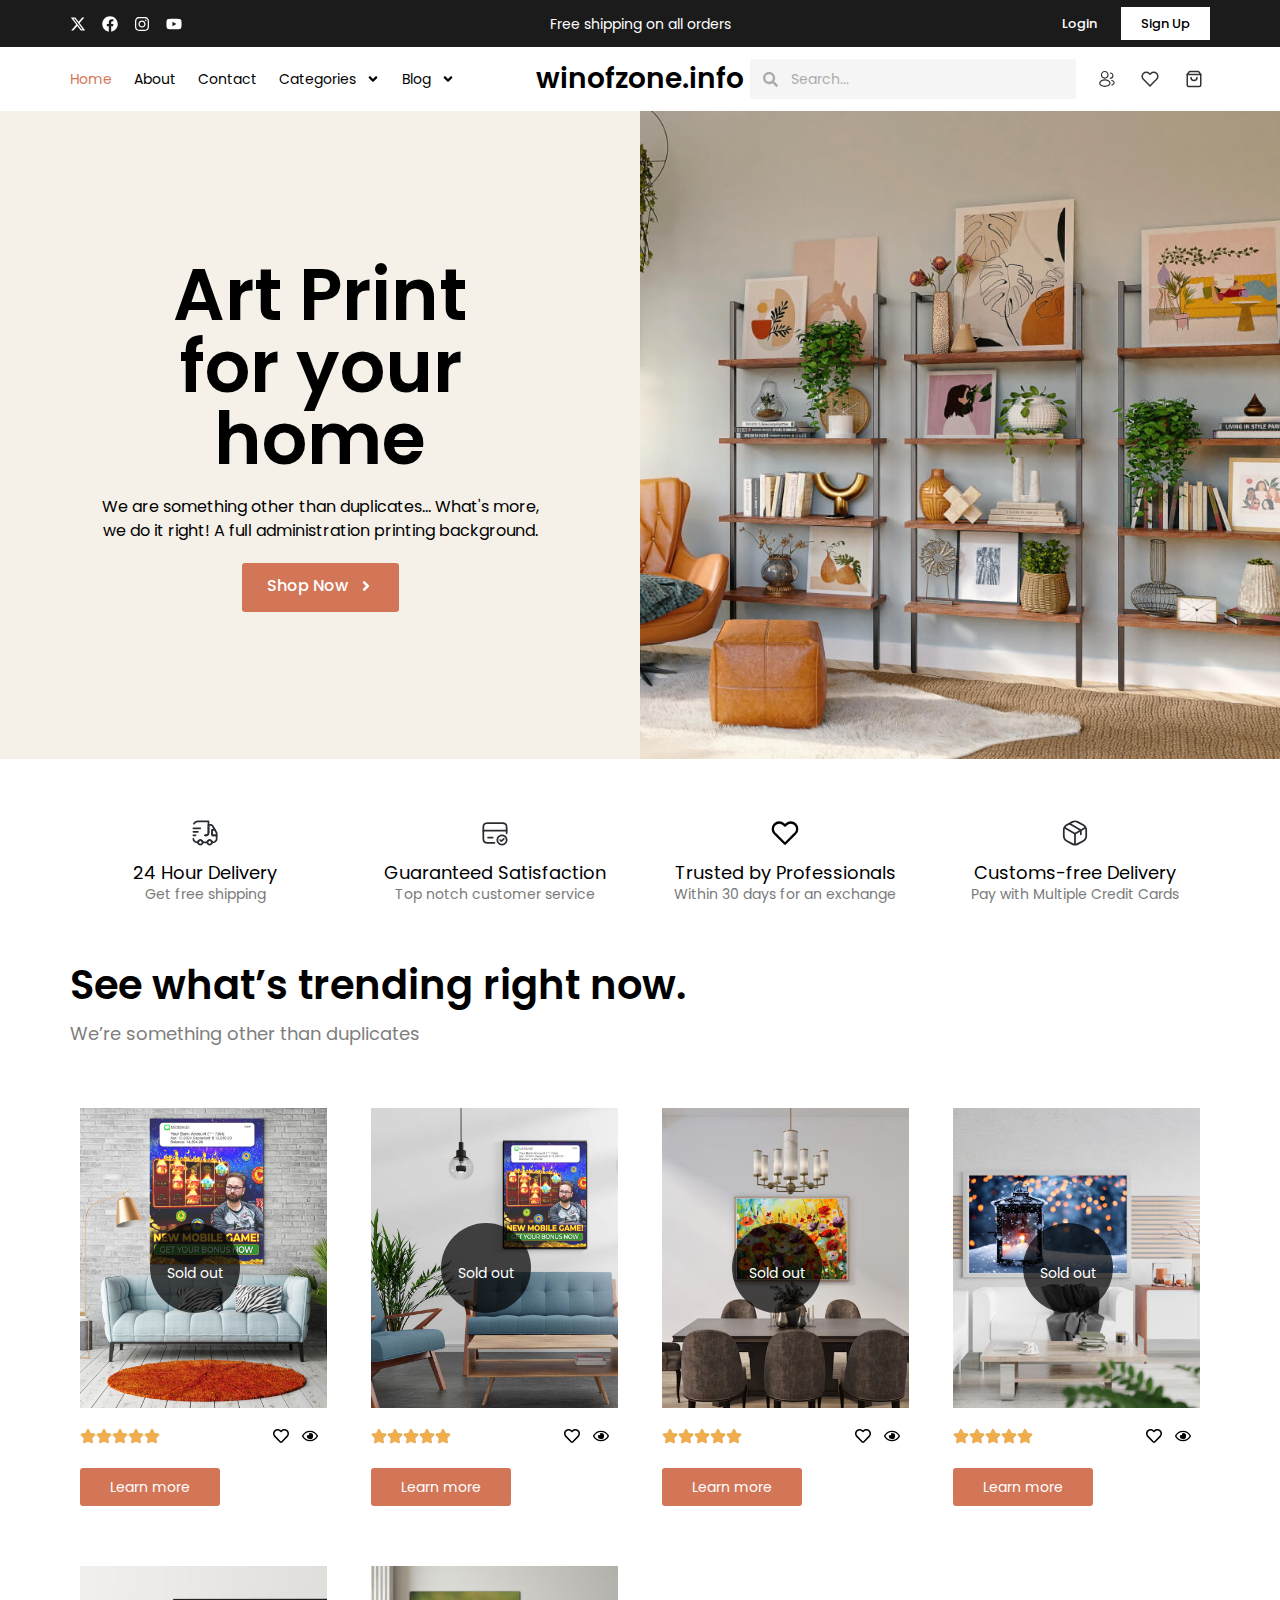
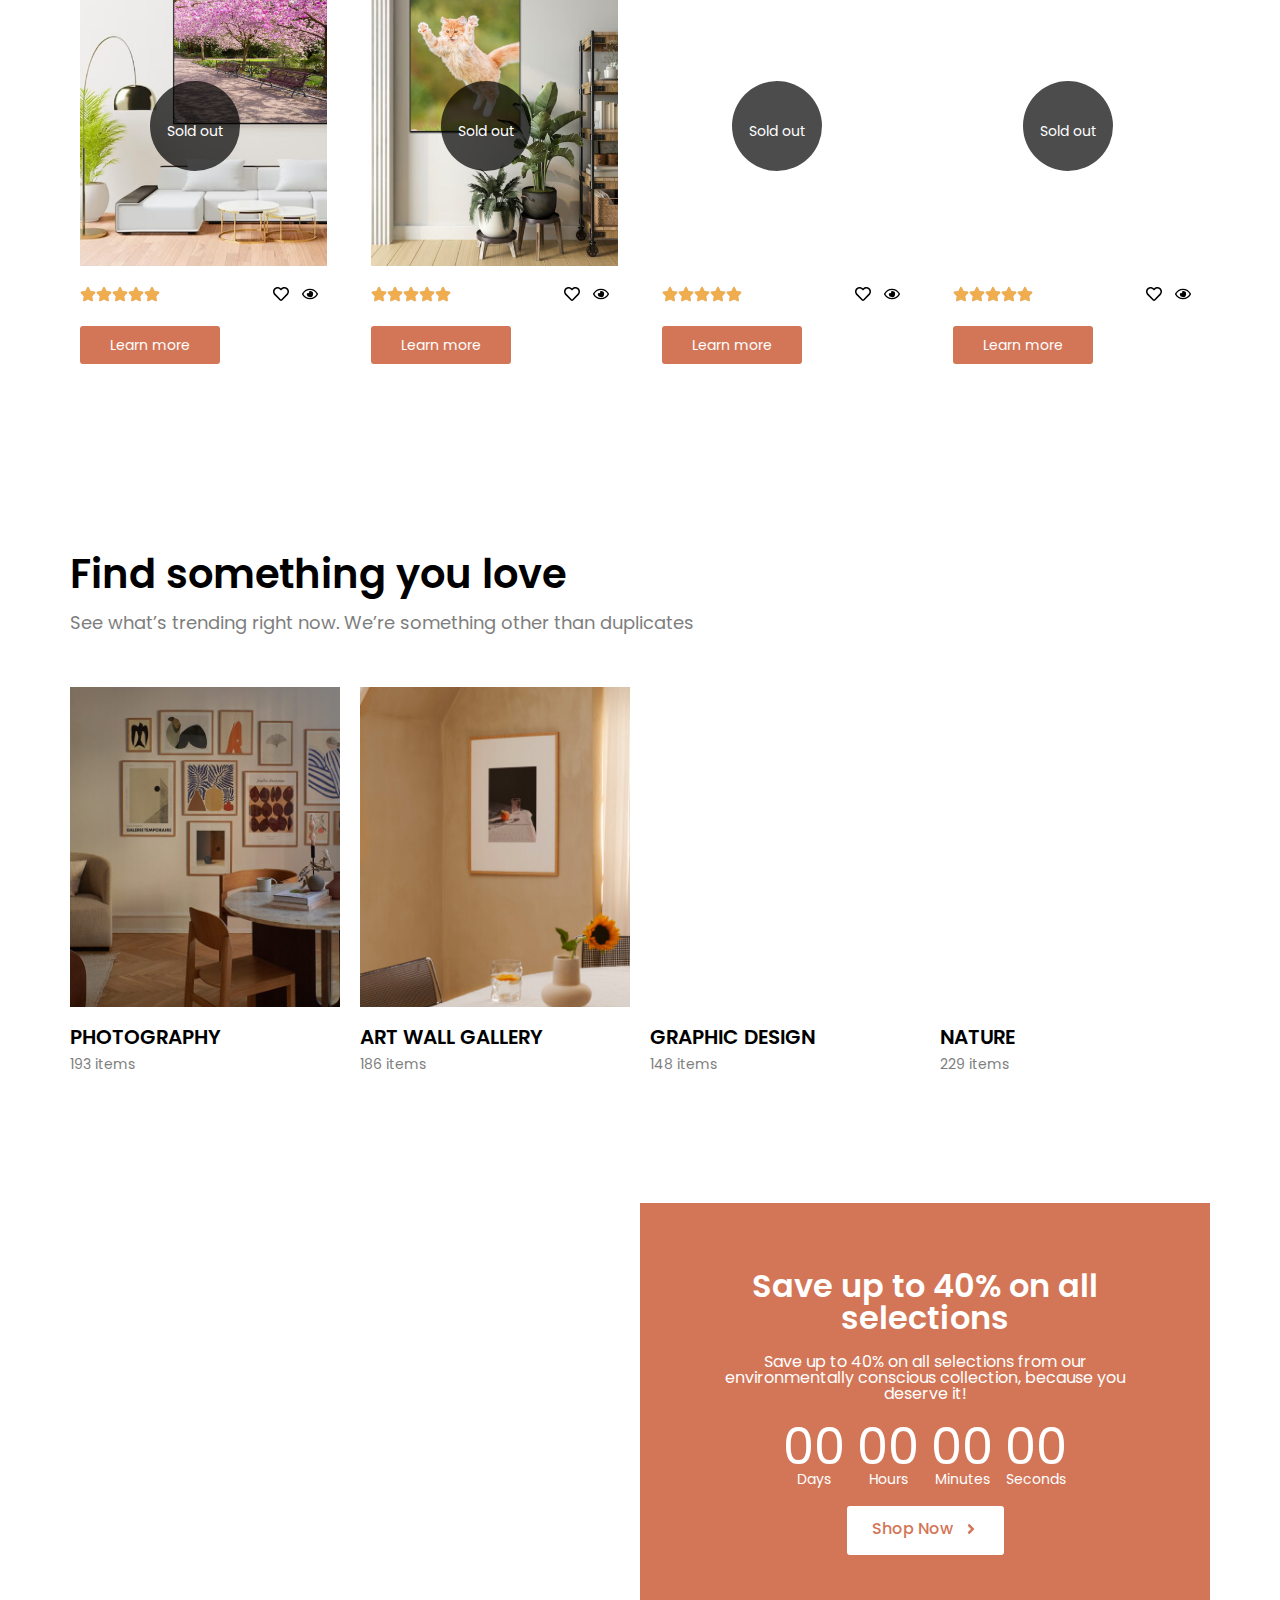
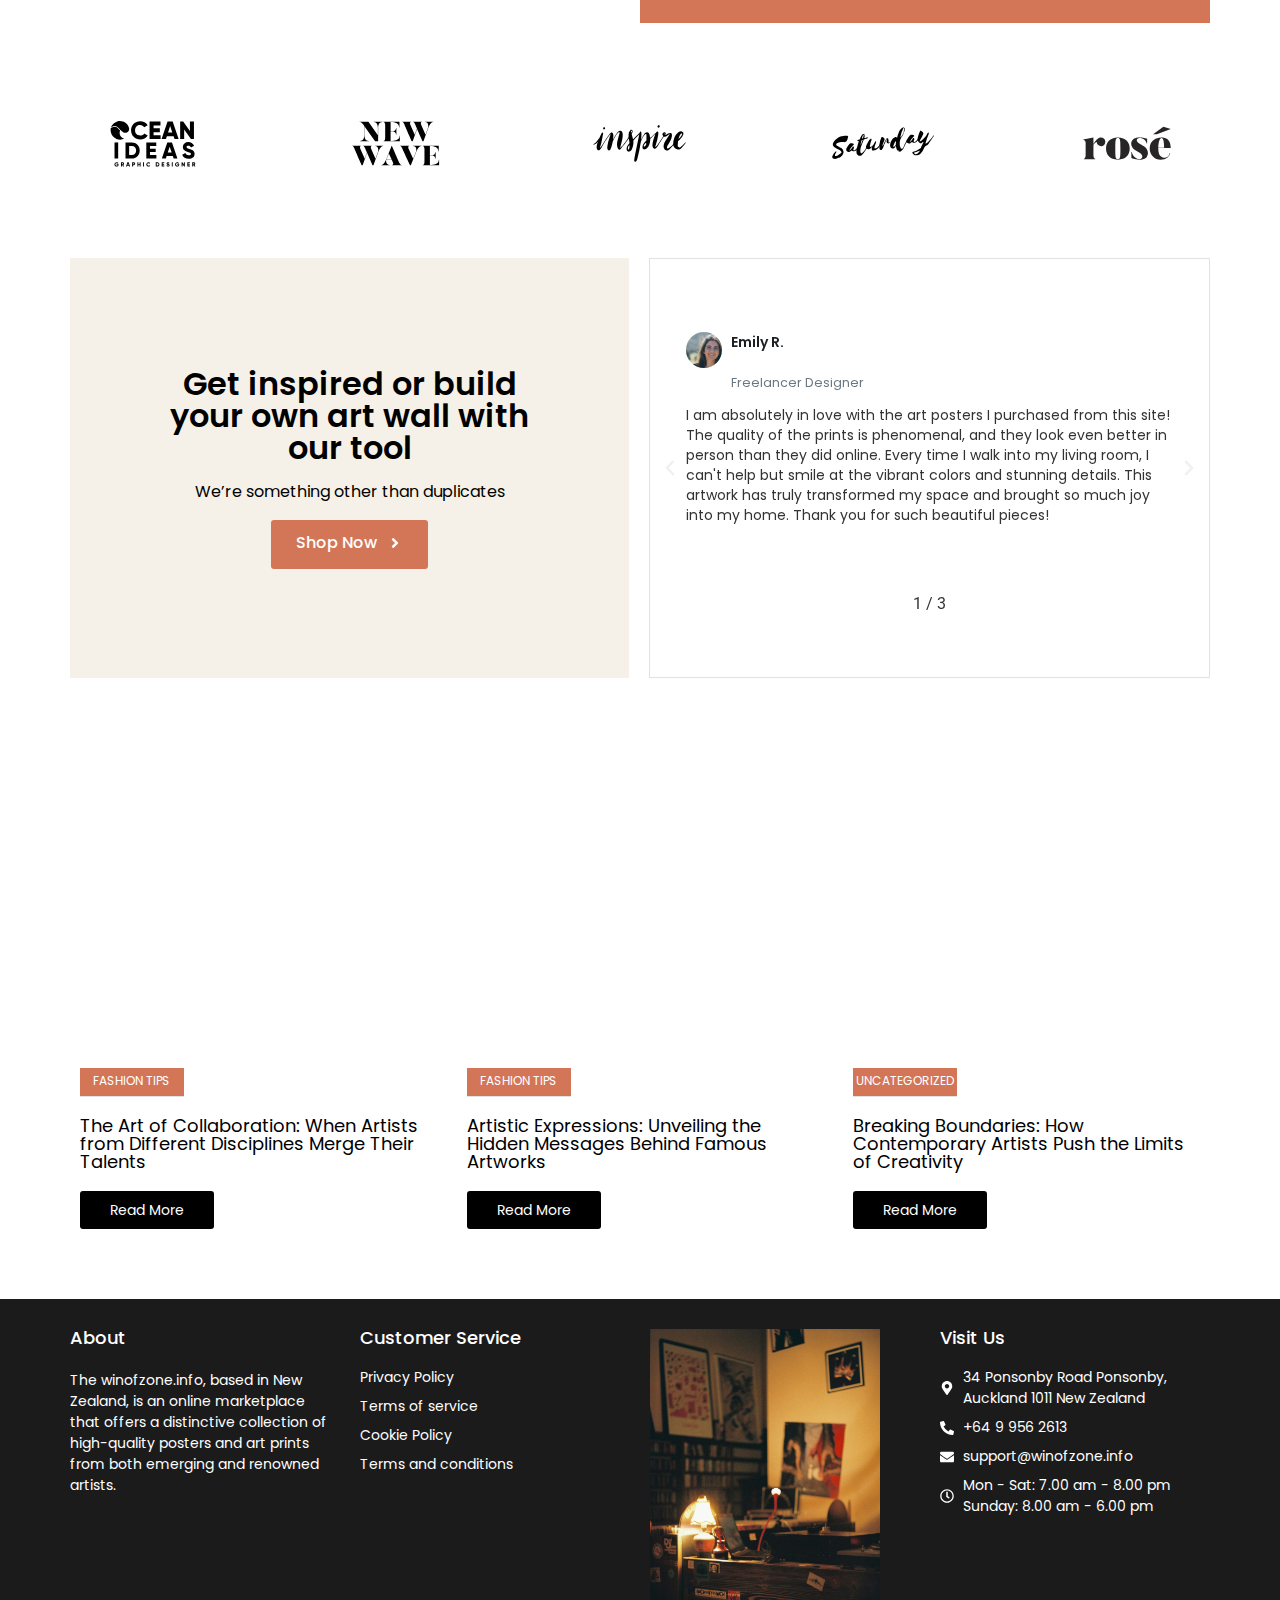
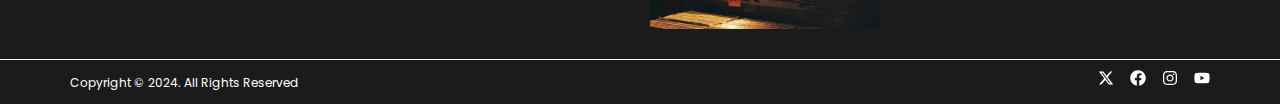
<file: index.html>
<!DOCTYPE html>
<html lang="uk">
<head>
	<meta charset="UTF-8">
	<meta name="viewport" content="width=device-width, initial-scale=1">
	<link rel="profile" href="https://gmpg.org/xfn/11">
	<title>Mynewchronicle</title>
<meta name="robots" content="max-image-preview:large">
<link rel="alternate" type="application/rss+xml" title="Mynewchronicle &raquo; стрічка" href="./feed/index.html">
<link rel="alternate" type="application/rss+xml" title="Mynewchronicle &raquo; Канал коментарів" href="./comments/feed/index.html">
<script>
window._wpemojiSettings = {"baseUrl":"https:\/\/s.w.org\/images\/core\/emoji\/15.0.3\/72x72\/","ext":".png","svgUrl":"https:\/\/s.w.org\/images\/core\/emoji\/15.0.3\/svg\/","svgExt":".svg","source":{"concatemoji":".\/\/wp-includes\/js\/wp-emoji-release.min.js?ver=6.5.5"}};
/*! This file is auto-generated */
!function(i,n){var o,s,e;function c(e){try{var t={supportTests:e,timestamp:(new Date).valueOf()};sessionStorage.setItem(o,JSON.stringify(t))}catch(e){}}function p(e,t,n){e.clearRect(0,0,e.canvas.width,e.canvas.height),e.fillText(t,0,0);var t=new Uint32Array(e.getImageData(0,0,e.canvas.width,e.canvas.height).data),r=(e.clearRect(0,0,e.canvas.width,e.canvas.height),e.fillText(n,0,0),new Uint32Array(e.getImageData(0,0,e.canvas.width,e.canvas.height).data));return t.every(function(e,t){return e===r[t]})}function u(e,t,n){switch(t){case"flag":return n(e,"🏳️‍⚧️","🏳️​⚧️")?!1:!n(e,"🇺🇳","🇺​🇳")&&!n(e,"🏴󠁧󠁢󠁥󠁮󠁧󠁿","🏴​󠁧​󠁢​󠁥​󠁮​󠁧​󠁿");case"emoji":return!n(e,"🐦‍⬛","🐦​⬛")}return!1}function f(e,t,n){var r="undefined"!=typeof WorkerGlobalScope&&self instanceof WorkerGlobalScope?new OffscreenCanvas(300,150):i.createElement("canvas"),a=r.getContext("2d",{willReadFrequently:!0}),o=(a.textBaseline="top",a.font="600 32px Arial",{});return e.forEach(function(e){o[e]=t(a,e,n)}),o}function t(e){var t=i.createElement("script");t.src=e,t.defer=!0,i.head.appendChild(t)}"undefined"!=typeof Promise&&(o="wpEmojiSettingsSupports",s=["flag","emoji"],n.supports={everything:!0,everythingExceptFlag:!0},e=new Promise(function(e){i.addEventListener("DOMContentLoaded",e,{once:!0})}),new Promise(function(t){var n=function(){try{var e=JSON.parse(sessionStorage.getItem(o));if("object"==typeof e&&"number"==typeof e.timestamp&&(new Date).valueOf()<e.timestamp+604800&&"object"==typeof e.supportTests)return e.supportTests}catch(e){}return null}();if(!n){if("undefined"!=typeof Worker&&"undefined"!=typeof OffscreenCanvas&&"undefined"!=typeof URL&&URL.createObjectURL&&"undefined"!=typeof Blob)try{var e="postMessage("+f.toString()+"("+[JSON.stringify(s),u.toString(),p.toString()].join(",")+"));",r=new Blob([e],{type:"text/javascript"}),a=new Worker(URL.createObjectURL(r),{name:"wpTestEmojiSupports"});return void(a.onmessage=function(e){c(n=e.data),a.terminate(),t(n)})}catch(e){}c(n=f(s,u,p))}t(n)}).then(function(e){for(var t in e)n.supports[t]=e[t],n.supports.everything=n.supports.everything&&n.supports[t],"flag"!==t&&(n.supports.everythingExceptFlag=n.supports.everythingExceptFlag&&n.supports[t]);n.supports.everythingExceptFlag=n.supports.everythingExceptFlag&&!n.supports.flag,n.DOMReady=!1,n.readyCallback=function(){n.DOMReady=!0}}).then(function(){return e}).then(function(){var e;n.supports.everything||(n.readyCallback(),(e=n.source||{}).concatemoji?t(e.concatemoji):e.wpemoji&&e.twemoji&&(t(e.twemoji),t(e.wpemoji)))}))}((window,document),window._wpemojiSettings);
</script>
<style id="wp-emoji-styles-inline-css">img.wp-smiley, img.emoji {
		display: inline !important;
		border: none !important;
		box-shadow: none !important;
		height: 1em !important;
		width: 1em !important;
		margin: 0 0.07em !important;
		vertical-align: -0.1em !important;
		background: none !important;
		padding: 0 !important;
	}</style>
<style id="classic-theme-styles-inline-css">/*! This file is auto-generated */
.wp-block-button__link{color:#fff;background-color:#32373c;border-radius:9999px;box-shadow:none;text-decoration:none;padding:calc(.667em + 2px) calc(1.333em + 2px);font-size:1.125em}.wp-block-file__button{background:#32373c;color:#fff;text-decoration:none}</style>
<style id="global-styles-inline-css">body{--wp--preset--color--black: #000000;--wp--preset--color--cyan-bluish-gray: #abb8c3;--wp--preset--color--white: #ffffff;--wp--preset--color--pale-pink: #f78da7;--wp--preset--color--vivid-red: #cf2e2e;--wp--preset--color--luminous-vivid-orange: #ff6900;--wp--preset--color--luminous-vivid-amber: #fcb900;--wp--preset--color--light-green-cyan: #7bdcb5;--wp--preset--color--vivid-green-cyan: #00d084;--wp--preset--color--pale-cyan-blue: #8ed1fc;--wp--preset--color--vivid-cyan-blue: #0693e3;--wp--preset--color--vivid-purple: #9b51e0;--wp--preset--gradient--vivid-cyan-blue-to-vivid-purple: linear-gradient(135deg,rgba(6,147,227,1) 0%,rgb(155,81,224) 100%);--wp--preset--gradient--light-green-cyan-to-vivid-green-cyan: linear-gradient(135deg,rgb(122,220,180) 0%,rgb(0,208,130) 100%);--wp--preset--gradient--luminous-vivid-amber-to-luminous-vivid-orange: linear-gradient(135deg,rgba(252,185,0,1) 0%,rgba(255,105,0,1) 100%);--wp--preset--gradient--luminous-vivid-orange-to-vivid-red: linear-gradient(135deg,rgba(255,105,0,1) 0%,rgb(207,46,46) 100%);--wp--preset--gradient--very-light-gray-to-cyan-bluish-gray: linear-gradient(135deg,rgb(238,238,238) 0%,rgb(169,184,195) 100%);--wp--preset--gradient--cool-to-warm-spectrum: linear-gradient(135deg,rgb(74,234,220) 0%,rgb(151,120,209) 20%,rgb(207,42,186) 40%,rgb(238,44,130) 60%,rgb(251,105,98) 80%,rgb(254,248,76) 100%);--wp--preset--gradient--blush-light-purple: linear-gradient(135deg,rgb(255,206,236) 0%,rgb(152,150,240) 100%);--wp--preset--gradient--blush-bordeaux: linear-gradient(135deg,rgb(254,205,165) 0%,rgb(254,45,45) 50%,rgb(107,0,62) 100%);--wp--preset--gradient--luminous-dusk: linear-gradient(135deg,rgb(255,203,112) 0%,rgb(199,81,192) 50%,rgb(65,88,208) 100%);--wp--preset--gradient--pale-ocean: linear-gradient(135deg,rgb(255,245,203) 0%,rgb(182,227,212) 50%,rgb(51,167,181) 100%);--wp--preset--gradient--electric-grass: linear-gradient(135deg,rgb(202,248,128) 0%,rgb(113,206,126) 100%);--wp--preset--gradient--midnight: linear-gradient(135deg,rgb(2,3,129) 0%,rgb(40,116,252) 100%);--wp--preset--font-size--small: 13px;--wp--preset--font-size--medium: 20px;--wp--preset--font-size--large: 36px;--wp--preset--font-size--x-large: 42px;--wp--preset--spacing--20: 0.44rem;--wp--preset--spacing--30: 0.67rem;--wp--preset--spacing--40: 1rem;--wp--preset--spacing--50: 1.5rem;--wp--preset--spacing--60: 2.25rem;--wp--preset--spacing--70: 3.38rem;--wp--preset--spacing--80: 5.06rem;--wp--preset--shadow--natural: 6px 6px 9px rgba(0, 0, 0, 0.2);--wp--preset--shadow--deep: 12px 12px 50px rgba(0, 0, 0, 0.4);--wp--preset--shadow--sharp: 6px 6px 0px rgba(0, 0, 0, 0.2);--wp--preset--shadow--outlined: 6px 6px 0px -3px rgba(255, 255, 255, 1), 6px 6px rgba(0, 0, 0, 1);--wp--preset--shadow--crisp: 6px 6px 0px rgba(0, 0, 0, 1);}:where(.is-layout-flex){gap: 0.5em;}:where(.is-layout-grid){gap: 0.5em;}body .is-layout-flex{display: flex;}body .is-layout-flex{flex-wrap: wrap;align-items: center;}body .is-layout-flex > *{margin: 0;}body .is-layout-grid{display: grid;}body .is-layout-grid > *{margin: 0;}:where(.wp-block-columns.is-layout-flex){gap: 2em;}:where(.wp-block-columns.is-layout-grid){gap: 2em;}:where(.wp-block-post-template.is-layout-flex){gap: 1.25em;}:where(.wp-block-post-template.is-layout-grid){gap: 1.25em;}.has-black-color{color: var(--wp--preset--color--black) !important;}.has-cyan-bluish-gray-color{color: var(--wp--preset--color--cyan-bluish-gray) !important;}.has-white-color{color: var(--wp--preset--color--white) !important;}.has-pale-pink-color{color: var(--wp--preset--color--pale-pink) !important;}.has-vivid-red-color{color: var(--wp--preset--color--vivid-red) !important;}.has-luminous-vivid-orange-color{color: var(--wp--preset--color--luminous-vivid-orange) !important;}.has-luminous-vivid-amber-color{color: var(--wp--preset--color--luminous-vivid-amber) !important;}.has-light-green-cyan-color{color: var(--wp--preset--color--light-green-cyan) !important;}.has-vivid-green-cyan-color{color: var(--wp--preset--color--vivid-green-cyan) !important;}.has-pale-cyan-blue-color{color: var(--wp--preset--color--pale-cyan-blue) !important;}.has-vivid-cyan-blue-color{color: var(--wp--preset--color--vivid-cyan-blue) !important;}.has-vivid-purple-color{color: var(--wp--preset--color--vivid-purple) !important;}.has-black-background-color{background-color: var(--wp--preset--color--black) !important;}.has-cyan-bluish-gray-background-color{background-color: var(--wp--preset--color--cyan-bluish-gray) !important;}.has-white-background-color{background-color: var(--wp--preset--color--white) !important;}.has-pale-pink-background-color{background-color: var(--wp--preset--color--pale-pink) !important;}.has-vivid-red-background-color{background-color: var(--wp--preset--color--vivid-red) !important;}.has-luminous-vivid-orange-background-color{background-color: var(--wp--preset--color--luminous-vivid-orange) !important;}.has-luminous-vivid-amber-background-color{background-color: var(--wp--preset--color--luminous-vivid-amber) !important;}.has-light-green-cyan-background-color{background-color: var(--wp--preset--color--light-green-cyan) !important;}.has-vivid-green-cyan-background-color{background-color: var(--wp--preset--color--vivid-green-cyan) !important;}.has-pale-cyan-blue-background-color{background-color: var(--wp--preset--color--pale-cyan-blue) !important;}.has-vivid-cyan-blue-background-color{background-color: var(--wp--preset--color--vivid-cyan-blue) !important;}.has-vivid-purple-background-color{background-color: var(--wp--preset--color--vivid-purple) !important;}.has-black-border-color{border-color: var(--wp--preset--color--black) !important;}.has-cyan-bluish-gray-border-color{border-color: var(--wp--preset--color--cyan-bluish-gray) !important;}.has-white-border-color{border-color: var(--wp--preset--color--white) !important;}.has-pale-pink-border-color{border-color: var(--wp--preset--color--pale-pink) !important;}.has-vivid-red-border-color{border-color: var(--wp--preset--color--vivid-red) !important;}.has-luminous-vivid-orange-border-color{border-color: var(--wp--preset--color--luminous-vivid-orange) !important;}.has-luminous-vivid-amber-border-color{border-color: var(--wp--preset--color--luminous-vivid-amber) !important;}.has-light-green-cyan-border-color{border-color: var(--wp--preset--color--light-green-cyan) !important;}.has-vivid-green-cyan-border-color{border-color: var(--wp--preset--color--vivid-green-cyan) !important;}.has-pale-cyan-blue-border-color{border-color: var(--wp--preset--color--pale-cyan-blue) !important;}.has-vivid-cyan-blue-border-color{border-color: var(--wp--preset--color--vivid-cyan-blue) !important;}.has-vivid-purple-border-color{border-color: var(--wp--preset--color--vivid-purple) !important;}.has-vivid-cyan-blue-to-vivid-purple-gradient-background{background: var(--wp--preset--gradient--vivid-cyan-blue-to-vivid-purple) !important;}.has-light-green-cyan-to-vivid-green-cyan-gradient-background{background: var(--wp--preset--gradient--light-green-cyan-to-vivid-green-cyan) !important;}.has-luminous-vivid-amber-to-luminous-vivid-orange-gradient-background{background: var(--wp--preset--gradient--luminous-vivid-amber-to-luminous-vivid-orange) !important;}.has-luminous-vivid-orange-to-vivid-red-gradient-background{background: var(--wp--preset--gradient--luminous-vivid-orange-to-vivid-red) !important;}.has-very-light-gray-to-cyan-bluish-gray-gradient-background{background: var(--wp--preset--gradient--very-light-gray-to-cyan-bluish-gray) !important;}.has-cool-to-warm-spectrum-gradient-background{background: var(--wp--preset--gradient--cool-to-warm-spectrum) !important;}.has-blush-light-purple-gradient-background{background: var(--wp--preset--gradient--blush-light-purple) !important;}.has-blush-bordeaux-gradient-background{background: var(--wp--preset--gradient--blush-bordeaux) !important;}.has-luminous-dusk-gradient-background{background: var(--wp--preset--gradient--luminous-dusk) !important;}.has-pale-ocean-gradient-background{background: var(--wp--preset--gradient--pale-ocean) !important;}.has-electric-grass-gradient-background{background: var(--wp--preset--gradient--electric-grass) !important;}.has-midnight-gradient-background{background: var(--wp--preset--gradient--midnight) !important;}.has-small-font-size{font-size: var(--wp--preset--font-size--small) !important;}.has-medium-font-size{font-size: var(--wp--preset--font-size--medium) !important;}.has-large-font-size{font-size: var(--wp--preset--font-size--large) !important;}.has-x-large-font-size{font-size: var(--wp--preset--font-size--x-large) !important;}
.wp-block-navigation a:where(:not(.wp-element-button)){color: inherit;}
:where(.wp-block-post-template.is-layout-flex){gap: 1.25em;}:where(.wp-block-post-template.is-layout-grid){gap: 1.25em;}
:where(.wp-block-columns.is-layout-flex){gap: 2em;}:where(.wp-block-columns.is-layout-grid){gap: 2em;}
.wp-block-pullquote{font-size: 1.5em;line-height: 1.6;}</style>
<link rel="stylesheet" id="rfw-style-css" href="./wp-content/plugins/bdnews-headline/style.css?ver=6.5.5" media="all">
<link rel="stylesheet" id="rfw-slider-style-css" href="./wp-content/plugins/bdnews-headline/jquery.bxslider.css?ver=6.5.5" media="all">
<link rel="stylesheet" id="hello-elementor-css" href="./wp-content/themes/hello-elementor/style.min.css?ver=3.0.2" media="all">
<link rel="stylesheet" id="hello-elementor-theme-style-css" href="./wp-content/themes/hello-elementor/theme.min.css?ver=3.0.2" media="all">
<link rel="stylesheet" id="hello-elementor-header-footer-css" href="./wp-content/themes/hello-elementor/header-footer.min.css?ver=3.0.2" media="all">
<link rel="stylesheet" id="elementor-frontend-css" href="./wp-content/plugins/elementor/assets/css/frontend-lite.min.css?ver=3.21.8" media="all">
<link rel="stylesheet" id="elementor-post-11-css" href="./wp-content/uploads/elementor/css/post-11.css?ver=1719321921" media="all">
<link rel="stylesheet" id="swiper-css" href="./wp-content/plugins/elementor/assets/lib/swiper/v8/css/swiper.min.css?ver=8.4.5" media="all">
<link rel="stylesheet" id="elementor-pro-css" href="./wp-content/plugins/elementor-pro/assets/css/frontend-lite.min.css?ver=3.21.3" media="all">
<link rel="stylesheet" id="elementor-global-css" href="./wp-content/uploads/elementor/css/global.css?ver=1719321921" media="all">
<link rel="stylesheet" id="elementor-post-13785-css" href="./wp-content/uploads/elementor/css/post-13785.css?ver=1719818121" media="all">
<link rel="stylesheet" id="elementor-post-56-css" href="./wp-content/uploads/elementor/css/post-56.css?ver=1719772828" media="all">
<link rel="stylesheet" id="elementor-post-79-css" href="./wp-content/uploads/elementor/css/post-79.css?ver=1719780059" media="all">
<link rel="stylesheet" id="google-fonts-1-css" href="https://fonts.googleapis.com/css?family=Roboto%3A100%2C100italic%2C200%2C200italic%2C300%2C300italic%2C400%2C400italic%2C500%2C500italic%2C600%2C600italic%2C700%2C700italic%2C800%2C800italic%2C900%2C900italic%7CRoboto+Slab%3A100%2C100italic%2C200%2C200italic%2C300%2C300italic%2C400%2C400italic%2C500%2C500italic%2C600%2C600italic%2C700%2C700italic%2C800%2C800italic%2C900%2C900italic%7CPoppins%3A100%2C100italic%2C200%2C200italic%2C300%2C300italic%2C400%2C400italic%2C500%2C500italic%2C600%2C600italic%2C700%2C700italic%2C800%2C800italic%2C900%2C900italic&#038;display=swap&#038;subset=cyrillic&#038;ver=6.5.5" media="all">
<link rel="preconnect" href="https://fonts.gstatic.com/" crossorigin>
<script src="./wp-includes/js/jquery/jquery.min.js?ver=3.7.1" id="jquery-core-js"></script>
<script src="./wp-includes/js/jquery/jquery-migrate.min.js?ver=3.4.1" id="jquery-migrate-js"></script>
<script src="./wp-content/plugins/bdnews-headline/functions.js?ver=6.5.5" id="rfw-script-js"></script>
<script src="./wp-content/plugins/bdnews-headline/jquery.bxslider.js?ver=6.5.5" id="rfw-slider-script-js"></script>
<link rel="https://api.w.org/" href="./wp-json/index.html">
<link rel="alternate" type="application/json" href="./wp-json/wp/v2/pages/13785/index.html">
<link rel="EditURI" type="application/rsd+xml" title="RSD" href="./xmlrpc.php?rsd">
<meta name="generator" content="WordPress 6.5.5">
<link rel="canonical" href="./index.html">
<link rel="shortlink" href="./index.html">
<link rel="alternate" type="application/json+oembed" href="./wp-json/oembed/1.0/embed/index.html?url=https%3A%2F%2F%2F">
<link rel="alternate" type="text/xml+oembed" href="./wp-json/oembed/1.0/embed/index.html?url=https%3A%2F%2F%2F#038;format=xml">
<meta name="generator" content="Elementor 3.21.8; features: e_optimized_assets_loading, e_optimized_css_loading, e_font_icon_svg, additional_custom_breakpoints, e_lazyload; settings: css_print_method-external, google_font-enabled, font_display-swap">
			<style>.e-con.e-parent:nth-of-type(n+4):not(.e-lazyloaded):not(.e-no-lazyload),
				.e-con.e-parent:nth-of-type(n+4):not(.e-lazyloaded):not(.e-no-lazyload) * {
					background-image: none !important;
				}
				@media screen and (max-height: 1024px) {
					.e-con.e-parent:nth-of-type(n+3):not(.e-lazyloaded):not(.e-no-lazyload),
					.e-con.e-parent:nth-of-type(n+3):not(.e-lazyloaded):not(.e-no-lazyload) * {
						background-image: none !important;
					}
				}
				@media screen and (max-height: 640px) {
					.e-con.e-parent:nth-of-type(n+2):not(.e-lazyloaded):not(.e-no-lazyload),
					.e-con.e-parent:nth-of-type(n+2):not(.e-lazyloaded):not(.e-no-lazyload) * {
						background-image: none !important;
					}
				}</style>
			</head>
<body class="home page-template page-template-elementor_header_footer page page-id-13785 elementor-default elementor-template-full-width elementor-kit-11 elementor-page elementor-page-13785">


<a class="skip-link screen-reader-text" href="#content">Перейти до вмісту</a>

		<div data-elementor-type="header" data-elementor-id="56" class="elementor elementor-56 elementor-location-header" data-elementor-post-type="elementor_library">
			<div class="elementor-element elementor-element-a6517d9 e-con-full elementor-hidden-tablet elementor-hidden-mobile e-flex e-con e-parent" data-id="a6517d9" data-element_type="container" data-settings="{&quot;background_background&quot;:&quot;classic&quot;}">
		<div class="elementor-element elementor-element-a6be8fa e-flex e-con-boxed e-con e-child" data-id="a6be8fa" data-element_type="container">
					<div class="e-con-inner">
				<div class="elementor-element elementor-element-6ade70e e-grid-align-left elementor-widget__width-initial elementor-shape-rounded elementor-grid-0 elementor-widget elementor-widget-social-icons" data-id="6ade70e" data-element_type="widget" data-widget_type="social-icons.default">
				<div class="elementor-widget-container">
			<style>/*! elementor - v3.21.0 - 26-05-2024 */
.elementor-widget-social-icons.elementor-grid-0 .elementor-widget-container,.elementor-widget-social-icons.elementor-grid-mobile-0 .elementor-widget-container,.elementor-widget-social-icons.elementor-grid-tablet-0 .elementor-widget-container{line-height:1;font-size:0}.elementor-widget-social-icons:not(.elementor-grid-0):not(.elementor-grid-tablet-0):not(.elementor-grid-mobile-0) .elementor-grid{display:inline-grid}.elementor-widget-social-icons .elementor-grid{grid-column-gap:var(--grid-column-gap,5px);grid-row-gap:var(--grid-row-gap,5px);grid-template-columns:var(--grid-template-columns);justify-content:var(--justify-content,center);justify-items:var(--justify-content,center)}.elementor-icon.elementor-social-icon{font-size:var(--icon-size,25px);line-height:var(--icon-size,25px);width:calc(var(--icon-size, 25px) + 2 * var(--icon-padding, .5em));height:calc(var(--icon-size, 25px) + 2 * var(--icon-padding, .5em))}.elementor-social-icon{--e-social-icon-icon-color:#fff;display:inline-flex;background-color:#69727d;align-items:center;justify-content:center;text-align:center;cursor:pointer}.elementor-social-icon i{color:var(--e-social-icon-icon-color)}.elementor-social-icon svg{fill:var(--e-social-icon-icon-color)}.elementor-social-icon:last-child{margin:0}.elementor-social-icon:hover{opacity:.9;color:#fff}.elementor-social-icon-android{background-color:#a4c639}.elementor-social-icon-apple{background-color:#999}.elementor-social-icon-behance{background-color:#1769ff}.elementor-social-icon-bitbucket{background-color:#205081}.elementor-social-icon-codepen{background-color:#000}.elementor-social-icon-delicious{background-color:#39f}.elementor-social-icon-deviantart{background-color:#05cc47}.elementor-social-icon-digg{background-color:#005be2}.elementor-social-icon-dribbble{background-color:#ea4c89}.elementor-social-icon-elementor{background-color:#d30c5c}.elementor-social-icon-envelope{background-color:#ea4335}.elementor-social-icon-facebook,.elementor-social-icon-facebook-f{background-color:#3b5998}.elementor-social-icon-flickr{background-color:#0063dc}.elementor-social-icon-foursquare{background-color:#2d5be3}.elementor-social-icon-free-code-camp,.elementor-social-icon-freecodecamp{background-color:#006400}.elementor-social-icon-github{background-color:#333}.elementor-social-icon-gitlab{background-color:#e24329}.elementor-social-icon-globe{background-color:#69727d}.elementor-social-icon-google-plus,.elementor-social-icon-google-plus-g{background-color:#dd4b39}.elementor-social-icon-houzz{background-color:#7ac142}.elementor-social-icon-instagram{background-color:#262626}.elementor-social-icon-jsfiddle{background-color:#487aa2}.elementor-social-icon-link{background-color:#818a91}.elementor-social-icon-linkedin,.elementor-social-icon-linkedin-in{background-color:#0077b5}.elementor-social-icon-medium{background-color:#00ab6b}.elementor-social-icon-meetup{background-color:#ec1c40}.elementor-social-icon-mixcloud{background-color:#273a4b}.elementor-social-icon-odnoklassniki{background-color:#f4731c}.elementor-social-icon-pinterest{background-color:#bd081c}.elementor-social-icon-product-hunt{background-color:#da552f}.elementor-social-icon-reddit{background-color:#ff4500}.elementor-social-icon-rss{background-color:#f26522}.elementor-social-icon-shopping-cart{background-color:#4caf50}.elementor-social-icon-skype{background-color:#00aff0}.elementor-social-icon-slideshare{background-color:#0077b5}.elementor-social-icon-snapchat{background-color:#fffc00}.elementor-social-icon-soundcloud{background-color:#f80}.elementor-social-icon-spotify{background-color:#2ebd59}.elementor-social-icon-stack-overflow{background-color:#fe7a15}.elementor-social-icon-steam{background-color:#00adee}.elementor-social-icon-stumbleupon{background-color:#eb4924}.elementor-social-icon-telegram{background-color:#2ca5e0}.elementor-social-icon-threads{background-color:#000}.elementor-social-icon-thumb-tack{background-color:#1aa1d8}.elementor-social-icon-tripadvisor{background-color:#589442}.elementor-social-icon-tumblr{background-color:#35465c}.elementor-social-icon-twitch{background-color:#6441a5}.elementor-social-icon-twitter{background-color:#1da1f2}.elementor-social-icon-viber{background-color:#665cac}.elementor-social-icon-vimeo{background-color:#1ab7ea}.elementor-social-icon-vk{background-color:#45668e}.elementor-social-icon-weibo{background-color:#dd2430}.elementor-social-icon-weixin{background-color:#31a918}.elementor-social-icon-whatsapp{background-color:#25d366}.elementor-social-icon-wordpress{background-color:#21759b}.elementor-social-icon-x-twitter{background-color:#000}.elementor-social-icon-xing{background-color:#026466}.elementor-social-icon-yelp{background-color:#af0606}.elementor-social-icon-youtube{background-color:#cd201f}.elementor-social-icon-500px{background-color:#0099e5}.elementor-shape-rounded .elementor-icon.elementor-social-icon{border-radius:10%}.elementor-shape-circle .elementor-icon.elementor-social-icon{border-radius:50%}</style>		<div class="elementor-social-icons-wrapper elementor-grid">
							<span class="elementor-grid-item">
					<a class="elementor-icon elementor-social-icon elementor-social-icon-x-twitter elementor-repeater-item-9bb2b60" target="_blank">
						<span class="elementor-screen-only">X-twitter</span>
						<svg class="e-font-icon-svg e-fab-x-twitter" viewbox="0 0 512 512" xmlns="http://www.w3.org/2000/svg"><path d="M389.2 48h70.6L305.6 224.2 487 464H345L233.7 318.6 106.5 464H35.8L200.7 275.5 26.8 48H172.4L272.9 180.9 389.2 48zM364.4 421.8h39.1L151.1 88h-42L364.4 421.8z"></path></svg>					</a>
				</span>
							<span class="elementor-grid-item">
					<a class="elementor-icon elementor-social-icon elementor-social-icon-facebook elementor-repeater-item-f747acf" target="_blank">
						<span class="elementor-screen-only">Facebook</span>
						<svg class="e-font-icon-svg e-fab-facebook" viewbox="0 0 512 512" xmlns="http://www.w3.org/2000/svg"><path d="M504 256C504 119 393 8 256 8S8 119 8 256c0 123.78 90.69 226.38 209.25 245V327.69h-63V256h63v-54.64c0-62.15 37-96.48 93.67-96.48 27.14 0 55.52 4.84 55.52 4.84v61h-31.28c-30.8 0-40.41 19.12-40.41 38.73V256h68.78l-11 71.69h-57.78V501C413.31 482.38 504 379.78 504 256z"></path></svg>					</a>
				</span>
							<span class="elementor-grid-item">
					<a class="elementor-icon elementor-social-icon elementor-social-icon-instagram elementor-repeater-item-240e2e6" target="_blank">
						<span class="elementor-screen-only">Instagram</span>
						<svg class="e-font-icon-svg e-fab-instagram" viewbox="0 0 448 512" xmlns="http://www.w3.org/2000/svg"><path d="M224.1 141c-63.6 0-114.9 51.3-114.9 114.9s51.3 114.9 114.9 114.9S339 319.5 339 255.9 287.7 141 224.1 141zm0 189.6c-41.1 0-74.7-33.5-74.7-74.7s33.5-74.7 74.7-74.7 74.7 33.5 74.7 74.7-33.6 74.7-74.7 74.7zm146.4-194.3c0 14.9-12 26.8-26.8 26.8-14.9 0-26.8-12-26.8-26.8s12-26.8 26.8-26.8 26.8 12 26.8 26.8zm76.1 27.2c-1.7-35.9-9.9-67.7-36.2-93.9-26.2-26.2-58-34.4-93.9-36.2-37-2.1-147.9-2.1-184.9 0-35.8 1.7-67.6 9.9-93.9 36.1s-34.4 58-36.2 93.9c-2.1 37-2.1 147.9 0 184.9 1.7 35.9 9.9 67.7 36.2 93.9s58 34.4 93.9 36.2c37 2.1 147.9 2.1 184.9 0 35.9-1.7 67.7-9.9 93.9-36.2 26.2-26.2 34.4-58 36.2-93.9 2.1-37 2.1-147.8 0-184.8zM398.8 388c-7.8 19.6-22.9 34.7-42.6 42.6-29.5 11.7-99.5 9-132.1 9s-102.7 2.6-132.1-9c-19.6-7.8-34.7-22.9-42.6-42.6-11.7-29.5-9-99.5-9-132.1s-2.6-102.7 9-132.1c7.8-19.6 22.9-34.7 42.6-42.6 29.5-11.7 99.5-9 132.1-9s102.7-2.6 132.1 9c19.6 7.8 34.7 22.9 42.6 42.6 11.7 29.5 9 99.5 9 132.1s2.7 102.7-9 132.1z"></path></svg>					</a>
				</span>
							<span class="elementor-grid-item">
					<a class="elementor-icon elementor-social-icon elementor-social-icon-youtube elementor-repeater-item-6154561" target="_blank">
						<span class="elementor-screen-only">Youtube</span>
						<svg class="e-font-icon-svg e-fab-youtube" viewbox="0 0 576 512" xmlns="http://www.w3.org/2000/svg"><path d="M549.655 124.083c-6.281-23.65-24.787-42.276-48.284-48.597C458.781 64 288 64 288 64S117.22 64 74.629 75.486c-23.497 6.322-42.003 24.947-48.284 48.597-11.412 42.867-11.412 132.305-11.412 132.305s0 89.438 11.412 132.305c6.281 23.65 24.787 41.5 48.284 47.821C117.22 448 288 448 288 448s170.78 0 213.371-11.486c23.497-6.321 42.003-24.171 48.284-47.821 11.412-42.867 11.412-132.305 11.412-132.305s0-89.438-11.412-132.305zm-317.51 213.508V175.185l142.739 81.205-142.739 81.201z"></path></svg>					</a>
				</span>
					</div>
				</div>
				</div>
				<div class="elementor-element elementor-element-fc92316 elementor-widget__width-initial elementor-widget elementor-widget-heading" data-id="fc92316" data-element_type="widget" data-widget_type="heading.default">
				<div class="elementor-widget-container">
			<style>/*! elementor - v3.21.0 - 26-05-2024 */
.elementor-heading-title{padding:0;margin:0;line-height:1}.elementor-widget-heading .elementor-heading-title[class*=elementor-size-]>a{color:inherit;font-size:inherit;line-height:inherit}.elementor-widget-heading .elementor-heading-title.elementor-size-small{font-size:15px}.elementor-widget-heading .elementor-heading-title.elementor-size-medium{font-size:19px}.elementor-widget-heading .elementor-heading-title.elementor-size-large{font-size:29px}.elementor-widget-heading .elementor-heading-title.elementor-size-xl{font-size:39px}.elementor-widget-heading .elementor-heading-title.elementor-size-xxl{font-size:59px}</style>
<p class="elementor-heading-title elementor-size-default">Free shipping on all orders</p>		</div>
				</div>
		<div class="elementor-element elementor-element-fd33101 e-con-full e-flex e-con e-child" data-id="fd33101" data-element_type="container">
				<div class="elementor-element elementor-element-76a309b elementor-widget elementor-widget-button" data-id="76a309b" data-element_type="widget" data-widget_type="button.default">
				<div class="elementor-widget-container">
					<div class="elementor-button-wrapper">
			<a class="elementor-button elementor-button-link elementor-size-sm" href="#">
						<span class="elementor-button-content-wrapper">
									<span class="elementor-button-text">Login</span>
					</span>
					</a>
		</div>
				</div>
				</div>
				<div class="elementor-element elementor-element-47c857e elementor-align-right elementor-widget__width-auto elementor-widget elementor-widget-button" data-id="47c857e" data-element_type="widget" data-widget_type="button.default">
				<div class="elementor-widget-container">
					<div class="elementor-button-wrapper">
			<a class="elementor-button elementor-button-link elementor-size-sm" href="#">
						<span class="elementor-button-content-wrapper">
									<span class="elementor-button-text">Sign Up</span>
					</span>
					</a>
		</div>
				</div>
				</div>
				</div>
					</div>
				</div>
				</div>
		<div class="elementor-element elementor-element-953bea4 e-con-full e-flex e-con e-parent" data-id="953bea4" data-element_type="container">
		<div class="elementor-element elementor-element-6f59eb7 e-flex e-con-boxed e-con e-child" data-id="6f59eb7" data-element_type="container">
					<div class="e-con-inner">
				<div class="elementor-element elementor-element-149c209 elementor-widget__width-initial elementor-nav-menu__align-start elementor-nav-menu--stretch elementor-nav-menu__text-align-center elementor-widget-tablet__width-auto elementor-widget-mobile__width-auto elementor-nav-menu--dropdown-tablet elementor-nav-menu--toggle elementor-nav-menu--burger elementor-widget elementor-widget-nav-menu" data-id="149c209" data-element_type="widget" data-settings="{&quot;submenu_icon&quot;:{&quot;value&quot;:&quot;&lt;svg class=\&quot;e-font-icon-svg e-fas-angle-down\&quot; viewBox=\&quot;0 0 320 512\&quot; xmlns=\&quot;http:\/\/www.w3.org\/2000\/svg\&quot;&gt;&lt;path d=\&quot;M143 352.3L7 216.3c-9.4-9.4-9.4-24.6 0-33.9l22.6-22.6c9.4-9.4 24.6-9.4 33.9 0l96.4 96.4 96.4-96.4c9.4-9.4 24.6-9.4 33.9 0l22.6 22.6c9.4 9.4 9.4 24.6 0 33.9l-136 136c-9.2 9.4-24.4 9.4-33.8 0z\&quot;&gt;&lt;\/path&gt;&lt;\/svg&gt;&quot;,&quot;library&quot;:&quot;fa-solid&quot;},&quot;full_width&quot;:&quot;stretch&quot;,&quot;layout&quot;:&quot;horizontal&quot;,&quot;toggle&quot;:&quot;burger&quot;}" data-widget_type="nav-menu.default">
				<div class="elementor-widget-container">
			<link rel="stylesheet" href="./wp-content/plugins/elementor-pro/assets/css/widget-nav-menu.min.css">			<nav class="elementor-nav-menu--main elementor-nav-menu__container elementor-nav-menu--layout-horizontal e--pointer-none">
				<ul id="menu-1-149c209" class="elementor-nav-menu">
<li class="menu-item menu-item-type-custom menu-item-object-custom current-menu-item menu-item-home menu-item-14100"><a href="./index.html" class="elementor-item elementor-item-active">Home</a></li>
<li class="menu-item menu-item-type-custom menu-item-object-custom menu-item-13792"><a href="./about/index.html" class="elementor-item">About</a></li>
<li class="menu-item menu-item-type-custom menu-item-object-custom menu-item-13793"><a href="./contact-2/index.html" class="elementor-item">Contact</a></li>
<li class="menu-item menu-item-type-custom menu-item-object-custom menu-item-has-children menu-item-13794">
<a href="./arrivals/index.html" class="elementor-item">Categories</a>
<ul class="sub-menu elementor-nav-menu--dropdown">
	<li class="menu-item menu-item-type-custom menu-item-object-custom menu-item-14443"><a href="./arrivals/index.html" class="elementor-sub-item">Photography</a></li>
	<li class="menu-item menu-item-type-custom menu-item-object-custom menu-item-14444"><a href="./arrivals/index.html" class="elementor-sub-item">Art wall gallery</a></li>
	<li class="menu-item menu-item-type-custom menu-item-object-custom menu-item-14445"><a href="./arrivals/index.html" class="elementor-sub-item">Graphic design</a></li>
	<li class="menu-item menu-item-type-custom menu-item-object-custom menu-item-14446"><a href="./arrivals/index.html" class="elementor-sub-item">Nature</a></li>
</ul>
</li>
<li class="menu-item menu-item-type-custom menu-item-object-custom menu-item-has-children menu-item-13795">
<a href="./blog-2/index.html" class="elementor-item">Blog</a>
<ul class="sub-menu elementor-nav-menu--dropdown">
	<li class="menu-item menu-item-type-custom menu-item-object-custom menu-item-14450"><a href="./blog-2/index.html" class="elementor-sub-item">Fashion Tips (4)</a></li>
	<li class="menu-item menu-item-type-custom menu-item-object-custom menu-item-14448"><a href="./blog-2/index.html" class="elementor-sub-item">Uncategorized (7)</a></li>
	<li class="menu-item menu-item-type-custom menu-item-object-custom menu-item-14447"><a href="./blog-2/index.html" class="elementor-sub-item">Lifestyle (5)</a></li>
	<li class="menu-item menu-item-type-custom menu-item-object-custom menu-item-14449"><a href="./blog-2/index.html" class="elementor-sub-item">Streetwear (5)</a></li>
</ul>
</li>
</ul>			</nav>
					<div class="elementor-menu-toggle" role="button" tabindex="0" aria-label="Перемикач меню" aria-expanded="false">
			<span class="elementor-menu-toggle__icon--open"><svg xmlns="http://www.w3.org/2000/svg" width="24" height="24" viewbox="0 0 24 24" fill="none" stroke="currentColor" stroke-width="2" stroke-linecap="round" stroke-linejoin="round" class="feather feather-menu"><line x1="3" y1="12" x2="21" y2="12"></line><line x1="3" y1="6" x2="21" y2="6"></line><line x1="3" y1="18" x2="21" y2="18"></line></svg></span><svg aria-hidden="true" role="presentation" class="elementor-menu-toggle__icon--close e-font-icon-svg e-eicon-close" viewbox="0 0 1000 1000" xmlns="http://www.w3.org/2000/svg"><path d="M742 167L500 408 258 167C246 154 233 150 217 150 196 150 179 158 167 167 154 179 150 196 150 212 150 229 154 242 171 254L408 500 167 742C138 771 138 800 167 829 196 858 225 858 254 829L496 587 738 829C750 842 767 846 783 846 800 846 817 842 829 829 842 817 846 804 846 783 846 767 842 750 829 737L588 500 833 258C863 229 863 200 833 171 804 137 775 137 742 167Z"></path></svg>			<span class="elementor-screen-only">Меню</span>
		</div>
					<nav class="elementor-nav-menu--dropdown elementor-nav-menu__container" aria-hidden="true">
				<ul id="menu-2-149c209" class="elementor-nav-menu">
<li class="menu-item menu-item-type-custom menu-item-object-custom current-menu-item menu-item-home menu-item-14100"><a href="./index.html" class="elementor-item elementor-item-active" tabindex="-1">Home</a></li>
<li class="menu-item menu-item-type-custom menu-item-object-custom menu-item-13792"><a href="./about/index.html" class="elementor-item" tabindex="-1">About</a></li>
<li class="menu-item menu-item-type-custom menu-item-object-custom menu-item-13793"><a href="./contact-2/index.html" class="elementor-item" tabindex="-1">Contact</a></li>
<li class="menu-item menu-item-type-custom menu-item-object-custom menu-item-has-children menu-item-13794">
<a href="./arrivals/index.html" class="elementor-item" tabindex="-1">Categories</a>
<ul class="sub-menu elementor-nav-menu--dropdown">
	<li class="menu-item menu-item-type-custom menu-item-object-custom menu-item-14443"><a href="./arrivals/index.html" class="elementor-sub-item" tabindex="-1">Photography</a></li>
	<li class="menu-item menu-item-type-custom menu-item-object-custom menu-item-14444"><a href="./arrivals/index.html" class="elementor-sub-item" tabindex="-1">Art wall gallery</a></li>
	<li class="menu-item menu-item-type-custom menu-item-object-custom menu-item-14445"><a href="./arrivals/index.html" class="elementor-sub-item" tabindex="-1">Graphic design</a></li>
	<li class="menu-item menu-item-type-custom menu-item-object-custom menu-item-14446"><a href="./arrivals/index.html" class="elementor-sub-item" tabindex="-1">Nature</a></li>
</ul>
</li>
<li class="menu-item menu-item-type-custom menu-item-object-custom menu-item-has-children menu-item-13795">
<a href="./blog-2/index.html" class="elementor-item" tabindex="-1">Blog</a>
<ul class="sub-menu elementor-nav-menu--dropdown">
	<li class="menu-item menu-item-type-custom menu-item-object-custom menu-item-14450"><a href="./blog-2/index.html" class="elementor-sub-item" tabindex="-1">Fashion Tips (4)</a></li>
	<li class="menu-item menu-item-type-custom menu-item-object-custom menu-item-14448"><a href="./blog-2/index.html" class="elementor-sub-item" tabindex="-1">Uncategorized (7)</a></li>
	<li class="menu-item menu-item-type-custom menu-item-object-custom menu-item-14447"><a href="./blog-2/index.html" class="elementor-sub-item" tabindex="-1">Lifestyle (5)</a></li>
	<li class="menu-item menu-item-type-custom menu-item-object-custom menu-item-14449"><a href="./blog-2/index.html" class="elementor-sub-item" tabindex="-1">Streetwear (5)</a></li>
</ul>
</li>
</ul>			</nav>
				</div>
				</div>
				<div class="elementor-element elementor-element-dbbcc5e elementor-widget elementor-widget-heading" data-id="dbbcc5e" data-element_type="widget" data-widget_type="heading.default">
				<div class="elementor-widget-container">
			<h2 class="elementor-heading-title elementor-size-default">winofzone.info</h2>		</div>
				</div>
		<div class="elementor-element elementor-element-8a62808 e-con-full elementor-hidden-tablet elementor-hidden-mobile e-flex e-con e-child" data-id="8a62808" data-element_type="container">
				<div class="elementor-element elementor-element-cf1f4c4 elementor-search-form--skin-minimal elementor-widget elementor-widget-search-form" data-id="cf1f4c4" data-element_type="widget" data-settings="{&quot;skin&quot;:&quot;minimal&quot;}" data-widget_type="search-form.default">
				<div class="elementor-widget-container">
			<link rel="stylesheet" href="./wp-content/plugins/elementor-pro/assets/css/widget-theme-elements.min.css">		<search role="search">
			<form class="elementor-search-form" action="./" method="get">
												<div class="elementor-search-form__container">
					<label class="elementor-screen-only" for="elementor-search-form-cf1f4c4">Пошук</label>

											<div class="elementor-search-form__icon">
							<div class="e-font-icon-svg-container"><svg aria-hidden="true" class="e-font-icon-svg e-fas-search" viewbox="0 0 512 512" xmlns="http://www.w3.org/2000/svg"><path d="M505 442.7L405.3 343c-4.5-4.5-10.6-7-17-7H372c27.6-35.3 44-79.7 44-128C416 93.1 322.9 0 208 0S0 93.1 0 208s93.1 208 208 208c48.3 0 92.7-16.4 128-44v16.3c0 6.4 2.5 12.5 7 17l99.7 99.7c9.4 9.4 24.6 9.4 33.9 0l28.3-28.3c9.4-9.4 9.4-24.6.1-34zM208 336c-70.7 0-128-57.2-128-128 0-70.7 57.2-128 128-128 70.7 0 128 57.2 128 128 0 70.7-57.2 128-128 128z"></path></svg></div>							<span class="elementor-screen-only">Пошук</span>
						</div>
					
					<input id="elementor-search-form-cf1f4c4" placeholder="Search..." class="elementor-search-form__input" type="search" name="s" value="">
					
					
									</div>
			</form>
		</search>
				</div>
				</div>
				<div class="elementor-element elementor-element-d972342 elementor-icon-list--layout-inline elementor-list-item-link-full_width elementor-widget elementor-widget-icon-list" data-id="d972342" data-element_type="widget" data-widget_type="icon-list.default">
				<div class="elementor-widget-container">
			<link rel="stylesheet" href="./wp-content/plugins/elementor/assets/css/widget-icon-list.min.css">		<ul class="elementor-icon-list-items elementor-inline-items">
							<li class="elementor-icon-list-item elementor-inline-item">
											<span class="elementor-icon-list-icon">
							<svg xmlns="http://www.w3.org/2000/svg" id="iu85qp" data-gjs-type="svg" width="24" height="24" viewbox="0 0 24 24" fill="none"><path id="ifu74h" data-gjs-type="svg-in" d="M9.16055 11.62C9.13055 11.62 9.11055 11.62 9.08055 11.62C9.03055 11.61 8.96055 11.61 8.90055 11.62C6.00055 11.53 3.81055 9.25 3.81055 6.44C3.81055 3.58 6.14055 1.25 9.00055 1.25C11.8605 1.25 14.1905 3.58 14.1905 6.44C14.1805 9.25 11.9805 11.53 9.19055 11.62C9.18055 11.62 9.17055 11.62 9.16055 11.62ZM9.00055 2.75C6.97055 2.75 5.31055 4.41 5.31055 6.44C5.31055 8.44 6.87055 10.05 8.86055 10.12C8.92055 10.11 9.05055 10.11 9.18055 10.12C11.1405 10.03 12.6805 8.42 12.6905 6.44C12.6905 4.41 11.0305 2.75 9.00055 2.75Z" fill="#292D32"></path><path id="ioou7f" data-gjs-type="svg-in" d="M16.5404 11.75C16.5104 11.75 16.4804 11.75 16.4504 11.74C16.0404 11.78 15.6204 11.49 15.5804 11.08C15.5404 10.67 15.7904 10.3 16.2004 10.25C16.3204 10.24 16.4504 10.24 16.5604 10.24C18.0204 10.16 19.1604 8.96 19.1604 7.49C19.1604 5.97 17.9304 4.74 16.4104 4.74C16.0004 4.75 15.6604 4.41 15.6604 4C15.6604 3.59 16.0004 3.25 16.4104 3.25C18.7504 3.25 20.6604 5.16 20.6604 7.5C20.6604 9.8 18.8604 11.66 16.5704 11.75C16.5604 11.75 16.5504 11.75 16.5404 11.75Z" fill="#292D32"></path><path id="ibjula" data-gjs-type="svg-in" d="M9.16961 22.55C7.20961 22.55 5.23961 22.05 3.74961 21.05C2.35961 20.13 1.59961 18.87 1.59961 17.5C1.59961 16.13 2.35961 14.86 3.74961 13.93C6.74961 11.94 11.6096 11.94 14.5896 13.93C15.9696 14.85 16.7396 16.11 16.7396 17.48C16.7396 18.85 15.9796 20.12 14.5896 21.05C13.0896 22.05 11.1296 22.55 9.16961 22.55ZM4.57961 15.19C3.61961 15.83 3.09961 16.65 3.09961 17.51C3.09961 18.36 3.62961 19.18 4.57961 19.81C7.06961 21.48 11.2696 21.48 13.7596 19.81C14.7196 19.17 15.2396 18.35 15.2396 17.49C15.2396 16.64 14.7096 15.82 13.7596 15.19C11.2696 13.53 7.06961 13.53 4.57961 15.19Z" fill="#292D32"></path><path id="iztm5w" data-gjs-type="svg-in" d="M18.3402 20.75C17.9902 20.75 17.6802 20.51 17.6102 20.15C17.5302 19.74 17.7902 19.35 18.1902 19.26C18.8202 19.13 19.4002 18.88 19.8502 18.53C20.4202 18.1 20.7302 17.56 20.7302 16.99C20.7302 16.42 20.4202 15.88 19.8602 15.46C19.4202 15.12 18.8702 14.88 18.2202 14.73C17.8202 14.64 17.5602 14.24 17.6502 13.83C17.7402 13.43 18.1402 13.17 18.5502 13.26C19.4102 13.45 20.1602 13.79 20.7702 14.26C21.7002 14.96 22.2302 15.95 22.2302 16.99C22.2302 18.03 21.6902 19.02 20.7602 19.73C20.1402 20.21 19.3602 20.56 18.5002 20.73C18.4402 20.75 18.3902 20.75 18.3402 20.75Z" fill="#292D32"></path></svg>						</span>
										<span class="elementor-icon-list-text"></span>
									</li>
								<li class="elementor-icon-list-item elementor-inline-item">
											<span class="elementor-icon-list-icon">
							<svg xmlns="http://www.w3.org/2000/svg" width="24" height="24" viewbox="0 0 24 24" fill="none" stroke="currentColor" stroke-width="2" stroke-linecap="round" stroke-linejoin="round" class="feather feather-heart"><path d="M20.84 4.61a5.5 5.5 0 0 0-7.78 0L12 5.67l-1.06-1.06a5.5 5.5 0 0 0-7.78 7.78l1.06 1.06L12 21.23l7.78-7.78 1.06-1.06a5.5 5.5 0 0 0 0-7.78z"></path></svg>						</span>
										<span class="elementor-icon-list-text"></span>
									</li>
								<li class="elementor-icon-list-item elementor-inline-item">
											<span class="elementor-icon-list-icon">
							<svg xmlns="http://www.w3.org/2000/svg" width="24" height="24" viewbox="0 0 24 24" fill="none" stroke="currentColor" stroke-width="2" stroke-linecap="round" stroke-linejoin="round" class="feather feather-shopping-bag"><path d="M6 2L3 6v14a2 2 0 0 0 2 2h14a2 2 0 0 0 2-2V6l-3-4z"></path><line x1="3" y1="6" x2="21" y2="6"></line><path d="M16 10a4 4 0 0 1-8 0"></path></svg>						</span>
										<span class="elementor-icon-list-text"></span>
									</li>
						</ul>
				</div>
				</div>
				</div>
					</div>
				</div>
				</div>
				</div>
				<div data-elementor-type="wp-page" data-elementor-id="13785" class="elementor elementor-13785" data-elementor-post-type="page">
				<div class="elementor-element elementor-element-ea3a160 e-con-full e-flex e-con e-parent" data-id="ea3a160" data-element_type="container">
		<div class="elementor-element elementor-element-32cad31 e-con-full e-flex e-con e-child" data-id="32cad31" data-element_type="container" data-settings="{&quot;background_background&quot;:&quot;classic&quot;}">
				<div class="elementor-element elementor-element-c2f9993 elementor-widget__width-initial elementor-widget elementor-widget-heading" data-id="c2f9993" data-element_type="widget" data-widget_type="heading.default">
				<div class="elementor-widget-container">
			<h2 class="elementor-heading-title elementor-size-default">Art Print 
for your home</h2>		</div>
				</div>
				<div class="elementor-element elementor-element-0b7da3e elementor-widget__width-initial elementor-widget-mobile__width-inherit elementor-widget elementor-widget-heading" data-id="0b7da3e" data-element_type="widget" data-widget_type="heading.default">
				<div class="elementor-widget-container">
			<span class="elementor-heading-title elementor-size-default">We are something other than duplicates... What's more, we do it right! A full administration printing background.</span>		</div>
				</div>
				<div class="elementor-element elementor-element-315cb51 elementor-align-center elementor-widget elementor-widget-button" data-id="315cb51" data-element_type="widget" data-widget_type="button.default">
				<div class="elementor-widget-container">
					<div class="elementor-button-wrapper">
			<a class="elementor-button elementor-button-link elementor-size-sm" href="./contact-2/index.html">
						<span class="elementor-button-content-wrapper">
						<span class="elementor-button-icon elementor-align-icon-right">
				<svg aria-hidden="true" class="e-font-icon-svg e-fas-angle-right" viewbox="0 0 256 512" xmlns="http://www.w3.org/2000/svg"><path d="M224.3 273l-136 136c-9.4 9.4-24.6 9.4-33.9 0l-22.6-22.6c-9.4-9.4-9.4-24.6 0-33.9l96.4-96.4-96.4-96.4c-9.4-9.4-9.4-24.6 0-33.9L54.3 103c9.4-9.4 24.6-9.4 33.9 0l136 136c9.5 9.4 9.5 24.6.1 34z"></path></svg>			</span>
									<span class="elementor-button-text">Shop Now</span>
					</span>
					</a>
		</div>
				</div>
				</div>
				</div>
		<div class="elementor-element elementor-element-2dd5c1e e-con-full e-flex e-con e-child" data-id="2dd5c1e" data-element_type="container" data-settings="{&quot;background_background&quot;:&quot;classic&quot;}">
				</div>
				</div>
		<div class="elementor-element elementor-element-8612d1c e-grid e-con-boxed e-con e-parent" data-id="8612d1c" data-element_type="container">
					<div class="e-con-inner">
				<div class="elementor-element elementor-element-ad43f07 elementor-view-default elementor-position-top elementor-mobile-position-top elementor-widget elementor-widget-icon-box" data-id="ad43f07" data-element_type="widget" data-widget_type="icon-box.default">
				<div class="elementor-widget-container">
			<link rel="stylesheet" href="./wp-content/plugins/elementor/assets/css/widget-icon-box.min.css">		<div class="elementor-icon-box-wrapper">

						<div class="elementor-icon-box-icon">
				<span class="elementor-icon elementor-animation-">
				<svg xmlns="http://www.w3.org/2000/svg" id="i5rz2j" data-gjs-type="svg" width="24" height="24" viewbox="0 0 24 24" fill="none"><path id="if79qr" data-gjs-type="svg-in" d="M12.9998 14.75H11.9998C11.5898 14.75 11.2498 14.41 11.2498 14C11.2498 13.59 11.5898 13.25 11.9998 13.25H12.9998C13.6898 13.25 14.2498 12.69 14.2498 12V2.75H5.99978C4.81978 2.75 3.73975 3.38998 3.15975 4.41998C2.95975 4.77998 2.49979 4.91002 2.13979 4.71002C1.77979 4.51002 1.64975 4.05 1.84975 3.69C2.68975 2.19 4.27978 1.25 5.99978 1.25H14.9998C15.4098 1.25 15.7498 1.59 15.7498 2V12C15.7498 13.52 14.5198 14.75 12.9998 14.75Z" fill="#292D32"></path><path id="iwno3l" data-gjs-type="svg-in" d="M19 20.75H18C17.59 20.75 17.25 20.41 17.25 20C17.25 19.31 16.69 18.75 16 18.75C15.31 18.75 14.75 19.31 14.75 20C14.75 20.41 14.41 20.75 14 20.75H10C9.59 20.75 9.25 20.41 9.25 20C9.25 19.31 8.69 18.75 8 18.75C7.31 18.75 6.75 19.31 6.75 20C6.75 20.41 6.41 20.75 6 20.75H5C2.93 20.75 1.25 19.07 1.25 17C1.25 16.59 1.59 16.25 2 16.25C2.41 16.25 2.75 16.59 2.75 17C2.75 18.24 3.76 19.25 5 19.25H5.34998C5.67998 18.1 6.74 17.25 8 17.25C9.26 17.25 10.32 18.1 10.65 19.25H13.36C13.69 18.1 14.75 17.25 16.01 17.25C17.27 17.25 18.33 18.1 18.66 19.25H19C20.24 19.25 21.25 18.24 21.25 17V14.75H19C18.04 14.75 17.25 13.96 17.25 13V10C17.25 9.04 18.03 8.25 19 8.25L17.93 6.38C17.71 5.99 17.29 5.75 16.84 5.75H15.75V12C15.75 13.52 14.52 14.75 13 14.75H12C11.59 14.75 11.25 14.41 11.25 14C11.25 13.59 11.59 13.25 12 13.25H13C13.69 13.25 14.25 12.69 14.25 12V5C14.25 4.59 14.59 4.25 15 4.25H16.84C17.83 4.25 18.74 4.78001 19.23 5.64001L20.94 8.63C21.07 8.86 21.07 9.15 20.94 9.38C20.81 9.61 20.56 9.75 20.29 9.75H19C18.86 9.75 18.75 9.86 18.75 10V13C18.75 13.14 18.86 13.25 19 13.25H22C22.41 13.25 22.75 13.59 22.75 14V17C22.75 19.07 21.07 20.75 19 20.75Z" fill="#292D32"></path><path id="i8ste1" data-gjs-type="svg-in" d="M8 22.75C6.48 22.75 5.25 21.52 5.25 20C5.25 18.48 6.48 17.25 8 17.25C9.52 17.25 10.75 18.48 10.75 20C10.75 21.52 9.52 22.75 8 22.75ZM8 18.75C7.31 18.75 6.75 19.31 6.75 20C6.75 20.69 7.31 21.25 8 21.25C8.69 21.25 9.25 20.69 9.25 20C9.25 19.31 8.69 18.75 8 18.75Z" fill="#292D32"></path><path id="i5oa8g" data-gjs-type="svg-in" d="M16 22.75C14.48 22.75 13.25 21.52 13.25 20C13.25 18.48 14.48 17.25 16 17.25C17.52 17.25 18.75 18.48 18.75 20C18.75 21.52 17.52 22.75 16 22.75ZM16 18.75C15.31 18.75 14.75 19.31 14.75 20C14.75 20.69 15.31 21.25 16 21.25C16.69 21.25 17.25 20.69 17.25 20C17.25 19.31 16.69 18.75 16 18.75Z" fill="#292D32"></path><path id="i9p4pm" data-gjs-type="svg-in" d="M22 14.75H19C18.04 14.75 17.25 13.96 17.25 13V10C17.25 9.04 18.04 8.25 19 8.25H20.29C20.56 8.25 20.81 8.39 20.94 8.63L22.65 11.63C22.71 11.74 22.75 11.87 22.75 12V14C22.75 14.41 22.41 14.75 22 14.75ZM19 9.75C18.86 9.75 18.75 9.86 18.75 10V13C18.75 13.14 18.86 13.25 19 13.25H21.25V12.2L19.85 9.75H19Z" fill="#292D32"></path><path id="im0x91" data-gjs-type="svg-in" d="M8 8.75H2C1.59 8.75 1.25 8.41 1.25 8C1.25 7.59 1.59 7.25 2 7.25H8C8.41 7.25 8.75 7.59 8.75 8C8.75 8.41 8.41 8.75 8 8.75Z" fill="#292D32"></path><path id="ir9udd" data-gjs-type="svg-in" d="M6 11.75H2C1.59 11.75 1.25 11.41 1.25 11C1.25 10.59 1.59 10.25 2 10.25H6C6.41 10.25 6.75 10.59 6.75 11C6.75 11.41 6.41 11.75 6 11.75Z" fill="#292D32"></path><path id="i6gpeh" data-gjs-type="svg-in" d="M4 14.75H2C1.59 14.75 1.25 14.41 1.25 14C1.25 13.59 1.59 13.25 2 13.25H4C4.41 13.25 4.75 13.59 4.75 14C4.75 14.41 4.41 14.75 4 14.75Z" fill="#292D32"></path></svg>				</span>
			</div>
			
						<div class="elementor-icon-box-content">

									<h3 class="elementor-icon-box-title">
						<span>
							24 Hour Delivery						</span>
					</h3>
				
									<p class="elementor-icon-box-description">
						Get free shipping					</p>
				
			</div>
			
		</div>
				</div>
				</div>
				<div class="elementor-element elementor-element-c308387 elementor-view-default elementor-position-top elementor-mobile-position-top elementor-widget elementor-widget-icon-box" data-id="c308387" data-element_type="widget" data-widget_type="icon-box.default">
				<div class="elementor-widget-container">
					<div class="elementor-icon-box-wrapper">

						<div class="elementor-icon-box-icon">
				<span class="elementor-icon elementor-animation-">
				<svg xmlns="http://www.w3.org/2000/svg" id="i4qpsg" data-gjs-type="svg" width="24" height="24" viewbox="0 0 24 24" fill="none"><path id="im54vq" data-gjs-type="svg-in" d="M22 10.75H2C1.59 10.75 1.25 10.41 1.25 10C1.25 9.59 1.59 9.25 2 9.25H22C22.41 9.25 22.75 9.59 22.75 10C22.75 10.41 22.41 10.75 22 10.75Z" fill="#292D32"></path><path id="i8tbbn" data-gjs-type="svg-in" d="M11.5502 21.2498H6.44025C2.46025 21.2498 1.24023 20.0498 1.24023 16.1098V7.88977C1.24023 4.73977 1.91022 2.98977 5.48022 2.77977C5.78022 2.76977 6.10025 2.75977 6.44025 2.75977H17.5502C21.5302 2.75977 22.7502 3.95976 22.7502 7.89977V12.3098C22.7502 12.7198 22.4102 13.0598 22.0002 13.0598C21.5902 13.0598 21.2502 12.7198 21.2502 12.3098V7.89977C21.2502 4.80977 20.7002 4.25977 17.5502 4.25977H6.44025C6.12025 4.25977 5.83023 4.26977 5.55023 4.27977C3.38023 4.40977 2.74023 4.89977 2.74023 7.89977V16.1198C2.74023 19.2098 3.29025 19.7598 6.44025 19.7598H11.5502C11.9602 19.7598 12.3002 20.0998 12.3002 20.5098C12.3002 20.9198 11.9702 21.2498 11.5502 21.2498Z" fill="#292D32"></path><path id="iqi6wk" data-gjs-type="svg-in" d="M10 16.75H6C5.59 16.75 5.25 16.41 5.25 16C5.25 15.59 5.59 15.25 6 15.25H10C10.41 15.25 10.75 15.59 10.75 16C10.75 16.41 10.41 16.75 10 16.75Z" fill="#292D32"></path><path id="ixrp6f" data-gjs-type="svg-in" d="M18 22.75C16.34 22.75 14.78 21.87 13.94 20.44C13.49 19.72 13.25 18.87 13.25 18C13.25 15.38 15.38 13.25 18 13.25C20.62 13.25 22.75 15.38 22.75 18C22.75 18.87 22.51 19.72 22.06 20.45C21.22 21.87 19.66 22.75 18 22.75ZM18 14.75C16.21 14.75 14.75 16.21 14.75 18C14.75 18.59 14.91 19.17 15.22 19.67C15.8 20.65 16.87 21.25 18 21.25C19.13 21.25 20.2 20.65 20.78 19.68C21.09 19.17 21.25 18.6 21.25 18C21.25 16.21 19.79 14.75 18 14.75Z" fill="#292D32"></path><path id="i3c7vx" data-gjs-type="svg-in" d="M17.4289 19.7401C17.2389 19.7401 17.049 19.6701 16.899 19.5201L15.9089 18.5301C15.6189 18.2401 15.6189 17.7601 15.9089 17.4701C16.1989 17.1801 16.6789 17.1801 16.9689 17.4701L17.4489 17.9501L19.0489 16.4701C19.3489 16.1901 19.8289 16.2101 20.1089 16.5101C20.3889 16.8101 20.3689 17.2901 20.0689 17.5701L17.9389 19.54C17.7889 19.67 17.6089 19.7401 17.4289 19.7401Z" fill="#292D32"></path></svg>				</span>
			</div>
			
						<div class="elementor-icon-box-content">

									<h3 class="elementor-icon-box-title">
						<span>
							Guaranteed Satisfaction						</span>
					</h3>
				
									<p class="elementor-icon-box-description">
						Top notch customer service					</p>
				
			</div>
			
		</div>
				</div>
				</div>
				<div class="elementor-element elementor-element-47dc776 elementor-view-default elementor-position-top elementor-mobile-position-top elementor-widget elementor-widget-icon-box" data-id="47dc776" data-element_type="widget" data-widget_type="icon-box.default">
				<div class="elementor-widget-container">
					<div class="elementor-icon-box-wrapper">

						<div class="elementor-icon-box-icon">
				<span class="elementor-icon elementor-animation-">
				<svg xmlns="http://www.w3.org/2000/svg" width="24" height="24" viewbox="0 0 24 24" fill="none" stroke="currentColor" stroke-width="2" stroke-linecap="round" stroke-linejoin="round" class="feather feather-heart"><path d="M20.84 4.61a5.5 5.5 0 0 0-7.78 0L12 5.67l-1.06-1.06a5.5 5.5 0 0 0-7.78 7.78l1.06 1.06L12 21.23l7.78-7.78 1.06-1.06a5.5 5.5 0 0 0 0-7.78z"></path></svg>				</span>
			</div>
			
						<div class="elementor-icon-box-content">

									<h3 class="elementor-icon-box-title">
						<span>
							Trusted by Professionals						</span>
					</h3>
				
									<p class="elementor-icon-box-description">
						Within 30 days for an exchange					</p>
				
			</div>
			
		</div>
				</div>
				</div>
				<div class="elementor-element elementor-element-16f9b5a elementor-view-default elementor-position-top elementor-mobile-position-top elementor-widget elementor-widget-icon-box" data-id="16f9b5a" data-element_type="widget" data-widget_type="icon-box.default">
				<div class="elementor-widget-container">
					<div class="elementor-icon-box-wrapper">

						<div class="elementor-icon-box-icon">
				<span class="elementor-icon elementor-animation-">
				<svg xmlns="http://www.w3.org/2000/svg" id="iiubhk" data-gjs-type="svg" width="24" height="24" viewbox="0 0 24 24" fill="none"><path id="ithkky" data-gjs-type="svg-in" d="M11.9994 13.2999C11.8694 13.2999 11.7394 13.2699 11.6194 13.1999L2.78936 8.0899C2.42936 7.8799 2.30934 7.41987 2.51934 7.05987C2.72934 6.69987 3.17934 6.57985 3.54934 6.78985L11.9994 11.6799L20.3993 6.81988C20.7593 6.60988 21.2193 6.7399 21.4293 7.0899C21.6393 7.4499 21.5094 7.90987 21.1594 8.11987L12.3894 13.1999C12.2594 13.2599 12.1294 13.2999 11.9994 13.2999Z" fill="#292D32"></path><path id="it63w8" data-gjs-type="svg-in" d="M12 22.36C11.59 22.36 11.25 22.02 11.25 21.61V12.54C11.25 12.13 11.59 11.79 12 11.79C12.41 11.79 12.75 12.13 12.75 12.54V21.61C12.75 22.02 12.41 22.36 12 22.36Z" fill="#292D32"></path><path id="imhq7g" data-gjs-type="svg-in" d="M12.0006 22.75C11.1206 22.75 10.2506 22.56 9.56061 22.18L4.22061 19.21C2.77061 18.41 1.64062 16.48 1.64062 14.82V9.16998C1.64062 7.50998 2.77061 5.59002 4.22061 4.78002L9.56061 1.82C10.9306 1.06 13.0706 1.06 14.4406 1.82L19.7806 4.78997C21.2306 5.58997 22.3606 7.51999 22.3606 9.17999V14.83C22.3606 16.49 21.2306 18.41 19.7806 19.22L14.4406 22.18C13.7506 22.56 12.8806 22.75 12.0006 22.75ZM12.0006 2.74999C11.3706 2.74999 10.7506 2.88 10.2906 3.13L4.95062 6.09997C3.99062 6.63997 3.14062 8.06999 3.14062 9.17999V14.83C3.14062 15.93 3.99062 17.37 4.95062 17.91L10.2906 20.88C11.2006 21.39 12.8006 21.39 13.7106 20.88L19.0506 17.91C20.0106 17.37 20.8606 15.94 20.8606 14.83V9.17999C20.8606 8.07999 20.0106 6.63997 19.0506 6.09997L13.7106 3.13C13.2506 2.88 12.6306 2.74999 12.0006 2.74999Z" fill="#292D32"></path><path id="ijnhdh" data-gjs-type="svg-in" d="M17.0012 13.99C16.5912 13.99 16.2512 13.65 16.2512 13.24V10.0201L7.13116 4.76007C6.77116 4.55007 6.65114 4.09005 6.86114 3.74005C7.07114 3.38005 7.52116 3.26003 7.88116 3.47003L17.3712 8.95007C17.6012 9.08007 17.7512 9.33003 17.7512 9.60003V13.2601C17.7512 13.6501 17.4112 13.99 17.0012 13.99Z" fill="#292D32"></path></svg>				</span>
			</div>
			
						<div class="elementor-icon-box-content">

									<h3 class="elementor-icon-box-title">
						<span>
							Customs-free Delivery						</span>
					</h3>
				
									<p class="elementor-icon-box-description">
						Pay with Multiple Credit Cards					</p>
				
			</div>
			
		</div>
				</div>
				</div>
					</div>
				</div>
		<div class="elementor-element elementor-element-624261e e-flex e-con-boxed e-con e-parent" data-id="624261e" data-element_type="container">
					<div class="e-con-inner">
				<div class="elementor-element elementor-element-e320cf7 elementor-widget elementor-widget-heading" data-id="e320cf7" data-element_type="widget" data-widget_type="heading.default">
				<div class="elementor-widget-container">
			<h2 class="elementor-heading-title elementor-size-default">See what’s trending right now.</h2>		</div>
				</div>
				<div class="elementor-element elementor-element-7f47402 elementor-widget elementor-widget-heading" data-id="7f47402" data-element_type="widget" data-widget_type="heading.default">
				<div class="elementor-widget-container">
			<p class="elementor-heading-title elementor-size-default">We’re something other than duplicates</p>		</div>
				</div>
		<div class="elementor-element elementor-element-3bde354 e-grid e-con-boxed e-con e-child" data-id="3bde354" data-element_type="container">
					<div class="e-con-inner">
		<div class="elementor-element elementor-element-bb51df1 e-flex e-con-boxed e-con e-child" data-id="bb51df1" data-element_type="container">
					<div class="e-con-inner">
				<div class="elementor-element elementor-element-ef73f5b elementor-widget elementor-widget-image" data-id="ef73f5b" data-element_type="widget" data-widget_type="image.default">
				<div class="elementor-widget-container">
			<style>/*! elementor - v3.21.0 - 26-05-2024 */
.elementor-widget-image{text-align:center}.elementor-widget-image a{display:inline-block}.elementor-widget-image a img[src$=".svg"]{width:48px}.elementor-widget-image img{vertical-align:middle;display:inline-block}</style>										<img fetchpriority="high" decoding="async" width="800" height="800" src="./wp-content/uploads/2024/06/p-2-1024x1024.jpg" class="attachment-large size-large wp-image-14288" alt="" srcset="./wp-content/uploads/2024/06/p-2-1024x1024.jpg 1024w, ./wp-content/uploads/2024/06/p-2-300x300.jpg 300w, ./wp-content/uploads/2024/06/p-2-150x150.jpg 150w, ./wp-content/uploads/2024/06/p-2-768x768.jpg 768w, ./wp-content/uploads/2024/06/p-2.jpg 1200w" sizes="(max-width: 800px) 100vw, 800px">													</div>
				</div>
		<div class="elementor-element elementor-element-3d18baf e-flex e-con-boxed e-con e-child" data-id="3d18baf" data-element_type="container">
					<div class="e-con-inner">
				<div class="elementor-element elementor-element-a9848ce elementor-widget elementor-widget-rating" data-id="a9848ce" data-element_type="widget" data-widget_type="rating.default">
				<div class="elementor-widget-container">
			<style>/*! elementor - v3.21.0 - 26-05-2024 */
.elementor-widget-rating{--e-rating-gap:0px;--e-rating-icon-font-size:16px;--e-rating-icon-color:#ccd6df;--e-rating-icon-marked-color:#f0ad4e;--e-rating-icon-marked-width:100%;--e-rating-justify-content:flex-start}.elementor-widget-rating .e-rating{display:flex;justify-content:var(--e-rating-justify-content)}.elementor-widget-rating .e-rating-wrapper{display:flex;justify-content:inherit;flex-direction:row;flex-wrap:wrap;width:-moz-fit-content;width:fit-content;margin-block-end:calc(0px - var(--e-rating-gap));margin-inline-end:calc(0px - var(--e-rating-gap))}.elementor-widget-rating .e-rating .e-icon{position:relative;margin-block-end:var(--e-rating-gap);margin-inline-end:var(--e-rating-gap)}.elementor-widget-rating .e-rating .e-icon-wrapper.e-icon-marked{--e-rating-icon-color:var(--e-rating-icon-marked-color);width:var(--e-rating-icon-marked-width);position:absolute;z-index:1;height:100%;left:0;top:0;overflow:hidden}.elementor-widget-rating .e-rating .e-icon-wrapper :is(i,svg){display:flex;flex-shrink:0}.elementor-widget-rating .e-rating .e-icon-wrapper i{font-size:var(--e-rating-icon-font-size);color:var(--e-rating-icon-color)}.elementor-widget-rating .e-rating .e-icon-wrapper svg{width:auto;height:var(--e-rating-icon-font-size);fill:var(--e-rating-icon-color)}</style>		<div class="e-rating" itemtype="https://schema.org/Rating" itemscope="" itemprop="reviewRating">
			<meta itemprop="worstRating">
			<meta itemprop="bestRating" content="5">
			<div class="e-rating-wrapper" itemprop="ratingValue" content="5" role="img" aria-label="Оцінка 5 із 5">
							<div class="e-icon">
				<div class="e-icon-wrapper e-icon-marked">
					<svg aria-hidden="true" class="e-font-icon-svg e-eicon-star" viewbox="0 0 1000 1000" xmlns="http://www.w3.org/2000/svg"><path d="M450 75L338 312 88 350C46 354 25 417 58 450L238 633 196 896C188 942 238 975 275 954L500 837 725 954C767 975 813 942 804 896L763 633 942 450C975 417 954 358 913 350L663 312 550 75C529 33 471 33 450 75Z"></path></svg>				</div>
				<div class="e-icon-wrapper e-icon-unmarked">
					<svg aria-hidden="true" class="e-font-icon-svg e-eicon-star" viewbox="0 0 1000 1000" xmlns="http://www.w3.org/2000/svg"><path d="M450 75L338 312 88 350C46 354 25 417 58 450L238 633 196 896C188 942 238 975 275 954L500 837 725 954C767 975 813 942 804 896L763 633 942 450C975 417 954 358 913 350L663 312 550 75C529 33 471 33 450 75Z"></path></svg>				</div>
			</div>
						<div class="e-icon">
				<div class="e-icon-wrapper e-icon-marked">
					<svg aria-hidden="true" class="e-font-icon-svg e-eicon-star" viewbox="0 0 1000 1000" xmlns="http://www.w3.org/2000/svg"><path d="M450 75L338 312 88 350C46 354 25 417 58 450L238 633 196 896C188 942 238 975 275 954L500 837 725 954C767 975 813 942 804 896L763 633 942 450C975 417 954 358 913 350L663 312 550 75C529 33 471 33 450 75Z"></path></svg>				</div>
				<div class="e-icon-wrapper e-icon-unmarked">
					<svg aria-hidden="true" class="e-font-icon-svg e-eicon-star" viewbox="0 0 1000 1000" xmlns="http://www.w3.org/2000/svg"><path d="M450 75L338 312 88 350C46 354 25 417 58 450L238 633 196 896C188 942 238 975 275 954L500 837 725 954C767 975 813 942 804 896L763 633 942 450C975 417 954 358 913 350L663 312 550 75C529 33 471 33 450 75Z"></path></svg>				</div>
			</div>
						<div class="e-icon">
				<div class="e-icon-wrapper e-icon-marked">
					<svg aria-hidden="true" class="e-font-icon-svg e-eicon-star" viewbox="0 0 1000 1000" xmlns="http://www.w3.org/2000/svg"><path d="M450 75L338 312 88 350C46 354 25 417 58 450L238 633 196 896C188 942 238 975 275 954L500 837 725 954C767 975 813 942 804 896L763 633 942 450C975 417 954 358 913 350L663 312 550 75C529 33 471 33 450 75Z"></path></svg>				</div>
				<div class="e-icon-wrapper e-icon-unmarked">
					<svg aria-hidden="true" class="e-font-icon-svg e-eicon-star" viewbox="0 0 1000 1000" xmlns="http://www.w3.org/2000/svg"><path d="M450 75L338 312 88 350C46 354 25 417 58 450L238 633 196 896C188 942 238 975 275 954L500 837 725 954C767 975 813 942 804 896L763 633 942 450C975 417 954 358 913 350L663 312 550 75C529 33 471 33 450 75Z"></path></svg>				</div>
			</div>
						<div class="e-icon">
				<div class="e-icon-wrapper e-icon-marked">
					<svg aria-hidden="true" class="e-font-icon-svg e-eicon-star" viewbox="0 0 1000 1000" xmlns="http://www.w3.org/2000/svg"><path d="M450 75L338 312 88 350C46 354 25 417 58 450L238 633 196 896C188 942 238 975 275 954L500 837 725 954C767 975 813 942 804 896L763 633 942 450C975 417 954 358 913 350L663 312 550 75C529 33 471 33 450 75Z"></path></svg>				</div>
				<div class="e-icon-wrapper e-icon-unmarked">
					<svg aria-hidden="true" class="e-font-icon-svg e-eicon-star" viewbox="0 0 1000 1000" xmlns="http://www.w3.org/2000/svg"><path d="M450 75L338 312 88 350C46 354 25 417 58 450L238 633 196 896C188 942 238 975 275 954L500 837 725 954C767 975 813 942 804 896L763 633 942 450C975 417 954 358 913 350L663 312 550 75C529 33 471 33 450 75Z"></path></svg>				</div>
			</div>
						<div class="e-icon">
				<div class="e-icon-wrapper e-icon-marked">
					<svg aria-hidden="true" class="e-font-icon-svg e-eicon-star" viewbox="0 0 1000 1000" xmlns="http://www.w3.org/2000/svg"><path d="M450 75L338 312 88 350C46 354 25 417 58 450L238 633 196 896C188 942 238 975 275 954L500 837 725 954C767 975 813 942 804 896L763 633 942 450C975 417 954 358 913 350L663 312 550 75C529 33 471 33 450 75Z"></path></svg>				</div>
				<div class="e-icon-wrapper e-icon-unmarked">
					<svg aria-hidden="true" class="e-font-icon-svg e-eicon-star" viewbox="0 0 1000 1000" xmlns="http://www.w3.org/2000/svg"><path d="M450 75L338 312 88 350C46 354 25 417 58 450L238 633 196 896C188 942 238 975 275 954L500 837 725 954C767 975 813 942 804 896L763 633 942 450C975 417 954 358 913 350L663 312 550 75C529 33 471 33 450 75Z"></path></svg>				</div>
			</div>
						</div>
		</div>
				</div>
				</div>
				<div class="elementor-element elementor-element-e4f1b67 elementor-icon-list--layout-inline elementor-list-item-link-full_width elementor-widget elementor-widget-icon-list" data-id="e4f1b67" data-element_type="widget" data-widget_type="icon-list.default">
				<div class="elementor-widget-container">
					<ul class="elementor-icon-list-items elementor-inline-items">
							<li class="elementor-icon-list-item elementor-inline-item">
											<span class="elementor-icon-list-icon">
							<svg aria-hidden="true" class="e-font-icon-svg e-far-heart" viewbox="0 0 512 512" xmlns="http://www.w3.org/2000/svg"><path d="M458.4 64.3C400.6 15.7 311.3 23 256 79.3 200.7 23 111.4 15.6 53.6 64.3-21.6 127.6-10.6 230.8 43 285.5l175.4 178.7c10 10.2 23.4 15.9 37.6 15.9 14.3 0 27.6-5.6 37.6-15.8L469 285.6c53.5-54.7 64.7-157.9-10.6-221.3zm-23.6 187.5L259.4 430.5c-2.4 2.4-4.4 2.4-6.8 0L77.2 251.8c-36.5-37.2-43.9-107.6 7.3-150.7 38.9-32.7 98.9-27.8 136.5 10.5l35 35.7 35-35.7c37.8-38.5 97.8-43.2 136.5-10.6 51.1 43.1 43.5 113.9 7.3 150.8z"></path></svg>						</span>
										<span class="elementor-icon-list-text"></span>
									</li>
								<li class="elementor-icon-list-item elementor-inline-item">
											<span class="elementor-icon-list-icon">
							<svg aria-hidden="true" class="e-font-icon-svg e-far-eye" viewbox="0 0 576 512" xmlns="http://www.w3.org/2000/svg"><path d="M288 144a110.94 110.94 0 0 0-31.24 5 55.4 55.4 0 0 1 7.24 27 56 56 0 0 1-56 56 55.4 55.4 0 0 1-27-7.24A111.71 111.71 0 1 0 288 144zm284.52 97.4C518.29 135.59 410.93 64 288 64S57.68 135.64 3.48 241.41a32.35 32.35 0 0 0 0 29.19C57.71 376.41 165.07 448 288 448s230.32-71.64 284.52-177.41a32.35 32.35 0 0 0 0-29.19zM288 400c-98.65 0-189.09-55-237.93-144C98.91 167 189.34 112 288 112s189.09 55 237.93 144C477.1 345 386.66 400 288 400z"></path></svg>						</span>
										<span class="elementor-icon-list-text"></span>
									</li>
						</ul>
				</div>
				</div>
					</div>
				</div>
				<div class="elementor-element elementor-element-99c34e6 elementor-widget elementor-widget-button" data-id="99c34e6" data-element_type="widget" data-widget_type="button.default">
				<div class="elementor-widget-container">
					<div class="elementor-button-wrapper">
			<a class="elementor-button elementor-button-link elementor-size-sm" href="./contact-2/index.html">
						<span class="elementor-button-content-wrapper">
									<span class="elementor-button-text">Learn more</span>
					</span>
					</a>
		</div>
				</div>
				</div>
		<div class="elementor-element elementor-element-82b3ae0 e-con-full e-flex e-con e-child" data-id="82b3ae0" data-element_type="container" data-settings="{&quot;background_background&quot;:&quot;classic&quot;,&quot;position&quot;:&quot;absolute&quot;}">
				<div class="elementor-element elementor-element-a845af4 elementor-widget elementor-widget-heading" data-id="a845af4" data-element_type="widget" data-widget_type="heading.default">
				<div class="elementor-widget-container">
			<p class="elementor-heading-title elementor-size-default">Sold out</p>		</div>
				</div>
				</div>
					</div>
				</div>
		<div class="elementor-element elementor-element-dc3af96 e-flex e-con-boxed e-con e-child" data-id="dc3af96" data-element_type="container">
					<div class="e-con-inner">
				<div class="elementor-element elementor-element-d58d67c elementor-widget elementor-widget-image" data-id="d58d67c" data-element_type="widget" data-widget_type="image.default">
				<div class="elementor-widget-container">
													<img decoding="async" width="800" height="800" src="./wp-content/uploads/2024/06/p-5-1024x1024.jpg" class="attachment-large size-large wp-image-14287" alt="" srcset="./wp-content/uploads/2024/06/p-5-1024x1024.jpg 1024w, ./wp-content/uploads/2024/06/p-5-300x300.jpg 300w, ./wp-content/uploads/2024/06/p-5-150x150.jpg 150w, ./wp-content/uploads/2024/06/p-5-768x768.jpg 768w, ./wp-content/uploads/2024/06/p-5.jpg 1200w" sizes="(max-width: 800px) 100vw, 800px">													</div>
				</div>
		<div class="elementor-element elementor-element-2e23ee4 e-flex e-con-boxed e-con e-child" data-id="2e23ee4" data-element_type="container">
					<div class="e-con-inner">
				<div class="elementor-element elementor-element-f484f01 elementor-widget elementor-widget-rating" data-id="f484f01" data-element_type="widget" data-widget_type="rating.default">
				<div class="elementor-widget-container">
					<div class="e-rating" itemtype="https://schema.org/Rating" itemscope="" itemprop="reviewRating">
			<meta itemprop="worstRating">
			<meta itemprop="bestRating" content="5">
			<div class="e-rating-wrapper" itemprop="ratingValue" content="5" role="img" aria-label="Оцінка 5 із 5">
							<div class="e-icon">
				<div class="e-icon-wrapper e-icon-marked">
					<svg aria-hidden="true" class="e-font-icon-svg e-eicon-star" viewbox="0 0 1000 1000" xmlns="http://www.w3.org/2000/svg"><path d="M450 75L338 312 88 350C46 354 25 417 58 450L238 633 196 896C188 942 238 975 275 954L500 837 725 954C767 975 813 942 804 896L763 633 942 450C975 417 954 358 913 350L663 312 550 75C529 33 471 33 450 75Z"></path></svg>				</div>
				<div class="e-icon-wrapper e-icon-unmarked">
					<svg aria-hidden="true" class="e-font-icon-svg e-eicon-star" viewbox="0 0 1000 1000" xmlns="http://www.w3.org/2000/svg"><path d="M450 75L338 312 88 350C46 354 25 417 58 450L238 633 196 896C188 942 238 975 275 954L500 837 725 954C767 975 813 942 804 896L763 633 942 450C975 417 954 358 913 350L663 312 550 75C529 33 471 33 450 75Z"></path></svg>				</div>
			</div>
						<div class="e-icon">
				<div class="e-icon-wrapper e-icon-marked">
					<svg aria-hidden="true" class="e-font-icon-svg e-eicon-star" viewbox="0 0 1000 1000" xmlns="http://www.w3.org/2000/svg"><path d="M450 75L338 312 88 350C46 354 25 417 58 450L238 633 196 896C188 942 238 975 275 954L500 837 725 954C767 975 813 942 804 896L763 633 942 450C975 417 954 358 913 350L663 312 550 75C529 33 471 33 450 75Z"></path></svg>				</div>
				<div class="e-icon-wrapper e-icon-unmarked">
					<svg aria-hidden="true" class="e-font-icon-svg e-eicon-star" viewbox="0 0 1000 1000" xmlns="http://www.w3.org/2000/svg"><path d="M450 75L338 312 88 350C46 354 25 417 58 450L238 633 196 896C188 942 238 975 275 954L500 837 725 954C767 975 813 942 804 896L763 633 942 450C975 417 954 358 913 350L663 312 550 75C529 33 471 33 450 75Z"></path></svg>				</div>
			</div>
						<div class="e-icon">
				<div class="e-icon-wrapper e-icon-marked">
					<svg aria-hidden="true" class="e-font-icon-svg e-eicon-star" viewbox="0 0 1000 1000" xmlns="http://www.w3.org/2000/svg"><path d="M450 75L338 312 88 350C46 354 25 417 58 450L238 633 196 896C188 942 238 975 275 954L500 837 725 954C767 975 813 942 804 896L763 633 942 450C975 417 954 358 913 350L663 312 550 75C529 33 471 33 450 75Z"></path></svg>				</div>
				<div class="e-icon-wrapper e-icon-unmarked">
					<svg aria-hidden="true" class="e-font-icon-svg e-eicon-star" viewbox="0 0 1000 1000" xmlns="http://www.w3.org/2000/svg"><path d="M450 75L338 312 88 350C46 354 25 417 58 450L238 633 196 896C188 942 238 975 275 954L500 837 725 954C767 975 813 942 804 896L763 633 942 450C975 417 954 358 913 350L663 312 550 75C529 33 471 33 450 75Z"></path></svg>				</div>
			</div>
						<div class="e-icon">
				<div class="e-icon-wrapper e-icon-marked">
					<svg aria-hidden="true" class="e-font-icon-svg e-eicon-star" viewbox="0 0 1000 1000" xmlns="http://www.w3.org/2000/svg"><path d="M450 75L338 312 88 350C46 354 25 417 58 450L238 633 196 896C188 942 238 975 275 954L500 837 725 954C767 975 813 942 804 896L763 633 942 450C975 417 954 358 913 350L663 312 550 75C529 33 471 33 450 75Z"></path></svg>				</div>
				<div class="e-icon-wrapper e-icon-unmarked">
					<svg aria-hidden="true" class="e-font-icon-svg e-eicon-star" viewbox="0 0 1000 1000" xmlns="http://www.w3.org/2000/svg"><path d="M450 75L338 312 88 350C46 354 25 417 58 450L238 633 196 896C188 942 238 975 275 954L500 837 725 954C767 975 813 942 804 896L763 633 942 450C975 417 954 358 913 350L663 312 550 75C529 33 471 33 450 75Z"></path></svg>				</div>
			</div>
						<div class="e-icon">
				<div class="e-icon-wrapper e-icon-marked">
					<svg aria-hidden="true" class="e-font-icon-svg e-eicon-star" viewbox="0 0 1000 1000" xmlns="http://www.w3.org/2000/svg"><path d="M450 75L338 312 88 350C46 354 25 417 58 450L238 633 196 896C188 942 238 975 275 954L500 837 725 954C767 975 813 942 804 896L763 633 942 450C975 417 954 358 913 350L663 312 550 75C529 33 471 33 450 75Z"></path></svg>				</div>
				<div class="e-icon-wrapper e-icon-unmarked">
					<svg aria-hidden="true" class="e-font-icon-svg e-eicon-star" viewbox="0 0 1000 1000" xmlns="http://www.w3.org/2000/svg"><path d="M450 75L338 312 88 350C46 354 25 417 58 450L238 633 196 896C188 942 238 975 275 954L500 837 725 954C767 975 813 942 804 896L763 633 942 450C975 417 954 358 913 350L663 312 550 75C529 33 471 33 450 75Z"></path></svg>				</div>
			</div>
						</div>
		</div>
				</div>
				</div>
				<div class="elementor-element elementor-element-9b34128 elementor-icon-list--layout-inline elementor-list-item-link-full_width elementor-widget elementor-widget-icon-list" data-id="9b34128" data-element_type="widget" data-widget_type="icon-list.default">
				<div class="elementor-widget-container">
					<ul class="elementor-icon-list-items elementor-inline-items">
							<li class="elementor-icon-list-item elementor-inline-item">
											<span class="elementor-icon-list-icon">
							<svg aria-hidden="true" class="e-font-icon-svg e-far-heart" viewbox="0 0 512 512" xmlns="http://www.w3.org/2000/svg"><path d="M458.4 64.3C400.6 15.7 311.3 23 256 79.3 200.7 23 111.4 15.6 53.6 64.3-21.6 127.6-10.6 230.8 43 285.5l175.4 178.7c10 10.2 23.4 15.9 37.6 15.9 14.3 0 27.6-5.6 37.6-15.8L469 285.6c53.5-54.7 64.7-157.9-10.6-221.3zm-23.6 187.5L259.4 430.5c-2.4 2.4-4.4 2.4-6.8 0L77.2 251.8c-36.5-37.2-43.9-107.6 7.3-150.7 38.9-32.7 98.9-27.8 136.5 10.5l35 35.7 35-35.7c37.8-38.5 97.8-43.2 136.5-10.6 51.1 43.1 43.5 113.9 7.3 150.8z"></path></svg>						</span>
										<span class="elementor-icon-list-text"></span>
									</li>
								<li class="elementor-icon-list-item elementor-inline-item">
											<span class="elementor-icon-list-icon">
							<svg aria-hidden="true" class="e-font-icon-svg e-far-eye" viewbox="0 0 576 512" xmlns="http://www.w3.org/2000/svg"><path d="M288 144a110.94 110.94 0 0 0-31.24 5 55.4 55.4 0 0 1 7.24 27 56 56 0 0 1-56 56 55.4 55.4 0 0 1-27-7.24A111.71 111.71 0 1 0 288 144zm284.52 97.4C518.29 135.59 410.93 64 288 64S57.68 135.64 3.48 241.41a32.35 32.35 0 0 0 0 29.19C57.71 376.41 165.07 448 288 448s230.32-71.64 284.52-177.41a32.35 32.35 0 0 0 0-29.19zM288 400c-98.65 0-189.09-55-237.93-144C98.91 167 189.34 112 288 112s189.09 55 237.93 144C477.1 345 386.66 400 288 400z"></path></svg>						</span>
										<span class="elementor-icon-list-text"></span>
									</li>
						</ul>
				</div>
				</div>
					</div>
				</div>
				<div class="elementor-element elementor-element-7238aa3 elementor-widget elementor-widget-button" data-id="7238aa3" data-element_type="widget" data-widget_type="button.default">
				<div class="elementor-widget-container">
					<div class="elementor-button-wrapper">
			<a class="elementor-button elementor-button-link elementor-size-sm" href="./contact-2/index.html">
						<span class="elementor-button-content-wrapper">
									<span class="elementor-button-text">Learn more</span>
					</span>
					</a>
		</div>
				</div>
				</div>
		<div class="elementor-element elementor-element-72118f3 e-con-full e-flex e-con e-child" data-id="72118f3" data-element_type="container" data-settings="{&quot;background_background&quot;:&quot;classic&quot;,&quot;position&quot;:&quot;absolute&quot;}">
				<div class="elementor-element elementor-element-f05769e elementor-widget elementor-widget-heading" data-id="f05769e" data-element_type="widget" data-widget_type="heading.default">
				<div class="elementor-widget-container">
			<p class="elementor-heading-title elementor-size-default">Sold out</p>		</div>
				</div>
				</div>
					</div>
				</div>
		<div class="elementor-element elementor-element-fe23a9a e-flex e-con-boxed e-con e-child" data-id="fe23a9a" data-element_type="container">
					<div class="e-con-inner">
				<div class="elementor-element elementor-element-e1d4caf elementor-widget elementor-widget-image" data-id="e1d4caf" data-element_type="widget" data-widget_type="image.default">
				<div class="elementor-widget-container">
													<img decoding="async" width="800" height="800" src="./wp-content/uploads/2024/06/p-14-1024x1024.jpg" class="attachment-large size-large wp-image-14284" alt="" srcset="./wp-content/uploads/2024/06/p-14-1024x1024.jpg 1024w, ./wp-content/uploads/2024/06/p-14-300x300.jpg 300w, ./wp-content/uploads/2024/06/p-14-150x150.jpg 150w, ./wp-content/uploads/2024/06/p-14-768x768.jpg 768w, ./wp-content/uploads/2024/06/p-14.jpg 1200w" sizes="(max-width: 800px) 100vw, 800px">													</div>
				</div>
		<div class="elementor-element elementor-element-9dc96f0 e-flex e-con-boxed e-con e-child" data-id="9dc96f0" data-element_type="container">
					<div class="e-con-inner">
				<div class="elementor-element elementor-element-cab9a96 elementor-widget elementor-widget-rating" data-id="cab9a96" data-element_type="widget" data-widget_type="rating.default">
				<div class="elementor-widget-container">
					<div class="e-rating" itemtype="https://schema.org/Rating" itemscope="" itemprop="reviewRating">
			<meta itemprop="worstRating">
			<meta itemprop="bestRating" content="5">
			<div class="e-rating-wrapper" itemprop="ratingValue" content="5" role="img" aria-label="Оцінка 5 із 5">
							<div class="e-icon">
				<div class="e-icon-wrapper e-icon-marked">
					<svg aria-hidden="true" class="e-font-icon-svg e-eicon-star" viewbox="0 0 1000 1000" xmlns="http://www.w3.org/2000/svg"><path d="M450 75L338 312 88 350C46 354 25 417 58 450L238 633 196 896C188 942 238 975 275 954L500 837 725 954C767 975 813 942 804 896L763 633 942 450C975 417 954 358 913 350L663 312 550 75C529 33 471 33 450 75Z"></path></svg>				</div>
				<div class="e-icon-wrapper e-icon-unmarked">
					<svg aria-hidden="true" class="e-font-icon-svg e-eicon-star" viewbox="0 0 1000 1000" xmlns="http://www.w3.org/2000/svg"><path d="M450 75L338 312 88 350C46 354 25 417 58 450L238 633 196 896C188 942 238 975 275 954L500 837 725 954C767 975 813 942 804 896L763 633 942 450C975 417 954 358 913 350L663 312 550 75C529 33 471 33 450 75Z"></path></svg>				</div>
			</div>
						<div class="e-icon">
				<div class="e-icon-wrapper e-icon-marked">
					<svg aria-hidden="true" class="e-font-icon-svg e-eicon-star" viewbox="0 0 1000 1000" xmlns="http://www.w3.org/2000/svg"><path d="M450 75L338 312 88 350C46 354 25 417 58 450L238 633 196 896C188 942 238 975 275 954L500 837 725 954C767 975 813 942 804 896L763 633 942 450C975 417 954 358 913 350L663 312 550 75C529 33 471 33 450 75Z"></path></svg>				</div>
				<div class="e-icon-wrapper e-icon-unmarked">
					<svg aria-hidden="true" class="e-font-icon-svg e-eicon-star" viewbox="0 0 1000 1000" xmlns="http://www.w3.org/2000/svg"><path d="M450 75L338 312 88 350C46 354 25 417 58 450L238 633 196 896C188 942 238 975 275 954L500 837 725 954C767 975 813 942 804 896L763 633 942 450C975 417 954 358 913 350L663 312 550 75C529 33 471 33 450 75Z"></path></svg>				</div>
			</div>
						<div class="e-icon">
				<div class="e-icon-wrapper e-icon-marked">
					<svg aria-hidden="true" class="e-font-icon-svg e-eicon-star" viewbox="0 0 1000 1000" xmlns="http://www.w3.org/2000/svg"><path d="M450 75L338 312 88 350C46 354 25 417 58 450L238 633 196 896C188 942 238 975 275 954L500 837 725 954C767 975 813 942 804 896L763 633 942 450C975 417 954 358 913 350L663 312 550 75C529 33 471 33 450 75Z"></path></svg>				</div>
				<div class="e-icon-wrapper e-icon-unmarked">
					<svg aria-hidden="true" class="e-font-icon-svg e-eicon-star" viewbox="0 0 1000 1000" xmlns="http://www.w3.org/2000/svg"><path d="M450 75L338 312 88 350C46 354 25 417 58 450L238 633 196 896C188 942 238 975 275 954L500 837 725 954C767 975 813 942 804 896L763 633 942 450C975 417 954 358 913 350L663 312 550 75C529 33 471 33 450 75Z"></path></svg>				</div>
			</div>
						<div class="e-icon">
				<div class="e-icon-wrapper e-icon-marked">
					<svg aria-hidden="true" class="e-font-icon-svg e-eicon-star" viewbox="0 0 1000 1000" xmlns="http://www.w3.org/2000/svg"><path d="M450 75L338 312 88 350C46 354 25 417 58 450L238 633 196 896C188 942 238 975 275 954L500 837 725 954C767 975 813 942 804 896L763 633 942 450C975 417 954 358 913 350L663 312 550 75C529 33 471 33 450 75Z"></path></svg>				</div>
				<div class="e-icon-wrapper e-icon-unmarked">
					<svg aria-hidden="true" class="e-font-icon-svg e-eicon-star" viewbox="0 0 1000 1000" xmlns="http://www.w3.org/2000/svg"><path d="M450 75L338 312 88 350C46 354 25 417 58 450L238 633 196 896C188 942 238 975 275 954L500 837 725 954C767 975 813 942 804 896L763 633 942 450C975 417 954 358 913 350L663 312 550 75C529 33 471 33 450 75Z"></path></svg>				</div>
			</div>
						<div class="e-icon">
				<div class="e-icon-wrapper e-icon-marked">
					<svg aria-hidden="true" class="e-font-icon-svg e-eicon-star" viewbox="0 0 1000 1000" xmlns="http://www.w3.org/2000/svg"><path d="M450 75L338 312 88 350C46 354 25 417 58 450L238 633 196 896C188 942 238 975 275 954L500 837 725 954C767 975 813 942 804 896L763 633 942 450C975 417 954 358 913 350L663 312 550 75C529 33 471 33 450 75Z"></path></svg>				</div>
				<div class="e-icon-wrapper e-icon-unmarked">
					<svg aria-hidden="true" class="e-font-icon-svg e-eicon-star" viewbox="0 0 1000 1000" xmlns="http://www.w3.org/2000/svg"><path d="M450 75L338 312 88 350C46 354 25 417 58 450L238 633 196 896C188 942 238 975 275 954L500 837 725 954C767 975 813 942 804 896L763 633 942 450C975 417 954 358 913 350L663 312 550 75C529 33 471 33 450 75Z"></path></svg>				</div>
			</div>
						</div>
		</div>
				</div>
				</div>
				<div class="elementor-element elementor-element-daf8511 elementor-icon-list--layout-inline elementor-list-item-link-full_width elementor-widget elementor-widget-icon-list" data-id="daf8511" data-element_type="widget" data-widget_type="icon-list.default">
				<div class="elementor-widget-container">
					<ul class="elementor-icon-list-items elementor-inline-items">
							<li class="elementor-icon-list-item elementor-inline-item">
											<span class="elementor-icon-list-icon">
							<svg aria-hidden="true" class="e-font-icon-svg e-far-heart" viewbox="0 0 512 512" xmlns="http://www.w3.org/2000/svg"><path d="M458.4 64.3C400.6 15.7 311.3 23 256 79.3 200.7 23 111.4 15.6 53.6 64.3-21.6 127.6-10.6 230.8 43 285.5l175.4 178.7c10 10.2 23.4 15.9 37.6 15.9 14.3 0 27.6-5.6 37.6-15.8L469 285.6c53.5-54.7 64.7-157.9-10.6-221.3zm-23.6 187.5L259.4 430.5c-2.4 2.4-4.4 2.4-6.8 0L77.2 251.8c-36.5-37.2-43.9-107.6 7.3-150.7 38.9-32.7 98.9-27.8 136.5 10.5l35 35.7 35-35.7c37.8-38.5 97.8-43.2 136.5-10.6 51.1 43.1 43.5 113.9 7.3 150.8z"></path></svg>						</span>
										<span class="elementor-icon-list-text"></span>
									</li>
								<li class="elementor-icon-list-item elementor-inline-item">
											<span class="elementor-icon-list-icon">
							<svg aria-hidden="true" class="e-font-icon-svg e-far-eye" viewbox="0 0 576 512" xmlns="http://www.w3.org/2000/svg"><path d="M288 144a110.94 110.94 0 0 0-31.24 5 55.4 55.4 0 0 1 7.24 27 56 56 0 0 1-56 56 55.4 55.4 0 0 1-27-7.24A111.71 111.71 0 1 0 288 144zm284.52 97.4C518.29 135.59 410.93 64 288 64S57.68 135.64 3.48 241.41a32.35 32.35 0 0 0 0 29.19C57.71 376.41 165.07 448 288 448s230.32-71.64 284.52-177.41a32.35 32.35 0 0 0 0-29.19zM288 400c-98.65 0-189.09-55-237.93-144C98.91 167 189.34 112 288 112s189.09 55 237.93 144C477.1 345 386.66 400 288 400z"></path></svg>						</span>
										<span class="elementor-icon-list-text"></span>
									</li>
						</ul>
				</div>
				</div>
					</div>
				</div>
				<div class="elementor-element elementor-element-15edac0 elementor-widget elementor-widget-button" data-id="15edac0" data-element_type="widget" data-widget_type="button.default">
				<div class="elementor-widget-container">
					<div class="elementor-button-wrapper">
			<a class="elementor-button elementor-button-link elementor-size-sm" href="./contact-2/index.html">
						<span class="elementor-button-content-wrapper">
									<span class="elementor-button-text">Learn more</span>
					</span>
					</a>
		</div>
				</div>
				</div>
		<div class="elementor-element elementor-element-f67e687 e-con-full e-flex e-con e-child" data-id="f67e687" data-element_type="container" data-settings="{&quot;background_background&quot;:&quot;classic&quot;,&quot;position&quot;:&quot;absolute&quot;}">
				<div class="elementor-element elementor-element-582c357 elementor-widget elementor-widget-heading" data-id="582c357" data-element_type="widget" data-widget_type="heading.default">
				<div class="elementor-widget-container">
			<p class="elementor-heading-title elementor-size-default">Sold out</p>		</div>
				</div>
				</div>
					</div>
				</div>
		<div class="elementor-element elementor-element-7a02f5a e-flex e-con-boxed e-con e-child" data-id="7a02f5a" data-element_type="container">
					<div class="e-con-inner">
				<div class="elementor-element elementor-element-6fb99b2 elementor-widget elementor-widget-image" data-id="6fb99b2" data-element_type="widget" data-widget_type="image.default">
				<div class="elementor-widget-container">
													<img loading="lazy" decoding="async" width="800" height="800" src="./wp-content/uploads/2024/06/p-13-1024x1024.jpg" class="attachment-large size-large wp-image-14283" alt="" srcset="./wp-content/uploads/2024/06/p-13-1024x1024.jpg 1024w, ./wp-content/uploads/2024/06/p-13-300x300.jpg 300w, ./wp-content/uploads/2024/06/p-13-150x150.jpg 150w, ./wp-content/uploads/2024/06/p-13-768x768.jpg 768w, ./wp-content/uploads/2024/06/p-13.jpg 1200w" sizes="(max-width: 800px) 100vw, 800px">													</div>
				</div>
		<div class="elementor-element elementor-element-65cb5ae e-flex e-con-boxed e-con e-child" data-id="65cb5ae" data-element_type="container">
					<div class="e-con-inner">
				<div class="elementor-element elementor-element-2f87dc4 elementor-widget elementor-widget-rating" data-id="2f87dc4" data-element_type="widget" data-widget_type="rating.default">
				<div class="elementor-widget-container">
					<div class="e-rating" itemtype="https://schema.org/Rating" itemscope="" itemprop="reviewRating">
			<meta itemprop="worstRating">
			<meta itemprop="bestRating" content="5">
			<div class="e-rating-wrapper" itemprop="ratingValue" content="5" role="img" aria-label="Оцінка 5 із 5">
							<div class="e-icon">
				<div class="e-icon-wrapper e-icon-marked">
					<svg aria-hidden="true" class="e-font-icon-svg e-eicon-star" viewbox="0 0 1000 1000" xmlns="http://www.w3.org/2000/svg"><path d="M450 75L338 312 88 350C46 354 25 417 58 450L238 633 196 896C188 942 238 975 275 954L500 837 725 954C767 975 813 942 804 896L763 633 942 450C975 417 954 358 913 350L663 312 550 75C529 33 471 33 450 75Z"></path></svg>				</div>
				<div class="e-icon-wrapper e-icon-unmarked">
					<svg aria-hidden="true" class="e-font-icon-svg e-eicon-star" viewbox="0 0 1000 1000" xmlns="http://www.w3.org/2000/svg"><path d="M450 75L338 312 88 350C46 354 25 417 58 450L238 633 196 896C188 942 238 975 275 954L500 837 725 954C767 975 813 942 804 896L763 633 942 450C975 417 954 358 913 350L663 312 550 75C529 33 471 33 450 75Z"></path></svg>				</div>
			</div>
						<div class="e-icon">
				<div class="e-icon-wrapper e-icon-marked">
					<svg aria-hidden="true" class="e-font-icon-svg e-eicon-star" viewbox="0 0 1000 1000" xmlns="http://www.w3.org/2000/svg"><path d="M450 75L338 312 88 350C46 354 25 417 58 450L238 633 196 896C188 942 238 975 275 954L500 837 725 954C767 975 813 942 804 896L763 633 942 450C975 417 954 358 913 350L663 312 550 75C529 33 471 33 450 75Z"></path></svg>				</div>
				<div class="e-icon-wrapper e-icon-unmarked">
					<svg aria-hidden="true" class="e-font-icon-svg e-eicon-star" viewbox="0 0 1000 1000" xmlns="http://www.w3.org/2000/svg"><path d="M450 75L338 312 88 350C46 354 25 417 58 450L238 633 196 896C188 942 238 975 275 954L500 837 725 954C767 975 813 942 804 896L763 633 942 450C975 417 954 358 913 350L663 312 550 75C529 33 471 33 450 75Z"></path></svg>				</div>
			</div>
						<div class="e-icon">
				<div class="e-icon-wrapper e-icon-marked">
					<svg aria-hidden="true" class="e-font-icon-svg e-eicon-star" viewbox="0 0 1000 1000" xmlns="http://www.w3.org/2000/svg"><path d="M450 75L338 312 88 350C46 354 25 417 58 450L238 633 196 896C188 942 238 975 275 954L500 837 725 954C767 975 813 942 804 896L763 633 942 450C975 417 954 358 913 350L663 312 550 75C529 33 471 33 450 75Z"></path></svg>				</div>
				<div class="e-icon-wrapper e-icon-unmarked">
					<svg aria-hidden="true" class="e-font-icon-svg e-eicon-star" viewbox="0 0 1000 1000" xmlns="http://www.w3.org/2000/svg"><path d="M450 75L338 312 88 350C46 354 25 417 58 450L238 633 196 896C188 942 238 975 275 954L500 837 725 954C767 975 813 942 804 896L763 633 942 450C975 417 954 358 913 350L663 312 550 75C529 33 471 33 450 75Z"></path></svg>				</div>
			</div>
						<div class="e-icon">
				<div class="e-icon-wrapper e-icon-marked">
					<svg aria-hidden="true" class="e-font-icon-svg e-eicon-star" viewbox="0 0 1000 1000" xmlns="http://www.w3.org/2000/svg"><path d="M450 75L338 312 88 350C46 354 25 417 58 450L238 633 196 896C188 942 238 975 275 954L500 837 725 954C767 975 813 942 804 896L763 633 942 450C975 417 954 358 913 350L663 312 550 75C529 33 471 33 450 75Z"></path></svg>				</div>
				<div class="e-icon-wrapper e-icon-unmarked">
					<svg aria-hidden="true" class="e-font-icon-svg e-eicon-star" viewbox="0 0 1000 1000" xmlns="http://www.w3.org/2000/svg"><path d="M450 75L338 312 88 350C46 354 25 417 58 450L238 633 196 896C188 942 238 975 275 954L500 837 725 954C767 975 813 942 804 896L763 633 942 450C975 417 954 358 913 350L663 312 550 75C529 33 471 33 450 75Z"></path></svg>				</div>
			</div>
						<div class="e-icon">
				<div class="e-icon-wrapper e-icon-marked">
					<svg aria-hidden="true" class="e-font-icon-svg e-eicon-star" viewbox="0 0 1000 1000" xmlns="http://www.w3.org/2000/svg"><path d="M450 75L338 312 88 350C46 354 25 417 58 450L238 633 196 896C188 942 238 975 275 954L500 837 725 954C767 975 813 942 804 896L763 633 942 450C975 417 954 358 913 350L663 312 550 75C529 33 471 33 450 75Z"></path></svg>				</div>
				<div class="e-icon-wrapper e-icon-unmarked">
					<svg aria-hidden="true" class="e-font-icon-svg e-eicon-star" viewbox="0 0 1000 1000" xmlns="http://www.w3.org/2000/svg"><path d="M450 75L338 312 88 350C46 354 25 417 58 450L238 633 196 896C188 942 238 975 275 954L500 837 725 954C767 975 813 942 804 896L763 633 942 450C975 417 954 358 913 350L663 312 550 75C529 33 471 33 450 75Z"></path></svg>				</div>
			</div>
						</div>
		</div>
				</div>
				</div>
				<div class="elementor-element elementor-element-9dbedfa elementor-icon-list--layout-inline elementor-list-item-link-full_width elementor-widget elementor-widget-icon-list" data-id="9dbedfa" data-element_type="widget" data-widget_type="icon-list.default">
				<div class="elementor-widget-container">
					<ul class="elementor-icon-list-items elementor-inline-items">
							<li class="elementor-icon-list-item elementor-inline-item">
											<span class="elementor-icon-list-icon">
							<svg aria-hidden="true" class="e-font-icon-svg e-far-heart" viewbox="0 0 512 512" xmlns="http://www.w3.org/2000/svg"><path d="M458.4 64.3C400.6 15.7 311.3 23 256 79.3 200.7 23 111.4 15.6 53.6 64.3-21.6 127.6-10.6 230.8 43 285.5l175.4 178.7c10 10.2 23.4 15.9 37.6 15.9 14.3 0 27.6-5.6 37.6-15.8L469 285.6c53.5-54.7 64.7-157.9-10.6-221.3zm-23.6 187.5L259.4 430.5c-2.4 2.4-4.4 2.4-6.8 0L77.2 251.8c-36.5-37.2-43.9-107.6 7.3-150.7 38.9-32.7 98.9-27.8 136.5 10.5l35 35.7 35-35.7c37.8-38.5 97.8-43.2 136.5-10.6 51.1 43.1 43.5 113.9 7.3 150.8z"></path></svg>						</span>
										<span class="elementor-icon-list-text"></span>
									</li>
								<li class="elementor-icon-list-item elementor-inline-item">
											<span class="elementor-icon-list-icon">
							<svg aria-hidden="true" class="e-font-icon-svg e-far-eye" viewbox="0 0 576 512" xmlns="http://www.w3.org/2000/svg"><path d="M288 144a110.94 110.94 0 0 0-31.24 5 55.4 55.4 0 0 1 7.24 27 56 56 0 0 1-56 56 55.4 55.4 0 0 1-27-7.24A111.71 111.71 0 1 0 288 144zm284.52 97.4C518.29 135.59 410.93 64 288 64S57.68 135.64 3.48 241.41a32.35 32.35 0 0 0 0 29.19C57.71 376.41 165.07 448 288 448s230.32-71.64 284.52-177.41a32.35 32.35 0 0 0 0-29.19zM288 400c-98.65 0-189.09-55-237.93-144C98.91 167 189.34 112 288 112s189.09 55 237.93 144C477.1 345 386.66 400 288 400z"></path></svg>						</span>
										<span class="elementor-icon-list-text"></span>
									</li>
						</ul>
				</div>
				</div>
					</div>
				</div>
				<div class="elementor-element elementor-element-9888925 elementor-widget elementor-widget-button" data-id="9888925" data-element_type="widget" data-widget_type="button.default">
				<div class="elementor-widget-container">
					<div class="elementor-button-wrapper">
			<a class="elementor-button elementor-button-link elementor-size-sm" href="./contact-2/index.html">
						<span class="elementor-button-content-wrapper">
									<span class="elementor-button-text">Learn more</span>
					</span>
					</a>
		</div>
				</div>
				</div>
		<div class="elementor-element elementor-element-2204784 e-con-full e-flex e-con e-child" data-id="2204784" data-element_type="container" data-settings="{&quot;background_background&quot;:&quot;classic&quot;,&quot;position&quot;:&quot;absolute&quot;}">
				<div class="elementor-element elementor-element-ee8992a elementor-widget elementor-widget-heading" data-id="ee8992a" data-element_type="widget" data-widget_type="heading.default">
				<div class="elementor-widget-container">
			<p class="elementor-heading-title elementor-size-default">Sold out</p>		</div>
				</div>
				</div>
					</div>
				</div>
		<div class="elementor-element elementor-element-b92b620 e-flex e-con-boxed e-con e-child" data-id="b92b620" data-element_type="container">
					<div class="e-con-inner">
				<div class="elementor-element elementor-element-62d2edd elementor-widget elementor-widget-image" data-id="62d2edd" data-element_type="widget" data-widget_type="image.default">
				<div class="elementor-widget-container">
													<img loading="lazy" decoding="async" width="800" height="800" src="./wp-content/uploads/2024/06/p-12-1024x1024.jpg" class="attachment-large size-large wp-image-14282" alt="" srcset="./wp-content/uploads/2024/06/p-12-1024x1024.jpg 1024w, ./wp-content/uploads/2024/06/p-12-300x300.jpg 300w, ./wp-content/uploads/2024/06/p-12-150x150.jpg 150w, ./wp-content/uploads/2024/06/p-12-768x768.jpg 768w, ./wp-content/uploads/2024/06/p-12.jpg 1200w" sizes="(max-width: 800px) 100vw, 800px">													</div>
				</div>
		<div class="elementor-element elementor-element-41b96f3 e-flex e-con-boxed e-con e-child" data-id="41b96f3" data-element_type="container">
					<div class="e-con-inner">
				<div class="elementor-element elementor-element-95a07f6 elementor-widget elementor-widget-rating" data-id="95a07f6" data-element_type="widget" data-widget_type="rating.default">
				<div class="elementor-widget-container">
					<div class="e-rating" itemtype="https://schema.org/Rating" itemscope="" itemprop="reviewRating">
			<meta itemprop="worstRating">
			<meta itemprop="bestRating" content="5">
			<div class="e-rating-wrapper" itemprop="ratingValue" content="5" role="img" aria-label="Оцінка 5 із 5">
							<div class="e-icon">
				<div class="e-icon-wrapper e-icon-marked">
					<svg aria-hidden="true" class="e-font-icon-svg e-eicon-star" viewbox="0 0 1000 1000" xmlns="http://www.w3.org/2000/svg"><path d="M450 75L338 312 88 350C46 354 25 417 58 450L238 633 196 896C188 942 238 975 275 954L500 837 725 954C767 975 813 942 804 896L763 633 942 450C975 417 954 358 913 350L663 312 550 75C529 33 471 33 450 75Z"></path></svg>				</div>
				<div class="e-icon-wrapper e-icon-unmarked">
					<svg aria-hidden="true" class="e-font-icon-svg e-eicon-star" viewbox="0 0 1000 1000" xmlns="http://www.w3.org/2000/svg"><path d="M450 75L338 312 88 350C46 354 25 417 58 450L238 633 196 896C188 942 238 975 275 954L500 837 725 954C767 975 813 942 804 896L763 633 942 450C975 417 954 358 913 350L663 312 550 75C529 33 471 33 450 75Z"></path></svg>				</div>
			</div>
						<div class="e-icon">
				<div class="e-icon-wrapper e-icon-marked">
					<svg aria-hidden="true" class="e-font-icon-svg e-eicon-star" viewbox="0 0 1000 1000" xmlns="http://www.w3.org/2000/svg"><path d="M450 75L338 312 88 350C46 354 25 417 58 450L238 633 196 896C188 942 238 975 275 954L500 837 725 954C767 975 813 942 804 896L763 633 942 450C975 417 954 358 913 350L663 312 550 75C529 33 471 33 450 75Z"></path></svg>				</div>
				<div class="e-icon-wrapper e-icon-unmarked">
					<svg aria-hidden="true" class="e-font-icon-svg e-eicon-star" viewbox="0 0 1000 1000" xmlns="http://www.w3.org/2000/svg"><path d="M450 75L338 312 88 350C46 354 25 417 58 450L238 633 196 896C188 942 238 975 275 954L500 837 725 954C767 975 813 942 804 896L763 633 942 450C975 417 954 358 913 350L663 312 550 75C529 33 471 33 450 75Z"></path></svg>				</div>
			</div>
						<div class="e-icon">
				<div class="e-icon-wrapper e-icon-marked">
					<svg aria-hidden="true" class="e-font-icon-svg e-eicon-star" viewbox="0 0 1000 1000" xmlns="http://www.w3.org/2000/svg"><path d="M450 75L338 312 88 350C46 354 25 417 58 450L238 633 196 896C188 942 238 975 275 954L500 837 725 954C767 975 813 942 804 896L763 633 942 450C975 417 954 358 913 350L663 312 550 75C529 33 471 33 450 75Z"></path></svg>				</div>
				<div class="e-icon-wrapper e-icon-unmarked">
					<svg aria-hidden="true" class="e-font-icon-svg e-eicon-star" viewbox="0 0 1000 1000" xmlns="http://www.w3.org/2000/svg"><path d="M450 75L338 312 88 350C46 354 25 417 58 450L238 633 196 896C188 942 238 975 275 954L500 837 725 954C767 975 813 942 804 896L763 633 942 450C975 417 954 358 913 350L663 312 550 75C529 33 471 33 450 75Z"></path></svg>				</div>
			</div>
						<div class="e-icon">
				<div class="e-icon-wrapper e-icon-marked">
					<svg aria-hidden="true" class="e-font-icon-svg e-eicon-star" viewbox="0 0 1000 1000" xmlns="http://www.w3.org/2000/svg"><path d="M450 75L338 312 88 350C46 354 25 417 58 450L238 633 196 896C188 942 238 975 275 954L500 837 725 954C767 975 813 942 804 896L763 633 942 450C975 417 954 358 913 350L663 312 550 75C529 33 471 33 450 75Z"></path></svg>				</div>
				<div class="e-icon-wrapper e-icon-unmarked">
					<svg aria-hidden="true" class="e-font-icon-svg e-eicon-star" viewbox="0 0 1000 1000" xmlns="http://www.w3.org/2000/svg"><path d="M450 75L338 312 88 350C46 354 25 417 58 450L238 633 196 896C188 942 238 975 275 954L500 837 725 954C767 975 813 942 804 896L763 633 942 450C975 417 954 358 913 350L663 312 550 75C529 33 471 33 450 75Z"></path></svg>				</div>
			</div>
						<div class="e-icon">
				<div class="e-icon-wrapper e-icon-marked">
					<svg aria-hidden="true" class="e-font-icon-svg e-eicon-star" viewbox="0 0 1000 1000" xmlns="http://www.w3.org/2000/svg"><path d="M450 75L338 312 88 350C46 354 25 417 58 450L238 633 196 896C188 942 238 975 275 954L500 837 725 954C767 975 813 942 804 896L763 633 942 450C975 417 954 358 913 350L663 312 550 75C529 33 471 33 450 75Z"></path></svg>				</div>
				<div class="e-icon-wrapper e-icon-unmarked">
					<svg aria-hidden="true" class="e-font-icon-svg e-eicon-star" viewbox="0 0 1000 1000" xmlns="http://www.w3.org/2000/svg"><path d="M450 75L338 312 88 350C46 354 25 417 58 450L238 633 196 896C188 942 238 975 275 954L500 837 725 954C767 975 813 942 804 896L763 633 942 450C975 417 954 358 913 350L663 312 550 75C529 33 471 33 450 75Z"></path></svg>				</div>
			</div>
						</div>
		</div>
				</div>
				</div>
				<div class="elementor-element elementor-element-9148488 elementor-icon-list--layout-inline elementor-list-item-link-full_width elementor-widget elementor-widget-icon-list" data-id="9148488" data-element_type="widget" data-widget_type="icon-list.default">
				<div class="elementor-widget-container">
					<ul class="elementor-icon-list-items elementor-inline-items">
							<li class="elementor-icon-list-item elementor-inline-item">
											<span class="elementor-icon-list-icon">
							<svg aria-hidden="true" class="e-font-icon-svg e-far-heart" viewbox="0 0 512 512" xmlns="http://www.w3.org/2000/svg"><path d="M458.4 64.3C400.6 15.7 311.3 23 256 79.3 200.7 23 111.4 15.6 53.6 64.3-21.6 127.6-10.6 230.8 43 285.5l175.4 178.7c10 10.2 23.4 15.9 37.6 15.9 14.3 0 27.6-5.6 37.6-15.8L469 285.6c53.5-54.7 64.7-157.9-10.6-221.3zm-23.6 187.5L259.4 430.5c-2.4 2.4-4.4 2.4-6.8 0L77.2 251.8c-36.5-37.2-43.9-107.6 7.3-150.7 38.9-32.7 98.9-27.8 136.5 10.5l35 35.7 35-35.7c37.8-38.5 97.8-43.2 136.5-10.6 51.1 43.1 43.5 113.9 7.3 150.8z"></path></svg>						</span>
										<span class="elementor-icon-list-text"></span>
									</li>
								<li class="elementor-icon-list-item elementor-inline-item">
											<span class="elementor-icon-list-icon">
							<svg aria-hidden="true" class="e-font-icon-svg e-far-eye" viewbox="0 0 576 512" xmlns="http://www.w3.org/2000/svg"><path d="M288 144a110.94 110.94 0 0 0-31.24 5 55.4 55.4 0 0 1 7.24 27 56 56 0 0 1-56 56 55.4 55.4 0 0 1-27-7.24A111.71 111.71 0 1 0 288 144zm284.52 97.4C518.29 135.59 410.93 64 288 64S57.68 135.64 3.48 241.41a32.35 32.35 0 0 0 0 29.19C57.71 376.41 165.07 448 288 448s230.32-71.64 284.52-177.41a32.35 32.35 0 0 0 0-29.19zM288 400c-98.65 0-189.09-55-237.93-144C98.91 167 189.34 112 288 112s189.09 55 237.93 144C477.1 345 386.66 400 288 400z"></path></svg>						</span>
										<span class="elementor-icon-list-text"></span>
									</li>
						</ul>
				</div>
				</div>
					</div>
				</div>
				<div class="elementor-element elementor-element-d55fcfa elementor-widget elementor-widget-button" data-id="d55fcfa" data-element_type="widget" data-widget_type="button.default">
				<div class="elementor-widget-container">
					<div class="elementor-button-wrapper">
			<a class="elementor-button elementor-button-link elementor-size-sm" href="./contact-2/index.html">
						<span class="elementor-button-content-wrapper">
									<span class="elementor-button-text">Learn more</span>
					</span>
					</a>
		</div>
				</div>
				</div>
		<div class="elementor-element elementor-element-aba191d e-con-full e-flex e-con e-child" data-id="aba191d" data-element_type="container" data-settings="{&quot;background_background&quot;:&quot;classic&quot;,&quot;position&quot;:&quot;absolute&quot;}">
				<div class="elementor-element elementor-element-a29397b elementor-widget elementor-widget-heading" data-id="a29397b" data-element_type="widget" data-widget_type="heading.default">
				<div class="elementor-widget-container">
			<p class="elementor-heading-title elementor-size-default">Sold out</p>		</div>
				</div>
				</div>
					</div>
				</div>
		<div class="elementor-element elementor-element-a7d6c06 e-flex e-con-boxed e-con e-child" data-id="a7d6c06" data-element_type="container">
					<div class="e-con-inner">
				<div class="elementor-element elementor-element-59c8cf1 elementor-widget elementor-widget-image" data-id="59c8cf1" data-element_type="widget" data-widget_type="image.default">
				<div class="elementor-widget-container">
													<img loading="lazy" decoding="async" width="800" height="800" src="./wp-content/uploads/2024/06/p-11-1024x1024.jpg" class="attachment-large size-large wp-image-14281" alt="" srcset="./wp-content/uploads/2024/06/p-11-1024x1024.jpg 1024w, ./wp-content/uploads/2024/06/p-11-300x300.jpg 300w, ./wp-content/uploads/2024/06/p-11-150x150.jpg 150w, ./wp-content/uploads/2024/06/p-11-768x768.jpg 768w, ./wp-content/uploads/2024/06/p-11.jpg 1200w" sizes="(max-width: 800px) 100vw, 800px">													</div>
				</div>
		<div class="elementor-element elementor-element-b3b54e9 e-flex e-con-boxed e-con e-child" data-id="b3b54e9" data-element_type="container">
					<div class="e-con-inner">
				<div class="elementor-element elementor-element-a558189 elementor-widget elementor-widget-rating" data-id="a558189" data-element_type="widget" data-widget_type="rating.default">
				<div class="elementor-widget-container">
					<div class="e-rating" itemtype="https://schema.org/Rating" itemscope="" itemprop="reviewRating">
			<meta itemprop="worstRating">
			<meta itemprop="bestRating" content="5">
			<div class="e-rating-wrapper" itemprop="ratingValue" content="5" role="img" aria-label="Оцінка 5 із 5">
							<div class="e-icon">
				<div class="e-icon-wrapper e-icon-marked">
					<svg aria-hidden="true" class="e-font-icon-svg e-eicon-star" viewbox="0 0 1000 1000" xmlns="http://www.w3.org/2000/svg"><path d="M450 75L338 312 88 350C46 354 25 417 58 450L238 633 196 896C188 942 238 975 275 954L500 837 725 954C767 975 813 942 804 896L763 633 942 450C975 417 954 358 913 350L663 312 550 75C529 33 471 33 450 75Z"></path></svg>				</div>
				<div class="e-icon-wrapper e-icon-unmarked">
					<svg aria-hidden="true" class="e-font-icon-svg e-eicon-star" viewbox="0 0 1000 1000" xmlns="http://www.w3.org/2000/svg"><path d="M450 75L338 312 88 350C46 354 25 417 58 450L238 633 196 896C188 942 238 975 275 954L500 837 725 954C767 975 813 942 804 896L763 633 942 450C975 417 954 358 913 350L663 312 550 75C529 33 471 33 450 75Z"></path></svg>				</div>
			</div>
						<div class="e-icon">
				<div class="e-icon-wrapper e-icon-marked">
					<svg aria-hidden="true" class="e-font-icon-svg e-eicon-star" viewbox="0 0 1000 1000" xmlns="http://www.w3.org/2000/svg"><path d="M450 75L338 312 88 350C46 354 25 417 58 450L238 633 196 896C188 942 238 975 275 954L500 837 725 954C767 975 813 942 804 896L763 633 942 450C975 417 954 358 913 350L663 312 550 75C529 33 471 33 450 75Z"></path></svg>				</div>
				<div class="e-icon-wrapper e-icon-unmarked">
					<svg aria-hidden="true" class="e-font-icon-svg e-eicon-star" viewbox="0 0 1000 1000" xmlns="http://www.w3.org/2000/svg"><path d="M450 75L338 312 88 350C46 354 25 417 58 450L238 633 196 896C188 942 238 975 275 954L500 837 725 954C767 975 813 942 804 896L763 633 942 450C975 417 954 358 913 350L663 312 550 75C529 33 471 33 450 75Z"></path></svg>				</div>
			</div>
						<div class="e-icon">
				<div class="e-icon-wrapper e-icon-marked">
					<svg aria-hidden="true" class="e-font-icon-svg e-eicon-star" viewbox="0 0 1000 1000" xmlns="http://www.w3.org/2000/svg"><path d="M450 75L338 312 88 350C46 354 25 417 58 450L238 633 196 896C188 942 238 975 275 954L500 837 725 954C767 975 813 942 804 896L763 633 942 450C975 417 954 358 913 350L663 312 550 75C529 33 471 33 450 75Z"></path></svg>				</div>
				<div class="e-icon-wrapper e-icon-unmarked">
					<svg aria-hidden="true" class="e-font-icon-svg e-eicon-star" viewbox="0 0 1000 1000" xmlns="http://www.w3.org/2000/svg"><path d="M450 75L338 312 88 350C46 354 25 417 58 450L238 633 196 896C188 942 238 975 275 954L500 837 725 954C767 975 813 942 804 896L763 633 942 450C975 417 954 358 913 350L663 312 550 75C529 33 471 33 450 75Z"></path></svg>				</div>
			</div>
						<div class="e-icon">
				<div class="e-icon-wrapper e-icon-marked">
					<svg aria-hidden="true" class="e-font-icon-svg e-eicon-star" viewbox="0 0 1000 1000" xmlns="http://www.w3.org/2000/svg"><path d="M450 75L338 312 88 350C46 354 25 417 58 450L238 633 196 896C188 942 238 975 275 954L500 837 725 954C767 975 813 942 804 896L763 633 942 450C975 417 954 358 913 350L663 312 550 75C529 33 471 33 450 75Z"></path></svg>				</div>
				<div class="e-icon-wrapper e-icon-unmarked">
					<svg aria-hidden="true" class="e-font-icon-svg e-eicon-star" viewbox="0 0 1000 1000" xmlns="http://www.w3.org/2000/svg"><path d="M450 75L338 312 88 350C46 354 25 417 58 450L238 633 196 896C188 942 238 975 275 954L500 837 725 954C767 975 813 942 804 896L763 633 942 450C975 417 954 358 913 350L663 312 550 75C529 33 471 33 450 75Z"></path></svg>				</div>
			</div>
						<div class="e-icon">
				<div class="e-icon-wrapper e-icon-marked">
					<svg aria-hidden="true" class="e-font-icon-svg e-eicon-star" viewbox="0 0 1000 1000" xmlns="http://www.w3.org/2000/svg"><path d="M450 75L338 312 88 350C46 354 25 417 58 450L238 633 196 896C188 942 238 975 275 954L500 837 725 954C767 975 813 942 804 896L763 633 942 450C975 417 954 358 913 350L663 312 550 75C529 33 471 33 450 75Z"></path></svg>				</div>
				<div class="e-icon-wrapper e-icon-unmarked">
					<svg aria-hidden="true" class="e-font-icon-svg e-eicon-star" viewbox="0 0 1000 1000" xmlns="http://www.w3.org/2000/svg"><path d="M450 75L338 312 88 350C46 354 25 417 58 450L238 633 196 896C188 942 238 975 275 954L500 837 725 954C767 975 813 942 804 896L763 633 942 450C975 417 954 358 913 350L663 312 550 75C529 33 471 33 450 75Z"></path></svg>				</div>
			</div>
						</div>
		</div>
				</div>
				</div>
				<div class="elementor-element elementor-element-11f3da0 elementor-icon-list--layout-inline elementor-list-item-link-full_width elementor-widget elementor-widget-icon-list" data-id="11f3da0" data-element_type="widget" data-widget_type="icon-list.default">
				<div class="elementor-widget-container">
					<ul class="elementor-icon-list-items elementor-inline-items">
							<li class="elementor-icon-list-item elementor-inline-item">
											<span class="elementor-icon-list-icon">
							<svg aria-hidden="true" class="e-font-icon-svg e-far-heart" viewbox="0 0 512 512" xmlns="http://www.w3.org/2000/svg"><path d="M458.4 64.3C400.6 15.7 311.3 23 256 79.3 200.7 23 111.4 15.6 53.6 64.3-21.6 127.6-10.6 230.8 43 285.5l175.4 178.7c10 10.2 23.4 15.9 37.6 15.9 14.3 0 27.6-5.6 37.6-15.8L469 285.6c53.5-54.7 64.7-157.9-10.6-221.3zm-23.6 187.5L259.4 430.5c-2.4 2.4-4.4 2.4-6.8 0L77.2 251.8c-36.5-37.2-43.9-107.6 7.3-150.7 38.9-32.7 98.9-27.8 136.5 10.5l35 35.7 35-35.7c37.8-38.5 97.8-43.2 136.5-10.6 51.1 43.1 43.5 113.9 7.3 150.8z"></path></svg>						</span>
										<span class="elementor-icon-list-text"></span>
									</li>
								<li class="elementor-icon-list-item elementor-inline-item">
											<span class="elementor-icon-list-icon">
							<svg aria-hidden="true" class="e-font-icon-svg e-far-eye" viewbox="0 0 576 512" xmlns="http://www.w3.org/2000/svg"><path d="M288 144a110.94 110.94 0 0 0-31.24 5 55.4 55.4 0 0 1 7.24 27 56 56 0 0 1-56 56 55.4 55.4 0 0 1-27-7.24A111.71 111.71 0 1 0 288 144zm284.52 97.4C518.29 135.59 410.93 64 288 64S57.68 135.64 3.48 241.41a32.35 32.35 0 0 0 0 29.19C57.71 376.41 165.07 448 288 448s230.32-71.64 284.52-177.41a32.35 32.35 0 0 0 0-29.19zM288 400c-98.65 0-189.09-55-237.93-144C98.91 167 189.34 112 288 112s189.09 55 237.93 144C477.1 345 386.66 400 288 400z"></path></svg>						</span>
										<span class="elementor-icon-list-text"></span>
									</li>
						</ul>
				</div>
				</div>
					</div>
				</div>
				<div class="elementor-element elementor-element-e54038a elementor-widget elementor-widget-button" data-id="e54038a" data-element_type="widget" data-widget_type="button.default">
				<div class="elementor-widget-container">
					<div class="elementor-button-wrapper">
			<a class="elementor-button elementor-button-link elementor-size-sm" href="./contact-2/index.html">
						<span class="elementor-button-content-wrapper">
									<span class="elementor-button-text">Learn more</span>
					</span>
					</a>
		</div>
				</div>
				</div>
		<div class="elementor-element elementor-element-2d958bb e-con-full e-flex e-con e-child" data-id="2d958bb" data-element_type="container" data-settings="{&quot;background_background&quot;:&quot;classic&quot;,&quot;position&quot;:&quot;absolute&quot;}">
				<div class="elementor-element elementor-element-47d9c91 elementor-widget elementor-widget-heading" data-id="47d9c91" data-element_type="widget" data-widget_type="heading.default">
				<div class="elementor-widget-container">
			<p class="elementor-heading-title elementor-size-default">Sold out</p>		</div>
				</div>
				</div>
					</div>
				</div>
		<div class="elementor-element elementor-element-25435c7 e-flex e-con-boxed e-con e-child" data-id="25435c7" data-element_type="container">
					<div class="e-con-inner">
				<div class="elementor-element elementor-element-01026a7 elementor-widget elementor-widget-image" data-id="01026a7" data-element_type="widget" data-widget_type="image.default">
				<div class="elementor-widget-container">
													<img loading="lazy" decoding="async" width="800" height="800" src="./wp-content/uploads/2024/06/p-4-1024x1024.jpg" class="attachment-large size-large wp-image-14286" alt="" srcset="./wp-content/uploads/2024/06/p-4-1024x1024.jpg 1024w, ./wp-content/uploads/2024/06/p-4-300x300.jpg 300w, ./wp-content/uploads/2024/06/p-4-150x150.jpg 150w, ./wp-content/uploads/2024/06/p-4-768x768.jpg 768w, ./wp-content/uploads/2024/06/p-4.jpg 1200w" sizes="(max-width: 800px) 100vw, 800px">													</div>
				</div>
		<div class="elementor-element elementor-element-2d39aa1 e-flex e-con-boxed e-con e-child" data-id="2d39aa1" data-element_type="container">
					<div class="e-con-inner">
				<div class="elementor-element elementor-element-b51fdb3 elementor-widget elementor-widget-rating" data-id="b51fdb3" data-element_type="widget" data-widget_type="rating.default">
				<div class="elementor-widget-container">
					<div class="e-rating" itemtype="https://schema.org/Rating" itemscope="" itemprop="reviewRating">
			<meta itemprop="worstRating">
			<meta itemprop="bestRating" content="5">
			<div class="e-rating-wrapper" itemprop="ratingValue" content="5" role="img" aria-label="Оцінка 5 із 5">
							<div class="e-icon">
				<div class="e-icon-wrapper e-icon-marked">
					<svg aria-hidden="true" class="e-font-icon-svg e-eicon-star" viewbox="0 0 1000 1000" xmlns="http://www.w3.org/2000/svg"><path d="M450 75L338 312 88 350C46 354 25 417 58 450L238 633 196 896C188 942 238 975 275 954L500 837 725 954C767 975 813 942 804 896L763 633 942 450C975 417 954 358 913 350L663 312 550 75C529 33 471 33 450 75Z"></path></svg>				</div>
				<div class="e-icon-wrapper e-icon-unmarked">
					<svg aria-hidden="true" class="e-font-icon-svg e-eicon-star" viewbox="0 0 1000 1000" xmlns="http://www.w3.org/2000/svg"><path d="M450 75L338 312 88 350C46 354 25 417 58 450L238 633 196 896C188 942 238 975 275 954L500 837 725 954C767 975 813 942 804 896L763 633 942 450C975 417 954 358 913 350L663 312 550 75C529 33 471 33 450 75Z"></path></svg>				</div>
			</div>
						<div class="e-icon">
				<div class="e-icon-wrapper e-icon-marked">
					<svg aria-hidden="true" class="e-font-icon-svg e-eicon-star" viewbox="0 0 1000 1000" xmlns="http://www.w3.org/2000/svg"><path d="M450 75L338 312 88 350C46 354 25 417 58 450L238 633 196 896C188 942 238 975 275 954L500 837 725 954C767 975 813 942 804 896L763 633 942 450C975 417 954 358 913 350L663 312 550 75C529 33 471 33 450 75Z"></path></svg>				</div>
				<div class="e-icon-wrapper e-icon-unmarked">
					<svg aria-hidden="true" class="e-font-icon-svg e-eicon-star" viewbox="0 0 1000 1000" xmlns="http://www.w3.org/2000/svg"><path d="M450 75L338 312 88 350C46 354 25 417 58 450L238 633 196 896C188 942 238 975 275 954L500 837 725 954C767 975 813 942 804 896L763 633 942 450C975 417 954 358 913 350L663 312 550 75C529 33 471 33 450 75Z"></path></svg>				</div>
			</div>
						<div class="e-icon">
				<div class="e-icon-wrapper e-icon-marked">
					<svg aria-hidden="true" class="e-font-icon-svg e-eicon-star" viewbox="0 0 1000 1000" xmlns="http://www.w3.org/2000/svg"><path d="M450 75L338 312 88 350C46 354 25 417 58 450L238 633 196 896C188 942 238 975 275 954L500 837 725 954C767 975 813 942 804 896L763 633 942 450C975 417 954 358 913 350L663 312 550 75C529 33 471 33 450 75Z"></path></svg>				</div>
				<div class="e-icon-wrapper e-icon-unmarked">
					<svg aria-hidden="true" class="e-font-icon-svg e-eicon-star" viewbox="0 0 1000 1000" xmlns="http://www.w3.org/2000/svg"><path d="M450 75L338 312 88 350C46 354 25 417 58 450L238 633 196 896C188 942 238 975 275 954L500 837 725 954C767 975 813 942 804 896L763 633 942 450C975 417 954 358 913 350L663 312 550 75C529 33 471 33 450 75Z"></path></svg>				</div>
			</div>
						<div class="e-icon">
				<div class="e-icon-wrapper e-icon-marked">
					<svg aria-hidden="true" class="e-font-icon-svg e-eicon-star" viewbox="0 0 1000 1000" xmlns="http://www.w3.org/2000/svg"><path d="M450 75L338 312 88 350C46 354 25 417 58 450L238 633 196 896C188 942 238 975 275 954L500 837 725 954C767 975 813 942 804 896L763 633 942 450C975 417 954 358 913 350L663 312 550 75C529 33 471 33 450 75Z"></path></svg>				</div>
				<div class="e-icon-wrapper e-icon-unmarked">
					<svg aria-hidden="true" class="e-font-icon-svg e-eicon-star" viewbox="0 0 1000 1000" xmlns="http://www.w3.org/2000/svg"><path d="M450 75L338 312 88 350C46 354 25 417 58 450L238 633 196 896C188 942 238 975 275 954L500 837 725 954C767 975 813 942 804 896L763 633 942 450C975 417 954 358 913 350L663 312 550 75C529 33 471 33 450 75Z"></path></svg>				</div>
			</div>
						<div class="e-icon">
				<div class="e-icon-wrapper e-icon-marked">
					<svg aria-hidden="true" class="e-font-icon-svg e-eicon-star" viewbox="0 0 1000 1000" xmlns="http://www.w3.org/2000/svg"><path d="M450 75L338 312 88 350C46 354 25 417 58 450L238 633 196 896C188 942 238 975 275 954L500 837 725 954C767 975 813 942 804 896L763 633 942 450C975 417 954 358 913 350L663 312 550 75C529 33 471 33 450 75Z"></path></svg>				</div>
				<div class="e-icon-wrapper e-icon-unmarked">
					<svg aria-hidden="true" class="e-font-icon-svg e-eicon-star" viewbox="0 0 1000 1000" xmlns="http://www.w3.org/2000/svg"><path d="M450 75L338 312 88 350C46 354 25 417 58 450L238 633 196 896C188 942 238 975 275 954L500 837 725 954C767 975 813 942 804 896L763 633 942 450C975 417 954 358 913 350L663 312 550 75C529 33 471 33 450 75Z"></path></svg>				</div>
			</div>
						</div>
		</div>
				</div>
				</div>
				<div class="elementor-element elementor-element-c75c02b elementor-icon-list--layout-inline elementor-list-item-link-full_width elementor-widget elementor-widget-icon-list" data-id="c75c02b" data-element_type="widget" data-widget_type="icon-list.default">
				<div class="elementor-widget-container">
					<ul class="elementor-icon-list-items elementor-inline-items">
							<li class="elementor-icon-list-item elementor-inline-item">
											<span class="elementor-icon-list-icon">
							<svg aria-hidden="true" class="e-font-icon-svg e-far-heart" viewbox="0 0 512 512" xmlns="http://www.w3.org/2000/svg"><path d="M458.4 64.3C400.6 15.7 311.3 23 256 79.3 200.7 23 111.4 15.6 53.6 64.3-21.6 127.6-10.6 230.8 43 285.5l175.4 178.7c10 10.2 23.4 15.9 37.6 15.9 14.3 0 27.6-5.6 37.6-15.8L469 285.6c53.5-54.7 64.7-157.9-10.6-221.3zm-23.6 187.5L259.4 430.5c-2.4 2.4-4.4 2.4-6.8 0L77.2 251.8c-36.5-37.2-43.9-107.6 7.3-150.7 38.9-32.7 98.9-27.8 136.5 10.5l35 35.7 35-35.7c37.8-38.5 97.8-43.2 136.5-10.6 51.1 43.1 43.5 113.9 7.3 150.8z"></path></svg>						</span>
										<span class="elementor-icon-list-text"></span>
									</li>
								<li class="elementor-icon-list-item elementor-inline-item">
											<span class="elementor-icon-list-icon">
							<svg aria-hidden="true" class="e-font-icon-svg e-far-eye" viewbox="0 0 576 512" xmlns="http://www.w3.org/2000/svg"><path d="M288 144a110.94 110.94 0 0 0-31.24 5 55.4 55.4 0 0 1 7.24 27 56 56 0 0 1-56 56 55.4 55.4 0 0 1-27-7.24A111.71 111.71 0 1 0 288 144zm284.52 97.4C518.29 135.59 410.93 64 288 64S57.68 135.64 3.48 241.41a32.35 32.35 0 0 0 0 29.19C57.71 376.41 165.07 448 288 448s230.32-71.64 284.52-177.41a32.35 32.35 0 0 0 0-29.19zM288 400c-98.65 0-189.09-55-237.93-144C98.91 167 189.34 112 288 112s189.09 55 237.93 144C477.1 345 386.66 400 288 400z"></path></svg>						</span>
										<span class="elementor-icon-list-text"></span>
									</li>
						</ul>
				</div>
				</div>
					</div>
				</div>
				<div class="elementor-element elementor-element-f7b8350 elementor-widget elementor-widget-button" data-id="f7b8350" data-element_type="widget" data-widget_type="button.default">
				<div class="elementor-widget-container">
					<div class="elementor-button-wrapper">
			<a class="elementor-button elementor-button-link elementor-size-sm" href="./contact-2/index.html">
						<span class="elementor-button-content-wrapper">
									<span class="elementor-button-text">Learn more</span>
					</span>
					</a>
		</div>
				</div>
				</div>
		<div class="elementor-element elementor-element-d9debdd e-con-full e-flex e-con e-child" data-id="d9debdd" data-element_type="container" data-settings="{&quot;background_background&quot;:&quot;classic&quot;,&quot;position&quot;:&quot;absolute&quot;}">
				<div class="elementor-element elementor-element-55b4b8f elementor-widget elementor-widget-heading" data-id="55b4b8f" data-element_type="widget" data-widget_type="heading.default">
				<div class="elementor-widget-container">
			<p class="elementor-heading-title elementor-size-default">Sold out</p>		</div>
				</div>
				</div>
					</div>
				</div>
		<div class="elementor-element elementor-element-4946d72 e-flex e-con-boxed e-con e-child" data-id="4946d72" data-element_type="container">
					<div class="e-con-inner">
				<div class="elementor-element elementor-element-62af3e4 elementor-widget elementor-widget-image" data-id="62af3e4" data-element_type="widget" data-widget_type="image.default">
				<div class="elementor-widget-container">
													<img loading="lazy" decoding="async" width="800" height="800" src="./wp-content/uploads/2024/06/p-7-1024x1024.jpg" class="attachment-large size-large wp-image-14285" alt="" srcset="./wp-content/uploads/2024/06/p-7-1024x1024.jpg 1024w, ./wp-content/uploads/2024/06/p-7-300x300.jpg 300w, ./wp-content/uploads/2024/06/p-7-150x150.jpg 150w, ./wp-content/uploads/2024/06/p-7-768x768.jpg 768w, ./wp-content/uploads/2024/06/p-7.jpg 1200w" sizes="(max-width: 800px) 100vw, 800px">													</div>
				</div>
		<div class="elementor-element elementor-element-e80a418 e-flex e-con-boxed e-con e-child" data-id="e80a418" data-element_type="container">
					<div class="e-con-inner">
				<div class="elementor-element elementor-element-006b3d1 elementor-widget elementor-widget-rating" data-id="006b3d1" data-element_type="widget" data-widget_type="rating.default">
				<div class="elementor-widget-container">
					<div class="e-rating" itemtype="https://schema.org/Rating" itemscope="" itemprop="reviewRating">
			<meta itemprop="worstRating">
			<meta itemprop="bestRating" content="5">
			<div class="e-rating-wrapper" itemprop="ratingValue" content="5" role="img" aria-label="Оцінка 5 із 5">
							<div class="e-icon">
				<div class="e-icon-wrapper e-icon-marked">
					<svg aria-hidden="true" class="e-font-icon-svg e-eicon-star" viewbox="0 0 1000 1000" xmlns="http://www.w3.org/2000/svg"><path d="M450 75L338 312 88 350C46 354 25 417 58 450L238 633 196 896C188 942 238 975 275 954L500 837 725 954C767 975 813 942 804 896L763 633 942 450C975 417 954 358 913 350L663 312 550 75C529 33 471 33 450 75Z"></path></svg>				</div>
				<div class="e-icon-wrapper e-icon-unmarked">
					<svg aria-hidden="true" class="e-font-icon-svg e-eicon-star" viewbox="0 0 1000 1000" xmlns="http://www.w3.org/2000/svg"><path d="M450 75L338 312 88 350C46 354 25 417 58 450L238 633 196 896C188 942 238 975 275 954L500 837 725 954C767 975 813 942 804 896L763 633 942 450C975 417 954 358 913 350L663 312 550 75C529 33 471 33 450 75Z"></path></svg>				</div>
			</div>
						<div class="e-icon">
				<div class="e-icon-wrapper e-icon-marked">
					<svg aria-hidden="true" class="e-font-icon-svg e-eicon-star" viewbox="0 0 1000 1000" xmlns="http://www.w3.org/2000/svg"><path d="M450 75L338 312 88 350C46 354 25 417 58 450L238 633 196 896C188 942 238 975 275 954L500 837 725 954C767 975 813 942 804 896L763 633 942 450C975 417 954 358 913 350L663 312 550 75C529 33 471 33 450 75Z"></path></svg>				</div>
				<div class="e-icon-wrapper e-icon-unmarked">
					<svg aria-hidden="true" class="e-font-icon-svg e-eicon-star" viewbox="0 0 1000 1000" xmlns="http://www.w3.org/2000/svg"><path d="M450 75L338 312 88 350C46 354 25 417 58 450L238 633 196 896C188 942 238 975 275 954L500 837 725 954C767 975 813 942 804 896L763 633 942 450C975 417 954 358 913 350L663 312 550 75C529 33 471 33 450 75Z"></path></svg>				</div>
			</div>
						<div class="e-icon">
				<div class="e-icon-wrapper e-icon-marked">
					<svg aria-hidden="true" class="e-font-icon-svg e-eicon-star" viewbox="0 0 1000 1000" xmlns="http://www.w3.org/2000/svg"><path d="M450 75L338 312 88 350C46 354 25 417 58 450L238 633 196 896C188 942 238 975 275 954L500 837 725 954C767 975 813 942 804 896L763 633 942 450C975 417 954 358 913 350L663 312 550 75C529 33 471 33 450 75Z"></path></svg>				</div>
				<div class="e-icon-wrapper e-icon-unmarked">
					<svg aria-hidden="true" class="e-font-icon-svg e-eicon-star" viewbox="0 0 1000 1000" xmlns="http://www.w3.org/2000/svg"><path d="M450 75L338 312 88 350C46 354 25 417 58 450L238 633 196 896C188 942 238 975 275 954L500 837 725 954C767 975 813 942 804 896L763 633 942 450C975 417 954 358 913 350L663 312 550 75C529 33 471 33 450 75Z"></path></svg>				</div>
			</div>
						<div class="e-icon">
				<div class="e-icon-wrapper e-icon-marked">
					<svg aria-hidden="true" class="e-font-icon-svg e-eicon-star" viewbox="0 0 1000 1000" xmlns="http://www.w3.org/2000/svg"><path d="M450 75L338 312 88 350C46 354 25 417 58 450L238 633 196 896C188 942 238 975 275 954L500 837 725 954C767 975 813 942 804 896L763 633 942 450C975 417 954 358 913 350L663 312 550 75C529 33 471 33 450 75Z"></path></svg>				</div>
				<div class="e-icon-wrapper e-icon-unmarked">
					<svg aria-hidden="true" class="e-font-icon-svg e-eicon-star" viewbox="0 0 1000 1000" xmlns="http://www.w3.org/2000/svg"><path d="M450 75L338 312 88 350C46 354 25 417 58 450L238 633 196 896C188 942 238 975 275 954L500 837 725 954C767 975 813 942 804 896L763 633 942 450C975 417 954 358 913 350L663 312 550 75C529 33 471 33 450 75Z"></path></svg>				</div>
			</div>
						<div class="e-icon">
				<div class="e-icon-wrapper e-icon-marked">
					<svg aria-hidden="true" class="e-font-icon-svg e-eicon-star" viewbox="0 0 1000 1000" xmlns="http://www.w3.org/2000/svg"><path d="M450 75L338 312 88 350C46 354 25 417 58 450L238 633 196 896C188 942 238 975 275 954L500 837 725 954C767 975 813 942 804 896L763 633 942 450C975 417 954 358 913 350L663 312 550 75C529 33 471 33 450 75Z"></path></svg>				</div>
				<div class="e-icon-wrapper e-icon-unmarked">
					<svg aria-hidden="true" class="e-font-icon-svg e-eicon-star" viewbox="0 0 1000 1000" xmlns="http://www.w3.org/2000/svg"><path d="M450 75L338 312 88 350C46 354 25 417 58 450L238 633 196 896C188 942 238 975 275 954L500 837 725 954C767 975 813 942 804 896L763 633 942 450C975 417 954 358 913 350L663 312 550 75C529 33 471 33 450 75Z"></path></svg>				</div>
			</div>
						</div>
		</div>
				</div>
				</div>
				<div class="elementor-element elementor-element-6c107d0 elementor-icon-list--layout-inline elementor-list-item-link-full_width elementor-widget elementor-widget-icon-list" data-id="6c107d0" data-element_type="widget" data-widget_type="icon-list.default">
				<div class="elementor-widget-container">
					<ul class="elementor-icon-list-items elementor-inline-items">
							<li class="elementor-icon-list-item elementor-inline-item">
											<span class="elementor-icon-list-icon">
							<svg aria-hidden="true" class="e-font-icon-svg e-far-heart" viewbox="0 0 512 512" xmlns="http://www.w3.org/2000/svg"><path d="M458.4 64.3C400.6 15.7 311.3 23 256 79.3 200.7 23 111.4 15.6 53.6 64.3-21.6 127.6-10.6 230.8 43 285.5l175.4 178.7c10 10.2 23.4 15.9 37.6 15.9 14.3 0 27.6-5.6 37.6-15.8L469 285.6c53.5-54.7 64.7-157.9-10.6-221.3zm-23.6 187.5L259.4 430.5c-2.4 2.4-4.4 2.4-6.8 0L77.2 251.8c-36.5-37.2-43.9-107.6 7.3-150.7 38.9-32.7 98.9-27.8 136.5 10.5l35 35.7 35-35.7c37.8-38.5 97.8-43.2 136.5-10.6 51.1 43.1 43.5 113.9 7.3 150.8z"></path></svg>						</span>
										<span class="elementor-icon-list-text"></span>
									</li>
								<li class="elementor-icon-list-item elementor-inline-item">
											<span class="elementor-icon-list-icon">
							<svg aria-hidden="true" class="e-font-icon-svg e-far-eye" viewbox="0 0 576 512" xmlns="http://www.w3.org/2000/svg"><path d="M288 144a110.94 110.94 0 0 0-31.24 5 55.4 55.4 0 0 1 7.24 27 56 56 0 0 1-56 56 55.4 55.4 0 0 1-27-7.24A111.71 111.71 0 1 0 288 144zm284.52 97.4C518.29 135.59 410.93 64 288 64S57.68 135.64 3.48 241.41a32.35 32.35 0 0 0 0 29.19C57.71 376.41 165.07 448 288 448s230.32-71.64 284.52-177.41a32.35 32.35 0 0 0 0-29.19zM288 400c-98.65 0-189.09-55-237.93-144C98.91 167 189.34 112 288 112s189.09 55 237.93 144C477.1 345 386.66 400 288 400z"></path></svg>						</span>
										<span class="elementor-icon-list-text"></span>
									</li>
						</ul>
				</div>
				</div>
					</div>
				</div>
				<div class="elementor-element elementor-element-d56e457 elementor-widget elementor-widget-button" data-id="d56e457" data-element_type="widget" data-widget_type="button.default">
				<div class="elementor-widget-container">
					<div class="elementor-button-wrapper">
			<a class="elementor-button elementor-button-link elementor-size-sm" href="./contact-2/index.html">
						<span class="elementor-button-content-wrapper">
									<span class="elementor-button-text">Learn more</span>
					</span>
					</a>
		</div>
				</div>
				</div>
		<div class="elementor-element elementor-element-f3c6969 e-con-full e-flex e-con e-child" data-id="f3c6969" data-element_type="container" data-settings="{&quot;background_background&quot;:&quot;classic&quot;,&quot;position&quot;:&quot;absolute&quot;}">
				<div class="elementor-element elementor-element-674b708 elementor-widget elementor-widget-heading" data-id="674b708" data-element_type="widget" data-widget_type="heading.default">
				<div class="elementor-widget-container">
			<p class="elementor-heading-title elementor-size-default">Sold out</p>		</div>
				</div>
				</div>
					</div>
				</div>
					</div>
				</div>
					</div>
				</div>
		<div class="elementor-element elementor-element-b9124e8 e-flex e-con-boxed e-con e-parent" data-id="b9124e8" data-element_type="container">
					<div class="e-con-inner">
				<div class="elementor-element elementor-element-019d657 elementor-widget elementor-widget-heading" data-id="019d657" data-element_type="widget" data-widget_type="heading.default">
				<div class="elementor-widget-container">
			<h2 class="elementor-heading-title elementor-size-default">Find something you love</h2>		</div>
				</div>
				<div class="elementor-element elementor-element-49a332f elementor-widget elementor-widget-heading" data-id="49a332f" data-element_type="widget" data-widget_type="heading.default">
				<div class="elementor-widget-container">
			<p class="elementor-heading-title elementor-size-default">See what’s trending right now. We’re something other than duplicates</p>		</div>
				</div>
		<div class="elementor-element elementor-element-64916d5 e-grid e-con-boxed e-con e-child" data-id="64916d5" data-element_type="container">
					<div class="e-con-inner">
		<div class="elementor-element elementor-element-b790d5a e-flex e-con-boxed e-con e-child" data-id="b790d5a" data-element_type="container">
					<div class="e-con-inner">
				<div class="elementor-element elementor-element-9cabaa9 elementor-widget elementor-widget-image" data-id="9cabaa9" data-element_type="widget" data-widget_type="image.default">
				<div class="elementor-widget-container">
													<img loading="lazy" decoding="async" width="290" height="420" src="./wp-content/uploads/2024/06/banner-4-3.jpg" class="attachment-large size-large wp-image-15753" alt="" srcset="./wp-content/uploads/2024/06/banner-4-3.jpg 290w, ./wp-content/uploads/2024/06/banner-4-3-207x300.jpg 207w" sizes="(max-width: 290px) 100vw, 290px">													</div>
				</div>
		<div class="elementor-element elementor-element-b3d22b3 e-flex e-con-boxed e-con e-child" data-id="b3d22b3" data-element_type="container">
					<div class="e-con-inner">
				<div class="elementor-element elementor-element-6901268 elementor-widget elementor-widget-heading" data-id="6901268" data-element_type="widget" data-widget_type="heading.default">
				<div class="elementor-widget-container">
			<h2 class="elementor-heading-title elementor-size-default">PHOTOGRAPHY</h2>		</div>
				</div>
				<div class="elementor-element elementor-element-8eb846a elementor-widget elementor-widget-heading" data-id="8eb846a" data-element_type="widget" data-widget_type="heading.default">
				<div class="elementor-widget-container">
			<p class="elementor-heading-title elementor-size-default">193 items</p>		</div>
				</div>
					</div>
				</div>
					</div>
				</div>
		<div class="elementor-element elementor-element-e19a0ed e-flex e-con-boxed e-con e-child" data-id="e19a0ed" data-element_type="container">
					<div class="e-con-inner">
				<div class="elementor-element elementor-element-2410b1c elementor-widget elementor-widget-image" data-id="2410b1c" data-element_type="widget" data-widget_type="image.default">
				<div class="elementor-widget-container">
													<img loading="lazy" decoding="async" width="290" height="420" src="./wp-content/uploads/2024/06/banner-4-1.jpg" class="attachment-large size-large wp-image-15752" alt="" srcset="./wp-content/uploads/2024/06/banner-4-1.jpg 290w, ./wp-content/uploads/2024/06/banner-4-1-207x300.jpg 207w" sizes="(max-width: 290px) 100vw, 290px">													</div>
				</div>
		<div class="elementor-element elementor-element-f7effa6 e-flex e-con-boxed e-con e-child" data-id="f7effa6" data-element_type="container">
					<div class="e-con-inner">
				<div class="elementor-element elementor-element-e6b6086 elementor-widget elementor-widget-heading" data-id="e6b6086" data-element_type="widget" data-widget_type="heading.default">
				<div class="elementor-widget-container">
			<h2 class="elementor-heading-title elementor-size-default">Art Wall Gallery</h2>		</div>
				</div>
				<div class="elementor-element elementor-element-618210e elementor-widget elementor-widget-heading" data-id="618210e" data-element_type="widget" data-widget_type="heading.default">
				<div class="elementor-widget-container">
			<p class="elementor-heading-title elementor-size-default">186 items</p>		</div>
				</div>
					</div>
				</div>
					</div>
				</div>
		<div class="elementor-element elementor-element-196ef2c e-flex e-con-boxed e-con e-child" data-id="196ef2c" data-element_type="container">
					<div class="e-con-inner">
				<div class="elementor-element elementor-element-c2fc538 elementor-widget elementor-widget-image" data-id="c2fc538" data-element_type="widget" data-widget_type="image.default">
				<div class="elementor-widget-container">
													<img loading="lazy" decoding="async" width="683" height="1024" src="./wp-content/uploads/2024/06/Bauhaus-1919-Wall-Art-Featuring-Sun-and-Waves_-Modern-Home-Etsy-UK-683x1024.jpg" class="attachment-large size-large wp-image-15750" alt="" srcset="./wp-content/uploads/2024/06/Bauhaus-1919-Wall-Art-Featuring-Sun-and-Waves_-Modern-Home-Etsy-UK-683x1024.jpg 683w, ./wp-content/uploads/2024/06/Bauhaus-1919-Wall-Art-Featuring-Sun-and-Waves_-Modern-Home-Etsy-UK-200x300.jpg 200w, ./wp-content/uploads/2024/06/Bauhaus-1919-Wall-Art-Featuring-Sun-and-Waves_-Modern-Home-Etsy-UK.jpg 736w" sizes="(max-width: 683px) 100vw, 683px">													</div>
				</div>
		<div class="elementor-element elementor-element-d101161 e-flex e-con-boxed e-con e-child" data-id="d101161" data-element_type="container">
					<div class="e-con-inner">
				<div class="elementor-element elementor-element-7394d8c elementor-widget elementor-widget-heading" data-id="7394d8c" data-element_type="widget" data-widget_type="heading.default">
				<div class="elementor-widget-container">
			<h2 class="elementor-heading-title elementor-size-default">Graphic design</h2>		</div>
				</div>
				<div class="elementor-element elementor-element-8c36ea5 elementor-widget elementor-widget-heading" data-id="8c36ea5" data-element_type="widget" data-widget_type="heading.default">
				<div class="elementor-widget-container">
			<p class="elementor-heading-title elementor-size-default">148 items</p>		</div>
				</div>
					</div>
				</div>
					</div>
				</div>
		<div class="elementor-element elementor-element-04959a6 e-flex e-con-boxed e-con e-child" data-id="04959a6" data-element_type="container">
					<div class="e-con-inner">
				<div class="elementor-element elementor-element-5d0a85c elementor-widget elementor-widget-image" data-id="5d0a85c" data-element_type="widget" data-widget_type="image.default">
				<div class="elementor-widget-container">
													<img loading="lazy" decoding="async" width="736" height="736" src="./wp-content/uploads/2024/06/Sage-Green-River-Mountain-Landscape-Set-of-2-Boho-Scenery-Modern-Printable-Wall-Art-Abstract-Nature-Decoration-Poster-Download-Etsy.jpg" class="attachment-large size-large wp-image-15757" alt="" srcset="./wp-content/uploads/2024/06/Sage-Green-River-Mountain-Landscape-Set-of-2-Boho-Scenery-Modern-Printable-Wall-Art-Abstract-Nature-Decoration-Poster-Download-Etsy.jpg 736w, ./wp-content/uploads/2024/06/Sage-Green-River-Mountain-Landscape-Set-of-2-Boho-Scenery-Modern-Printable-Wall-Art-Abstract-Nature-Decoration-Poster-Download-Etsy-300x300.jpg 300w, ./wp-content/uploads/2024/06/Sage-Green-River-Mountain-Landscape-Set-of-2-Boho-Scenery-Modern-Printable-Wall-Art-Abstract-Nature-Decoration-Poster-Download-Etsy-150x150.jpg 150w" sizes="(max-width: 736px) 100vw, 736px">													</div>
				</div>
		<div class="elementor-element elementor-element-1c46568 e-flex e-con-boxed e-con e-child" data-id="1c46568" data-element_type="container">
					<div class="e-con-inner">
				<div class="elementor-element elementor-element-aa75cdd elementor-widget elementor-widget-heading" data-id="aa75cdd" data-element_type="widget" data-widget_type="heading.default">
				<div class="elementor-widget-container">
			<h2 class="elementor-heading-title elementor-size-default">Nature</h2>		</div>
				</div>
				<div class="elementor-element elementor-element-6c4679b elementor-widget elementor-widget-heading" data-id="6c4679b" data-element_type="widget" data-widget_type="heading.default">
				<div class="elementor-widget-container">
			<p class="elementor-heading-title elementor-size-default">229 items</p>		</div>
				</div>
					</div>
				</div>
					</div>
				</div>
					</div>
				</div>
					</div>
				</div>
		<div class="elementor-element elementor-element-efad5b8 e-flex e-con-boxed e-con e-parent" data-id="efad5b8" data-element_type="container">
					<div class="e-con-inner">
		<div class="elementor-element elementor-element-4e0369c e-flex e-con-boxed e-con e-child" data-id="4e0369c" data-element_type="container" data-settings="{&quot;background_background&quot;:&quot;classic&quot;}">
					<div class="e-con-inner">
					</div>
				</div>
		<div class="elementor-element elementor-element-dcd64fe e-flex e-con-boxed e-con e-child" data-id="dcd64fe" data-element_type="container" data-settings="{&quot;background_background&quot;:&quot;classic&quot;}">
					<div class="e-con-inner">
				<div class="elementor-element elementor-element-b1eae9f elementor-widget__width-initial elementor-widget-tablet__width-inherit elementor-widget-mobile__width-inherit elementor-widget elementor-widget-heading" data-id="b1eae9f" data-element_type="widget" data-widget_type="heading.default">
				<div class="elementor-widget-container">
			<h2 class="elementor-heading-title elementor-size-default">Save up to 40% on all selections</h2>		</div>
				</div>
				<div class="elementor-element elementor-element-3d5fd0d elementor-widget__width-initial elementor-widget elementor-widget-heading" data-id="3d5fd0d" data-element_type="widget" data-widget_type="heading.default">
				<div class="elementor-widget-container">
			<p class="elementor-heading-title elementor-size-default">Save up to 40% on all selections from our environmentally conscious collection, because you deserve it!</p>		</div>
				</div>
				<div class="elementor-element elementor-element-a342e88 elementor-countdown--label-block elementor-widget elementor-widget-countdown" data-id="a342e88" data-element_type="widget" data-widget_type="countdown.default">
				<div class="elementor-widget-container">
			<style>/*! elementor-pro - v3.21.0 - 20-05-2024 */
.elementor-widget-countdown .elementor-countdown-expire--message{display:none;padding:20px;text-align:center}.elementor-widget-countdown .elementor-countdown-wrapper{flex-direction:row}.elementor-widget-countdown .elementor-countdown-item{padding:20px 0;text-align:center;color:#fff}.elementor-widget-countdown .elementor-countdown-digits,.elementor-widget-countdown .elementor-countdown-label{line-height:1}.elementor-widget-countdown .elementor-countdown-digits{font-size:69px}.elementor-widget-countdown .elementor-countdown-label{font-size:19px}.elementor-widget-countdown.elementor-countdown--label-block .elementor-countdown-wrapper{display:flex;justify-content:center;margin-right:auto;margin-left:auto}.elementor-widget-countdown.elementor-countdown--label-block .elementor-countdown-digits,.elementor-widget-countdown.elementor-countdown--label-block .elementor-countdown-label{display:block}.elementor-widget-countdown.elementor-countdown--label-block .elementor-countdown-item{flex-basis:0;flex-grow:1}.elementor-widget-countdown.elementor-countdown--label-inline{text-align:center}.elementor-widget-countdown.elementor-countdown--label-inline .elementor-countdown-item{display:inline-block;padding-left:5px;padding-right:5px}</style>		<div class="elementor-countdown-wrapper" data-date="1722498420">
			<div class="elementor-countdown-item">
<span class="elementor-countdown-digits elementor-countdown-days"></span> <span class="elementor-countdown-label">Days</span>
</div>
<div class="elementor-countdown-item">
<span class="elementor-countdown-digits elementor-countdown-hours"></span> <span class="elementor-countdown-label">Hours</span>
</div>
<div class="elementor-countdown-item">
<span class="elementor-countdown-digits elementor-countdown-minutes"></span> <span class="elementor-countdown-label">Minutes</span>
</div>
<div class="elementor-countdown-item">
<span class="elementor-countdown-digits elementor-countdown-seconds"></span> <span class="elementor-countdown-label">Seconds</span>
</div>		</div>
				</div>
				</div>
				<div class="elementor-element elementor-element-75469c8 elementor-align-center elementor-widget elementor-widget-button" data-id="75469c8" data-element_type="widget" data-widget_type="button.default">
				<div class="elementor-widget-container">
					<div class="elementor-button-wrapper">
			<a class="elementor-button elementor-button-link elementor-size-sm" href="./contact-2/index.html">
						<span class="elementor-button-content-wrapper">
						<span class="elementor-button-icon elementor-align-icon-right">
				<svg aria-hidden="true" class="e-font-icon-svg e-fas-angle-right" viewbox="0 0 256 512" xmlns="http://www.w3.org/2000/svg"><path d="M224.3 273l-136 136c-9.4 9.4-24.6 9.4-33.9 0l-22.6-22.6c-9.4-9.4-9.4-24.6 0-33.9l96.4-96.4-96.4-96.4c-9.4-9.4-9.4-24.6 0-33.9L54.3 103c9.4-9.4 24.6-9.4 33.9 0l136 136c9.5 9.4 9.5 24.6.1 34z"></path></svg>			</span>
									<span class="elementor-button-text">Shop Now</span>
					</span>
					</a>
		</div>
				</div>
				</div>
					</div>
				</div>
					</div>
				</div>
		<div class="elementor-element elementor-element-676e7ab e-con-full e-flex e-con e-parent" data-id="676e7ab" data-element_type="container">
		<div class="elementor-element elementor-element-6071893 e-flex e-con-boxed e-con e-child" data-id="6071893" data-element_type="container">
					<div class="e-con-inner">
		<div class="elementor-element elementor-element-b1a20bb e-flex e-con-boxed e-con e-child" data-id="b1a20bb" data-element_type="container">
					<div class="e-con-inner">
				<div class="elementor-element elementor-element-afe8369 elementor-widget elementor-widget-image-carousel" data-id="afe8369" data-element_type="widget" data-settings="{&quot;slides_to_show&quot;:&quot;5&quot;,&quot;slides_to_scroll&quot;:&quot;1&quot;,&quot;navigation&quot;:&quot;none&quot;,&quot;lazyload&quot;:&quot;yes&quot;,&quot;image_spacing_custom&quot;:{&quot;unit&quot;:&quot;px&quot;,&quot;size&quot;:97,&quot;sizes&quot;:[]},&quot;slides_to_show_tablet&quot;:&quot;3&quot;,&quot;slides_to_show_mobile&quot;:&quot;1&quot;,&quot;autoplay&quot;:&quot;yes&quot;,&quot;pause_on_hover&quot;:&quot;yes&quot;,&quot;pause_on_interaction&quot;:&quot;yes&quot;,&quot;autoplay_speed&quot;:5000,&quot;infinite&quot;:&quot;yes&quot;,&quot;speed&quot;:500,&quot;image_spacing_custom_tablet&quot;:{&quot;unit&quot;:&quot;px&quot;,&quot;size&quot;:&quot;&quot;,&quot;sizes&quot;:[]}}" data-widget_type="image-carousel.default">
				<div class="elementor-widget-container">
			<style>/*! elementor - v3.21.0 - 26-05-2024 */
.elementor-widget-image-carousel .swiper,.elementor-widget-image-carousel .swiper-container{position:static}.elementor-widget-image-carousel .swiper-container .swiper-slide figure,.elementor-widget-image-carousel .swiper .swiper-slide figure{line-height:inherit}.elementor-widget-image-carousel .swiper-slide{text-align:center}.elementor-image-carousel-wrapper:not(.swiper-container-initialized):not(.swiper-initialized) .swiper-slide{max-width:calc(100% / var(--e-image-carousel-slides-to-show, 3))}</style>		<div class="elementor-image-carousel-wrapper swiper" dir="ltr">
			<div class="elementor-image-carousel swiper-wrapper" aria-live="off">
								<div class="swiper-slide" role="group" aria-roledescription="slide" aria-label="1 з 6"><figure class="swiper-slide-inner"><img class="swiper-slide-image swiper-lazy" data-src="./wp-content/uploads/2024/06/qpqgjufsg6lxuju55f.svg" alt="qpqgjufsg6lxuju55f"><div class="swiper-lazy-preloader"></div></figure></div>
<div class="swiper-slide" role="group" aria-roledescription="slide" aria-label="2 з 6"><figure class="swiper-slide-inner"><img class="swiper-slide-image swiper-lazy" data-src="./wp-content/uploads/2024/06/9fnwanusk6olxujtqst.svg" alt="9fnwanusk6olxujtqst"><div class="swiper-lazy-preloader"></div></figure></div>
<div class="swiper-slide" role="group" aria-roledescription="slide" aria-label="3 з 6"><figure class="swiper-slide-inner"><img class="swiper-slide-image swiper-lazy" data-src="./wp-content/uploads/2024/06/200v9n63zjklxujuwbn.svg" alt="200v9n63zjklxujuwbn"><div class="swiper-lazy-preloader"></div></figure></div>
<div class="swiper-slide" role="group" aria-roledescription="slide" aria-label="4 з 6"><figure class="swiper-slide-inner"><img class="swiper-slide-image swiper-lazy" data-src="./wp-content/uploads/2024/06/eu72pn5k2h8lxujvpj7.svg" alt="eu72pn5k2h8lxujvpj7"><div class="swiper-lazy-preloader"></div></figure></div>
<div class="swiper-slide" role="group" aria-roledescription="slide" aria-label="5 з 6"><figure class="swiper-slide-inner"><img class="swiper-slide-image swiper-lazy" data-src="./wp-content/uploads/2024/06/5sbhjd02ihelxujvcj0.svg" alt="5sbhjd02ihelxujvcj0"><div class="swiper-lazy-preloader"></div></figure></div>
<div class="swiper-slide" role="group" aria-roledescription="slide" aria-label="6 з 6"><figure class="swiper-slide-inner"><img class="swiper-slide-image swiper-lazy" data-src="./wp-content/uploads/2024/06/284cv1b2oevlxujv48z.svg" alt="284cv1b2oevlxujv48z"><div class="swiper-lazy-preloader"></div></figure></div>			</div>
							
									</div>
				</div>
				</div>
					</div>
				</div>
		<div class="elementor-element elementor-element-c65578c e-flex e-con-boxed e-con e-child" data-id="c65578c" data-element_type="container">
					<div class="e-con-inner">
		<div class="elementor-element elementor-element-3602a86 e-flex e-con-boxed e-con e-child" data-id="3602a86" data-element_type="container">
					<div class="e-con-inner">
		<div class="elementor-element elementor-element-80f0ae3 e-flex e-con-boxed e-con e-child" data-id="80f0ae3" data-element_type="container" data-settings="{&quot;background_background&quot;:&quot;classic&quot;}">
					<div class="e-con-inner">
				<div class="elementor-element elementor-element-be2f6a5 elementor-widget__width-initial elementor-widget-tablet__width-inherit elementor-widget-mobile__width-inherit elementor-widget elementor-widget-heading" data-id="be2f6a5" data-element_type="widget" data-widget_type="heading.default">
				<div class="elementor-widget-container">
			<h2 class="elementor-heading-title elementor-size-default">Get inspired or build your own art wall with our tool</h2>		</div>
				</div>
				<div class="elementor-element elementor-element-0828fd3 elementor-widget elementor-widget-heading" data-id="0828fd3" data-element_type="widget" data-widget_type="heading.default">
				<div class="elementor-widget-container">
			<p class="elementor-heading-title elementor-size-default">We’re something other than duplicates</p>		</div>
				</div>
				<div class="elementor-element elementor-element-d888645 elementor-align-center elementor-widget elementor-widget-button" data-id="d888645" data-element_type="widget" data-widget_type="button.default">
				<div class="elementor-widget-container">
					<div class="elementor-button-wrapper">
			<a class="elementor-button elementor-button-link elementor-size-sm" href="./contact-2/index.html">
						<span class="elementor-button-content-wrapper">
						<span class="elementor-button-icon elementor-align-icon-right">
				<svg aria-hidden="true" class="e-font-icon-svg e-fas-angle-right" viewbox="0 0 256 512" xmlns="http://www.w3.org/2000/svg"><path d="M224.3 273l-136 136c-9.4 9.4-24.6 9.4-33.9 0l-22.6-22.6c-9.4-9.4-9.4-24.6 0-33.9l96.4-96.4-96.4-96.4c-9.4-9.4-9.4-24.6 0-33.9L54.3 103c9.4-9.4 24.6-9.4 33.9 0l136 136c9.5 9.4 9.5 24.6.1 34z"></path></svg>			</span>
									<span class="elementor-button-text">Shop Now</span>
					</span>
					</a>
		</div>
				</div>
				</div>
					</div>
				</div>
					</div>
				</div>
		<div class="elementor-element elementor-element-a2837d6 e-flex e-con-boxed e-con e-child" data-id="a2837d6" data-element_type="container">
					<div class="e-con-inner">
				<div class="elementor-element elementor-element-64d3800 elementor-pagination-type-fraction elementor-widget-mobile__width-inherit elementor-arrows-yes elementor--star-style-star_fontawesome elementor-widget elementor-widget-reviews" data-id="64d3800" data-element_type="widget" data-settings="{&quot;pagination&quot;:&quot;fraction&quot;,&quot;lazyload&quot;:&quot;yes&quot;,&quot;space_between&quot;:{&quot;unit&quot;:&quot;px&quot;,&quot;size&quot;:0,&quot;sizes&quot;:[]},&quot;show_arrows&quot;:&quot;yes&quot;,&quot;speed&quot;:500,&quot;autoplay&quot;:&quot;yes&quot;,&quot;autoplay_speed&quot;:5000,&quot;loop&quot;:&quot;yes&quot;,&quot;pause_on_hover&quot;:&quot;yes&quot;,&quot;pause_on_interaction&quot;:&quot;yes&quot;,&quot;space_between_tablet&quot;:{&quot;unit&quot;:&quot;px&quot;,&quot;size&quot;:10,&quot;sizes&quot;:[]},&quot;space_between_mobile&quot;:{&quot;unit&quot;:&quot;px&quot;,&quot;size&quot;:10,&quot;sizes&quot;:[]}}" data-widget_type="reviews.default">
				<div class="elementor-widget-container">
			<style>/*! elementor - v3.21.0 - 26-05-2024 */
@charset "UTF-8";.elementor-star-rating{color:#ccd6df;font-family:eicons;display:inline-block}.elementor-star-rating i{display:inline-block;position:relative;font-style:normal;cursor:default}.elementor-star-rating i:before{content:"\e934";display:block;font-size:inherit;font-family:inherit;position:absolute;overflow:hidden;color:#f0ad4e;top:0;left:0}.elementor-star-rating .elementor-star-empty:before{content:none}.elementor-star-rating .elementor-star-1:before{width:10%}.elementor-star-rating .elementor-star-2:before{width:20%}.elementor-star-rating .elementor-star-3:before{width:30%}.elementor-star-rating .elementor-star-4:before{width:40%}.elementor-star-rating .elementor-star-5:before{width:50%}.elementor-star-rating .elementor-star-6:before{width:60%}.elementor-star-rating .elementor-star-7:before{width:70%}.elementor-star-rating .elementor-star-8:before{width:80%}.elementor-star-rating .elementor-star-9:before{width:90%}.elementor-star-rating__wrapper{display:flex;align-items:center}.elementor-star-rating__title{margin-inline-end:10px}.elementor-star-rating--align-right .elementor-star-rating__wrapper{text-align:right;justify-content:flex-end}.elementor-star-rating--align-left .elementor-star-rating__wrapper{text-align:left;justify-content:flex-start}.elementor-star-rating--align-center .elementor-star-rating__wrapper{text-align:center;justify-content:center}.elementor-star-rating--align-justify .elementor-star-rating__title{margin-inline-end:auto}@media (max-width:1024px){.elementor-star-rating-tablet--align-right .elementor-star-rating__wrapper{text-align:right;justify-content:flex-end}.elementor-star-rating-tablet--align-left .elementor-star-rating__wrapper{text-align:left;justify-content:flex-start}.elementor-star-rating-tablet--align-center .elementor-star-rating__wrapper{text-align:center;justify-content:center}.elementor-star-rating-tablet--align-justify .elementor-star-rating__title{margin-inline-end:auto}}@media (max-width:767px){.elementor-star-rating-mobile--align-right .elementor-star-rating__wrapper{text-align:right;justify-content:flex-end}.elementor-star-rating-mobile--align-left .elementor-star-rating__wrapper{text-align:left;justify-content:flex-start}.elementor-star-rating-mobile--align-center .elementor-star-rating__wrapper{text-align:center;justify-content:center}.elementor-star-rating-mobile--align-justify .elementor-star-rating__title{margin-inline-end:auto}}.last-star{letter-spacing:0}.elementor--star-style-star_unicode .elementor-star-rating{font-family:Arial,Helvetica,sans-serif}.elementor--star-style-star_unicode .elementor-star-rating i:not(.elementor-star-empty):before{content:"★"}</style>
<link rel="stylesheet" href="./wp-content/plugins/elementor-pro/assets/css/widget-carousel.min.css">		<div class="elementor-swiper">
			<div class="elementor-main-swiper swiper">
				<div class="swiper-wrapper">
											<div class="swiper-slide">
									<div class="elementor-testimonial elementor-repeater-item-595879f">
							<div class="elementor-testimonial__header">
											<div class="elementor-testimonial__image">
							<img class="swiper-lazy" data-src="./wp-content/uploads/2024/06/yael-gonzalez-lZk_bqI_u7w-unsplash-scaled.jpg" alt="Emily R.">
															<div class="swiper-lazy-preloader"></div>
													</div>
										<cite class="elementor-testimonial__cite"><span class="elementor-testimonial__name">Emily R.</span><div class="elementor-star-rating">
<i class="elementor-star-full">&#xE934;</i><i class="elementor-star-full">&#xE934;</i><i class="elementor-star-full">&#xE934;</i><i class="elementor-star-full">&#xE934;</i><i class="elementor-star-full">&#xE934;</i>
</div>
<span class="elementor-testimonial__title">Freelancer Designer</span></cite>					<div class="elementor-testimonial__icon elementor-icon elementor-icon-"><span class="elementor-screen-only">Читати далі</span></div>				</div>
										<div class="elementor-testimonial__content">
					<div class="elementor-testimonial__text">
						I am absolutely in love with the art posters I purchased from this site! The quality of the prints is phenomenal, and they look even better in person than they did online. Every time I walk into my living room, I can't help but smile at the vibrant colors and stunning details. This artwork has truly transformed my space and brought so much joy into my home. Thank you for such beautiful pieces!					</div>
				</div>
					</div>
								</div>
											<div class="swiper-slide">
									<div class="elementor-testimonial elementor-repeater-item-543bcad">
							<div class="elementor-testimonial__header">
											<div class="elementor-testimonial__image">
							<img class="swiper-lazy" data-src="./wp-content/uploads/2024/06/santa-barbara-EM7QObn-zAs-unsplash-scaled.jpg" alt="Liam M.">
															<div class="swiper-lazy-preloader"></div>
													</div>
										<cite class="elementor-testimonial__cite"><span class="elementor-testimonial__name">Liam M.</span><div class="elementor-star-rating">
<i class="elementor-star-full">&#xE934;</i><i class="elementor-star-full">&#xE934;</i><i class="elementor-star-full">&#xE934;</i><i class="elementor-star-full">&#xE934;</i><i class="elementor-star-full">&#xE934;</i>
</div>
<span class="elementor-testimonial__title">Freelancer Designer</span></cite>					<div class="elementor-testimonial__icon elementor-icon elementor-icon-"><span class="elementor-screen-only">Читати далі</span></div>				</div>
										<div class="elementor-testimonial__content">
					<div class="elementor-testimonial__text">
						Wow, just wow! I recently bought a series of abstract art posters from this website, and I am beyond impressed. The checkout process was seamless, and the delivery was prompt. But the real magic happened when I unwrapped the posters—they are simply breathtaking. The colors are so rich, and the paper quality is top-notch. These posters have added a whole new dimension to my office, making it a place of inspiration and creativity. I'm already planning my next purchase!					</div>
				</div>
					</div>
								</div>
											<div class="swiper-slide">
									<div class="elementor-testimonial elementor-repeater-item-41499a9">
							<div class="elementor-testimonial__header">
											<div class="elementor-testimonial__image">
							<img class="swiper-lazy" data-src="./wp-content/uploads/2024/06/igor-rodrigues-zEKv6mX5dpo-unsplash-scaled.jpg" alt="Sophie K.">
															<div class="swiper-lazy-preloader"></div>
													</div>
										<cite class="elementor-testimonial__cite"><span class="elementor-testimonial__name">Sophie K.</span><div class="elementor-star-rating">
<i class="elementor-star-full">&#xE934;</i><i class="elementor-star-full">&#xE934;</i><i class="elementor-star-full">&#xE934;</i><i class="elementor-star-full">&#xE934;</i><i class="elementor-star-full">&#xE934;</i>
</div>
<span class="elementor-testimonial__title">Freelancer Designer</span></cite>					<div class="elementor-testimonial__icon elementor-icon elementor-icon-"><span class="elementor-screen-only">Читати далі</span></div>				</div>
										<div class="elementor-testimonial__content">
					<div class="elementor-testimonial__text">
						I cannot express how thrilled I am with my new art posters! They arrived in perfect condition, and the packaging was very secure. The images are so vibrant and clear, it's like having a mini gallery in my bedroom. Each piece evokes a different emotion, and I love how they all come together to tell a story on my wall. This website has exceeded my expectations in every way, and I am so grateful for the beauty these posters have added to my life. Highly recommend!					</div>
				</div>
					</div>
								</div>
									</div>
															<div class="swiper-pagination"></div>
																<div class="elementor-swiper-button elementor-swiper-button-prev" role="button" tabindex="0">
							<svg aria-hidden="true" class="e-font-icon-svg e-eicon-chevron-left" viewbox="0 0 1000 1000" xmlns="http://www.w3.org/2000/svg"><path d="M646 125C629 125 613 133 604 142L308 442C296 454 292 471 292 487 292 504 296 521 308 533L604 854C617 867 629 875 646 875 663 875 679 871 692 858 704 846 713 829 713 812 713 796 708 779 692 767L438 487 692 225C700 217 708 204 708 187 708 171 704 154 692 142 675 129 663 125 646 125Z"></path></svg>							<span class="elementor-screen-only">Попередній</span>
						</div>
						<div class="elementor-swiper-button elementor-swiper-button-next" role="button" tabindex="0">
							<svg aria-hidden="true" class="e-font-icon-svg e-eicon-chevron-right" viewbox="0 0 1000 1000" xmlns="http://www.w3.org/2000/svg"><path d="M696 533C708 521 713 504 713 487 713 471 708 454 696 446L400 146C388 133 375 125 354 125 338 125 325 129 313 142 300 154 292 171 292 187 292 204 296 221 308 233L563 492 304 771C292 783 288 800 288 817 288 833 296 850 308 863 321 871 338 875 354 875 371 875 388 867 400 854L696 533Z"></path></svg>							<span class="elementor-screen-only">Далі</span>
						</div>
												</div>
		</div>
				</div>
				</div>
					</div>
				</div>
					</div>
				</div>
					</div>
				</div>
				</div>
		<div class="elementor-element elementor-element-0815f6a e-grid e-con-boxed e-con e-child" data-id="0815f6a" data-element_type="container">
					<div class="e-con-inner">
		<div class="elementor-element elementor-element-1330374 e-flex e-con-boxed e-con e-child" data-id="1330374" data-element_type="container">
					<div class="e-con-inner">
				<div class="elementor-element elementor-element-c8cb01a elementor-widget elementor-widget-image" data-id="c8cb01a" data-element_type="widget" data-widget_type="image.default">
				<div class="elementor-widget-container">
													<img loading="lazy" decoding="async" width="736" height="883" src="./wp-content/uploads/2024/06/Typography-Print-Wall-Art-Print-Neutral-Wall-Art-Above-Bed-Decor-Reality-Poster-Modern-Wall-Art-Minimalist-Print-Distored-Wall-Art-Etsy.jpg" class="attachment-large size-large wp-image-15870" alt="" srcset="./wp-content/uploads/2024/06/Typography-Print-Wall-Art-Print-Neutral-Wall-Art-Above-Bed-Decor-Reality-Poster-Modern-Wall-Art-Minimalist-Print-Distored-Wall-Art-Etsy.jpg 736w, ./wp-content/uploads/2024/06/Typography-Print-Wall-Art-Print-Neutral-Wall-Art-Above-Bed-Decor-Reality-Poster-Modern-Wall-Art-Minimalist-Print-Distored-Wall-Art-Etsy-250x300.jpg 250w" sizes="(max-width: 736px) 100vw, 736px">													</div>
				</div>
		<div class="elementor-element elementor-element-b1d7fc7 e-con-full e-flex e-con e-child" data-id="b1d7fc7" data-element_type="container" data-settings="{&quot;background_background&quot;:&quot;classic&quot;}">
				<div class="elementor-element elementor-element-cb78742 elementor-widget__width-auto elementor-widget-mobile__width-initial elementor-widget elementor-widget-heading" data-id="cb78742" data-element_type="widget" data-widget_type="heading.default">
				<div class="elementor-widget-container">
			<span class="elementor-heading-title elementor-size-default">Fashion Tips </span>		</div>
				</div>
				</div>
				<div class="elementor-element elementor-element-ae8a035 elementor-widget elementor-widget-heading" data-id="ae8a035" data-element_type="widget" data-widget_type="heading.default">
				<div class="elementor-widget-container">
			<h4 class="elementor-heading-title elementor-size-default">The Art of Collaboration: When Artists from Different Disciplines Merge Their Talents</h4>		</div>
				</div>
				<div class="elementor-element elementor-element-a257b78 elementor-widget elementor-widget-button" data-id="a257b78" data-element_type="widget" data-widget_type="button.default">
				<div class="elementor-widget-container">
					<div class="elementor-button-wrapper">
			<a class="elementor-button elementor-button-link elementor-size-sm" href="./arrivals/index.html">
						<span class="elementor-button-content-wrapper">
									<span class="elementor-button-text">Read More</span>
					</span>
					</a>
		</div>
				</div>
				</div>
					</div>
				</div>
		<div class="elementor-element elementor-element-db9f25a e-flex e-con-boxed e-con e-child" data-id="db9f25a" data-element_type="container">
					<div class="e-con-inner">
				<div class="elementor-element elementor-element-b8f7538 elementor-widget elementor-widget-image" data-id="b8f7538" data-element_type="widget" data-widget_type="image.default">
				<div class="elementor-widget-container">
													<img loading="lazy" decoding="async" width="683" height="1024" src="./wp-content/uploads/2024/06/Michelles-bolig-ligner-en-million-men-hun-bruger-de-fleste-penge-pa-noget-helt-andet-683x1024.jpg" class="attachment-large size-large wp-image-15869" alt="" srcset="./wp-content/uploads/2024/06/Michelles-bolig-ligner-en-million-men-hun-bruger-de-fleste-penge-pa-noget-helt-andet-683x1024.jpg 683w, ./wp-content/uploads/2024/06/Michelles-bolig-ligner-en-million-men-hun-bruger-de-fleste-penge-pa-noget-helt-andet-200x300.jpg 200w, ./wp-content/uploads/2024/06/Michelles-bolig-ligner-en-million-men-hun-bruger-de-fleste-penge-pa-noget-helt-andet.jpg 736w" sizes="(max-width: 683px) 100vw, 683px">													</div>
				</div>
		<div class="elementor-element elementor-element-8225e71 e-con-full e-flex e-con e-child" data-id="8225e71" data-element_type="container" data-settings="{&quot;background_background&quot;:&quot;classic&quot;}">
				<div class="elementor-element elementor-element-5cd09b0 elementor-widget__width-auto elementor-widget elementor-widget-heading" data-id="5cd09b0" data-element_type="widget" data-widget_type="heading.default">
				<div class="elementor-widget-container">
			<span class="elementor-heading-title elementor-size-default">Fashion Tips</span>		</div>
				</div>
				</div>
				<div class="elementor-element elementor-element-23d1a3c elementor-widget elementor-widget-heading" data-id="23d1a3c" data-element_type="widget" data-widget_type="heading.default">
				<div class="elementor-widget-container">
			<h4 class="elementor-heading-title elementor-size-default">Artistic Expressions: Unveiling the Hidden Messages Behind Famous Artworks</h4>		</div>
				</div>
				<div class="elementor-element elementor-element-22daf34 elementor-widget elementor-widget-button" data-id="22daf34" data-element_type="widget" data-widget_type="button.default">
				<div class="elementor-widget-container">
					<div class="elementor-button-wrapper">
			<a class="elementor-button elementor-button-link elementor-size-sm" href="./arrivals/index.html">
						<span class="elementor-button-content-wrapper">
									<span class="elementor-button-text">Read More</span>
					</span>
					</a>
		</div>
				</div>
				</div>
					</div>
				</div>
		<div class="elementor-element elementor-element-f95d791 e-flex e-con-boxed e-con e-child" data-id="f95d791" data-element_type="container">
					<div class="e-con-inner">
				<div class="elementor-element elementor-element-885a5c4 elementor-widget elementor-widget-image" data-id="885a5c4" data-element_type="widget" data-widget_type="image.default">
				<div class="elementor-widget-container">
													<img loading="lazy" decoding="async" width="736" height="736" src="./wp-content/uploads/2024/06/download-1.jpg" class="attachment-large size-large wp-image-15868" alt="" srcset="./wp-content/uploads/2024/06/download-1.jpg 736w, ./wp-content/uploads/2024/06/download-1-300x300.jpg 300w, ./wp-content/uploads/2024/06/download-1-150x150.jpg 150w" sizes="(max-width: 736px) 100vw, 736px">													</div>
				</div>
		<div class="elementor-element elementor-element-9238194 e-con-full e-flex e-con e-child" data-id="9238194" data-element_type="container" data-settings="{&quot;background_background&quot;:&quot;classic&quot;}">
				<div class="elementor-element elementor-element-aa594cb elementor-widget__width-auto elementor-widget elementor-widget-heading" data-id="aa594cb" data-element_type="widget" data-widget_type="heading.default">
				<div class="elementor-widget-container">
			<span class="elementor-heading-title elementor-size-default">Uncategorized</span>		</div>
				</div>
				</div>
				<div class="elementor-element elementor-element-9993c5f elementor-widget elementor-widget-heading" data-id="9993c5f" data-element_type="widget" data-widget_type="heading.default">
				<div class="elementor-widget-container">
			<h4 class="elementor-heading-title elementor-size-default">Breaking Boundaries: How Contemporary Artists Push the Limits of Creativity</h4>		</div>
				</div>
				<div class="elementor-element elementor-element-7ae41bd elementor-widget elementor-widget-button" data-id="7ae41bd" data-element_type="widget" data-widget_type="button.default">
				<div class="elementor-widget-container">
					<div class="elementor-button-wrapper">
			<a class="elementor-button elementor-button-link elementor-size-sm" href="./arrivals/index.html">
						<span class="elementor-button-content-wrapper">
									<span class="elementor-button-text">Read More</span>
					</span>
					</a>
		</div>
				</div>
				</div>
					</div>
				</div>
					</div>
				</div>
				</div>
				<div data-elementor-type="footer" data-elementor-id="79" class="elementor elementor-79 elementor-location-footer" data-elementor-post-type="elementor_library">
			<div class="elementor-element elementor-element-cd41c7e e-con-full e-flex e-con e-parent" data-id="cd41c7e" data-element_type="container" data-settings="{&quot;background_background&quot;:&quot;classic&quot;}">
		<div class="elementor-element elementor-element-080b4ec e-grid e-con-boxed e-con e-child" data-id="080b4ec" data-element_type="container">
					<div class="e-con-inner">
		<div class="elementor-element elementor-element-205c50f e-flex e-con-boxed e-con e-child" data-id="205c50f" data-element_type="container">
					<div class="e-con-inner">
				<div class="elementor-element elementor-element-aa29b5a elementor-widget elementor-widget-heading" data-id="aa29b5a" data-element_type="widget" data-widget_type="heading.default">
				<div class="elementor-widget-container">
			<h3 class="elementor-heading-title elementor-size-default">About</h3>		</div>
				</div>
				<div class="elementor-element elementor-element-a0e6830 elementor-widget elementor-widget-text-editor" data-id="a0e6830" data-element_type="widget" data-widget_type="text-editor.default">
				<div class="elementor-widget-container">
			<style>/*! elementor - v3.21.0 - 26-05-2024 */
.elementor-widget-text-editor.elementor-drop-cap-view-stacked .elementor-drop-cap{background-color:#69727d;color:#fff}.elementor-widget-text-editor.elementor-drop-cap-view-framed .elementor-drop-cap{color:#69727d;border:3px solid;background-color:transparent}.elementor-widget-text-editor:not(.elementor-drop-cap-view-default) .elementor-drop-cap{margin-top:8px}.elementor-widget-text-editor:not(.elementor-drop-cap-view-default) .elementor-drop-cap-letter{width:1em;height:1em}.elementor-widget-text-editor .elementor-drop-cap{float:left;text-align:center;line-height:1;font-size:50px}.elementor-widget-text-editor .elementor-drop-cap-letter{display:inline-block}</style>				<p>The winofzone.info, based in New Zealand, is an online marketplace that offers a distinctive collection of high-quality posters and art prints from both emerging and renowned artists.</p>						</div>
				</div>
					</div>
				</div>
		<div class="elementor-element elementor-element-d76fc96 e-flex e-con-boxed e-con e-child" data-id="d76fc96" data-element_type="container">
					<div class="e-con-inner">
				<div class="elementor-element elementor-element-8c614ee elementor-widget elementor-widget-heading" data-id="8c614ee" data-element_type="widget" data-widget_type="heading.default">
				<div class="elementor-widget-container">
			<h3 class="elementor-heading-title elementor-size-default">Customer Service</h3>		</div>
				</div>
				<div class="elementor-element elementor-element-900f753 elementor-align-left elementor-icon-list--layout-traditional elementor-list-item-link-full_width elementor-widget elementor-widget-icon-list" data-id="900f753" data-element_type="widget" data-widget_type="icon-list.default">
				<div class="elementor-widget-container">
					<ul class="elementor-icon-list-items">
							<li class="elementor-icon-list-item">
											<a href="./privacy-policy/index.html">

											<span class="elementor-icon-list-text">Privacy Policy</span>
											</a>
									</li>
								<li class="elementor-icon-list-item">
											<a href="./terms-of-service/index.html">

											<span class="elementor-icon-list-text">Terms of service</span>
											</a>
									</li>
								<li class="elementor-icon-list-item">
											<a href="./cookie-policy/index.html">

											<span class="elementor-icon-list-text">Cookie Policy</span>
											</a>
									</li>
								<li class="elementor-icon-list-item">
											<a href="./terms-and-conditions/index.html">

											<span class="elementor-icon-list-text">Terms and conditions</span>
											</a>
									</li>
						</ul>
				</div>
				</div>
					</div>
				</div>
		<div class="elementor-element elementor-element-3471175 e-con-full e-flex e-con e-child" data-id="3471175" data-element_type="container" data-settings="{&quot;background_background&quot;:&quot;classic&quot;}">
				</div>
		<div class="elementor-element elementor-element-5ef9b02 e-flex e-con-boxed e-con e-child" data-id="5ef9b02" data-element_type="container">
					<div class="e-con-inner">
				<div class="elementor-element elementor-element-576fc32 elementor-widget elementor-widget-heading" data-id="576fc32" data-element_type="widget" data-widget_type="heading.default">
				<div class="elementor-widget-container">
			<h3 class="elementor-heading-title elementor-size-default">Visit Us</h3>		</div>
				</div>
				<div class="elementor-element elementor-element-e7970dd elementor-align-left elementor-icon-list--layout-traditional elementor-list-item-link-full_width elementor-widget elementor-widget-icon-list" data-id="e7970dd" data-element_type="widget" data-widget_type="icon-list.default">
				<div class="elementor-widget-container">
					<ul class="elementor-icon-list-items">
							<li class="elementor-icon-list-item">
											<span class="elementor-icon-list-icon">
							<svg aria-hidden="true" class="e-font-icon-svg e-fas-map-marker-alt" viewbox="0 0 384 512" xmlns="http://www.w3.org/2000/svg"><path d="M172.268 501.67C26.97 291.031 0 269.413 0 192 0 85.961 85.961 0 192 0s192 85.961 192 192c0 77.413-26.97 99.031-172.268 309.67-9.535 13.774-29.93 13.773-39.464 0zM192 272c44.183 0 80-35.817 80-80s-35.817-80-80-80-80 35.817-80 80 35.817 80 80 80z"></path></svg>						</span>
										<span class="elementor-icon-list-text">34 Ponsonby Road Ponsonby, Auckland 1011 New Zealand</span>
									</li>
								<li class="elementor-icon-list-item">
											<span class="elementor-icon-list-icon">
							<svg aria-hidden="true" class="e-font-icon-svg e-fas-phone-alt" viewbox="0 0 512 512" xmlns="http://www.w3.org/2000/svg"><path d="M497.39 361.8l-112-48a24 24 0 0 0-28 6.9l-49.6 60.6A370.66 370.66 0 0 1 130.6 204.11l60.6-49.6a23.94 23.94 0 0 0 6.9-28l-48-112A24.16 24.16 0 0 0 122.6.61l-104 24A24 24 0 0 0 0 48c0 256.5 207.9 464 464 464a24 24 0 0 0 23.4-18.6l24-104a24.29 24.29 0 0 0-14.01-27.6z"></path></svg>						</span>
										<span class="elementor-icon-list-text">+64 9 956 2613</span>
									</li>
								<li class="elementor-icon-list-item">
											<span class="elementor-icon-list-icon">
							<svg aria-hidden="true" class="e-font-icon-svg e-fas-envelope" viewbox="0 0 512 512" xmlns="http://www.w3.org/2000/svg"><path d="M502.3 190.8c3.9-3.1 9.7-.2 9.7 4.7V400c0 26.5-21.5 48-48 48H48c-26.5 0-48-21.5-48-48V195.6c0-5 5.7-7.8 9.7-4.7 22.4 17.4 52.1 39.5 154.1 113.6 21.1 15.4 56.7 47.8 92.2 47.6 35.7.3 72-32.8 92.3-47.6 102-74.1 131.6-96.3 154-113.7zM256 320c23.2.4 56.6-29.2 73.4-41.4 132.7-96.3 142.8-104.7 173.4-128.7 5.8-4.5 9.2-11.5 9.2-18.9v-19c0-26.5-21.5-48-48-48H48C21.5 64 0 85.5 0 112v19c0 7.4 3.4 14.3 9.2 18.9 30.6 23.9 40.7 32.4 173.4 128.7 16.8 12.2 50.2 41.8 73.4 41.4z"></path></svg>						</span>
										<span class="elementor-icon-list-text">support@winofzone.info</span>
									</li>
								<li class="elementor-icon-list-item">
											<span class="elementor-icon-list-icon">
							<svg aria-hidden="true" class="e-font-icon-svg e-far-clock" viewbox="0 0 512 512" xmlns="http://www.w3.org/2000/svg"><path d="M256 8C119 8 8 119 8 256s111 248 248 248 248-111 248-248S393 8 256 8zm0 448c-110.5 0-200-89.5-200-200S145.5 56 256 56s200 89.5 200 200-89.5 200-200 200zm61.8-104.4l-84.9-61.7c-3.1-2.3-4.9-5.9-4.9-9.7V116c0-6.6 5.4-12 12-12h32c6.6 0 12 5.4 12 12v141.7l66.8 48.6c5.4 3.9 6.5 11.4 2.6 16.8L334.6 349c-3.9 5.3-11.4 6.5-16.8 2.6z"></path></svg>						</span>
										<span class="elementor-icon-list-text">Mon - Sat: 7.00 am - 8.00 pm Sunday: 8.00 am - 6.00 pm</span>
									</li>
						</ul>
				</div>
				</div>
					</div>
				</div>
					</div>
				</div>
				</div>
		<div class="elementor-element elementor-element-d538dae e-flex e-con-boxed e-con e-parent" data-id="d538dae" data-element_type="container" data-settings="{&quot;background_background&quot;:&quot;classic&quot;}">
					<div class="e-con-inner">
		<div class="elementor-element elementor-element-29e3da1 e-flex e-con-boxed e-con e-child" data-id="29e3da1" data-element_type="container">
					<div class="e-con-inner">
				<div class="elementor-element elementor-element-9c41b0e elementor-widget elementor-widget-heading" data-id="9c41b0e" data-element_type="widget" data-widget_type="heading.default">
				<div class="elementor-widget-container">
			<span class="elementor-heading-title elementor-size-default">Copyright © 2024. All Rights Reserved</span>		</div>
				</div>
				<div class="elementor-element elementor-element-62b6fa4 e-grid-align-right elementor-widget__width-auto elementor-shape-rounded elementor-grid-0 elementor-widget elementor-widget-social-icons" data-id="62b6fa4" data-element_type="widget" data-widget_type="social-icons.default">
				<div class="elementor-widget-container">
					<div class="elementor-social-icons-wrapper elementor-grid">
							<span class="elementor-grid-item">
					<a class="elementor-icon elementor-social-icon elementor-social-icon-x-twitter elementor-repeater-item-9bb2b60" target="_blank">
						<span class="elementor-screen-only">X-twitter</span>
						<svg class="e-font-icon-svg e-fab-x-twitter" viewbox="0 0 512 512" xmlns="http://www.w3.org/2000/svg"><path d="M389.2 48h70.6L305.6 224.2 487 464H345L233.7 318.6 106.5 464H35.8L200.7 275.5 26.8 48H172.4L272.9 180.9 389.2 48zM364.4 421.8h39.1L151.1 88h-42L364.4 421.8z"></path></svg>					</a>
				</span>
							<span class="elementor-grid-item">
					<a class="elementor-icon elementor-social-icon elementor-social-icon-facebook elementor-repeater-item-f747acf" target="_blank">
						<span class="elementor-screen-only">Facebook</span>
						<svg class="e-font-icon-svg e-fab-facebook" viewbox="0 0 512 512" xmlns="http://www.w3.org/2000/svg"><path d="M504 256C504 119 393 8 256 8S8 119 8 256c0 123.78 90.69 226.38 209.25 245V327.69h-63V256h63v-54.64c0-62.15 37-96.48 93.67-96.48 27.14 0 55.52 4.84 55.52 4.84v61h-31.28c-30.8 0-40.41 19.12-40.41 38.73V256h68.78l-11 71.69h-57.78V501C413.31 482.38 504 379.78 504 256z"></path></svg>					</a>
				</span>
							<span class="elementor-grid-item">
					<a class="elementor-icon elementor-social-icon elementor-social-icon-instagram elementor-repeater-item-240e2e6" target="_blank">
						<span class="elementor-screen-only">Instagram</span>
						<svg class="e-font-icon-svg e-fab-instagram" viewbox="0 0 448 512" xmlns="http://www.w3.org/2000/svg"><path d="M224.1 141c-63.6 0-114.9 51.3-114.9 114.9s51.3 114.9 114.9 114.9S339 319.5 339 255.9 287.7 141 224.1 141zm0 189.6c-41.1 0-74.7-33.5-74.7-74.7s33.5-74.7 74.7-74.7 74.7 33.5 74.7 74.7-33.6 74.7-74.7 74.7zm146.4-194.3c0 14.9-12 26.8-26.8 26.8-14.9 0-26.8-12-26.8-26.8s12-26.8 26.8-26.8 26.8 12 26.8 26.8zm76.1 27.2c-1.7-35.9-9.9-67.7-36.2-93.9-26.2-26.2-58-34.4-93.9-36.2-37-2.1-147.9-2.1-184.9 0-35.8 1.7-67.6 9.9-93.9 36.1s-34.4 58-36.2 93.9c-2.1 37-2.1 147.9 0 184.9 1.7 35.9 9.9 67.7 36.2 93.9s58 34.4 93.9 36.2c37 2.1 147.9 2.1 184.9 0 35.9-1.7 67.7-9.9 93.9-36.2 26.2-26.2 34.4-58 36.2-93.9 2.1-37 2.1-147.8 0-184.8zM398.8 388c-7.8 19.6-22.9 34.7-42.6 42.6-29.5 11.7-99.5 9-132.1 9s-102.7 2.6-132.1-9c-19.6-7.8-34.7-22.9-42.6-42.6-11.7-29.5-9-99.5-9-132.1s-2.6-102.7 9-132.1c7.8-19.6 22.9-34.7 42.6-42.6 29.5-11.7 99.5-9 132.1-9s102.7-2.6 132.1 9c19.6 7.8 34.7 22.9 42.6 42.6 11.7 29.5 9 99.5 9 132.1s2.7 102.7-9 132.1z"></path></svg>					</a>
				</span>
							<span class="elementor-grid-item">
					<a class="elementor-icon elementor-social-icon elementor-social-icon-youtube elementor-repeater-item-6154561" target="_blank">
						<span class="elementor-screen-only">Youtube</span>
						<svg class="e-font-icon-svg e-fab-youtube" viewbox="0 0 576 512" xmlns="http://www.w3.org/2000/svg"><path d="M549.655 124.083c-6.281-23.65-24.787-42.276-48.284-48.597C458.781 64 288 64 288 64S117.22 64 74.629 75.486c-23.497 6.322-42.003 24.947-48.284 48.597-11.412 42.867-11.412 132.305-11.412 132.305s0 89.438 11.412 132.305c6.281 23.65 24.787 41.5 48.284 47.821C117.22 448 288 448 288 448s170.78 0 213.371-11.486c23.497-6.321 42.003-24.171 48.284-47.821 11.412-42.867 11.412-132.305 11.412-132.305s0-89.438-11.412-132.305zm-317.51 213.508V175.185l142.739 81.205-142.739 81.201z"></path></svg>					</a>
				</span>
					</div>
				</div>
				</div>
					</div>
				</div>
					</div>
				</div>
				</div>
		
			<script type="text/javascript">const lazyloadRunObserver = () => {
					const lazyloadBackgrounds = document.querySelectorAll( `.e-con.e-parent:not(.e-lazyloaded)` );
					const lazyloadBackgroundObserver = new IntersectionObserver( ( entries ) => {
						entries.forEach( ( entry ) => {
							if ( entry.isIntersecting ) {
								let lazyloadBackground = entry.target;
								if( lazyloadBackground ) {
									lazyloadBackground.classList.add( 'e-lazyloaded' );
								}
								lazyloadBackgroundObserver.unobserve( entry.target );
							}
						});
					}, { rootMargin: '200px 0px 200px 0px' } );
					lazyloadBackgrounds.forEach( ( lazyloadBackground ) => {
						lazyloadBackgroundObserver.observe( lazyloadBackground );
					} );
				};
				const events = [
					'DOMContentLoaded',
					'elementor/lazyload/observe',
				];
				events.forEach( ( event ) => {
					document.addEventListener( event, lazyloadRunObserver );
				} );</script>
			<script src="./wp-content/themes/hello-elementor/assets/js/hello-frontend.min.js?ver=3.0.2" id="hello-theme-frontend-js"></script>
<script src="./wp-content/plugins/elementor-pro/assets/lib/smartmenus/jquery.smartmenus.min.js?ver=1.2.1" id="smartmenus-js"></script>
<script src="./wp-includes/js/imagesloaded.min.js?ver=5.0.0" id="imagesloaded-js"></script>
<script src="./wp-content/plugins/elementor-pro/assets/js/webpack-pro.runtime.min.js?ver=3.21.3" id="elementor-pro-webpack-runtime-js"></script>
<script src="./wp-content/plugins/elementor/assets/js/webpack.runtime.min.js?ver=3.21.8" id="elementor-webpack-runtime-js"></script>
<script src="./wp-content/plugins/elementor/assets/js/frontend-modules.min.js?ver=3.21.8" id="elementor-frontend-modules-js"></script>
<script src="./wp-includes/js/dist/vendor/wp-polyfill-inert.min.js?ver=3.1.2" id="wp-polyfill-inert-js"></script>
<script src="./wp-includes/js/dist/vendor/regenerator-runtime.min.js?ver=0.14.0" id="regenerator-runtime-js"></script>
<script src="./wp-includes/js/dist/vendor/wp-polyfill.min.js?ver=3.15.0" id="wp-polyfill-js"></script>
<script src="./wp-includes/js/dist/hooks.min.js?ver=2810c76e705dd1a53b18" id="wp-hooks-js"></script>
<script src="./wp-includes/js/dist/i18n.min.js?ver=5e580eb46a90c2b997e6" id="wp-i18n-js"></script>
<script id="wp-i18n-js-after">
wp.i18n.setLocaleData( { 'text directionltr': [ 'ltr' ] } );
</script>
<script id="elementor-pro-frontend-js-before">var ElementorProFrontendConfig = {"ajaxurl":".\/\/wp-admin\/admin-ajax.php","nonce":"4aaf2a7f7a","urls":{"assets":".\/\/wp-content\/plugins\/elementor-pro\/assets\/","rest":".\/\/wp-json\/"},"shareButtonsNetworks":{"facebook":{"title":"Facebook","has_counter":true},"twitter":{"title":"Twitter"},"linkedin":{"title":"LinkedIn","has_counter":true},"pinterest":{"title":"Pinterest","has_counter":true},"reddit":{"title":"Reddit","has_counter":true},"vk":{"title":"VK","has_counter":true},"odnoklassniki":{"title":"OK","has_counter":true},"tumblr":{"title":"Tumblr"},"digg":{"title":"Digg"},"skype":{"title":"Skype"},"stumbleupon":{"title":"StumbleUpon","has_counter":true},"mix":{"title":"Mix"},"telegram":{"title":"Telegram"},"pocket":{"title":"Pocket","has_counter":true},"xing":{"title":"XING","has_counter":true},"whatsapp":{"title":"WhatsApp"},"email":{"title":"Email"},"print":{"title":"Print"},"x-twitter":{"title":"X"},"threads":{"title":"Threads"}},"facebook_sdk":{"lang":"uk","app_id":""},"lottie":{"defaultAnimationUrl":".\/\/wp-content\/plugins\/elementor-pro\/modules\/lottie\/assets\/animations\/default.json"}};</script>
<script src="./wp-content/plugins/elementor-pro/assets/js/frontend.min.js?ver=3.21.3" id="elementor-pro-frontend-js"></script>
<script src="./wp-content/plugins/elementor/assets/lib/waypoints/waypoints.min.js?ver=4.0.2" id="elementor-waypoints-js"></script>
<script src="./wp-includes/js/jquery/ui/core.min.js?ver=1.13.2" id="jquery-ui-core-js"></script>
<script id="elementor-frontend-js-before">var elementorFrontendConfig = {"environmentMode":{"edit":false,"wpPreview":false,"isScriptDebug":false},"i18n":{"shareOnFacebook":"Поділитися в Facebook","shareOnTwitter":"Поділитися в Twitter","pinIt":"Прикріпити","download":"Завантажити","downloadImage":"Завантажити зображення","fullscreen":"Повний екран","zoom":"Збільшити","share":"Поділитися","playVideo":"Відтворити відео","previous":"Попередній","next":"Далі","close":"Закрити","a11yCarouselWrapperAriaLabel":"Карусель | Горизонтальна прокрутка: стрілки вліво та вправо","a11yCarouselPrevSlideMessage":"Попередній слайд","a11yCarouselNextSlideMessage":"Наступний слайд","a11yCarouselFirstSlideMessage":"Це перший слайд","a11yCarouselLastSlideMessage":"Це останній слайд","a11yCarouselPaginationBulletMessage":"Перейти до слайду"},"is_rtl":false,"breakpoints":{"xs":0,"sm":480,"md":768,"lg":1025,"xl":1440,"xxl":1600},"responsive":{"breakpoints":{"mobile":{"label":"Мобільний портрет","value":767,"default_value":767,"direction":"max","is_enabled":true},"mobile_extra":{"label":"Мобільний ландшафт","value":880,"default_value":880,"direction":"max","is_enabled":false},"tablet":{"label":"Планшетний портрет","value":1024,"default_value":1024,"direction":"max","is_enabled":true},"tablet_extra":{"label":"Планшетний ландшафт","value":1200,"default_value":1200,"direction":"max","is_enabled":false},"laptop":{"label":"Ноутбук","value":1366,"default_value":1366,"direction":"max","is_enabled":false},"widescreen":{"label":"Широкий екран","value":2400,"default_value":2400,"direction":"min","is_enabled":false}}},"version":"3.21.8","is_static":false,"experimentalFeatures":{"e_optimized_assets_loading":true,"e_optimized_css_loading":true,"e_font_icon_svg":true,"additional_custom_breakpoints":true,"container":true,"e_swiper_latest":true,"container_grid":true,"theme_builder_v2":true,"hello-theme-header-footer":true,"home_screen":true,"ai-layout":true,"landing-pages":true,"e_lazyload":true,"display-conditions":true,"form-submissions":true,"taxonomy-filter":true},"urls":{"assets":".\/\/wp-content\/plugins\/elementor\/assets\/"},"swiperClass":"swiper","settings":{"page":[],"editorPreferences":[]},"kit":{"active_breakpoints":["viewport_mobile","viewport_tablet"],"global_image_lightbox":"yes","lightbox_enable_counter":"yes","lightbox_enable_fullscreen":"yes","lightbox_enable_zoom":"yes","lightbox_enable_share":"yes","lightbox_title_src":"title","lightbox_description_src":"description","hello_header_logo_type":"title","hello_header_menu_layout":"horizontal","hello_footer_logo_type":"logo"},"post":{"id":13785,"title":"Mynewchronicle","excerpt":"","featuredImage":false}};</script>
<script src="./wp-content/plugins/elementor/assets/js/frontend.min.js?ver=3.21.8" id="elementor-frontend-js"></script>
<script src="./wp-content/plugins/elementor-pro/assets/js/elements-handlers.min.js?ver=3.21.3" id="pro-elements-handlers-js"></script>

</body>
</html>
</file>
<file: wp-content/plugins/bdnews-headline/style.css>
/* CSS  */
.widget_cx{
    margin-top: 7px;
    width: 92.5%;
}

h2.widgettitle {
    margin-bottom: 8px;
	background-color: #354267;
	color:white;
	line-height:28px;
	text-align:center;
	font-size:14px;
}

.bdnews_bangla{
    height: auto;
    margin: 0;
    padding: 0;
    width: 100%;
}
.bdnews_bangla li{
    color: #333;
    font-size: 15px;
    height: 100%;
    margin: 0;
    text-align: left;
    width: 90%;	
    list-style: upper-alpha outside none;
}
.bdnews_bangla h3{    
    font-size: 18px;
    margin: 0 0 10px;
    padding: 0;
	text-align: center;
	color:#202d52;
}
.bdnews_bangla h3 a{
	font-size:16px;
}
</file>
<file: wp-content/uploads/elementor/css/post-11.css>
.elementor-kit-11{--e-global-color-primary:#6EC1E4;--e-global-color-secondary:#54595F;--e-global-color-text:#7A7A7A;--e-global-color-accent:#61CE70;--e-global-typography-primary-font-family:"Roboto";--e-global-typography-primary-font-weight:600;--e-global-typography-secondary-font-family:"Roboto Slab";--e-global-typography-secondary-font-weight:400;--e-global-typography-text-font-family:"Roboto";--e-global-typography-text-font-weight:400;--e-global-typography-accent-font-family:"Roboto";--e-global-typography-accent-font-weight:500;}.elementor-section.elementor-section-boxed > .elementor-container{max-width:1140px;}.e-con{--container-max-width:1140px;}.elementor-widget:not(:last-child){margin-block-end:20px;}.elementor-element{--widgets-spacing:20px 20px;}{}h1.entry-title{display:var(--page-title-display);}.elementor-kit-11 e-page-transition{background-color:#FFBC7D;}.site-header{padding-inline-end:0px;padding-inline-start:0px;}@media(max-width:1024px){.elementor-section.elementor-section-boxed > .elementor-container{max-width:1024px;}.e-con{--container-max-width:1024px;}}@media(max-width:767px){.elementor-section.elementor-section-boxed > .elementor-container{max-width:767px;}.e-con{--container-max-width:767px;}}
</file>
<file: wp-content/uploads/elementor/css/global.css>
.elementor-widget-heading .elementor-heading-title{color:var( --e-global-color-primary );font-family:var( --e-global-typography-primary-font-family ), Sans-serif;font-weight:var( --e-global-typography-primary-font-weight );}.elementor-widget-image .widget-image-caption{color:var( --e-global-color-text );font-family:var( --e-global-typography-text-font-family ), Sans-serif;font-weight:var( --e-global-typography-text-font-weight );}.elementor-widget-text-editor{color:var( --e-global-color-text );font-family:var( --e-global-typography-text-font-family ), Sans-serif;font-weight:var( --e-global-typography-text-font-weight );}.elementor-widget-text-editor.elementor-drop-cap-view-stacked .elementor-drop-cap{background-color:var( --e-global-color-primary );}.elementor-widget-text-editor.elementor-drop-cap-view-framed .elementor-drop-cap, .elementor-widget-text-editor.elementor-drop-cap-view-default .elementor-drop-cap{color:var( --e-global-color-primary );border-color:var( --e-global-color-primary );}.elementor-widget-button .elementor-button{font-family:var( --e-global-typography-accent-font-family ), Sans-serif;font-weight:var( --e-global-typography-accent-font-weight );background-color:var( --e-global-color-accent );}.elementor-widget-divider{--divider-color:var( --e-global-color-secondary );}.elementor-widget-divider .elementor-divider__text{color:var( --e-global-color-secondary );font-family:var( --e-global-typography-secondary-font-family ), Sans-serif;font-weight:var( --e-global-typography-secondary-font-weight );}.elementor-widget-divider.elementor-view-stacked .elementor-icon{background-color:var( --e-global-color-secondary );}.elementor-widget-divider.elementor-view-framed .elementor-icon, .elementor-widget-divider.elementor-view-default .elementor-icon{color:var( --e-global-color-secondary );border-color:var( --e-global-color-secondary );}.elementor-widget-divider.elementor-view-framed .elementor-icon, .elementor-widget-divider.elementor-view-default .elementor-icon svg{fill:var( --e-global-color-secondary );}.elementor-widget-image-box .elementor-image-box-title{color:var( --e-global-color-primary );font-family:var( --e-global-typography-primary-font-family ), Sans-serif;font-weight:var( --e-global-typography-primary-font-weight );}.elementor-widget-image-box .elementor-image-box-description{color:var( --e-global-color-text );font-family:var( --e-global-typography-text-font-family ), Sans-serif;font-weight:var( --e-global-typography-text-font-weight );}.elementor-widget-icon.elementor-view-stacked .elementor-icon{background-color:var( --e-global-color-primary );}.elementor-widget-icon.elementor-view-framed .elementor-icon, .elementor-widget-icon.elementor-view-default .elementor-icon{color:var( --e-global-color-primary );border-color:var( --e-global-color-primary );}.elementor-widget-icon.elementor-view-framed .elementor-icon, .elementor-widget-icon.elementor-view-default .elementor-icon svg{fill:var( --e-global-color-primary );}.elementor-widget-icon-box.elementor-view-stacked .elementor-icon{background-color:var( --e-global-color-primary );}.elementor-widget-icon-box.elementor-view-framed .elementor-icon, .elementor-widget-icon-box.elementor-view-default .elementor-icon{fill:var( --e-global-color-primary );color:var( --e-global-color-primary );border-color:var( --e-global-color-primary );}.elementor-widget-icon-box .elementor-icon-box-title{color:var( --e-global-color-primary );}.elementor-widget-icon-box .elementor-icon-box-title, .elementor-widget-icon-box .elementor-icon-box-title a{font-family:var( --e-global-typography-primary-font-family ), Sans-serif;font-weight:var( --e-global-typography-primary-font-weight );}.elementor-widget-icon-box .elementor-icon-box-description{color:var( --e-global-color-text );font-family:var( --e-global-typography-text-font-family ), Sans-serif;font-weight:var( --e-global-typography-text-font-weight );}.elementor-widget-star-rating .elementor-star-rating__title{color:var( --e-global-color-text );font-family:var( --e-global-typography-text-font-family ), Sans-serif;font-weight:var( --e-global-typography-text-font-weight );}.elementor-widget-image-gallery .gallery-item .gallery-caption{font-family:var( --e-global-typography-accent-font-family ), Sans-serif;font-weight:var( --e-global-typography-accent-font-weight );}.elementor-widget-icon-list .elementor-icon-list-item:not(:last-child):after{border-color:var( --e-global-color-text );}.elementor-widget-icon-list .elementor-icon-list-icon i{color:var( --e-global-color-primary );}.elementor-widget-icon-list .elementor-icon-list-icon svg{fill:var( --e-global-color-primary );}.elementor-widget-icon-list .elementor-icon-list-item > .elementor-icon-list-text, .elementor-widget-icon-list .elementor-icon-list-item > a{font-family:var( --e-global-typography-text-font-family ), Sans-serif;font-weight:var( --e-global-typography-text-font-weight );}.elementor-widget-icon-list .elementor-icon-list-text{color:var( --e-global-color-secondary );}.elementor-widget-counter .elementor-counter-number-wrapper{color:var( --e-global-color-primary );font-family:var( --e-global-typography-primary-font-family ), Sans-serif;font-weight:var( --e-global-typography-primary-font-weight );}.elementor-widget-counter .elementor-counter-title{color:var( --e-global-color-secondary );font-family:var( --e-global-typography-secondary-font-family ), Sans-serif;font-weight:var( --e-global-typography-secondary-font-weight );}.elementor-widget-progress .elementor-progress-wrapper .elementor-progress-bar{background-color:var( --e-global-color-primary );}.elementor-widget-progress .elementor-title{color:var( --e-global-color-primary );font-family:var( --e-global-typography-text-font-family ), Sans-serif;font-weight:var( --e-global-typography-text-font-weight );}.elementor-widget-testimonial .elementor-testimonial-content{color:var( --e-global-color-text );font-family:var( --e-global-typography-text-font-family ), Sans-serif;font-weight:var( --e-global-typography-text-font-weight );}.elementor-widget-testimonial .elementor-testimonial-name{color:var( --e-global-color-primary );font-family:var( --e-global-typography-primary-font-family ), Sans-serif;font-weight:var( --e-global-typography-primary-font-weight );}.elementor-widget-testimonial .elementor-testimonial-job{color:var( --e-global-color-secondary );font-family:var( --e-global-typography-secondary-font-family ), Sans-serif;font-weight:var( --e-global-typography-secondary-font-weight );}.elementor-widget-tabs .elementor-tab-title, .elementor-widget-tabs .elementor-tab-title a{color:var( --e-global-color-primary );}.elementor-widget-tabs .elementor-tab-title.elementor-active,
					 .elementor-widget-tabs .elementor-tab-title.elementor-active a{color:var( --e-global-color-accent );}.elementor-widget-tabs .elementor-tab-title{font-family:var( --e-global-typography-primary-font-family ), Sans-serif;font-weight:var( --e-global-typography-primary-font-weight );}.elementor-widget-tabs .elementor-tab-content{color:var( --e-global-color-text );font-family:var( --e-global-typography-text-font-family ), Sans-serif;font-weight:var( --e-global-typography-text-font-weight );}.elementor-widget-accordion .elementor-accordion-icon, .elementor-widget-accordion .elementor-accordion-title{color:var( --e-global-color-primary );}.elementor-widget-accordion .elementor-accordion-icon svg{fill:var( --e-global-color-primary );}.elementor-widget-accordion .elementor-active .elementor-accordion-icon, .elementor-widget-accordion .elementor-active .elementor-accordion-title{color:var( --e-global-color-accent );}.elementor-widget-accordion .elementor-active .elementor-accordion-icon svg{fill:var( --e-global-color-accent );}.elementor-widget-accordion .elementor-accordion-title{font-family:var( --e-global-typography-primary-font-family ), Sans-serif;font-weight:var( --e-global-typography-primary-font-weight );}.elementor-widget-accordion .elementor-tab-content{color:var( --e-global-color-text );font-family:var( --e-global-typography-text-font-family ), Sans-serif;font-weight:var( --e-global-typography-text-font-weight );}.elementor-widget-toggle .elementor-toggle-title, .elementor-widget-toggle .elementor-toggle-icon{color:var( --e-global-color-primary );}.elementor-widget-toggle .elementor-toggle-icon svg{fill:var( --e-global-color-primary );}.elementor-widget-toggle .elementor-tab-title.elementor-active a, .elementor-widget-toggle .elementor-tab-title.elementor-active .elementor-toggle-icon{color:var( --e-global-color-accent );}.elementor-widget-toggle .elementor-toggle-title{font-family:var( --e-global-typography-primary-font-family ), Sans-serif;font-weight:var( --e-global-typography-primary-font-weight );}.elementor-widget-toggle .elementor-tab-content{color:var( --e-global-color-text );font-family:var( --e-global-typography-text-font-family ), Sans-serif;font-weight:var( --e-global-typography-text-font-weight );}.elementor-widget-alert .elementor-alert-title{font-family:var( --e-global-typography-primary-font-family ), Sans-serif;font-weight:var( --e-global-typography-primary-font-weight );}.elementor-widget-alert .elementor-alert-description{font-family:var( --e-global-typography-text-font-family ), Sans-serif;font-weight:var( --e-global-typography-text-font-weight );}.elementor-widget-text-path{font-family:var( --e-global-typography-text-font-family ), Sans-serif;font-weight:var( --e-global-typography-text-font-weight );}.elementor-widget-theme-site-logo .widget-image-caption{color:var( --e-global-color-text );font-family:var( --e-global-typography-text-font-family ), Sans-serif;font-weight:var( --e-global-typography-text-font-weight );}.elementor-widget-theme-site-title .elementor-heading-title{color:var( --e-global-color-primary );font-family:var( --e-global-typography-primary-font-family ), Sans-serif;font-weight:var( --e-global-typography-primary-font-weight );}.elementor-widget-theme-page-title .elementor-heading-title{color:var( --e-global-color-primary );font-family:var( --e-global-typography-primary-font-family ), Sans-serif;font-weight:var( --e-global-typography-primary-font-weight );}.elementor-widget-theme-post-title .elementor-heading-title{color:var( --e-global-color-primary );font-family:var( --e-global-typography-primary-font-family ), Sans-serif;font-weight:var( --e-global-typography-primary-font-weight );}.elementor-widget-theme-post-excerpt .elementor-widget-container{color:var( --e-global-color-text );font-family:var( --e-global-typography-text-font-family ), Sans-serif;font-weight:var( --e-global-typography-text-font-weight );}.elementor-widget-theme-post-content{color:var( --e-global-color-text );font-family:var( --e-global-typography-text-font-family ), Sans-serif;font-weight:var( --e-global-typography-text-font-weight );}.elementor-widget-theme-post-featured-image .widget-image-caption{color:var( --e-global-color-text );font-family:var( --e-global-typography-text-font-family ), Sans-serif;font-weight:var( --e-global-typography-text-font-weight );}.elementor-widget-theme-archive-title .elementor-heading-title{color:var( --e-global-color-primary );font-family:var( --e-global-typography-primary-font-family ), Sans-serif;font-weight:var( --e-global-typography-primary-font-weight );}.elementor-widget-archive-posts .elementor-post__title, .elementor-widget-archive-posts .elementor-post__title a{color:var( --e-global-color-secondary );font-family:var( --e-global-typography-primary-font-family ), Sans-serif;font-weight:var( --e-global-typography-primary-font-weight );}.elementor-widget-archive-posts .elementor-post__meta-data{font-family:var( --e-global-typography-secondary-font-family ), Sans-serif;font-weight:var( --e-global-typography-secondary-font-weight );}.elementor-widget-archive-posts .elementor-post__excerpt p{font-family:var( --e-global-typography-text-font-family ), Sans-serif;font-weight:var( --e-global-typography-text-font-weight );}.elementor-widget-archive-posts .elementor-post__read-more{color:var( --e-global-color-accent );}.elementor-widget-archive-posts a.elementor-post__read-more{font-family:var( --e-global-typography-accent-font-family ), Sans-serif;font-weight:var( --e-global-typography-accent-font-weight );}.elementor-widget-archive-posts .elementor-post__card .elementor-post__badge{background-color:var( --e-global-color-accent );font-family:var( --e-global-typography-accent-font-family ), Sans-serif;font-weight:var( --e-global-typography-accent-font-weight );}.elementor-widget-archive-posts .elementor-pagination{font-family:var( --e-global-typography-secondary-font-family ), Sans-serif;font-weight:var( --e-global-typography-secondary-font-weight );}.elementor-widget-archive-posts .elementor-button{font-family:var( --e-global-typography-accent-font-family ), Sans-serif;font-weight:var( --e-global-typography-accent-font-weight );background-color:var( --e-global-color-accent );}.elementor-widget-archive-posts .e-load-more-message{font-family:var( --e-global-typography-secondary-font-family ), Sans-serif;font-weight:var( --e-global-typography-secondary-font-weight );}.elementor-widget-archive-posts .elementor-posts-nothing-found{color:var( --e-global-color-text );font-family:var( --e-global-typography-text-font-family ), Sans-serif;font-weight:var( --e-global-typography-text-font-weight );}.elementor-widget-loop-grid .elementor-pagination{font-family:var( --e-global-typography-secondary-font-family ), Sans-serif;font-weight:var( --e-global-typography-secondary-font-weight );}.elementor-widget-loop-grid .elementor-button{font-family:var( --e-global-typography-accent-font-family ), Sans-serif;font-weight:var( --e-global-typography-accent-font-weight );background-color:var( --e-global-color-accent );}.elementor-widget-loop-grid .e-load-more-message{font-family:var( --e-global-typography-secondary-font-family ), Sans-serif;font-weight:var( --e-global-typography-secondary-font-weight );}.elementor-widget-posts .elementor-post__title, .elementor-widget-posts .elementor-post__title a{color:var( --e-global-color-secondary );font-family:var( --e-global-typography-primary-font-family ), Sans-serif;font-weight:var( --e-global-typography-primary-font-weight );}.elementor-widget-posts .elementor-post__meta-data{font-family:var( --e-global-typography-secondary-font-family ), Sans-serif;font-weight:var( --e-global-typography-secondary-font-weight );}.elementor-widget-posts .elementor-post__excerpt p{font-family:var( --e-global-typography-text-font-family ), Sans-serif;font-weight:var( --e-global-typography-text-font-weight );}.elementor-widget-posts .elementor-post__read-more{color:var( --e-global-color-accent );}.elementor-widget-posts a.elementor-post__read-more{font-family:var( --e-global-typography-accent-font-family ), Sans-serif;font-weight:var( --e-global-typography-accent-font-weight );}.elementor-widget-posts .elementor-post__card .elementor-post__badge{background-color:var( --e-global-color-accent );font-family:var( --e-global-typography-accent-font-family ), Sans-serif;font-weight:var( --e-global-typography-accent-font-weight );}.elementor-widget-posts .elementor-pagination{font-family:var( --e-global-typography-secondary-font-family ), Sans-serif;font-weight:var( --e-global-typography-secondary-font-weight );}.elementor-widget-posts .elementor-button{font-family:var( --e-global-typography-accent-font-family ), Sans-serif;font-weight:var( --e-global-typography-accent-font-weight );background-color:var( --e-global-color-accent );}.elementor-widget-posts .e-load-more-message{font-family:var( --e-global-typography-secondary-font-family ), Sans-serif;font-weight:var( --e-global-typography-secondary-font-weight );}.elementor-widget-portfolio a .elementor-portfolio-item__overlay{background-color:var( --e-global-color-accent );}.elementor-widget-portfolio .elementor-portfolio-item__title{font-family:var( --e-global-typography-primary-font-family ), Sans-serif;font-weight:var( --e-global-typography-primary-font-weight );}.elementor-widget-portfolio .elementor-portfolio__filter{color:var( --e-global-color-text );font-family:var( --e-global-typography-primary-font-family ), Sans-serif;font-weight:var( --e-global-typography-primary-font-weight );}.elementor-widget-portfolio .elementor-portfolio__filter.elementor-active{color:var( --e-global-color-primary );}.elementor-widget-gallery .elementor-gallery-item__title{font-family:var( --e-global-typography-primary-font-family ), Sans-serif;font-weight:var( --e-global-typography-primary-font-weight );}.elementor-widget-gallery .elementor-gallery-item__description{font-family:var( --e-global-typography-text-font-family ), Sans-serif;font-weight:var( --e-global-typography-text-font-weight );}.elementor-widget-gallery{--galleries-title-color-normal:var( --e-global-color-primary );--galleries-title-color-hover:var( --e-global-color-secondary );--galleries-pointer-bg-color-hover:var( --e-global-color-accent );--gallery-title-color-active:var( --e-global-color-secondary );--galleries-pointer-bg-color-active:var( --e-global-color-accent );}.elementor-widget-gallery .elementor-gallery-title{font-family:var( --e-global-typography-primary-font-family ), Sans-serif;font-weight:var( --e-global-typography-primary-font-weight );}.elementor-widget-form .elementor-field-group > label, .elementor-widget-form .elementor-field-subgroup label{color:var( --e-global-color-text );}.elementor-widget-form .elementor-field-group > label{font-family:var( --e-global-typography-text-font-family ), Sans-serif;font-weight:var( --e-global-typography-text-font-weight );}.elementor-widget-form .elementor-field-type-html{color:var( --e-global-color-text );font-family:var( --e-global-typography-text-font-family ), Sans-serif;font-weight:var( --e-global-typography-text-font-weight );}.elementor-widget-form .elementor-field-group .elementor-field{color:var( --e-global-color-text );}.elementor-widget-form .elementor-field-group .elementor-field, .elementor-widget-form .elementor-field-subgroup label{font-family:var( --e-global-typography-text-font-family ), Sans-serif;font-weight:var( --e-global-typography-text-font-weight );}.elementor-widget-form .elementor-button{font-family:var( --e-global-typography-accent-font-family ), Sans-serif;font-weight:var( --e-global-typography-accent-font-weight );}.elementor-widget-form .e-form__buttons__wrapper__button-next{background-color:var( --e-global-color-accent );}.elementor-widget-form .elementor-button[type="submit"]{background-color:var( --e-global-color-accent );}.elementor-widget-form .e-form__buttons__wrapper__button-previous{background-color:var( --e-global-color-accent );}.elementor-widget-form .elementor-message{font-family:var( --e-global-typography-text-font-family ), Sans-serif;font-weight:var( --e-global-typography-text-font-weight );}.elementor-widget-form .e-form__indicators__indicator, .elementor-widget-form .e-form__indicators__indicator__label{font-family:var( --e-global-typography-accent-font-family ), Sans-serif;font-weight:var( --e-global-typography-accent-font-weight );}.elementor-widget-form{--e-form-steps-indicator-inactive-primary-color:var( --e-global-color-text );--e-form-steps-indicator-active-primary-color:var( --e-global-color-accent );--e-form-steps-indicator-completed-primary-color:var( --e-global-color-accent );--e-form-steps-indicator-progress-color:var( --e-global-color-accent );--e-form-steps-indicator-progress-background-color:var( --e-global-color-text );--e-form-steps-indicator-progress-meter-color:var( --e-global-color-text );}.elementor-widget-form .e-form__indicators__indicator__progress__meter{font-family:var( --e-global-typography-accent-font-family ), Sans-serif;font-weight:var( --e-global-typography-accent-font-weight );}.elementor-widget-login .elementor-field-group > a{color:var( --e-global-color-text );}.elementor-widget-login .elementor-field-group > a:hover{color:var( --e-global-color-accent );}.elementor-widget-login .elementor-form-fields-wrapper label{color:var( --e-global-color-text );font-family:var( --e-global-typography-text-font-family ), Sans-serif;font-weight:var( --e-global-typography-text-font-weight );}.elementor-widget-login .elementor-field-group .elementor-field{color:var( --e-global-color-text );}.elementor-widget-login .elementor-field-group .elementor-field, .elementor-widget-login .elementor-field-subgroup label{font-family:var( --e-global-typography-text-font-family ), Sans-serif;font-weight:var( --e-global-typography-text-font-weight );}.elementor-widget-login .elementor-button{font-family:var( --e-global-typography-accent-font-family ), Sans-serif;font-weight:var( --e-global-typography-accent-font-weight );background-color:var( --e-global-color-accent );}.elementor-widget-login .elementor-widget-container .elementor-login__logged-in-message{color:var( --e-global-color-text );font-family:var( --e-global-typography-text-font-family ), Sans-serif;font-weight:var( --e-global-typography-text-font-weight );}.elementor-widget-slides .elementor-slide-heading{font-family:var( --e-global-typography-primary-font-family ), Sans-serif;font-weight:var( --e-global-typography-primary-font-weight );}.elementor-widget-slides .elementor-slide-description{font-family:var( --e-global-typography-secondary-font-family ), Sans-serif;font-weight:var( --e-global-typography-secondary-font-weight );}.elementor-widget-slides .elementor-slide-button{font-family:var( --e-global-typography-accent-font-family ), Sans-serif;font-weight:var( --e-global-typography-accent-font-weight );}.elementor-widget-nav-menu .elementor-nav-menu .elementor-item{font-family:var( --e-global-typography-primary-font-family ), Sans-serif;font-weight:var( --e-global-typography-primary-font-weight );}.elementor-widget-nav-menu .elementor-nav-menu--main .elementor-item{color:var( --e-global-color-text );fill:var( --e-global-color-text );}.elementor-widget-nav-menu .elementor-nav-menu--main .elementor-item:hover,
					.elementor-widget-nav-menu .elementor-nav-menu--main .elementor-item.elementor-item-active,
					.elementor-widget-nav-menu .elementor-nav-menu--main .elementor-item.highlighted,
					.elementor-widget-nav-menu .elementor-nav-menu--main .elementor-item:focus{color:var( --e-global-color-accent );fill:var( --e-global-color-accent );}.elementor-widget-nav-menu .elementor-nav-menu--main:not(.e--pointer-framed) .elementor-item:before,
					.elementor-widget-nav-menu .elementor-nav-menu--main:not(.e--pointer-framed) .elementor-item:after{background-color:var( --e-global-color-accent );}.elementor-widget-nav-menu .e--pointer-framed .elementor-item:before,
					.elementor-widget-nav-menu .e--pointer-framed .elementor-item:after{border-color:var( --e-global-color-accent );}.elementor-widget-nav-menu{--e-nav-menu-divider-color:var( --e-global-color-text );}.elementor-widget-nav-menu .elementor-nav-menu--dropdown .elementor-item, .elementor-widget-nav-menu .elementor-nav-menu--dropdown  .elementor-sub-item{font-family:var( --e-global-typography-accent-font-family ), Sans-serif;font-weight:var( --e-global-typography-accent-font-weight );}.elementor-widget-animated-headline .elementor-headline-dynamic-wrapper path{stroke:var( --e-global-color-accent );}.elementor-widget-animated-headline .elementor-headline-plain-text{color:var( --e-global-color-secondary );}.elementor-widget-animated-headline .elementor-headline{font-family:var( --e-global-typography-primary-font-family ), Sans-serif;font-weight:var( --e-global-typography-primary-font-weight );}.elementor-widget-animated-headline{--dynamic-text-color:var( --e-global-color-secondary );}.elementor-widget-animated-headline .elementor-headline-dynamic-text{font-family:var( --e-global-typography-primary-font-family ), Sans-serif;font-weight:var( --e-global-typography-primary-font-weight );}.elementor-widget-hotspot .widget-image-caption{font-family:var( --e-global-typography-text-font-family ), Sans-serif;font-weight:var( --e-global-typography-text-font-weight );}.elementor-widget-hotspot{--hotspot-color:var( --e-global-color-primary );--hotspot-box-color:var( --e-global-color-secondary );--tooltip-color:var( --e-global-color-secondary );}.elementor-widget-hotspot .e-hotspot__label{font-family:var( --e-global-typography-primary-font-family ), Sans-serif;font-weight:var( --e-global-typography-primary-font-weight );}.elementor-widget-hotspot .e-hotspot__tooltip{font-family:var( --e-global-typography-secondary-font-family ), Sans-serif;font-weight:var( --e-global-typography-secondary-font-weight );}.elementor-widget-price-list .elementor-price-list-header{color:var( --e-global-color-primary );font-family:var( --e-global-typography-primary-font-family ), Sans-serif;font-weight:var( --e-global-typography-primary-font-weight );}.elementor-widget-price-list .elementor-price-list-price{color:var( --e-global-color-primary );font-family:var( --e-global-typography-primary-font-family ), Sans-serif;font-weight:var( --e-global-typography-primary-font-weight );}.elementor-widget-price-list .elementor-price-list-description{color:var( --e-global-color-text );font-family:var( --e-global-typography-text-font-family ), Sans-serif;font-weight:var( --e-global-typography-text-font-weight );}.elementor-widget-price-list .elementor-price-list-separator{border-bottom-color:var( --e-global-color-secondary );}.elementor-widget-price-table{--e-price-table-header-background-color:var( --e-global-color-secondary );}.elementor-widget-price-table .elementor-price-table__heading{font-family:var( --e-global-typography-primary-font-family ), Sans-serif;font-weight:var( --e-global-typography-primary-font-weight );}.elementor-widget-price-table .elementor-price-table__subheading{font-family:var( --e-global-typography-secondary-font-family ), Sans-serif;font-weight:var( --e-global-typography-secondary-font-weight );}.elementor-widget-price-table .elementor-price-table .elementor-price-table__price{font-family:var( --e-global-typography-primary-font-family ), Sans-serif;font-weight:var( --e-global-typography-primary-font-weight );}.elementor-widget-price-table .elementor-price-table__original-price{color:var( --e-global-color-secondary );font-family:var( --e-global-typography-primary-font-family ), Sans-serif;font-weight:var( --e-global-typography-primary-font-weight );}.elementor-widget-price-table .elementor-price-table__period{color:var( --e-global-color-secondary );font-family:var( --e-global-typography-secondary-font-family ), Sans-serif;font-weight:var( --e-global-typography-secondary-font-weight );}.elementor-widget-price-table .elementor-price-table__features-list{--e-price-table-features-list-color:var( --e-global-color-text );}.elementor-widget-price-table .elementor-price-table__features-list li{font-family:var( --e-global-typography-text-font-family ), Sans-serif;font-weight:var( --e-global-typography-text-font-weight );}.elementor-widget-price-table .elementor-price-table__features-list li:before{border-top-color:var( --e-global-color-text );}.elementor-widget-price-table .elementor-price-table__button{font-family:var( --e-global-typography-accent-font-family ), Sans-serif;font-weight:var( --e-global-typography-accent-font-weight );background-color:var( --e-global-color-accent );}.elementor-widget-price-table .elementor-price-table__additional_info{color:var( --e-global-color-text );font-family:var( --e-global-typography-text-font-family ), Sans-serif;font-weight:var( --e-global-typography-text-font-weight );}.elementor-widget-price-table .elementor-price-table__ribbon-inner{background-color:var( --e-global-color-accent );font-family:var( --e-global-typography-accent-font-family ), Sans-serif;font-weight:var( --e-global-typography-accent-font-weight );}.elementor-widget-flip-box .elementor-flip-box__front .elementor-flip-box__layer__title{font-family:var( --e-global-typography-primary-font-family ), Sans-serif;font-weight:var( --e-global-typography-primary-font-weight );}.elementor-widget-flip-box .elementor-flip-box__front .elementor-flip-box__layer__description{font-family:var( --e-global-typography-text-font-family ), Sans-serif;font-weight:var( --e-global-typography-text-font-weight );}.elementor-widget-flip-box .elementor-flip-box__back .elementor-flip-box__layer__title{font-family:var( --e-global-typography-primary-font-family ), Sans-serif;font-weight:var( --e-global-typography-primary-font-weight );}.elementor-widget-flip-box .elementor-flip-box__back .elementor-flip-box__layer__description{font-family:var( --e-global-typography-text-font-family ), Sans-serif;font-weight:var( --e-global-typography-text-font-weight );}.elementor-widget-flip-box .elementor-flip-box__button{font-family:var( --e-global-typography-accent-font-family ), Sans-serif;font-weight:var( --e-global-typography-accent-font-weight );}.elementor-widget-call-to-action .elementor-cta__title{font-family:var( --e-global-typography-primary-font-family ), Sans-serif;font-weight:var( --e-global-typography-primary-font-weight );}.elementor-widget-call-to-action .elementor-cta__description{font-family:var( --e-global-typography-text-font-family ), Sans-serif;font-weight:var( --e-global-typography-text-font-weight );}.elementor-widget-call-to-action .elementor-cta__button{font-family:var( --e-global-typography-accent-font-family ), Sans-serif;font-weight:var( --e-global-typography-accent-font-weight );}.elementor-widget-call-to-action .elementor-ribbon-inner{background-color:var( --e-global-color-accent );font-family:var( --e-global-typography-accent-font-family ), Sans-serif;font-weight:var( --e-global-typography-accent-font-weight );}.elementor-widget-media-carousel .elementor-carousel-image-overlay{font-family:var( --e-global-typography-accent-font-family ), Sans-serif;font-weight:var( --e-global-typography-accent-font-weight );}.elementor-widget-testimonial-carousel .elementor-testimonial__text{color:var( --e-global-color-text );font-family:var( --e-global-typography-text-font-family ), Sans-serif;font-weight:var( --e-global-typography-text-font-weight );}.elementor-widget-testimonial-carousel .elementor-testimonial__name{color:var( --e-global-color-text );font-family:var( --e-global-typography-primary-font-family ), Sans-serif;font-weight:var( --e-global-typography-primary-font-weight );}.elementor-widget-testimonial-carousel .elementor-testimonial__title{color:var( --e-global-color-primary );font-family:var( --e-global-typography-secondary-font-family ), Sans-serif;font-weight:var( --e-global-typography-secondary-font-weight );}.elementor-widget-reviews .elementor-testimonial__header, .elementor-widget-reviews .elementor-testimonial__name{font-family:var( --e-global-typography-primary-font-family ), Sans-serif;font-weight:var( --e-global-typography-primary-font-weight );}.elementor-widget-reviews .elementor-testimonial__text{font-family:var( --e-global-typography-text-font-family ), Sans-serif;font-weight:var( --e-global-typography-text-font-weight );}.elementor-widget-table-of-contents{--header-color:var( --e-global-color-secondary );--item-text-color:var( --e-global-color-text );--item-text-hover-color:var( --e-global-color-accent );--marker-color:var( --e-global-color-text );}.elementor-widget-table-of-contents .elementor-toc__header, .elementor-widget-table-of-contents .elementor-toc__header-title{font-family:var( --e-global-typography-primary-font-family ), Sans-serif;font-weight:var( --e-global-typography-primary-font-weight );}.elementor-widget-table-of-contents .elementor-toc__list-item{font-family:var( --e-global-typography-text-font-family ), Sans-serif;font-weight:var( --e-global-typography-text-font-weight );}.elementor-widget-countdown .elementor-countdown-item{background-color:var( --e-global-color-primary );}.elementor-widget-countdown .elementor-countdown-digits{font-family:var( --e-global-typography-text-font-family ), Sans-serif;font-weight:var( --e-global-typography-text-font-weight );}.elementor-widget-countdown .elementor-countdown-label{font-family:var( --e-global-typography-secondary-font-family ), Sans-serif;font-weight:var( --e-global-typography-secondary-font-weight );}.elementor-widget-countdown .elementor-countdown-expire--message{color:var( --e-global-color-text );font-family:var( --e-global-typography-text-font-family ), Sans-serif;font-weight:var( --e-global-typography-text-font-weight );}.elementor-widget-search-form input[type="search"].elementor-search-form__input{font-family:var( --e-global-typography-text-font-family ), Sans-serif;font-weight:var( --e-global-typography-text-font-weight );}.elementor-widget-search-form .elementor-search-form__input,
					.elementor-widget-search-form .elementor-search-form__icon,
					.elementor-widget-search-form .elementor-lightbox .dialog-lightbox-close-button,
					.elementor-widget-search-form .elementor-lightbox .dialog-lightbox-close-button:hover,
					.elementor-widget-search-form.elementor-search-form--skin-full_screen input[type="search"].elementor-search-form__input{color:var( --e-global-color-text );fill:var( --e-global-color-text );}.elementor-widget-search-form .elementor-search-form__submit{font-family:var( --e-global-typography-text-font-family ), Sans-serif;font-weight:var( --e-global-typography-text-font-weight );background-color:var( --e-global-color-secondary );}.elementor-widget-author-box .elementor-author-box__name{color:var( --e-global-color-secondary );font-family:var( --e-global-typography-primary-font-family ), Sans-serif;font-weight:var( --e-global-typography-primary-font-weight );}.elementor-widget-author-box .elementor-author-box__bio{color:var( --e-global-color-text );font-family:var( --e-global-typography-text-font-family ), Sans-serif;font-weight:var( --e-global-typography-text-font-weight );}.elementor-widget-author-box .elementor-author-box__button{color:var( --e-global-color-secondary );border-color:var( --e-global-color-secondary );font-family:var( --e-global-typography-accent-font-family ), Sans-serif;font-weight:var( --e-global-typography-accent-font-weight );}.elementor-widget-author-box .elementor-author-box__button:hover{border-color:var( --e-global-color-secondary );color:var( --e-global-color-secondary );}.elementor-widget-post-navigation span.post-navigation__prev--label{color:var( --e-global-color-text );}.elementor-widget-post-navigation span.post-navigation__next--label{color:var( --e-global-color-text );}.elementor-widget-post-navigation span.post-navigation__prev--label, .elementor-widget-post-navigation span.post-navigation__next--label{font-family:var( --e-global-typography-secondary-font-family ), Sans-serif;font-weight:var( --e-global-typography-secondary-font-weight );}.elementor-widget-post-navigation span.post-navigation__prev--title, .elementor-widget-post-navigation span.post-navigation__next--title{color:var( --e-global-color-secondary );font-family:var( --e-global-typography-secondary-font-family ), Sans-serif;font-weight:var( --e-global-typography-secondary-font-weight );}.elementor-widget-post-info .elementor-icon-list-item:not(:last-child):after{border-color:var( --e-global-color-text );}.elementor-widget-post-info .elementor-icon-list-icon i{color:var( --e-global-color-primary );}.elementor-widget-post-info .elementor-icon-list-icon svg{fill:var( --e-global-color-primary );}.elementor-widget-post-info .elementor-icon-list-text, .elementor-widget-post-info .elementor-icon-list-text a{color:var( --e-global-color-secondary );}.elementor-widget-post-info .elementor-icon-list-item{font-family:var( --e-global-typography-text-font-family ), Sans-serif;font-weight:var( --e-global-typography-text-font-weight );}.elementor-widget-sitemap .elementor-sitemap-title{color:var( --e-global-color-primary );font-family:var( --e-global-typography-primary-font-family ), Sans-serif;font-weight:var( --e-global-typography-primary-font-weight );}.elementor-widget-sitemap .elementor-sitemap-item, .elementor-widget-sitemap span.elementor-sitemap-list, .elementor-widget-sitemap .elementor-sitemap-item a{color:var( --e-global-color-text );font-family:var( --e-global-typography-text-font-family ), Sans-serif;font-weight:var( --e-global-typography-text-font-weight );}.elementor-widget-sitemap .elementor-sitemap-item{color:var( --e-global-color-text );}.elementor-widget-blockquote .elementor-blockquote__content{color:var( --e-global-color-text );}.elementor-widget-blockquote .elementor-blockquote__author{color:var( --e-global-color-secondary );}.elementor-widget-lottie{--caption-color:var( --e-global-color-text );}.elementor-widget-lottie .e-lottie__caption{font-family:var( --e-global-typography-text-font-family ), Sans-serif;font-weight:var( --e-global-typography-text-font-weight );}.elementor-widget-video-playlist .e-tabs-header .e-tabs-title{color:var( --e-global-color-text );}.elementor-widget-video-playlist .e-tabs-header .e-tabs-videos-count{color:var( --e-global-color-text );}.elementor-widget-video-playlist .e-tabs-header .e-tabs-header-right-side i{color:var( --e-global-color-text );}.elementor-widget-video-playlist .e-tabs-header .e-tabs-header-right-side svg{fill:var( --e-global-color-text );}.elementor-widget-video-playlist .e-tab-title .e-tab-title-text{color:var( --e-global-color-text );font-family:var( --e-global-typography-text-font-family ), Sans-serif;font-weight:var( --e-global-typography-text-font-weight );}.elementor-widget-video-playlist .e-tab-title .e-tab-title-text a{color:var( --e-global-color-text );}.elementor-widget-video-playlist .e-tab-title .e-tab-duration{color:var( --e-global-color-text );}.elementor-widget-video-playlist .e-tabs-items-wrapper .e-tab-title:where( .e-active, :hover ) .e-tab-title-text{color:var( --e-global-color-text );font-family:var( --e-global-typography-text-font-family ), Sans-serif;font-weight:var( --e-global-typography-text-font-weight );}.elementor-widget-video-playlist .e-tabs-items-wrapper .e-tab-title:where( .e-active, :hover ) .e-tab-title-text a{color:var( --e-global-color-text );}.elementor-widget-video-playlist .e-tabs-items-wrapper .e-tab-title:where( .e-active, :hover ) .e-tab-duration{color:var( --e-global-color-text );}.elementor-widget-video-playlist .e-tabs-items-wrapper .e-section-title{color:var( --e-global-color-text );}.elementor-widget-video-playlist .e-tabs-inner-tabs .e-inner-tabs-wrapper .e-inner-tab-title a{font-family:var( --e-global-typography-text-font-family ), Sans-serif;font-weight:var( --e-global-typography-text-font-weight );}.elementor-widget-video-playlist .e-tabs-inner-tabs .e-inner-tabs-content-wrapper .e-inner-tab-content .e-inner-tab-text{font-family:var( --e-global-typography-text-font-family ), Sans-serif;font-weight:var( --e-global-typography-text-font-weight );}.elementor-widget-video-playlist .e-tabs-inner-tabs .e-inner-tabs-content-wrapper .e-inner-tab-content button{color:var( --e-global-color-text );font-family:var( --e-global-typography-accent-font-family ), Sans-serif;font-weight:var( --e-global-typography-accent-font-weight );}.elementor-widget-video-playlist .e-tabs-inner-tabs .e-inner-tabs-content-wrapper .e-inner-tab-content button:hover{color:var( --e-global-color-text );}.elementor-widget-paypal-button .elementor-button{font-family:var( --e-global-typography-accent-font-family ), Sans-serif;font-weight:var( --e-global-typography-accent-font-weight );background-color:var( --e-global-color-accent );}.elementor-widget-paypal-button .elementor-message{font-family:var( --e-global-typography-text-font-family ), Sans-serif;font-weight:var( --e-global-typography-text-font-weight );}.elementor-widget-stripe-button .elementor-button{font-family:var( --e-global-typography-accent-font-family ), Sans-serif;font-weight:var( --e-global-typography-accent-font-weight );background-color:var( --e-global-color-accent );}.elementor-widget-stripe-button .elementor-message{font-family:var( --e-global-typography-text-font-family ), Sans-serif;font-weight:var( --e-global-typography-text-font-weight );}.elementor-widget-progress-tracker .current-progress-percentage{font-family:var( --e-global-typography-text-font-family ), Sans-serif;font-weight:var( --e-global-typography-text-font-weight );}
</file>
<file: wp-content/uploads/elementor/css/post-13785.css>
.elementor-13785 .elementor-element.elementor-element-ea3a160{--display:flex;--flex-direction:row;--container-widget-width:initial;--container-widget-height:100%;--container-widget-flex-grow:1;--container-widget-align-self:stretch;--gap:0px 0px;--background-transition:0.3s;--padding-top:0px;--padding-bottom:0px;--padding-left:0px;--padding-right:0px;}.elementor-13785 .elementor-element.elementor-element-32cad31{--display:flex;--flex-direction:column;--container-widget-width:calc( ( 1 - var( --container-widget-flex-grow ) ) * 100% );--container-widget-height:initial;--container-widget-flex-grow:0;--container-widget-align-self:initial;--justify-content:center;--align-items:center;--background-transition:0.3s;--padding-top:0px;--padding-bottom:0px;--padding-left:0px;--padding-right:0px;}.elementor-13785 .elementor-element.elementor-element-32cad31:not(.elementor-motion-effects-element-type-background), .elementor-13785 .elementor-element.elementor-element-32cad31 > .elementor-motion-effects-container > .elementor-motion-effects-layer{background-color:#F5F1E9;}.elementor-13785 .elementor-element.elementor-element-32cad31, .elementor-13785 .elementor-element.elementor-element-32cad31::before{--border-transition:0.3s;}.elementor-13785 .elementor-element.elementor-element-c2f9993{text-align:center;width:var( --container-widget-width, 60% );max-width:60%;--container-widget-width:60%;--container-widget-flex-grow:0;}.elementor-13785 .elementor-element.elementor-element-c2f9993 .elementor-heading-title{color:#000000;font-family:"Poppins", Sans-serif;font-size:72px;font-weight:600;}.elementor-13785 .elementor-element.elementor-element-0b7da3e{text-align:center;width:var( --container-widget-width, 70% );max-width:70%;--container-widget-width:70%;--container-widget-flex-grow:0;}.elementor-13785 .elementor-element.elementor-element-0b7da3e .elementor-heading-title{color:#000000;font-family:"Poppins", Sans-serif;font-size:16px;font-weight:400;}.elementor-13785 .elementor-element.elementor-element-315cb51 .elementor-button .elementor-align-icon-right{margin-left:10px;}.elementor-13785 .elementor-element.elementor-element-315cb51 .elementor-button .elementor-align-icon-left{margin-right:10px;}.elementor-13785 .elementor-element.elementor-element-315cb51 .elementor-button{font-family:"Poppins", Sans-serif;font-size:16px;font-weight:500;background-color:#D37657;padding:15px 25px 15px 25px;}.elementor-13785 .elementor-element.elementor-element-2dd5c1e{--display:flex;--min-height:648px;--flex-direction:column;--container-widget-width:100%;--container-widget-height:initial;--container-widget-flex-grow:0;--container-widget-align-self:initial;--background-transition:0.3s;}.elementor-13785 .elementor-element.elementor-element-2dd5c1e:not(.elementor-motion-effects-element-type-background), .elementor-13785 .elementor-element.elementor-element-2dd5c1e > .elementor-motion-effects-container > .elementor-motion-effects-layer{background-image:url("./../../2024/06/banner-4-top-1.jpg");background-position:center center;background-repeat:no-repeat;background-size:cover;}.elementor-13785 .elementor-element.elementor-element-2dd5c1e, .elementor-13785 .elementor-element.elementor-element-2dd5c1e::before{--border-transition:0.3s;}.elementor-13785 .elementor-element.elementor-element-8612d1c{--display:grid;--e-con-grid-template-columns:repeat(4, 1fr);--e-con-grid-template-rows:repeat(1, 1fr);--grid-auto-flow:row;--align-items:center;--background-transition:0.3s;--padding-top:60px;--padding-bottom:0px;--padding-left:0px;--padding-right:0px;}.elementor-13785 .elementor-element.elementor-element-ad43f07 .elementor-icon-box-wrapper{text-align:center;}.elementor-13785 .elementor-element.elementor-element-ad43f07{--icon-box-icon-margin:0px;}.elementor-13785 .elementor-element.elementor-element-ad43f07 .elementor-icon-box-title{margin-bottom:0px;color:#000000;}.elementor-13785 .elementor-element.elementor-element-ad43f07.elementor-view-stacked .elementor-icon{background-color:#D37657;}.elementor-13785 .elementor-element.elementor-element-ad43f07.elementor-view-framed .elementor-icon, .elementor-13785 .elementor-element.elementor-element-ad43f07.elementor-view-default .elementor-icon{fill:#D37657;color:#D37657;border-color:#D37657;}.elementor-13785 .elementor-element.elementor-element-ad43f07 .elementor-icon{font-size:28px;}.elementor-13785 .elementor-element.elementor-element-ad43f07 .elementor-icon-box-title, .elementor-13785 .elementor-element.elementor-element-ad43f07 .elementor-icon-box-title a{font-family:"Poppins", Sans-serif;font-size:18px;font-weight:400;}.elementor-13785 .elementor-element.elementor-element-ad43f07 .elementor-icon-box-description{font-family:"Poppins", Sans-serif;font-size:14px;font-weight:400;}.elementor-13785 .elementor-element.elementor-element-c308387 .elementor-icon-box-wrapper{text-align:center;}.elementor-13785 .elementor-element.elementor-element-c308387{--icon-box-icon-margin:0px;}.elementor-13785 .elementor-element.elementor-element-c308387 .elementor-icon-box-title{margin-bottom:0px;color:#000000;}.elementor-13785 .elementor-element.elementor-element-c308387.elementor-view-stacked .elementor-icon{background-color:#D37657;}.elementor-13785 .elementor-element.elementor-element-c308387.elementor-view-framed .elementor-icon, .elementor-13785 .elementor-element.elementor-element-c308387.elementor-view-default .elementor-icon{fill:#D37657;color:#D37657;border-color:#D37657;}.elementor-13785 .elementor-element.elementor-element-c308387 .elementor-icon{font-size:28px;}.elementor-13785 .elementor-element.elementor-element-c308387 .elementor-icon-box-title, .elementor-13785 .elementor-element.elementor-element-c308387 .elementor-icon-box-title a{font-family:"Poppins", Sans-serif;font-size:18px;font-weight:400;}.elementor-13785 .elementor-element.elementor-element-c308387 .elementor-icon-box-description{font-family:"Poppins", Sans-serif;font-size:14px;font-weight:400;}.elementor-13785 .elementor-element.elementor-element-47dc776 .elementor-icon-box-wrapper{text-align:center;}.elementor-13785 .elementor-element.elementor-element-47dc776{--icon-box-icon-margin:0px;}.elementor-13785 .elementor-element.elementor-element-47dc776 .elementor-icon-box-title{margin-bottom:0px;color:#000000;}.elementor-13785 .elementor-element.elementor-element-47dc776.elementor-view-stacked .elementor-icon{background-color:#000000;}.elementor-13785 .elementor-element.elementor-element-47dc776.elementor-view-framed .elementor-icon, .elementor-13785 .elementor-element.elementor-element-47dc776.elementor-view-default .elementor-icon{fill:#000000;color:#000000;border-color:#000000;}.elementor-13785 .elementor-element.elementor-element-47dc776 .elementor-icon{font-size:28px;}.elementor-13785 .elementor-element.elementor-element-47dc776 .elementor-icon-box-title, .elementor-13785 .elementor-element.elementor-element-47dc776 .elementor-icon-box-title a{font-family:"Poppins", Sans-serif;font-size:18px;font-weight:400;}.elementor-13785 .elementor-element.elementor-element-47dc776 .elementor-icon-box-description{font-family:"Poppins", Sans-serif;font-size:14px;font-weight:400;}.elementor-13785 .elementor-element.elementor-element-16f9b5a .elementor-icon-box-wrapper{text-align:center;}.elementor-13785 .elementor-element.elementor-element-16f9b5a{--icon-box-icon-margin:0px;}.elementor-13785 .elementor-element.elementor-element-16f9b5a .elementor-icon-box-title{margin-bottom:0px;color:#000000;}.elementor-13785 .elementor-element.elementor-element-16f9b5a.elementor-view-stacked .elementor-icon{background-color:#D37657;}.elementor-13785 .elementor-element.elementor-element-16f9b5a.elementor-view-framed .elementor-icon, .elementor-13785 .elementor-element.elementor-element-16f9b5a.elementor-view-default .elementor-icon{fill:#D37657;color:#D37657;border-color:#D37657;}.elementor-13785 .elementor-element.elementor-element-16f9b5a .elementor-icon{font-size:28px;}.elementor-13785 .elementor-element.elementor-element-16f9b5a .elementor-icon-box-title, .elementor-13785 .elementor-element.elementor-element-16f9b5a .elementor-icon-box-title a{font-family:"Poppins", Sans-serif;font-size:18px;font-weight:400;}.elementor-13785 .elementor-element.elementor-element-16f9b5a .elementor-icon-box-description{font-family:"Poppins", Sans-serif;font-size:14px;font-weight:400;}.elementor-13785 .elementor-element.elementor-element-624261e{--display:flex;--flex-direction:column;--container-widget-width:100%;--container-widget-height:initial;--container-widget-flex-grow:0;--container-widget-align-self:initial;--gap:0px 0px;--background-transition:0.3s;--padding-top:60px;--padding-bottom:60px;--padding-left:12px;--padding-right:12px;}.elementor-13785 .elementor-element.elementor-element-e320cf7 .elementor-heading-title{color:#000000;font-family:"Poppins", Sans-serif;font-size:40px;font-weight:600;}.elementor-13785 .elementor-element.elementor-element-e320cf7 > .elementor-widget-container{padding:0px 0px 20px 0px;}.elementor-13785 .elementor-element.elementor-element-7f47402{text-align:left;}.elementor-13785 .elementor-element.elementor-element-7f47402 .elementor-heading-title{color:#7E7E7E;font-family:"Poppins", Sans-serif;font-size:18px;font-weight:400;}.elementor-13785 .elementor-element.elementor-element-7f47402 > .elementor-widget-container{padding:0px 0px 55px 0px;}.elementor-13785 .elementor-element.elementor-element-3bde354{--display:grid;--e-con-grid-template-columns:repeat(4, 1fr);--e-con-grid-template-rows:repeat(2, 1fr);--gap:40px 24px;--grid-auto-flow:row;--background-transition:0.3s;--margin-top:0px;--margin-bottom:60px;--margin-left:0px;--margin-right:0px;--padding-top:0px;--padding-bottom:0px;--padding-left:0px;--padding-right:0px;}.elementor-13785 .elementor-element.elementor-element-bb51df1{--display:flex;--background-transition:0.3s;}.elementor-13785 .elementor-element.elementor-element-ef73f5b img{width:100%;max-width:100%;height:300px;object-fit:cover;object-position:center center;}.elementor-13785 .elementor-element.elementor-element-3d18baf{--display:flex;--flex-direction:row;--container-widget-width:calc( ( 1 - var( --container-widget-flex-grow ) ) * 100% );--container-widget-height:100%;--container-widget-flex-grow:1;--container-widget-align-self:stretch;--justify-content:space-between;--align-items:center;--background-transition:0.3s;--margin-top:0px;--margin-bottom:4px;--margin-left:0px;--margin-right:0px;--padding-top:0px;--padding-bottom:0px;--padding-left:0px;--padding-right:0px;}.elementor-13785 .elementor-element.elementor-element-e4f1b67 .elementor-icon-list-items:not(.elementor-inline-items) .elementor-icon-list-item:not(:last-child){padding-bottom:calc(4px/2);}.elementor-13785 .elementor-element.elementor-element-e4f1b67 .elementor-icon-list-items:not(.elementor-inline-items) .elementor-icon-list-item:not(:first-child){margin-top:calc(4px/2);}.elementor-13785 .elementor-element.elementor-element-e4f1b67 .elementor-icon-list-items.elementor-inline-items .elementor-icon-list-item{margin-right:calc(4px/2);margin-left:calc(4px/2);}.elementor-13785 .elementor-element.elementor-element-e4f1b67 .elementor-icon-list-items.elementor-inline-items{margin-right:calc(-4px/2);margin-left:calc(-4px/2);}body.rtl .elementor-13785 .elementor-element.elementor-element-e4f1b67 .elementor-icon-list-items.elementor-inline-items .elementor-icon-list-item:after{left:calc(-4px/2);}body:not(.rtl) .elementor-13785 .elementor-element.elementor-element-e4f1b67 .elementor-icon-list-items.elementor-inline-items .elementor-icon-list-item:after{right:calc(-4px/2);}.elementor-13785 .elementor-element.elementor-element-e4f1b67 .elementor-icon-list-icon i{color:#000000;transition:color 0.3s;}.elementor-13785 .elementor-element.elementor-element-e4f1b67 .elementor-icon-list-icon svg{fill:#000000;transition:fill 0.3s;}.elementor-13785 .elementor-element.elementor-element-e4f1b67{--e-icon-list-icon-size:16px;--icon-vertical-offset:0px;}.elementor-13785 .elementor-element.elementor-element-e4f1b67 .elementor-icon-list-text{transition:color 0.3s;}.elementor-13785 .elementor-element.elementor-element-99c34e6 .elementor-button{font-family:"Poppins", Sans-serif;font-size:14px;font-weight:400;background-color:#D37657;padding:12px 30px 12px 30px;}.elementor-13785 .elementor-element.elementor-element-82b3ae0{--display:flex;--min-height:90px;--justify-content:center;--gap:0px 0px;--background-transition:0.3s;--border-radius:90% 90% 90% 90%;--position:absolute;top:30%;}.elementor-13785 .elementor-element.elementor-element-82b3ae0:not(.elementor-motion-effects-element-type-background), .elementor-13785 .elementor-element.elementor-element-82b3ae0 > .elementor-motion-effects-container > .elementor-motion-effects-layer{background-color:#000000B3;}.elementor-13785 .elementor-element.elementor-element-82b3ae0, .elementor-13785 .elementor-element.elementor-element-82b3ae0::before{--border-transition:0.3s;}body:not(.rtl) .elementor-13785 .elementor-element.elementor-element-82b3ae0{left:30%;}body.rtl .elementor-13785 .elementor-element.elementor-element-82b3ae0{right:30%;}.elementor-13785 .elementor-element.elementor-element-a845af4{text-align:center;}.elementor-13785 .elementor-element.elementor-element-a845af4 .elementor-heading-title{color:#FFFFFF;font-family:"Poppins", Sans-serif;font-size:14px;font-weight:400;}.elementor-13785 .elementor-element.elementor-element-a845af4 > .elementor-widget-container{padding:10px 0px 0px 0px;}.elementor-13785 .elementor-element.elementor-element-dc3af96{--display:flex;--background-transition:0.3s;}.elementor-13785 .elementor-element.elementor-element-d58d67c img{width:100%;max-width:100%;height:300px;object-fit:cover;object-position:center center;}.elementor-13785 .elementor-element.elementor-element-2e23ee4{--display:flex;--flex-direction:row;--container-widget-width:calc( ( 1 - var( --container-widget-flex-grow ) ) * 100% );--container-widget-height:100%;--container-widget-flex-grow:1;--container-widget-align-self:stretch;--justify-content:space-between;--align-items:center;--background-transition:0.3s;--margin-top:0px;--margin-bottom:4px;--margin-left:0px;--margin-right:0px;--padding-top:0px;--padding-bottom:0px;--padding-left:0px;--padding-right:0px;}.elementor-13785 .elementor-element.elementor-element-9b34128 .elementor-icon-list-items:not(.elementor-inline-items) .elementor-icon-list-item:not(:last-child){padding-bottom:calc(4px/2);}.elementor-13785 .elementor-element.elementor-element-9b34128 .elementor-icon-list-items:not(.elementor-inline-items) .elementor-icon-list-item:not(:first-child){margin-top:calc(4px/2);}.elementor-13785 .elementor-element.elementor-element-9b34128 .elementor-icon-list-items.elementor-inline-items .elementor-icon-list-item{margin-right:calc(4px/2);margin-left:calc(4px/2);}.elementor-13785 .elementor-element.elementor-element-9b34128 .elementor-icon-list-items.elementor-inline-items{margin-right:calc(-4px/2);margin-left:calc(-4px/2);}body.rtl .elementor-13785 .elementor-element.elementor-element-9b34128 .elementor-icon-list-items.elementor-inline-items .elementor-icon-list-item:after{left:calc(-4px/2);}body:not(.rtl) .elementor-13785 .elementor-element.elementor-element-9b34128 .elementor-icon-list-items.elementor-inline-items .elementor-icon-list-item:after{right:calc(-4px/2);}.elementor-13785 .elementor-element.elementor-element-9b34128 .elementor-icon-list-icon i{color:#000000;transition:color 0.3s;}.elementor-13785 .elementor-element.elementor-element-9b34128 .elementor-icon-list-icon svg{fill:#000000;transition:fill 0.3s;}.elementor-13785 .elementor-element.elementor-element-9b34128{--e-icon-list-icon-size:16px;--icon-vertical-offset:0px;}.elementor-13785 .elementor-element.elementor-element-9b34128 .elementor-icon-list-text{transition:color 0.3s;}.elementor-13785 .elementor-element.elementor-element-7238aa3 .elementor-button{font-family:"Poppins", Sans-serif;font-size:14px;font-weight:400;background-color:#D37657;padding:12px 30px 12px 30px;}.elementor-13785 .elementor-element.elementor-element-72118f3{--display:flex;--min-height:90px;--justify-content:center;--gap:0px 0px;--background-transition:0.3s;--border-radius:90% 90% 90% 90%;--position:absolute;top:30%;}.elementor-13785 .elementor-element.elementor-element-72118f3:not(.elementor-motion-effects-element-type-background), .elementor-13785 .elementor-element.elementor-element-72118f3 > .elementor-motion-effects-container > .elementor-motion-effects-layer{background-color:#000000B3;}.elementor-13785 .elementor-element.elementor-element-72118f3, .elementor-13785 .elementor-element.elementor-element-72118f3::before{--border-transition:0.3s;}body:not(.rtl) .elementor-13785 .elementor-element.elementor-element-72118f3{left:30%;}body.rtl .elementor-13785 .elementor-element.elementor-element-72118f3{right:30%;}.elementor-13785 .elementor-element.elementor-element-f05769e{text-align:center;}.elementor-13785 .elementor-element.elementor-element-f05769e .elementor-heading-title{color:#FFFFFF;font-family:"Poppins", Sans-serif;font-size:14px;font-weight:400;}.elementor-13785 .elementor-element.elementor-element-f05769e > .elementor-widget-container{padding:10px 0px 0px 0px;}.elementor-13785 .elementor-element.elementor-element-fe23a9a{--display:flex;--background-transition:0.3s;}.elementor-13785 .elementor-element.elementor-element-e1d4caf img{width:100%;max-width:100%;height:300px;object-fit:cover;object-position:center center;}.elementor-13785 .elementor-element.elementor-element-9dc96f0{--display:flex;--flex-direction:row;--container-widget-width:calc( ( 1 - var( --container-widget-flex-grow ) ) * 100% );--container-widget-height:100%;--container-widget-flex-grow:1;--container-widget-align-self:stretch;--justify-content:space-between;--align-items:center;--background-transition:0.3s;--margin-top:0px;--margin-bottom:4px;--margin-left:0px;--margin-right:0px;--padding-top:0px;--padding-bottom:0px;--padding-left:0px;--padding-right:0px;}.elementor-13785 .elementor-element.elementor-element-daf8511 .elementor-icon-list-items:not(.elementor-inline-items) .elementor-icon-list-item:not(:last-child){padding-bottom:calc(4px/2);}.elementor-13785 .elementor-element.elementor-element-daf8511 .elementor-icon-list-items:not(.elementor-inline-items) .elementor-icon-list-item:not(:first-child){margin-top:calc(4px/2);}.elementor-13785 .elementor-element.elementor-element-daf8511 .elementor-icon-list-items.elementor-inline-items .elementor-icon-list-item{margin-right:calc(4px/2);margin-left:calc(4px/2);}.elementor-13785 .elementor-element.elementor-element-daf8511 .elementor-icon-list-items.elementor-inline-items{margin-right:calc(-4px/2);margin-left:calc(-4px/2);}body.rtl .elementor-13785 .elementor-element.elementor-element-daf8511 .elementor-icon-list-items.elementor-inline-items .elementor-icon-list-item:after{left:calc(-4px/2);}body:not(.rtl) .elementor-13785 .elementor-element.elementor-element-daf8511 .elementor-icon-list-items.elementor-inline-items .elementor-icon-list-item:after{right:calc(-4px/2);}.elementor-13785 .elementor-element.elementor-element-daf8511 .elementor-icon-list-icon i{color:#000000;transition:color 0.3s;}.elementor-13785 .elementor-element.elementor-element-daf8511 .elementor-icon-list-icon svg{fill:#000000;transition:fill 0.3s;}.elementor-13785 .elementor-element.elementor-element-daf8511{--e-icon-list-icon-size:16px;--icon-vertical-offset:0px;}.elementor-13785 .elementor-element.elementor-element-daf8511 .elementor-icon-list-text{transition:color 0.3s;}.elementor-13785 .elementor-element.elementor-element-15edac0 .elementor-button{font-family:"Poppins", Sans-serif;font-size:14px;font-weight:400;background-color:#D37657;padding:12px 30px 12px 30px;}.elementor-13785 .elementor-element.elementor-element-f67e687{--display:flex;--min-height:90px;--justify-content:center;--gap:0px 0px;--background-transition:0.3s;--border-radius:90% 90% 90% 90%;--position:absolute;top:30%;}.elementor-13785 .elementor-element.elementor-element-f67e687:not(.elementor-motion-effects-element-type-background), .elementor-13785 .elementor-element.elementor-element-f67e687 > .elementor-motion-effects-container > .elementor-motion-effects-layer{background-color:#000000B3;}.elementor-13785 .elementor-element.elementor-element-f67e687, .elementor-13785 .elementor-element.elementor-element-f67e687::before{--border-transition:0.3s;}body:not(.rtl) .elementor-13785 .elementor-element.elementor-element-f67e687{left:30%;}body.rtl .elementor-13785 .elementor-element.elementor-element-f67e687{right:30%;}.elementor-13785 .elementor-element.elementor-element-582c357{text-align:center;}.elementor-13785 .elementor-element.elementor-element-582c357 .elementor-heading-title{color:#FFFFFF;font-family:"Poppins", Sans-serif;font-size:14px;font-weight:400;}.elementor-13785 .elementor-element.elementor-element-582c357 > .elementor-widget-container{padding:10px 0px 0px 0px;}.elementor-13785 .elementor-element.elementor-element-7a02f5a{--display:flex;--background-transition:0.3s;}.elementor-13785 .elementor-element.elementor-element-6fb99b2 img{width:100%;max-width:100%;height:300px;object-fit:cover;object-position:center center;}.elementor-13785 .elementor-element.elementor-element-65cb5ae{--display:flex;--flex-direction:row;--container-widget-width:calc( ( 1 - var( --container-widget-flex-grow ) ) * 100% );--container-widget-height:100%;--container-widget-flex-grow:1;--container-widget-align-self:stretch;--justify-content:space-between;--align-items:center;--background-transition:0.3s;--margin-top:0px;--margin-bottom:4px;--margin-left:0px;--margin-right:0px;--padding-top:0px;--padding-bottom:0px;--padding-left:0px;--padding-right:0px;}.elementor-13785 .elementor-element.elementor-element-9dbedfa .elementor-icon-list-items:not(.elementor-inline-items) .elementor-icon-list-item:not(:last-child){padding-bottom:calc(4px/2);}.elementor-13785 .elementor-element.elementor-element-9dbedfa .elementor-icon-list-items:not(.elementor-inline-items) .elementor-icon-list-item:not(:first-child){margin-top:calc(4px/2);}.elementor-13785 .elementor-element.elementor-element-9dbedfa .elementor-icon-list-items.elementor-inline-items .elementor-icon-list-item{margin-right:calc(4px/2);margin-left:calc(4px/2);}.elementor-13785 .elementor-element.elementor-element-9dbedfa .elementor-icon-list-items.elementor-inline-items{margin-right:calc(-4px/2);margin-left:calc(-4px/2);}body.rtl .elementor-13785 .elementor-element.elementor-element-9dbedfa .elementor-icon-list-items.elementor-inline-items .elementor-icon-list-item:after{left:calc(-4px/2);}body:not(.rtl) .elementor-13785 .elementor-element.elementor-element-9dbedfa .elementor-icon-list-items.elementor-inline-items .elementor-icon-list-item:after{right:calc(-4px/2);}.elementor-13785 .elementor-element.elementor-element-9dbedfa .elementor-icon-list-icon i{color:#000000;transition:color 0.3s;}.elementor-13785 .elementor-element.elementor-element-9dbedfa .elementor-icon-list-icon svg{fill:#000000;transition:fill 0.3s;}.elementor-13785 .elementor-element.elementor-element-9dbedfa{--e-icon-list-icon-size:16px;--icon-vertical-offset:0px;}.elementor-13785 .elementor-element.elementor-element-9dbedfa .elementor-icon-list-text{transition:color 0.3s;}.elementor-13785 .elementor-element.elementor-element-9888925 .elementor-button{font-family:"Poppins", Sans-serif;font-size:14px;font-weight:400;background-color:#D37657;padding:12px 30px 12px 30px;}.elementor-13785 .elementor-element.elementor-element-2204784{--display:flex;--min-height:90px;--justify-content:center;--gap:0px 0px;--background-transition:0.3s;--border-radius:90% 90% 90% 90%;--position:absolute;top:30%;}.elementor-13785 .elementor-element.elementor-element-2204784:not(.elementor-motion-effects-element-type-background), .elementor-13785 .elementor-element.elementor-element-2204784 > .elementor-motion-effects-container > .elementor-motion-effects-layer{background-color:#000000B3;}.elementor-13785 .elementor-element.elementor-element-2204784, .elementor-13785 .elementor-element.elementor-element-2204784::before{--border-transition:0.3s;}body:not(.rtl) .elementor-13785 .elementor-element.elementor-element-2204784{left:30%;}body.rtl .elementor-13785 .elementor-element.elementor-element-2204784{right:30%;}.elementor-13785 .elementor-element.elementor-element-ee8992a{text-align:center;}.elementor-13785 .elementor-element.elementor-element-ee8992a .elementor-heading-title{color:#FFFFFF;font-family:"Poppins", Sans-serif;font-size:14px;font-weight:400;}.elementor-13785 .elementor-element.elementor-element-ee8992a > .elementor-widget-container{padding:10px 0px 0px 0px;}.elementor-13785 .elementor-element.elementor-element-b92b620{--display:flex;--background-transition:0.3s;}.elementor-13785 .elementor-element.elementor-element-62d2edd img{width:100%;max-width:100%;height:300px;object-fit:cover;object-position:center center;}.elementor-13785 .elementor-element.elementor-element-41b96f3{--display:flex;--flex-direction:row;--container-widget-width:calc( ( 1 - var( --container-widget-flex-grow ) ) * 100% );--container-widget-height:100%;--container-widget-flex-grow:1;--container-widget-align-self:stretch;--justify-content:space-between;--align-items:center;--background-transition:0.3s;--margin-top:0px;--margin-bottom:4px;--margin-left:0px;--margin-right:0px;--padding-top:0px;--padding-bottom:0px;--padding-left:0px;--padding-right:0px;}.elementor-13785 .elementor-element.elementor-element-9148488 .elementor-icon-list-items:not(.elementor-inline-items) .elementor-icon-list-item:not(:last-child){padding-bottom:calc(4px/2);}.elementor-13785 .elementor-element.elementor-element-9148488 .elementor-icon-list-items:not(.elementor-inline-items) .elementor-icon-list-item:not(:first-child){margin-top:calc(4px/2);}.elementor-13785 .elementor-element.elementor-element-9148488 .elementor-icon-list-items.elementor-inline-items .elementor-icon-list-item{margin-right:calc(4px/2);margin-left:calc(4px/2);}.elementor-13785 .elementor-element.elementor-element-9148488 .elementor-icon-list-items.elementor-inline-items{margin-right:calc(-4px/2);margin-left:calc(-4px/2);}body.rtl .elementor-13785 .elementor-element.elementor-element-9148488 .elementor-icon-list-items.elementor-inline-items .elementor-icon-list-item:after{left:calc(-4px/2);}body:not(.rtl) .elementor-13785 .elementor-element.elementor-element-9148488 .elementor-icon-list-items.elementor-inline-items .elementor-icon-list-item:after{right:calc(-4px/2);}.elementor-13785 .elementor-element.elementor-element-9148488 .elementor-icon-list-icon i{color:#000000;transition:color 0.3s;}.elementor-13785 .elementor-element.elementor-element-9148488 .elementor-icon-list-icon svg{fill:#000000;transition:fill 0.3s;}.elementor-13785 .elementor-element.elementor-element-9148488{--e-icon-list-icon-size:16px;--icon-vertical-offset:0px;}.elementor-13785 .elementor-element.elementor-element-9148488 .elementor-icon-list-text{transition:color 0.3s;}.elementor-13785 .elementor-element.elementor-element-d55fcfa .elementor-button{font-family:"Poppins", Sans-serif;font-size:14px;font-weight:400;background-color:#D37657;padding:12px 30px 12px 30px;}.elementor-13785 .elementor-element.elementor-element-aba191d{--display:flex;--min-height:90px;--justify-content:center;--gap:0px 0px;--background-transition:0.3s;--border-radius:90% 90% 90% 90%;--position:absolute;top:30%;}.elementor-13785 .elementor-element.elementor-element-aba191d:not(.elementor-motion-effects-element-type-background), .elementor-13785 .elementor-element.elementor-element-aba191d > .elementor-motion-effects-container > .elementor-motion-effects-layer{background-color:#000000B3;}.elementor-13785 .elementor-element.elementor-element-aba191d, .elementor-13785 .elementor-element.elementor-element-aba191d::before{--border-transition:0.3s;}body:not(.rtl) .elementor-13785 .elementor-element.elementor-element-aba191d{left:30%;}body.rtl .elementor-13785 .elementor-element.elementor-element-aba191d{right:30%;}.elementor-13785 .elementor-element.elementor-element-a29397b{text-align:center;}.elementor-13785 .elementor-element.elementor-element-a29397b .elementor-heading-title{color:#FFFFFF;font-family:"Poppins", Sans-serif;font-size:14px;font-weight:400;}.elementor-13785 .elementor-element.elementor-element-a29397b > .elementor-widget-container{padding:10px 0px 0px 0px;}.elementor-13785 .elementor-element.elementor-element-a7d6c06{--display:flex;--background-transition:0.3s;}.elementor-13785 .elementor-element.elementor-element-59c8cf1 img{width:100%;max-width:100%;height:300px;object-fit:cover;object-position:center center;}.elementor-13785 .elementor-element.elementor-element-b3b54e9{--display:flex;--flex-direction:row;--container-widget-width:calc( ( 1 - var( --container-widget-flex-grow ) ) * 100% );--container-widget-height:100%;--container-widget-flex-grow:1;--container-widget-align-self:stretch;--justify-content:space-between;--align-items:center;--background-transition:0.3s;--margin-top:0px;--margin-bottom:4px;--margin-left:0px;--margin-right:0px;--padding-top:0px;--padding-bottom:0px;--padding-left:0px;--padding-right:0px;}.elementor-13785 .elementor-element.elementor-element-11f3da0 .elementor-icon-list-items:not(.elementor-inline-items) .elementor-icon-list-item:not(:last-child){padding-bottom:calc(4px/2);}.elementor-13785 .elementor-element.elementor-element-11f3da0 .elementor-icon-list-items:not(.elementor-inline-items) .elementor-icon-list-item:not(:first-child){margin-top:calc(4px/2);}.elementor-13785 .elementor-element.elementor-element-11f3da0 .elementor-icon-list-items.elementor-inline-items .elementor-icon-list-item{margin-right:calc(4px/2);margin-left:calc(4px/2);}.elementor-13785 .elementor-element.elementor-element-11f3da0 .elementor-icon-list-items.elementor-inline-items{margin-right:calc(-4px/2);margin-left:calc(-4px/2);}body.rtl .elementor-13785 .elementor-element.elementor-element-11f3da0 .elementor-icon-list-items.elementor-inline-items .elementor-icon-list-item:after{left:calc(-4px/2);}body:not(.rtl) .elementor-13785 .elementor-element.elementor-element-11f3da0 .elementor-icon-list-items.elementor-inline-items .elementor-icon-list-item:after{right:calc(-4px/2);}.elementor-13785 .elementor-element.elementor-element-11f3da0 .elementor-icon-list-icon i{color:#000000;transition:color 0.3s;}.elementor-13785 .elementor-element.elementor-element-11f3da0 .elementor-icon-list-icon svg{fill:#000000;transition:fill 0.3s;}.elementor-13785 .elementor-element.elementor-element-11f3da0{--e-icon-list-icon-size:16px;--icon-vertical-offset:0px;}.elementor-13785 .elementor-element.elementor-element-11f3da0 .elementor-icon-list-text{transition:color 0.3s;}.elementor-13785 .elementor-element.elementor-element-e54038a .elementor-button{font-family:"Poppins", Sans-serif;font-size:14px;font-weight:400;background-color:#D37657;padding:12px 30px 12px 30px;}.elementor-13785 .elementor-element.elementor-element-2d958bb{--display:flex;--min-height:90px;--justify-content:center;--gap:0px 0px;--background-transition:0.3s;--border-radius:90% 90% 90% 90%;--position:absolute;top:30%;}.elementor-13785 .elementor-element.elementor-element-2d958bb:not(.elementor-motion-effects-element-type-background), .elementor-13785 .elementor-element.elementor-element-2d958bb > .elementor-motion-effects-container > .elementor-motion-effects-layer{background-color:#000000B3;}.elementor-13785 .elementor-element.elementor-element-2d958bb, .elementor-13785 .elementor-element.elementor-element-2d958bb::before{--border-transition:0.3s;}body:not(.rtl) .elementor-13785 .elementor-element.elementor-element-2d958bb{left:30%;}body.rtl .elementor-13785 .elementor-element.elementor-element-2d958bb{right:30%;}.elementor-13785 .elementor-element.elementor-element-47d9c91{text-align:center;}.elementor-13785 .elementor-element.elementor-element-47d9c91 .elementor-heading-title{color:#FFFFFF;font-family:"Poppins", Sans-serif;font-size:14px;font-weight:400;}.elementor-13785 .elementor-element.elementor-element-47d9c91 > .elementor-widget-container{padding:10px 0px 0px 0px;}.elementor-13785 .elementor-element.elementor-element-25435c7{--display:flex;--background-transition:0.3s;}.elementor-13785 .elementor-element.elementor-element-01026a7 img{width:100%;max-width:100%;height:300px;object-fit:cover;object-position:center center;}.elementor-13785 .elementor-element.elementor-element-2d39aa1{--display:flex;--flex-direction:row;--container-widget-width:calc( ( 1 - var( --container-widget-flex-grow ) ) * 100% );--container-widget-height:100%;--container-widget-flex-grow:1;--container-widget-align-self:stretch;--justify-content:space-between;--align-items:center;--background-transition:0.3s;--margin-top:0px;--margin-bottom:4px;--margin-left:0px;--margin-right:0px;--padding-top:0px;--padding-bottom:0px;--padding-left:0px;--padding-right:0px;}.elementor-13785 .elementor-element.elementor-element-c75c02b .elementor-icon-list-items:not(.elementor-inline-items) .elementor-icon-list-item:not(:last-child){padding-bottom:calc(4px/2);}.elementor-13785 .elementor-element.elementor-element-c75c02b .elementor-icon-list-items:not(.elementor-inline-items) .elementor-icon-list-item:not(:first-child){margin-top:calc(4px/2);}.elementor-13785 .elementor-element.elementor-element-c75c02b .elementor-icon-list-items.elementor-inline-items .elementor-icon-list-item{margin-right:calc(4px/2);margin-left:calc(4px/2);}.elementor-13785 .elementor-element.elementor-element-c75c02b .elementor-icon-list-items.elementor-inline-items{margin-right:calc(-4px/2);margin-left:calc(-4px/2);}body.rtl .elementor-13785 .elementor-element.elementor-element-c75c02b .elementor-icon-list-items.elementor-inline-items .elementor-icon-list-item:after{left:calc(-4px/2);}body:not(.rtl) .elementor-13785 .elementor-element.elementor-element-c75c02b .elementor-icon-list-items.elementor-inline-items .elementor-icon-list-item:after{right:calc(-4px/2);}.elementor-13785 .elementor-element.elementor-element-c75c02b .elementor-icon-list-icon i{color:#000000;transition:color 0.3s;}.elementor-13785 .elementor-element.elementor-element-c75c02b .elementor-icon-list-icon svg{fill:#000000;transition:fill 0.3s;}.elementor-13785 .elementor-element.elementor-element-c75c02b{--e-icon-list-icon-size:16px;--icon-vertical-offset:0px;}.elementor-13785 .elementor-element.elementor-element-c75c02b .elementor-icon-list-text{transition:color 0.3s;}.elementor-13785 .elementor-element.elementor-element-f7b8350 .elementor-button{font-family:"Poppins", Sans-serif;font-size:14px;font-weight:400;background-color:#D37657;padding:12px 30px 12px 30px;}.elementor-13785 .elementor-element.elementor-element-d9debdd{--display:flex;--min-height:90px;--justify-content:center;--gap:0px 0px;--background-transition:0.3s;--border-radius:90% 90% 90% 90%;--position:absolute;top:30%;}.elementor-13785 .elementor-element.elementor-element-d9debdd:not(.elementor-motion-effects-element-type-background), .elementor-13785 .elementor-element.elementor-element-d9debdd > .elementor-motion-effects-container > .elementor-motion-effects-layer{background-color:#000000B3;}.elementor-13785 .elementor-element.elementor-element-d9debdd, .elementor-13785 .elementor-element.elementor-element-d9debdd::before{--border-transition:0.3s;}body:not(.rtl) .elementor-13785 .elementor-element.elementor-element-d9debdd{left:30%;}body.rtl .elementor-13785 .elementor-element.elementor-element-d9debdd{right:30%;}.elementor-13785 .elementor-element.elementor-element-55b4b8f{text-align:center;}.elementor-13785 .elementor-element.elementor-element-55b4b8f .elementor-heading-title{color:#FFFFFF;font-family:"Poppins", Sans-serif;font-size:14px;font-weight:400;}.elementor-13785 .elementor-element.elementor-element-55b4b8f > .elementor-widget-container{padding:10px 0px 0px 0px;}.elementor-13785 .elementor-element.elementor-element-4946d72{--display:flex;--background-transition:0.3s;}.elementor-13785 .elementor-element.elementor-element-62af3e4 img{width:100%;max-width:100%;height:300px;object-fit:cover;object-position:center center;}.elementor-13785 .elementor-element.elementor-element-e80a418{--display:flex;--flex-direction:row;--container-widget-width:calc( ( 1 - var( --container-widget-flex-grow ) ) * 100% );--container-widget-height:100%;--container-widget-flex-grow:1;--container-widget-align-self:stretch;--justify-content:space-between;--align-items:center;--background-transition:0.3s;--margin-top:0px;--margin-bottom:4px;--margin-left:0px;--margin-right:0px;--padding-top:0px;--padding-bottom:0px;--padding-left:0px;--padding-right:0px;}.elementor-13785 .elementor-element.elementor-element-6c107d0 .elementor-icon-list-items:not(.elementor-inline-items) .elementor-icon-list-item:not(:last-child){padding-bottom:calc(4px/2);}.elementor-13785 .elementor-element.elementor-element-6c107d0 .elementor-icon-list-items:not(.elementor-inline-items) .elementor-icon-list-item:not(:first-child){margin-top:calc(4px/2);}.elementor-13785 .elementor-element.elementor-element-6c107d0 .elementor-icon-list-items.elementor-inline-items .elementor-icon-list-item{margin-right:calc(4px/2);margin-left:calc(4px/2);}.elementor-13785 .elementor-element.elementor-element-6c107d0 .elementor-icon-list-items.elementor-inline-items{margin-right:calc(-4px/2);margin-left:calc(-4px/2);}body.rtl .elementor-13785 .elementor-element.elementor-element-6c107d0 .elementor-icon-list-items.elementor-inline-items .elementor-icon-list-item:after{left:calc(-4px/2);}body:not(.rtl) .elementor-13785 .elementor-element.elementor-element-6c107d0 .elementor-icon-list-items.elementor-inline-items .elementor-icon-list-item:after{right:calc(-4px/2);}.elementor-13785 .elementor-element.elementor-element-6c107d0 .elementor-icon-list-icon i{color:#000000;transition:color 0.3s;}.elementor-13785 .elementor-element.elementor-element-6c107d0 .elementor-icon-list-icon svg{fill:#000000;transition:fill 0.3s;}.elementor-13785 .elementor-element.elementor-element-6c107d0{--e-icon-list-icon-size:16px;--icon-vertical-offset:0px;}.elementor-13785 .elementor-element.elementor-element-6c107d0 .elementor-icon-list-text{transition:color 0.3s;}.elementor-13785 .elementor-element.elementor-element-d56e457 .elementor-button{font-family:"Poppins", Sans-serif;font-size:14px;font-weight:400;background-color:#D37657;padding:12px 30px 12px 30px;}.elementor-13785 .elementor-element.elementor-element-f3c6969{--display:flex;--min-height:90px;--justify-content:center;--gap:0px 0px;--background-transition:0.3s;--border-radius:90% 90% 90% 90%;--position:absolute;top:30%;}.elementor-13785 .elementor-element.elementor-element-f3c6969:not(.elementor-motion-effects-element-type-background), .elementor-13785 .elementor-element.elementor-element-f3c6969 > .elementor-motion-effects-container > .elementor-motion-effects-layer{background-color:#000000B3;}.elementor-13785 .elementor-element.elementor-element-f3c6969, .elementor-13785 .elementor-element.elementor-element-f3c6969::before{--border-transition:0.3s;}body:not(.rtl) .elementor-13785 .elementor-element.elementor-element-f3c6969{left:30%;}body.rtl .elementor-13785 .elementor-element.elementor-element-f3c6969{right:30%;}.elementor-13785 .elementor-element.elementor-element-674b708{text-align:center;}.elementor-13785 .elementor-element.elementor-element-674b708 .elementor-heading-title{color:#FFFFFF;font-family:"Poppins", Sans-serif;font-size:14px;font-weight:400;}.elementor-13785 .elementor-element.elementor-element-674b708 > .elementor-widget-container{padding:10px 0px 0px 0px;}.elementor-13785 .elementor-element.elementor-element-b9124e8{--display:flex;--flex-direction:column;--container-widget-width:100%;--container-widget-height:initial;--container-widget-flex-grow:0;--container-widget-align-self:initial;--gap:0px 0px;--background-transition:0.3s;--padding-top:60px;--padding-bottom:60px;--padding-left:12px;--padding-right:12px;}.elementor-13785 .elementor-element.elementor-element-019d657 .elementor-heading-title{color:#000000;font-family:"Poppins", Sans-serif;font-size:40px;font-weight:600;}.elementor-13785 .elementor-element.elementor-element-019d657 > .elementor-widget-container{padding:0px 0px 20px 0px;}.elementor-13785 .elementor-element.elementor-element-49a332f{text-align:left;}.elementor-13785 .elementor-element.elementor-element-49a332f .elementor-heading-title{color:#7E7E7E;font-family:"Poppins", Sans-serif;font-size:18px;font-weight:400;}.elementor-13785 .elementor-element.elementor-element-49a332f > .elementor-widget-container{padding:0px 0px 55px 0px;}.elementor-13785 .elementor-element.elementor-element-64916d5{--display:grid;--e-con-grid-template-columns:repeat(4, 1fr);--e-con-grid-template-rows:repeat(1, 1fr);--grid-auto-flow:row;--background-transition:0.3s;--margin-top:0px;--margin-bottom:60px;--margin-left:0px;--margin-right:0px;--padding-top:0px;--padding-bottom:0px;--padding-left:0px;--padding-right:0px;}.elementor-13785 .elementor-element.elementor-element-b790d5a{--display:flex;--background-transition:0.3s;border-style:none;--border-style:none;--padding-top:0px;--padding-bottom:0px;--padding-left:0px;--padding-right:0px;}.elementor-13785 .elementor-element.elementor-element-b790d5a, .elementor-13785 .elementor-element.elementor-element-b790d5a::before{--border-transition:0.3s;}.elementor-13785 .elementor-element.elementor-element-9cabaa9 img{width:100%;max-width:100%;height:320px;object-fit:cover;object-position:center center;}.elementor-13785 .elementor-element.elementor-element-b3d22b3{--display:flex;--flex-direction:column;--container-widget-width:calc( ( 1 - var( --container-widget-flex-grow ) ) * 100% );--container-widget-height:initial;--container-widget-flex-grow:0;--container-widget-align-self:initial;--justify-content:space-between;--align-items:flex-start;--gap:10px 10px;--background-transition:0.3s;--padding-top:0px;--padding-bottom:0px;--padding-left:0px;--padding-right:0px;}.elementor-13785 .elementor-element.elementor-element-6901268 .elementor-heading-title{color:#000000;font-family:"Poppins", Sans-serif;font-size:20px;font-weight:600;text-transform:uppercase;}.elementor-13785 .elementor-element.elementor-element-8eb846a .elementor-heading-title{color:#7E7E7E;font-family:"Poppins", Sans-serif;font-size:14px;font-weight:400;}.elementor-13785 .elementor-element.elementor-element-e19a0ed{--display:flex;--background-transition:0.3s;border-style:none;--border-style:none;--padding-top:0px;--padding-bottom:0px;--padding-left:0px;--padding-right:0px;}.elementor-13785 .elementor-element.elementor-element-e19a0ed, .elementor-13785 .elementor-element.elementor-element-e19a0ed::before{--border-transition:0.3s;}.elementor-13785 .elementor-element.elementor-element-2410b1c img{width:100%;max-width:100%;height:320px;object-fit:cover;object-position:center center;}.elementor-13785 .elementor-element.elementor-element-f7effa6{--display:flex;--flex-direction:column;--container-widget-width:calc( ( 1 - var( --container-widget-flex-grow ) ) * 100% );--container-widget-height:initial;--container-widget-flex-grow:0;--container-widget-align-self:initial;--justify-content:space-between;--align-items:flex-start;--gap:10px 10px;--background-transition:0.3s;--padding-top:0px;--padding-bottom:0px;--padding-left:0px;--padding-right:0px;}.elementor-13785 .elementor-element.elementor-element-e6b6086 .elementor-heading-title{color:#000000;font-family:"Poppins", Sans-serif;font-size:20px;font-weight:600;text-transform:uppercase;}.elementor-13785 .elementor-element.elementor-element-618210e .elementor-heading-title{color:#7E7E7E;font-family:"Poppins", Sans-serif;font-size:14px;font-weight:400;}.elementor-13785 .elementor-element.elementor-element-196ef2c{--display:flex;--background-transition:0.3s;border-style:none;--border-style:none;--padding-top:0px;--padding-bottom:0px;--padding-left:0px;--padding-right:0px;}.elementor-13785 .elementor-element.elementor-element-196ef2c, .elementor-13785 .elementor-element.elementor-element-196ef2c::before{--border-transition:0.3s;}.elementor-13785 .elementor-element.elementor-element-c2fc538 img{width:100%;max-width:100%;height:320px;object-fit:cover;object-position:center center;}.elementor-13785 .elementor-element.elementor-element-d101161{--display:flex;--flex-direction:column;--container-widget-width:calc( ( 1 - var( --container-widget-flex-grow ) ) * 100% );--container-widget-height:initial;--container-widget-flex-grow:0;--container-widget-align-self:initial;--justify-content:space-between;--align-items:flex-start;--gap:10px 10px;--background-transition:0.3s;--padding-top:0px;--padding-bottom:0px;--padding-left:0px;--padding-right:0px;}.elementor-13785 .elementor-element.elementor-element-7394d8c .elementor-heading-title{color:#000000;font-family:"Poppins", Sans-serif;font-size:20px;font-weight:600;text-transform:uppercase;}.elementor-13785 .elementor-element.elementor-element-8c36ea5 .elementor-heading-title{color:#7E7E7E;font-family:"Poppins", Sans-serif;font-size:14px;font-weight:400;}.elementor-13785 .elementor-element.elementor-element-04959a6{--display:flex;--background-transition:0.3s;border-style:none;--border-style:none;--padding-top:0px;--padding-bottom:0px;--padding-left:0px;--padding-right:0px;}.elementor-13785 .elementor-element.elementor-element-04959a6, .elementor-13785 .elementor-element.elementor-element-04959a6::before{--border-transition:0.3s;}.elementor-13785 .elementor-element.elementor-element-5d0a85c img{width:100%;max-width:100%;height:320px;object-fit:cover;object-position:center center;}.elementor-13785 .elementor-element.elementor-element-1c46568{--display:flex;--flex-direction:column;--container-widget-width:calc( ( 1 - var( --container-widget-flex-grow ) ) * 100% );--container-widget-height:initial;--container-widget-flex-grow:0;--container-widget-align-self:initial;--justify-content:space-between;--align-items:flex-start;--gap:10px 10px;--background-transition:0.3s;--padding-top:0px;--padding-bottom:0px;--padding-left:0px;--padding-right:0px;}.elementor-13785 .elementor-element.elementor-element-aa75cdd .elementor-heading-title{color:#000000;font-family:"Poppins", Sans-serif;font-size:20px;font-weight:600;text-transform:uppercase;}.elementor-13785 .elementor-element.elementor-element-6c4679b .elementor-heading-title{color:#7E7E7E;font-family:"Poppins", Sans-serif;font-size:14px;font-weight:400;}.elementor-13785 .elementor-element.elementor-element-efad5b8{--display:flex;--flex-direction:row;--container-widget-width:initial;--container-widget-height:100%;--container-widget-flex-grow:1;--container-widget-align-self:stretch;--gap:0px 0px;--background-transition:0.3s;--padding-top:12px;--padding-bottom:12px;--padding-left:12px;--padding-right:12px;}.elementor-13785 .elementor-element.elementor-element-4e0369c{--display:flex;--min-height:420px;--background-transition:0.3s;}.elementor-13785 .elementor-element.elementor-element-4e0369c:not(.elementor-motion-effects-element-type-background), .elementor-13785 .elementor-element.elementor-element-4e0369c > .elementor-motion-effects-container > .elementor-motion-effects-layer{background-image:url("./../../2024/07/banner-4-9.jpg");background-size:cover;}.elementor-13785 .elementor-element.elementor-element-4e0369c, .elementor-13785 .elementor-element.elementor-element-4e0369c::before{--border-transition:0.3s;}.elementor-13785 .elementor-element.elementor-element-dcd64fe{--display:flex;--justify-content:center;--align-items:center;--container-widget-width:calc( ( 1 - var( --container-widget-flex-grow ) ) * 100% );--background-transition:0.3s;}.elementor-13785 .elementor-element.elementor-element-dcd64fe:not(.elementor-motion-effects-element-type-background), .elementor-13785 .elementor-element.elementor-element-dcd64fe > .elementor-motion-effects-container > .elementor-motion-effects-layer{background-color:#D37657;}.elementor-13785 .elementor-element.elementor-element-dcd64fe, .elementor-13785 .elementor-element.elementor-element-dcd64fe::before{--border-transition:0.3s;}.elementor-13785 .elementor-element.elementor-element-b1eae9f{text-align:center;width:var( --container-widget-width, 80% );max-width:80%;--container-widget-width:80%;--container-widget-flex-grow:0;}.elementor-13785 .elementor-element.elementor-element-b1eae9f .elementor-heading-title{color:#FFFFFF;font-family:"Poppins", Sans-serif;font-weight:600;}.elementor-13785 .elementor-element.elementor-element-3d5fd0d{text-align:center;width:var( --container-widget-width, 80% );max-width:80%;--container-widget-width:80%;--container-widget-flex-grow:0;}.elementor-13785 .elementor-element.elementor-element-3d5fd0d .elementor-heading-title{color:#FFFFFF;font-family:"Poppins", Sans-serif;font-size:16px;font-weight:400;}.elementor-13785 .elementor-element.elementor-element-a342e88 .elementor-countdown-wrapper{max-width:100%;}.elementor-13785 .elementor-element.elementor-element-a342e88 .elementor-countdown-item{background-color:#FFFFFF00;padding:0px 0px 0px 0px;}body:not(.rtl) .elementor-13785 .elementor-element.elementor-element-a342e88 .elementor-countdown-item:not(:first-of-type){margin-left:calc( 12px/2 );}body:not(.rtl) .elementor-13785 .elementor-element.elementor-element-a342e88 .elementor-countdown-item:not(:last-of-type){margin-right:calc( 12px/2 );}body.rtl .elementor-13785 .elementor-element.elementor-element-a342e88 .elementor-countdown-item:not(:first-of-type){margin-right:calc( 12px/2 );}body.rtl .elementor-13785 .elementor-element.elementor-element-a342e88 .elementor-countdown-item:not(:last-of-type){margin-left:calc( 12px/2 );}.elementor-13785 .elementor-element.elementor-element-a342e88 .elementor-countdown-digits{color:#FFFFFF;font-family:"Poppins", Sans-serif;font-size:50px;font-weight:400;}.elementor-13785 .elementor-element.elementor-element-a342e88 .elementor-countdown-label{font-family:"Poppins", Sans-serif;font-size:14px;font-weight:400;}.elementor-13785 .elementor-element.elementor-element-75469c8 .elementor-button .elementor-align-icon-right{margin-left:10px;}.elementor-13785 .elementor-element.elementor-element-75469c8 .elementor-button .elementor-align-icon-left{margin-right:10px;}.elementor-13785 .elementor-element.elementor-element-75469c8 .elementor-button{font-family:"Poppins", Sans-serif;font-size:16px;font-weight:500;fill:#D37657;color:#D37657;background-color:#FFFFFF;padding:15px 25px 15px 25px;}.elementor-13785 .elementor-element.elementor-element-676e7ab{--display:flex;--flex-direction:column;--container-widget-width:100%;--container-widget-height:initial;--container-widget-flex-grow:0;--container-widget-align-self:initial;--background-transition:0.3s;--padding-top:60px;--padding-bottom:60px;--padding-left:0px;--padding-right:0px;}.elementor-13785 .elementor-element.elementor-element-6071893{--display:flex;--gap:0px 0px;--background-transition:0.3s;--padding-top:0px;--padding-bottom:0px;--padding-left:0px;--padding-right:0px;}.elementor-13785 .elementor-element.elementor-element-b1a20bb{--display:flex;--background-transition:0.3s;--margin-top:0px;--margin-bottom:60px;--margin-left:0px;--margin-right:0px;}.elementor-13785 .elementor-element.elementor-element-afe8369{--e-image-carousel-slides-to-show:5;}.elementor-13785 .elementor-element.elementor-element-afe8369 .swiper-wrapper{display:flex;align-items:center;}.elementor-13785 .elementor-element.elementor-element-c65578c{--display:flex;--flex-direction:row;--container-widget-width:initial;--container-widget-height:100%;--container-widget-flex-grow:1;--container-widget-align-self:stretch;--background-transition:0.3s;--padding-top:0px;--padding-bottom:0px;--padding-left:0px;--padding-right:0px;}.elementor-13785 .elementor-element.elementor-element-3602a86{--display:flex;--gap:0px 0px;--background-transition:0.3s;border-style:none;--border-style:none;--padding-top:0px;--padding-bottom:0px;--padding-left:0px;--padding-right:0px;}.elementor-13785 .elementor-element.elementor-element-3602a86, .elementor-13785 .elementor-element.elementor-element-3602a86::before{--border-transition:0.3s;}.elementor-13785 .elementor-element.elementor-element-80f0ae3{--display:flex;--min-height:420px;--flex-direction:column;--container-widget-width:calc( ( 1 - var( --container-widget-flex-grow ) ) * 100% );--container-widget-height:initial;--container-widget-flex-grow:0;--container-widget-align-self:initial;--justify-content:center;--align-items:center;--gap:20px 20px;--background-transition:0.3s;--padding-top:40px;--padding-bottom:40px;--padding-left:40px;--padding-right:40px;}.elementor-13785 .elementor-element.elementor-element-80f0ae3:not(.elementor-motion-effects-element-type-background), .elementor-13785 .elementor-element.elementor-element-80f0ae3 > .elementor-motion-effects-container > .elementor-motion-effects-layer{background-color:#F5F1E9;}.elementor-13785 .elementor-element.elementor-element-80f0ae3, .elementor-13785 .elementor-element.elementor-element-80f0ae3::before{--border-transition:0.3s;}.elementor-13785 .elementor-element.elementor-element-be2f6a5{text-align:center;width:var( --container-widget-width, 80% );max-width:80%;--container-widget-width:80%;--container-widget-flex-grow:0;}.elementor-13785 .elementor-element.elementor-element-be2f6a5 .elementor-heading-title{color:#000000;font-family:"Poppins", Sans-serif;font-weight:600;}.elementor-13785 .elementor-element.elementor-element-0828fd3 .elementor-heading-title{color:#000000;font-family:"Poppins", Sans-serif;font-size:16px;font-weight:400;}.elementor-13785 .elementor-element.elementor-element-d888645 .elementor-button .elementor-align-icon-right{margin-left:10px;}.elementor-13785 .elementor-element.elementor-element-d888645 .elementor-button .elementor-align-icon-left{margin-right:10px;}.elementor-13785 .elementor-element.elementor-element-d888645 .elementor-button{font-family:"Poppins", Sans-serif;font-size:16px;font-weight:500;background-color:#D37657;padding:15px 25px 15px 25px;}.elementor-13785 .elementor-element.elementor-element-a2837d6{--display:flex;--justify-content:center;--align-items:center;--container-widget-width:calc( ( 1 - var( --container-widget-flex-grow ) ) * 100% );--background-transition:0.3s;border-style:solid;--border-style:solid;border-width:1px 1px 1px 1px;--border-top-width:1px;--border-right-width:1px;--border-bottom-width:1px;--border-left-width:1px;border-color:#E2E2E2;--border-color:#E2E2E2;--padding-top:0px;--padding-bottom:0px;--padding-left:0px;--padding-right:0px;}.elementor-13785 .elementor-element.elementor-element-a2837d6, .elementor-13785 .elementor-element.elementor-element-a2837d6::before{--border-transition:0.3s;}.elementor-13785 .elementor-element.elementor-element-64d3800.elementor-arrows-yes .elementor-main-swiper{width:calc( 100% - 40px );}.elementor-13785 .elementor-element.elementor-element-64d3800 .elementor-main-swiper{width:100%;}.elementor-13785 .elementor-element.elementor-element-64d3800 .elementor-main-swiper .swiper-slide{background-color:#02010100;border-color:#00000000;}.elementor-13785 .elementor-element.elementor-element-64d3800 .elementor-testimonial__header, .elementor-13785 .elementor-element.elementor-element-64d3800 .elementor-testimonial__name{font-family:"Poppins", Sans-serif;font-weight:600;}.elementor-13785 .elementor-element.elementor-element-64d3800 .elementor-testimonial__title{font-family:"Poppins", Sans-serif;}.elementor-13785 .elementor-element.elementor-element-64d3800 .elementor-testimonial__text{font-family:"Poppins", Sans-serif;font-weight:400;}.elementor-13785 .elementor-element.elementor-element-64d3800 .elementor-swiper-button{font-size:20px;}.elementor-13785 .elementor-element.elementor-element-0815f6a{--display:grid;--e-con-grid-template-columns:repeat(3, 1fr);--e-con-grid-template-rows:repeat(1, 1fr);--grid-auto-flow:row;--background-transition:0.3s;--margin-top:0px;--margin-bottom:60px;--margin-left:0px;--margin-right:0px;--padding-top:0px;--padding-bottom:0px;--padding-left:0px;--padding-right:0px;}.elementor-13785 .elementor-element.elementor-element-1330374{--display:flex;--background-transition:0.3s;}.elementor-13785 .elementor-element.elementor-element-c8cb01a img{width:100%;max-width:100%;height:300px;object-fit:cover;object-position:center center;}.elementor-13785 .elementor-element.elementor-element-b1d7fc7{--display:flex;--background-transition:0.3s;--padding-top:0px;--padding-bottom:0px;--padding-left:0px;--padding-right:0px;}.elementor-13785 .elementor-element.elementor-element-b1d7fc7:not(.elementor-motion-effects-element-type-background), .elementor-13785 .elementor-element.elementor-element-b1d7fc7 > .elementor-motion-effects-container > .elementor-motion-effects-layer{background-color:#D37657;}.elementor-13785 .elementor-element.elementor-element-b1d7fc7, .elementor-13785 .elementor-element.elementor-element-b1d7fc7::before{--border-transition:0.3s;}.elementor-13785 .elementor-element.elementor-element-cb78742{text-align:center;width:auto;max-width:auto;}.elementor-13785 .elementor-element.elementor-element-cb78742 .elementor-heading-title{color:#FFFFFF;font-family:"Poppins", Sans-serif;font-size:12px;font-weight:400;text-transform:uppercase;}.elementor-13785 .elementor-element.elementor-element-cb78742 > .elementor-widget-container{padding:0px 0px 4px 0px;border-style:solid;border-width:0px 0px 1px 0px;border-color:#E2E2E2;}.elementor-13785 .elementor-element.elementor-element-ae8a035 .elementor-heading-title{color:#000000;font-family:"Poppins", Sans-serif;font-size:18px;font-weight:400;}.elementor-13785 .elementor-element.elementor-element-a257b78 .elementor-button{font-family:"Poppins", Sans-serif;font-size:14px;font-weight:400;background-color:#000000;padding:12px 30px 12px 30px;}.elementor-13785 .elementor-element.elementor-element-db9f25a{--display:flex;--background-transition:0.3s;}.elementor-13785 .elementor-element.elementor-element-b8f7538 img{width:100%;max-width:100%;height:300px;object-fit:cover;object-position:center center;}.elementor-13785 .elementor-element.elementor-element-8225e71{--display:flex;--background-transition:0.3s;--padding-top:0px;--padding-bottom:0px;--padding-left:0px;--padding-right:0px;}.elementor-13785 .elementor-element.elementor-element-8225e71:not(.elementor-motion-effects-element-type-background), .elementor-13785 .elementor-element.elementor-element-8225e71 > .elementor-motion-effects-container > .elementor-motion-effects-layer{background-color:#D37657;}.elementor-13785 .elementor-element.elementor-element-8225e71, .elementor-13785 .elementor-element.elementor-element-8225e71::before{--border-transition:0.3s;}.elementor-13785 .elementor-element.elementor-element-5cd09b0{text-align:center;width:auto;max-width:auto;}.elementor-13785 .elementor-element.elementor-element-5cd09b0 .elementor-heading-title{color:#FFFFFF;font-family:"Poppins", Sans-serif;font-size:12px;font-weight:400;text-transform:uppercase;}.elementor-13785 .elementor-element.elementor-element-5cd09b0 > .elementor-widget-container{padding:0px 0px 4px 0px;border-style:solid;border-width:0px 0px 1px 0px;border-color:#E2E2E2;}.elementor-13785 .elementor-element.elementor-element-23d1a3c .elementor-heading-title{color:#000000;font-family:"Poppins", Sans-serif;font-size:18px;font-weight:400;}.elementor-13785 .elementor-element.elementor-element-22daf34 .elementor-button{font-family:"Poppins", Sans-serif;font-size:14px;font-weight:400;background-color:#000000;padding:12px 30px 12px 30px;}.elementor-13785 .elementor-element.elementor-element-f95d791{--display:flex;--background-transition:0.3s;}.elementor-13785 .elementor-element.elementor-element-885a5c4 img{width:100%;max-width:100%;height:300px;object-fit:cover;object-position:center center;}.elementor-13785 .elementor-element.elementor-element-9238194{--display:flex;--background-transition:0.3s;--padding-top:0px;--padding-bottom:0px;--padding-left:0px;--padding-right:0px;}.elementor-13785 .elementor-element.elementor-element-9238194:not(.elementor-motion-effects-element-type-background), .elementor-13785 .elementor-element.elementor-element-9238194 > .elementor-motion-effects-container > .elementor-motion-effects-layer{background-color:#D37657;}.elementor-13785 .elementor-element.elementor-element-9238194, .elementor-13785 .elementor-element.elementor-element-9238194::before{--border-transition:0.3s;}.elementor-13785 .elementor-element.elementor-element-aa594cb{text-align:center;width:auto;max-width:auto;}.elementor-13785 .elementor-element.elementor-element-aa594cb .elementor-heading-title{color:#FFFFFF;font-family:"Poppins", Sans-serif;font-size:12px;font-weight:400;text-transform:uppercase;}.elementor-13785 .elementor-element.elementor-element-aa594cb > .elementor-widget-container{padding:0px 0px 4px 0px;border-style:solid;border-width:0px 0px 1px 0px;border-color:#E2E2E2;}.elementor-13785 .elementor-element.elementor-element-9993c5f .elementor-heading-title{color:#000000;font-family:"Poppins", Sans-serif;font-size:18px;font-weight:400;}.elementor-13785 .elementor-element.elementor-element-7ae41bd .elementor-button{font-family:"Poppins", Sans-serif;font-size:14px;font-weight:400;background-color:#000000;padding:12px 30px 12px 30px;}@media(max-width:1024px){.elementor-13785 .elementor-element.elementor-element-32cad31{--min-height:420px;}.elementor-13785 .elementor-element.elementor-element-c2f9993 .elementor-heading-title{font-size:32px;}.elementor-13785 .elementor-element.elementor-element-0b7da3e .elementor-heading-title{font-size:16px;}.elementor-13785 .elementor-element.elementor-element-315cb51 .elementor-button{font-size:14px;}.elementor-13785 .elementor-element.elementor-element-2dd5c1e{--min-height:420px;}.elementor-13785 .elementor-element.elementor-element-8612d1c{--grid-auto-flow:row;}.elementor-13785 .elementor-element.elementor-element-e320cf7 .elementor-heading-title{font-size:32px;}.elementor-13785 .elementor-element.elementor-element-7f47402 .elementor-heading-title{font-size:16px;}.elementor-13785 .elementor-element.elementor-element-3bde354{--e-con-grid-template-columns:repeat(2, 1fr);--e-con-grid-template-rows:repeat(4, 1fr);--grid-auto-flow:row;}.elementor-13785 .elementor-element.elementor-element-019d657 .elementor-heading-title{font-size:32px;}.elementor-13785 .elementor-element.elementor-element-49a332f .elementor-heading-title{font-size:16px;}.elementor-13785 .elementor-element.elementor-element-64916d5{--e-con-grid-template-columns:repeat(2, 1fr);--e-con-grid-template-rows:repeat(2, 1fr);--grid-auto-flow:row;}.elementor-13785 .elementor-element.elementor-element-b1eae9f{width:100%;max-width:100%;}.elementor-13785 .elementor-element.elementor-element-3d5fd0d{text-align:center;}.elementor-13785 .elementor-element.elementor-element-75469c8 .elementor-button{font-size:14px;}.elementor-13785 .elementor-element.elementor-element-676e7ab{--padding-top:30px;--padding-bottom:30px;--padding-left:16px;--padding-right:16px;}.elementor-13785 .elementor-element.elementor-element-afe8369{--e-image-carousel-slides-to-show:3;}.elementor-13785 .elementor-element.elementor-element-be2f6a5{width:100%;max-width:100%;}.elementor-13785 .elementor-element.elementor-element-0828fd3{text-align:center;}.elementor-13785 .elementor-element.elementor-element-d888645 .elementor-button{font-size:14px;}.elementor-13785 .elementor-element.elementor-element-0815f6a{--grid-auto-flow:row;}.elementor-13785 .elementor-element.elementor-element-ae8a035 .elementor-heading-title{font-size:14px;}.elementor-13785 .elementor-element.elementor-element-23d1a3c .elementor-heading-title{font-size:14px;}.elementor-13785 .elementor-element.elementor-element-9993c5f .elementor-heading-title{font-size:14px;}}@media(max-width:767px){.elementor-13785 .elementor-element.elementor-element-32cad31{--min-height:420px;--padding-top:12px;--padding-bottom:12px;--padding-left:12px;--padding-right:12px;}.elementor-13785 .elementor-element.elementor-element-c2f9993 .elementor-heading-title{font-size:32px;}.elementor-13785 .elementor-element.elementor-element-0b7da3e .elementor-heading-title{font-size:16px;}.elementor-13785 .elementor-element.elementor-element-0b7da3e{width:100%;max-width:100%;}.elementor-13785 .elementor-element.elementor-element-315cb51 .elementor-button{font-size:14px;}.elementor-13785 .elementor-element.elementor-element-2dd5c1e{--min-height:420px;}.elementor-13785 .elementor-element.elementor-element-8612d1c{--e-con-grid-template-columns:repeat(1, 1fr);--e-con-grid-template-rows:repeat(1, 1fr);--grid-auto-flow:row;}.elementor-13785 .elementor-element.elementor-element-624261e{--padding-top:30px;--padding-bottom:30px;--padding-left:12px;--padding-right:12px;}.elementor-13785 .elementor-element.elementor-element-e320cf7 .elementor-heading-title{font-size:24px;}.elementor-13785 .elementor-element.elementor-element-7f47402 .elementor-heading-title{font-size:16px;}.elementor-13785 .elementor-element.elementor-element-7f47402 > .elementor-widget-container{padding:0px 0px 20px 0px;}.elementor-13785 .elementor-element.elementor-element-3bde354{--e-con-grid-template-columns:repeat(1, 1fr);--grid-auto-flow:row;}.elementor-13785 .elementor-element.elementor-element-82b3ae0{--width:90px;top:27%;}body:not(.rtl) .elementor-13785 .elementor-element.elementor-element-82b3ae0{left:36%;}body.rtl .elementor-13785 .elementor-element.elementor-element-82b3ae0{right:36%;}.elementor-13785 .elementor-element.elementor-element-72118f3{--width:90px;top:27%;}body:not(.rtl) .elementor-13785 .elementor-element.elementor-element-72118f3{left:36%;}body.rtl .elementor-13785 .elementor-element.elementor-element-72118f3{right:36%;}.elementor-13785 .elementor-element.elementor-element-f67e687{--width:90px;top:27%;}body:not(.rtl) .elementor-13785 .elementor-element.elementor-element-f67e687{left:36%;}body.rtl .elementor-13785 .elementor-element.elementor-element-f67e687{right:36%;}.elementor-13785 .elementor-element.elementor-element-2204784{--width:90px;top:27%;}body:not(.rtl) .elementor-13785 .elementor-element.elementor-element-2204784{left:36%;}body.rtl .elementor-13785 .elementor-element.elementor-element-2204784{right:36%;}.elementor-13785 .elementor-element.elementor-element-aba191d{--width:90px;top:27%;}body:not(.rtl) .elementor-13785 .elementor-element.elementor-element-aba191d{left:36%;}body.rtl .elementor-13785 .elementor-element.elementor-element-aba191d{right:36%;}.elementor-13785 .elementor-element.elementor-element-2d958bb{--width:90px;top:27%;}body:not(.rtl) .elementor-13785 .elementor-element.elementor-element-2d958bb{left:36%;}body.rtl .elementor-13785 .elementor-element.elementor-element-2d958bb{right:36%;}.elementor-13785 .elementor-element.elementor-element-d9debdd{--width:90px;top:27%;}body:not(.rtl) .elementor-13785 .elementor-element.elementor-element-d9debdd{left:36%;}body.rtl .elementor-13785 .elementor-element.elementor-element-d9debdd{right:36%;}.elementor-13785 .elementor-element.elementor-element-f3c6969{--width:90px;top:27%;}body:not(.rtl) .elementor-13785 .elementor-element.elementor-element-f3c6969{left:36%;}body.rtl .elementor-13785 .elementor-element.elementor-element-f3c6969{right:36%;}.elementor-13785 .elementor-element.elementor-element-b9124e8{--padding-top:30px;--padding-bottom:30px;--padding-left:12px;--padding-right:12px;}.elementor-13785 .elementor-element.elementor-element-019d657 .elementor-heading-title{font-size:24px;}.elementor-13785 .elementor-element.elementor-element-49a332f .elementor-heading-title{font-size:16px;}.elementor-13785 .elementor-element.elementor-element-49a332f > .elementor-widget-container{padding:0px 0px 20px 0px;}.elementor-13785 .elementor-element.elementor-element-64916d5{--e-con-grid-template-columns:repeat(1, 1fr);--grid-auto-flow:row;}.elementor-13785 .elementor-element.elementor-element-4e0369c{--min-height:300px;}.elementor-13785 .elementor-element.elementor-element-b1eae9f .elementor-heading-title{font-size:32px;}.elementor-13785 .elementor-element.elementor-element-b1eae9f{width:100%;max-width:100%;}.elementor-13785 .elementor-element.elementor-element-3d5fd0d{text-align:center;}.elementor-13785 .elementor-element.elementor-element-3d5fd0d .elementor-heading-title{font-size:14px;}.elementor-13785 .elementor-element.elementor-element-75469c8 .elementor-button{font-size:14px;}.elementor-13785 .elementor-element.elementor-element-676e7ab{--padding-top:12px;--padding-bottom:12px;--padding-left:12px;--padding-right:12px;}.elementor-13785 .elementor-element.elementor-element-afe8369{--e-image-carousel-slides-to-show:1;}.elementor-13785 .elementor-element.elementor-element-be2f6a5{width:100%;max-width:100%;}.elementor-13785 .elementor-element.elementor-element-0828fd3{text-align:center;}.elementor-13785 .elementor-element.elementor-element-d888645 .elementor-button{font-size:14px;}.elementor-13785 .elementor-element.elementor-element-64d3800{width:100%;max-width:100%;}.elementor-13785 .elementor-element.elementor-element-0815f6a{--e-con-grid-template-columns:repeat(1, 1fr);--grid-auto-flow:row;}.elementor-13785 .elementor-element.elementor-element-b1d7fc7{--width:50%;}.elementor-13785 .elementor-element.elementor-element-cb78742{width:initial;max-width:initial;}.elementor-13785 .elementor-element.elementor-element-8225e71{--width:50%;}.elementor-13785 .elementor-element.elementor-element-9238194{--width:50%;}}@media(min-width:768px){.elementor-13785 .elementor-element.elementor-element-32cad31{--width:50%;}.elementor-13785 .elementor-element.elementor-element-2dd5c1e{--width:50%;}.elementor-13785 .elementor-element.elementor-element-82b3ae0{--width:90px;}.elementor-13785 .elementor-element.elementor-element-72118f3{--width:90px;}.elementor-13785 .elementor-element.elementor-element-f67e687{--width:90px;}.elementor-13785 .elementor-element.elementor-element-2204784{--width:90px;}.elementor-13785 .elementor-element.elementor-element-aba191d{--width:90px;}.elementor-13785 .elementor-element.elementor-element-2d958bb{--width:90px;}.elementor-13785 .elementor-element.elementor-element-d9debdd{--width:90px;}.elementor-13785 .elementor-element.elementor-element-f3c6969{--width:90px;}.elementor-13785 .elementor-element.elementor-element-6071893{--content-width:1140px;}.elementor-13785 .elementor-element.elementor-element-b1d7fc7{--width:30%;}.elementor-13785 .elementor-element.elementor-element-8225e71{--width:30%;}.elementor-13785 .elementor-element.elementor-element-9238194{--width:30%;}}@media(max-width:1024px) and (min-width:768px){.elementor-13785 .elementor-element.elementor-element-2dd5c1e{--width:50%;}.elementor-13785 .elementor-element.elementor-element-b1d7fc7{--width:50%;}.elementor-13785 .elementor-element.elementor-element-8225e71{--width:50%;}.elementor-13785 .elementor-element.elementor-element-9238194{--width:50%;}}
</file>
<file: wp-content/uploads/elementor/css/post-56.css>
.elementor-56 .elementor-element.elementor-element-a6517d9{--display:flex;--flex-direction:column;--container-widget-width:calc( ( 1 - var( --container-widget-flex-grow ) ) * 100% );--container-widget-height:initial;--container-widget-flex-grow:0;--container-widget-align-self:initial;--justify-content:center;--align-items:center;--background-transition:0.3s;border-style:none;--border-style:none;--padding-top:5px;--padding-bottom:5px;--padding-left:0px;--padding-right:0px;}.elementor-56 .elementor-element.elementor-element-a6517d9:not(.elementor-motion-effects-element-type-background), .elementor-56 .elementor-element.elementor-element-a6517d9 > .elementor-motion-effects-container > .elementor-motion-effects-layer{background-color:#1B1B1B;}.elementor-56 .elementor-element.elementor-element-a6517d9, .elementor-56 .elementor-element.elementor-element-a6517d9::before{--border-transition:0.3s;}.elementor-56 .elementor-element.elementor-element-a6be8fa{--display:flex;--flex-direction:row;--container-widget-width:calc( ( 1 - var( --container-widget-flex-grow ) ) * 100% );--container-widget-height:100%;--container-widget-flex-grow:1;--container-widget-align-self:stretch;--justify-content:space-between;--align-items:center;--gap:0px 0px;--background-transition:0.3s;border-style:none;--border-style:none;--padding-top:0px;--padding-bottom:0px;--padding-left:0px;--padding-right:0px;}.elementor-56 .elementor-element.elementor-element-a6be8fa, .elementor-56 .elementor-element.elementor-element-a6be8fa::before{--border-transition:0.3s;}.elementor-56 .elementor-element.elementor-element-6ade70e{--grid-template-columns:repeat(0, auto);--icon-size:16px;--grid-column-gap:16px;--grid-row-gap:0px;width:var( --container-widget-width, 30% );max-width:30%;--container-widget-width:30%;--container-widget-flex-grow:0;}.elementor-56 .elementor-element.elementor-element-6ade70e .elementor-widget-container{text-align:left;}.elementor-56 .elementor-element.elementor-element-6ade70e .elementor-social-icon{background-color:#02010100;--icon-padding:0em;}.elementor-56 .elementor-element.elementor-element-fc92316{text-align:center;width:var( --container-widget-width, 30% );max-width:30%;--container-widget-width:30%;--container-widget-flex-grow:0;}.elementor-56 .elementor-element.elementor-element-fc92316 .elementor-heading-title{color:#FEFEFE;font-family:"Poppins", Sans-serif;font-size:14px;font-weight:400;}.elementor-56 .elementor-element.elementor-element-fd33101{--display:flex;--flex-direction:row;--container-widget-width:calc( ( 1 - var( --container-widget-flex-grow ) ) * 100% );--container-widget-height:100%;--container-widget-flex-grow:1;--container-widget-align-self:stretch;--justify-content:flex-end;--align-items:center;--gap:0px 0px;--background-transition:0.3s;--padding-top:0px;--padding-bottom:0px;--padding-left:0px;--padding-right:0px;}.elementor-56 .elementor-element.elementor-element-76a309b .elementor-button{font-family:"Poppins", Sans-serif;font-size:13px;font-weight:500;background-color:#1B1B1B;}.elementor-56 .elementor-element.elementor-element-47c857e .elementor-button{font-family:"Poppins", Sans-serif;font-size:13px;font-weight:500;fill:#000000;color:#000000;background-color:#FFFFFF;border-radius:0px 0px 0px 0px;padding:10px 20px 10px 20px;}.elementor-56 .elementor-element.elementor-element-47c857e{width:auto;max-width:auto;}.elementor-56 .elementor-element.elementor-element-953bea4{--display:flex;--flex-direction:row;--container-widget-width:initial;--container-widget-height:100%;--container-widget-flex-grow:1;--container-widget-align-self:stretch;--background-transition:0.3s;--padding-top:12px;--padding-bottom:12px;--padding-left:12px;--padding-right:12px;}.elementor-56 .elementor-element.elementor-element-6f59eb7{--display:flex;--flex-direction:row;--container-widget-width:calc( ( 1 - var( --container-widget-flex-grow ) ) * 100% );--container-widget-height:100%;--container-widget-flex-grow:1;--container-widget-align-self:stretch;--justify-content:space-between;--align-items:center;--gap:0px 0px;--background-transition:0.3s;--padding-top:0px;--padding-bottom:0px;--padding-left:0px;--padding-right:0px;}.elementor-56 .elementor-element.elementor-element-149c209 .elementor-menu-toggle{margin:0 auto;background-color:#02010100;}.elementor-56 .elementor-element.elementor-element-149c209 .elementor-nav-menu .elementor-item{font-family:"Poppins", Sans-serif;font-size:14px;font-weight:400;}.elementor-56 .elementor-element.elementor-element-149c209 .elementor-nav-menu--main .elementor-item{color:#020202;fill:#020202;padding-left:0px;padding-right:0px;padding-top:0px;padding-bottom:0px;}.elementor-56 .elementor-element.elementor-element-149c209 .elementor-nav-menu--main .elementor-item:hover,
					.elementor-56 .elementor-element.elementor-element-149c209 .elementor-nav-menu--main .elementor-item.elementor-item-active,
					.elementor-56 .elementor-element.elementor-element-149c209 .elementor-nav-menu--main .elementor-item.highlighted,
					.elementor-56 .elementor-element.elementor-element-149c209 .elementor-nav-menu--main .elementor-item:focus{color:#D37657;fill:#D37657;}.elementor-56 .elementor-element.elementor-element-149c209 .elementor-nav-menu--main .elementor-item.elementor-item-active{color:#D37657;}.elementor-56 .elementor-element.elementor-element-149c209{--e-nav-menu-horizontal-menu-item-margin:calc( 22px / 2 );width:var( --container-widget-width, 41% );max-width:41%;--container-widget-width:41%;--container-widget-flex-grow:0;}.elementor-56 .elementor-element.elementor-element-149c209 .elementor-nav-menu--main:not(.elementor-nav-menu--layout-horizontal) .elementor-nav-menu > li:not(:last-child){margin-bottom:22px;}.elementor-56 .elementor-element.elementor-element-149c209 .elementor-nav-menu--dropdown a, .elementor-56 .elementor-element.elementor-element-149c209 .elementor-menu-toggle{color:#000000;}.elementor-56 .elementor-element.elementor-element-149c209 .elementor-nav-menu--dropdown{background-color:#FFFFFF;}.elementor-56 .elementor-element.elementor-element-149c209 .elementor-nav-menu--dropdown a:hover,
					.elementor-56 .elementor-element.elementor-element-149c209 .elementor-nav-menu--dropdown a.elementor-item-active,
					.elementor-56 .elementor-element.elementor-element-149c209 .elementor-nav-menu--dropdown a.highlighted,
					.elementor-56 .elementor-element.elementor-element-149c209 .elementor-menu-toggle:hover{color:#FFFFFF;}.elementor-56 .elementor-element.elementor-element-149c209 .elementor-nav-menu--dropdown a:hover,
					.elementor-56 .elementor-element.elementor-element-149c209 .elementor-nav-menu--dropdown a.elementor-item-active,
					.elementor-56 .elementor-element.elementor-element-149c209 .elementor-nav-menu--dropdown a.highlighted{background-color:#D37657;}.elementor-56 .elementor-element.elementor-element-149c209 .elementor-nav-menu--dropdown a.elementor-item-active{color:#FFFFFF;background-color:#D37657;}.elementor-56 .elementor-element.elementor-element-149c209 .elementor-nav-menu--dropdown .elementor-item, .elementor-56 .elementor-element.elementor-element-149c209 .elementor-nav-menu--dropdown  .elementor-sub-item{font-family:"Poppins", Sans-serif;font-size:13px;font-weight:400;}.elementor-56 .elementor-element.elementor-element-dbbcc5e .elementor-heading-title{color:#000000;font-family:"Poppins", Sans-serif;font-size:28px;font-weight:600;}.elementor-56 .elementor-element.elementor-element-8a62808{--display:flex;--flex-direction:row;--container-widget-width:calc( ( 1 - var( --container-widget-flex-grow ) ) * 100% );--container-widget-height:100%;--container-widget-flex-grow:1;--container-widget-align-self:stretch;--justify-content:flex-end;--align-items:center;--background-transition:0.3s;--padding-top:0px;--padding-bottom:0px;--padding-left:0px;--padding-right:0px;}.elementor-56 .elementor-element.elementor-element-cf1f4c4 .elementor-search-form__container{min-height:40px;}.elementor-56 .elementor-element.elementor-element-cf1f4c4 .elementor-search-form__submit{min-width:40px;}body:not(.rtl) .elementor-56 .elementor-element.elementor-element-cf1f4c4 .elementor-search-form__icon{padding-left:calc(40px / 3);}body.rtl .elementor-56 .elementor-element.elementor-element-cf1f4c4 .elementor-search-form__icon{padding-right:calc(40px / 3);}.elementor-56 .elementor-element.elementor-element-cf1f4c4 .elementor-search-form__input, .elementor-56 .elementor-element.elementor-element-cf1f4c4.elementor-search-form--button-type-text .elementor-search-form__submit{padding-left:calc(40px / 3);padding-right:calc(40px / 3);}.elementor-56 .elementor-element.elementor-element-cf1f4c4 input[type="search"].elementor-search-form__input{font-family:"Poppins", Sans-serif;font-size:14px;font-weight:400;}.elementor-56 .elementor-element.elementor-element-cf1f4c4 .elementor-search-form__input,
					.elementor-56 .elementor-element.elementor-element-cf1f4c4 .elementor-search-form__icon,
					.elementor-56 .elementor-element.elementor-element-cf1f4c4 .elementor-lightbox .dialog-lightbox-close-button,
					.elementor-56 .elementor-element.elementor-element-cf1f4c4 .elementor-lightbox .dialog-lightbox-close-button:hover,
					.elementor-56 .elementor-element.elementor-element-cf1f4c4.elementor-search-form--skin-full_screen input[type="search"].elementor-search-form__input{color:#7A7A7A;fill:#7A7A7A;}.elementor-56 .elementor-element.elementor-element-cf1f4c4:not(.elementor-search-form--skin-full_screen) .elementor-search-form__container{background-color:#F5F5F5;border-radius:3px;}.elementor-56 .elementor-element.elementor-element-cf1f4c4.elementor-search-form--skin-full_screen input[type="search"].elementor-search-form__input{background-color:#F5F5F5;border-radius:3px;}.elementor-56 .elementor-element.elementor-element-d972342 .elementor-icon-list-icon i{color:#ADADAD00;transition:color 0.3s;}.elementor-56 .elementor-element.elementor-element-d972342 .elementor-icon-list-icon svg{fill:#ADADAD00;transition:fill 0.3s;}.elementor-56 .elementor-element.elementor-element-d972342{--e-icon-list-icon-size:18px;--e-icon-list-icon-align:center;--e-icon-list-icon-margin:0 calc(var(--e-icon-list-icon-size, 1em) * 0.125);--icon-vertical-align:center;--icon-vertical-offset:0px;}.elementor-56 .elementor-element.elementor-element-d972342 .elementor-icon-list-text{transition:color 0.3s;}@media(min-width:768px){.elementor-56 .elementor-element.elementor-element-a6be8fa{--content-width:1140px;}.elementor-56 .elementor-element.elementor-element-fd33101{--width:30%;}.elementor-56 .elementor-element.elementor-element-6f59eb7{--content-width:1140px;}.elementor-56 .elementor-element.elementor-element-8a62808{--width:41%;}}@media(max-width:1024px){.elementor-56 .elementor-element.elementor-element-6f59eb7{--flex-direction:row;--container-widget-width:initial;--container-widget-height:100%;--container-widget-flex-grow:1;--container-widget-align-self:stretch;}.elementor-56 .elementor-element.elementor-element-149c209{width:auto;max-width:auto;}.elementor-56 .elementor-element.elementor-element-dbbcc5e.elementor-element{--order:-99999 /* order start hack */;}}@media(max-width:767px){.elementor-56 .elementor-element.elementor-element-149c209 .elementor-nav-menu--main > .elementor-nav-menu > li > .elementor-nav-menu--dropdown, .elementor-56 .elementor-element.elementor-element-149c209 .elementor-nav-menu__container.elementor-nav-menu--dropdown{margin-top:-1px !important;}.elementor-56 .elementor-element.elementor-element-149c209{--nav-menu-icon-size:24px;width:auto;max-width:auto;}.elementor-56 .elementor-element.elementor-element-dbbcc5e.elementor-element{--order:-99999 /* order start hack */;}}
</file>
<file: wp-content/uploads/elementor/css/post-79.css>
.elementor-79 .elementor-element.elementor-element-cd41c7e{--display:flex;--flex-direction:column;--container-widget-width:100%;--container-widget-height:initial;--container-widget-flex-grow:0;--container-widget-align-self:initial;--background-transition:0.3s;border-style:none;--border-style:none;}.elementor-79 .elementor-element.elementor-element-cd41c7e:not(.elementor-motion-effects-element-type-background), .elementor-79 .elementor-element.elementor-element-cd41c7e > .elementor-motion-effects-container > .elementor-motion-effects-layer{background-color:#1B1B1B;}.elementor-79 .elementor-element.elementor-element-cd41c7e, .elementor-79 .elementor-element.elementor-element-cd41c7e::before{--border-transition:0.3s;}.elementor-79 .elementor-element.elementor-element-080b4ec{--display:grid;--e-con-grid-template-columns:repeat(4, 1fr);--e-con-grid-template-rows:repeat(1, 1fr);--grid-auto-flow:row;--justify-items:stretch;--align-items:start;--background-transition:0.3s;--margin-top:20px;--margin-bottom:20px;--margin-left:0px;--margin-right:0px;--padding-top:0px;--padding-bottom:0px;--padding-left:0px;--padding-right:0px;}.elementor-79 .elementor-element.elementor-element-205c50f{--display:flex;--gap:10px 10px;--background-transition:0.3s;--padding-top:0px;--padding-bottom:0px;--padding-left:0px;--padding-right:0px;}.elementor-79 .elementor-element.elementor-element-aa29b5a .elementor-heading-title{color:#FFFFFF;font-family:"Poppins", Sans-serif;font-size:18px;font-weight:500;}.elementor-79 .elementor-element.elementor-element-a0e6830{color:#FFFFFF;font-family:"Poppins", Sans-serif;font-size:14px;font-weight:400;}.elementor-79 .elementor-element.elementor-element-a0e6830 > .elementor-widget-container{padding:13px 10px 0px 0px;}.elementor-79 .elementor-element.elementor-element-d76fc96{--display:flex;--background-transition:0.3s;--padding-top:0px;--padding-bottom:0px;--padding-left:0px;--padding-right:0px;}.elementor-79 .elementor-element.elementor-element-8c614ee .elementor-heading-title{color:#FFFFFF;font-family:"Poppins", Sans-serif;font-size:18px;font-weight:500;}.elementor-79 .elementor-element.elementor-element-900f753 .elementor-icon-list-items:not(.elementor-inline-items) .elementor-icon-list-item:not(:last-child){padding-bottom:calc(8px/2);}.elementor-79 .elementor-element.elementor-element-900f753 .elementor-icon-list-items:not(.elementor-inline-items) .elementor-icon-list-item:not(:first-child){margin-top:calc(8px/2);}.elementor-79 .elementor-element.elementor-element-900f753 .elementor-icon-list-items.elementor-inline-items .elementor-icon-list-item{margin-right:calc(8px/2);margin-left:calc(8px/2);}.elementor-79 .elementor-element.elementor-element-900f753 .elementor-icon-list-items.elementor-inline-items{margin-right:calc(-8px/2);margin-left:calc(-8px/2);}body.rtl .elementor-79 .elementor-element.elementor-element-900f753 .elementor-icon-list-items.elementor-inline-items .elementor-icon-list-item:after{left:calc(-8px/2);}body:not(.rtl) .elementor-79 .elementor-element.elementor-element-900f753 .elementor-icon-list-items.elementor-inline-items .elementor-icon-list-item:after{right:calc(-8px/2);}.elementor-79 .elementor-element.elementor-element-900f753 .elementor-icon-list-icon i{color:#FFEA66;transition:color 0.3s;}.elementor-79 .elementor-element.elementor-element-900f753 .elementor-icon-list-icon svg{fill:#FFEA66;transition:fill 0.3s;}.elementor-79 .elementor-element.elementor-element-900f753{--e-icon-list-icon-size:14px;--icon-vertical-offset:0px;}.elementor-79 .elementor-element.elementor-element-900f753 .elementor-icon-list-item > .elementor-icon-list-text, .elementor-79 .elementor-element.elementor-element-900f753 .elementor-icon-list-item > a{font-family:"Poppins", Sans-serif;font-size:14px;font-weight:400;}.elementor-79 .elementor-element.elementor-element-900f753 .elementor-icon-list-text{color:#FFFFFF;transition:color 0.3s;}.elementor-79 .elementor-element.elementor-element-3471175{--display:flex;--min-height:300px;--background-transition:0.3s;}.elementor-79 .elementor-element.elementor-element-3471175:not(.elementor-motion-effects-element-type-background), .elementor-79 .elementor-element.elementor-element-3471175 > .elementor-motion-effects-container > .elementor-motion-effects-layer{background-image:url("./../../2024/04/vladislav-bogutski-8KByBVAm1nM-unsplash-scaled.jpg");background-size:cover;}.elementor-79 .elementor-element.elementor-element-3471175, .elementor-79 .elementor-element.elementor-element-3471175::before{--border-transition:0.3s;}.elementor-79 .elementor-element.elementor-element-5ef9b02{--display:flex;--background-transition:0.3s;--padding-top:0px;--padding-bottom:0px;--padding-left:0px;--padding-right:0px;}.elementor-79 .elementor-element.elementor-element-576fc32 .elementor-heading-title{color:#FFFFFF;font-family:"Poppins", Sans-serif;font-size:18px;font-weight:500;}.elementor-79 .elementor-element.elementor-element-e7970dd .elementor-icon-list-items:not(.elementor-inline-items) .elementor-icon-list-item:not(:last-child){padding-bottom:calc(8px/2);}.elementor-79 .elementor-element.elementor-element-e7970dd .elementor-icon-list-items:not(.elementor-inline-items) .elementor-icon-list-item:not(:first-child){margin-top:calc(8px/2);}.elementor-79 .elementor-element.elementor-element-e7970dd .elementor-icon-list-items.elementor-inline-items .elementor-icon-list-item{margin-right:calc(8px/2);margin-left:calc(8px/2);}.elementor-79 .elementor-element.elementor-element-e7970dd .elementor-icon-list-items.elementor-inline-items{margin-right:calc(-8px/2);margin-left:calc(-8px/2);}body.rtl .elementor-79 .elementor-element.elementor-element-e7970dd .elementor-icon-list-items.elementor-inline-items .elementor-icon-list-item:after{left:calc(-8px/2);}body:not(.rtl) .elementor-79 .elementor-element.elementor-element-e7970dd .elementor-icon-list-items.elementor-inline-items .elementor-icon-list-item:after{right:calc(-8px/2);}.elementor-79 .elementor-element.elementor-element-e7970dd .elementor-icon-list-icon i{color:#FFFFFF;transition:color 0.3s;}.elementor-79 .elementor-element.elementor-element-e7970dd .elementor-icon-list-icon svg{fill:#FFFFFF;transition:fill 0.3s;}.elementor-79 .elementor-element.elementor-element-e7970dd{--e-icon-list-icon-size:14px;--e-icon-list-icon-align:left;--e-icon-list-icon-margin:0 calc(var(--e-icon-list-icon-size, 1em) * 0.25) 0 0;--icon-vertical-align:center;--icon-vertical-offset:0px;}.elementor-79 .elementor-element.elementor-element-e7970dd .elementor-icon-list-item > .elementor-icon-list-text, .elementor-79 .elementor-element.elementor-element-e7970dd .elementor-icon-list-item > a{font-family:"Poppins", Sans-serif;font-size:14px;font-weight:400;}.elementor-79 .elementor-element.elementor-element-e7970dd .elementor-icon-list-text{color:#FFFFFF;transition:color 0.3s;}.elementor-79 .elementor-element.elementor-element-d538dae{--display:flex;--flex-direction:column;--container-widget-width:100%;--container-widget-height:initial;--container-widget-flex-grow:0;--container-widget-align-self:initial;--background-transition:0.3s;border-style:solid;--border-style:solid;border-width:1px 0px 0px 0px;--border-top-width:1px;--border-right-width:0px;--border-bottom-width:0px;--border-left-width:0px;border-color:#FFFFFF;--border-color:#FFFFFF;}.elementor-79 .elementor-element.elementor-element-d538dae:not(.elementor-motion-effects-element-type-background), .elementor-79 .elementor-element.elementor-element-d538dae > .elementor-motion-effects-container > .elementor-motion-effects-layer{background-color:#1B1B1B;}.elementor-79 .elementor-element.elementor-element-d538dae, .elementor-79 .elementor-element.elementor-element-d538dae::before{--border-transition:0.3s;}.elementor-79 .elementor-element.elementor-element-29e3da1{--display:flex;--flex-direction:row;--container-widget-width:initial;--container-widget-height:100%;--container-widget-flex-grow:1;--container-widget-align-self:stretch;--justify-content:space-between;--background-transition:0.3s;--padding-top:0px;--padding-bottom:0px;--padding-left:0px;--padding-right:0px;}.elementor-79 .elementor-element.elementor-element-9c41b0e .elementor-heading-title{color:#FFFFFF;font-family:"Poppins", Sans-serif;font-size:12px;font-weight:400;}.elementor-79 .elementor-element.elementor-element-62b6fa4{--grid-template-columns:repeat(0, auto);--icon-size:16px;--grid-column-gap:16px;--grid-row-gap:0px;width:auto;max-width:auto;}.elementor-79 .elementor-element.elementor-element-62b6fa4 .elementor-widget-container{text-align:right;}.elementor-79 .elementor-element.elementor-element-62b6fa4 .elementor-social-icon{background-color:#02010100;--icon-padding:0em;}@media(min-width:768px){.elementor-79 .elementor-element.elementor-element-3471175{--width:85%;}}@media(max-width:1024px){.elementor-79 .elementor-element.elementor-element-080b4ec{--e-con-grid-template-columns:repeat(2, 1fr);--e-con-grid-template-rows:repeat(2, 1fr);--grid-auto-flow:row;}.elementor-79 .elementor-element.elementor-element-aa29b5a .elementor-heading-title{font-size:20px;}.elementor-79 .elementor-element.elementor-element-8c614ee .elementor-heading-title{font-size:20px;}.elementor-79 .elementor-element.elementor-element-576fc32 .elementor-heading-title{font-size:20px;}}@media(max-width:767px){.elementor-79 .elementor-element.elementor-element-080b4ec{--e-con-grid-template-columns:repeat(1, 1fr);--grid-auto-flow:row;--padding-top:0px;--padding-bottom:0px;--padding-left:0px;--padding-right:0px;}.elementor-79 .elementor-element.elementor-element-d76fc96{--padding-top:0px;--padding-bottom:0px;--padding-left:0px;--padding-right:0px;}.elementor-79 .elementor-element.elementor-element-5ef9b02{--padding-top:0px;--padding-bottom:0px;--padding-left:0px;--padding-right:0px;}}
</file>
<file: wp-content/themes/hello-elementor/style.min.css>
html{line-height:1.15;-webkit-text-size-adjust:100%}*,:after,:before{box-sizing:border-box}body{margin:0;font-family:-apple-system,BlinkMacSystemFont,Segoe UI,Roboto,Helvetica Neue,Arial,Noto Sans,sans-serif,Apple Color Emoji,Segoe UI Emoji,Segoe UI Symbol,Noto Color Emoji;font-size:1rem;font-weight:400;line-height:1.5;color:#333;background-color:#fff;-webkit-font-smoothing:antialiased;-moz-osx-font-smoothing:grayscale}h1,h2,h3,h4,h5,h6{margin-block-start:.5rem;margin-block-end:1rem;font-family:inherit;font-weight:500;line-height:1.2;color:inherit}h1{font-size:2.5rem}h2{font-size:2rem}h3{font-size:1.75rem}h4{font-size:1.5rem}h5{font-size:1.25rem}h6{font-size:1rem}p{margin-block-start:0;margin-block-end:.9rem}hr{box-sizing:content-box;height:0;overflow:visible}pre{font-family:monospace,monospace;font-size:1em;white-space:pre-wrap}a{background-color:transparent;text-decoration:none;color:#c36}a:active,a:hover{color:#336}a:not([href]):not([tabindex]),a:not([href]):not([tabindex]):focus,a:not([href]):not([tabindex]):hover{color:inherit;text-decoration:none}a:not([href]):not([tabindex]):focus{outline:0}abbr[title]{border-block-end:none;-webkit-text-decoration:underline dotted;text-decoration:underline dotted}b,strong{font-weight:bolder}code,kbd,samp{font-family:monospace,monospace;font-size:1em}small{font-size:80%}sub,sup{font-size:75%;line-height:0;position:relative;vertical-align:baseline}sub{bottom:-.25em}sup{top:-.5em}img{border-style:none;height:auto;max-width:100%}details{display:block}summary{display:list-item}figcaption{font-size:16px;color:#333;line-height:1.4;font-style:italic;font-weight:400}[hidden],template{display:none}@media print{*,:after,:before{background:transparent!important;color:#000!important;box-shadow:none!important;text-shadow:none!important}a,a:visited{text-decoration:underline}a[href]:after{content:" (" attr(href) ")"}abbr[title]:after{content:" (" attr(title) ")"}a[href^="#"]:after,a[href^="javascript:"]:after{content:""}pre{white-space:pre-wrap!important}blockquote,pre{-moz-column-break-inside:avoid;break-inside:avoid;border:1px solid #ccc}thead{display:table-header-group}img,tr{-moz-column-break-inside:avoid;break-inside:avoid}h2,h3,p{orphans:3;widows:3}h2,h3{-moz-column-break-after:avoid;break-after:avoid}}label{display:inline-block;line-height:1;vertical-align:middle}button,input,optgroup,select,textarea{font-family:inherit;font-size:1rem;line-height:1.5;margin:0}input[type=date],input[type=email],input[type=number],input[type=password],input[type=search],input[type=tel],input[type=text],input[type=url],select,textarea{width:100%;border:1px solid #666;border-radius:3px;padding:.5rem 1rem;transition:all .3s}input[type=date]:focus,input[type=email]:focus,input[type=number]:focus,input[type=password]:focus,input[type=search]:focus,input[type=tel]:focus,input[type=text]:focus,input[type=url]:focus,select:focus,textarea:focus{border-color:#333}button,input{overflow:visible}button,select{text-transform:none}[type=button],[type=reset],[type=submit],button{width:auto;-webkit-appearance:button}[type=button]::-moz-focus-inner,[type=reset]::-moz-focus-inner,[type=submit]::-moz-focus-inner,button::-moz-focus-inner{border-style:none;padding:0}[type=button]:-moz-focusring,[type=reset]:-moz-focusring,[type=submit]:-moz-focusring,button:-moz-focusring{outline:1px dotted ButtonText}[type=button],[type=submit],button{display:inline-block;font-weight:400;color:#c36;text-align:center;white-space:nowrap;-webkit-user-select:none;-moz-user-select:none;user-select:none;background-color:transparent;border:1px solid #c36;padding:.5rem 1rem;font-size:1rem;border-radius:3px;transition:all .3s}[type=button]:focus,[type=submit]:focus,button:focus{outline:5px auto -webkit-focus-ring-color}[type=button]:focus,[type=button]:hover,[type=submit]:focus,[type=submit]:hover,button:focus,button:hover{color:#fff;background-color:#c36;text-decoration:none}[type=button]:not(:disabled),[type=submit]:not(:disabled),button:not(:disabled){cursor:pointer}fieldset{padding:.35em .75em .625em}legend{box-sizing:border-box;color:inherit;display:table;max-width:100%;padding:0;white-space:normal}progress{vertical-align:baseline}textarea{overflow:auto;resize:vertical}[type=checkbox],[type=radio]{box-sizing:border-box;padding:0}[type=number]::-webkit-inner-spin-button,[type=number]::-webkit-outer-spin-button{height:auto}[type=search]{-webkit-appearance:textfield;outline-offset:-2px}[type=search]::-webkit-search-decoration{-webkit-appearance:none}::-webkit-file-upload-button{-webkit-appearance:button;font:inherit}select{display:block}table{background-color:transparent;width:100%;margin-block-end:15px;font-size:.9em;border-spacing:0;border-collapse:collapse}table td,table th{padding:15px;line-height:1.5;vertical-align:top;border:1px solid hsla(0,0%,50.2%,.5019607843)}table th{font-weight:700}table tfoot th,table thead th{font-size:1em}table caption+thead tr:first-child td,table caption+thead tr:first-child th,table colgroup+thead tr:first-child td,table colgroup+thead tr:first-child th,table thead:first-child tr:first-child td,table thead:first-child tr:first-child th{border-block-start:1px solid hsla(0,0%,50.2%,.5019607843)}table tbody>tr:nth-child(odd)>td,table tbody>tr:nth-child(odd)>th{background-color:hsla(0,0%,50.2%,.0705882353)}table tbody tr:hover>td,table tbody tr:hover>th{background-color:hsla(0,0%,50.2%,.1019607843)}table tbody+tbody{border-block-start:2px solid hsla(0,0%,50.2%,.5019607843)}@media (max-width:767px){table table{font-size:.8em}table table td,table table th{padding:7px;line-height:1.3}table table th{font-weight:400}}dd,dl,dt,li,ol,ul{margin-block-start:0;margin-block-end:0;border:0;outline:0;font-size:100%;vertical-align:baseline;background:transparent}
</file>
<file: wp-content/themes/hello-elementor/theme.min.css>
@charset "UTF-8";.comments-area a,.page-content a{text-decoration:underline}.alignright{float:right;margin-left:1rem}.alignleft{float:left;margin-right:1rem}.aligncenter{clear:both;display:block;margin-left:auto;margin-right:auto}.alignwide{margin-left:-80px;margin-right:-80px}.alignfull{margin-left:calc(50% - 50vw);margin-right:calc(50% - 50vw);max-width:100vw}.alignfull,.alignfull img{width:100vw}.wp-caption{margin-block-end:1.25rem;max-width:100%}.wp-caption.alignleft{margin:5px 20px 20px 0}.wp-caption.alignright{margin:5px 0 20px 20px}.wp-caption img{display:block;margin-left:auto;margin-right:auto}.wp-caption-text{margin:0}.gallery-caption{display:block;font-size:.8125rem;line-height:1.5;margin:0;padding:.75rem}.pagination{margin:20px auto}.sticky{position:relative;display:block}.bypostauthor{font-size:inherit}.hide{display:none!important}.post-password-form p{width:100%;display:flex;align-items:flex-end}.post-password-form [type=submit]{margin-inline-start:3px}.screen-reader-text{clip:rect(1px,1px,1px,1px);height:1px;overflow:hidden;position:absolute!important;width:1px;word-wrap:normal!important}.screen-reader-text:focus{background-color:#eee;clip:auto!important;clip-path:none;color:#333;display:block;font-size:1rem;height:auto;left:5px;line-height:normal;padding:15px 23px 14px;text-decoration:none;top:5px;width:auto;z-index:100000}.post .entry-title a{text-decoration:none}.post .wp-post-image{width:100%;max-height:500px;-o-object-fit:cover;object-fit:cover}@media (max-width:991px){.post .wp-post-image{max-height:400px}}@media (max-width:575px){.post .wp-post-image{max-height:300px}}#comments .comment-list{margin:0;padding:0;list-style:none;font-size:.9em}#comments .comment,#comments .pingback{position:relative}#comments .comment .comment-body,#comments .pingback .comment-body{display:flex;flex-direction:column;padding-block-start:30px;padding-block-end:30px;padding-inline-start:60px;padding-inline-end:0;border-block-end:1px solid #ccc}#comments .comment .avatar,#comments .pingback .avatar{position:absolute;left:0;border-radius:50%;margin-inline-end:10px}body.rtl #comments .comment .avatar,body.rtl #comments .pingback .avatar,html[dir=rtl] #comments .comment .avatar,html[dir=rtl] #comments .pingback .avatar{left:auto;right:0}#comments .comment-meta{display:flex;justify-content:space-between;margin-block-end:.9rem}#comments .comment-metadata,#comments .reply{font-size:11px;line-height:1}#comments .children{position:relative;list-style:none;margin:0;padding-inline-start:30px}#comments .children li:last-child{padding-block-end:0}#comments ol.comment-list .children:before{display:inline-block;font-size:1em;font-weight:400;line-height:100%;content:"↪";position:absolute;top:45px;left:0;width:auto}body.rtl #comments ol.comment-list .children:before,html[dir=rtl] #comments ol.comment-list .children:before{content:"↩";left:auto;right:0}@media (min-width:768px){#comments .comment-author,#comments .comment-metadata{line-height:1}}@media (max-width:767px){#comments .comment .comment-body{padding:30px 0}#comments .children{padding-inline-start:20px}#comments .comment .avatar{position:inherit;float:left}body.rtl #comments .comment .avatar,html[dir=rtl] #comments .comment .avatar{float:right}}.page-header .entry-title,.site-footer .footer-inner,.site-footer:not(.dynamic-footer),.site-header .header-inner,.site-header:not(.dynamic-header),body:not([class*=elementor-page-]) .site-main{margin-inline-start:auto;margin-inline-end:auto;width:100%}@media (max-width:575px){.page-header .entry-title,.site-footer .footer-inner,.site-footer:not(.dynamic-footer),.site-header .header-inner,.site-header:not(.dynamic-header),body:not([class*=elementor-page-]) .site-main{padding-inline-start:10px;padding-inline-end:10px}}@media (min-width:576px){.page-header .entry-title,.site-footer .footer-inner,.site-footer:not(.dynamic-footer),.site-header .header-inner,.site-header:not(.dynamic-header),body:not([class*=elementor-page-]) .site-main{max-width:500px}.site-footer.footer-full-width .footer-inner,.site-header.header-full-width .header-inner{max-width:100%}}@media (min-width:768px){.page-header .entry-title,.site-footer .footer-inner,.site-footer:not(.dynamic-footer),.site-header .header-inner,.site-header:not(.dynamic-header),body:not([class*=elementor-page-]) .site-main{max-width:600px}.site-footer.footer-full-width,.site-header.header-full-width{max-width:100%}}@media (min-width:992px){.page-header .entry-title,.site-footer .footer-inner,.site-footer:not(.dynamic-footer),.site-header .header-inner,.site-header:not(.dynamic-header),body:not([class*=elementor-page-]) .site-main{max-width:800px}.site-footer.footer-full-width,.site-header.header-full-width{max-width:100%}}@media (min-width:1200px){.page-header .entry-title,.site-footer .footer-inner,.site-footer:not(.dynamic-footer),.site-header .header-inner,.site-header:not(.dynamic-header),body:not([class*=elementor-page-]) .site-main{max-width:1140px}.site-footer.footer-full-width,.site-header.header-full-width{max-width:100%}}.site-header+.elementor{min-height:calc(100vh - 320px)}
</file>
<file: wp-content/themes/hello-elementor/header-footer.min.css>
@charset "UTF-8";.site-header{display:flex;flex-wrap:wrap;justify-content:space-between;padding-block-start:1rem;padding-block-end:1rem;position:relative}.site-header .site-navigation{justify-content:flex-end}.site-header .site-branding{display:flex;flex-direction:column;justify-content:center}.site-header .header-inner{display:flex;flex-wrap:wrap;justify-content:space-between}.site-header .header-inner .custom-logo-link{display:block}.site-header .header-inner .site-branding .site-description,.site-header .header-inner .site-branding .site-title{margin:0}.site-header .header-inner .site-branding.show-logo .site-title,.site-header .header-inner .site-branding.show-title .site-logo{display:none!important}.site-header:not(.header-stacked) .header-inner .site-branding{max-width:30%}.site-header:not(.header-stacked) .header-inner .site-navigation{max-width:70%}.site-header.header-inverted .header-inner{flex-direction:row-reverse}.site-header.header-inverted .header-inner .site-branding{text-align:right}.site-header.header-inverted .header-inner .site-navigation{justify-content:start}.site-header.header-stacked .header-inner{align-items:center;flex-direction:column;text-align:center}@media (max-width:576px){.site-header .header-inner:not(.header-stacked) .site-branding{max-width:80%}}.site-footer{padding-block-start:1rem;padding-block-end:1rem;position:relative}.site-footer .footer-inner{display:flex;flex-wrap:wrap;justify-content:space-between}.site-footer .footer-inner .custom-logo-link{display:block}.site-footer .footer-inner .site-navigation{justify-content:flex-end}.site-footer .footer-inner .site-branding{display:flex;flex-direction:column;justify-content:center}.site-footer .footer-inner .site-branding .site-description,.site-footer .footer-inner .site-branding .site-title{margin:0}.site-footer .footer-inner .site-branding.show-logo .site-title,.site-footer .footer-inner .site-branding.show-title .site-logo{display:none!important}.site-footer .footer-inner .copyright{align-items:center;display:flex;justify-content:flex-end}.site-footer .footer-inner .copyright p{margin:0}.site-footer.footer-inverted .footer-inner{flex-direction:row-reverse}.site-footer.footer-inverted .footer-inner .site-branding{text-align:right}.site-footer.footer-inverted .footer-inner .site-navigation{justify-content:flex-start}.site-footer.footer-has-copyright .footer-inner .site-navigation{justify-content:center}.site-footer.footer-stacked .footer-inner{align-items:center;flex-direction:column;text-align:center}.site-footer.footer-stacked .footer-inner .site-branding h4.site-title{text-align:center}.site-footer.footer-stacked .footer-inner .site-navigation .menu{padding:0}.site-footer:not(.footer-stacked) .footer-inner .site-branding{max-width:20%}.site-footer:not(.footer-stacked) .footer-inner .site-navigation{max-width:60%}.site-footer:not(.footer-stacked) .footer-inner .copyright{max-width:20%}@media (max-width:576px){.site-footer:not(.footer-stacked) .footer-inner .copyright,.site-footer:not(.footer-stacked) .footer-inner .site-branding,.site-footer:not(.footer-stacked) .footer-inner .site-navigation{display:block;text-align:center;width:100%;max-width:none}.site-footer .footer-inner .site-navigation ul.menu{justify-content:center}.site-footer .footer-inner .site-navigation ul.menu li{display:inline-block}}.site-header.header-inverted .site-navigation-toggle-holder{justify-content:flex-start}.site-header.header-stacked .site-navigation-toggle-holder{justify-content:center;max-width:100%}.site-header.menu-layout-dropdown .site-navigation{display:none}.site-navigation-toggle-holder{display:flex;align-items:center;justify-content:flex-end;flex-grow:1;max-width:20%;padding:8px 15px}.site-navigation-toggle-holder .site-navigation-toggle{display:flex;align-items:center;justify-content:center;font-size:22px;padding:.25em;cursor:pointer;border:0 solid;border-radius:3px;background-color:rgba(0,0,0,.05);color:#494c4f}.site-navigation-toggle-holder.elementor-active .site-navigation-toggle i:before{content:"\e87f"}.site-navigation{grid-area:nav-menu;display:flex;align-items:center;flex-grow:1}.site-navigation ul.menu,.site-navigation ul.menu ul{list-style-type:none;padding:0}.site-navigation ul.menu{display:flex;flex-wrap:wrap}.site-navigation ul.menu li{position:relative;display:flex}.site-navigation ul.menu li a{display:block;padding:8px 15px}.site-navigation ul.menu li.menu-item-has-children{padding-inline-end:15px}.site-navigation ul.menu li.menu-item-has-children:after{display:block;content:"▾";font-size:1.5em;align-items:center;color:#666;position:absolute;right:0;top:50%;transform:translateY(-50%);text-decoration:none}.site-navigation ul.menu li.menu-item-has-children:focus-within>ul{display:block}.site-navigation ul.menu li ul{background:#fff;display:none;min-width:150px;position:absolute;z-index:2;left:0;top:100%}.site-navigation ul.menu li ul li{border-block-end:#eee 1px solid}.site-navigation ul.menu li ul li:last-child{border-block-end:none}.site-navigation ul.menu li ul li.menu-item-has-children a{flex-grow:1}.site-navigation ul.menu li ul li.menu-item-has-children:after{transform:translateY(-50%) rotate(-90deg)}.site-navigation ul.menu li ul ul{left:100%;top:0}.site-navigation ul.menu li:hover>ul{display:block}footer .site-navigation ul.menu li ul{top:auto;bottom:100%}footer .site-navigation ul.menu li ul ul{bottom:0}footer .site-navigation ul.menu a{padding:5px 15px}.site-navigation-dropdown{margin-block-start:10px;transition:max-height .3s,transform .3s;transform-origin:top;position:absolute;bottom:0;left:0;z-index:10000;width:100%}.site-navigation-toggle-holder:not(.elementor-active)+.site-navigation-dropdown{transform:scaleY(0);max-height:0}.site-navigation-toggle-holder.elementor-active+.site-navigation-dropdown{transform:scaleY(1);max-height:100vh}.site-navigation-dropdown ul{padding:0}.site-navigation-dropdown ul.menu{position:absolute;width:100%;padding:0;margin:0;background:#fff}.site-navigation-dropdown ul.menu li{display:block;width:100%;position:relative}.site-navigation-dropdown ul.menu li a{display:block;padding:20px;background:#fff;color:#55595c;box-shadow:inset 0 -1px 0 rgba(0,0,0,.1019607843)}.site-navigation-dropdown ul.menu li.current-menu-item a{color:#fff;background:#55595c}.site-navigation-dropdown ul.menu>li li{transition:max-height .3s,transform .3s;transform-origin:top;transform:scaleY(0);max-height:0}.site-navigation-dropdown ul.menu li.elementor-active>ul>li{transform:scaleY(1);max-height:100vh}@media (max-width:576px){.site-header.menu-dropdown-mobile:not(.menu-layout-dropdown) .site-navigation{display:none!important}}@media (min-width:768px){.site-header.menu-dropdown-mobile:not(.menu-layout-dropdown) .site-navigation-toggle-holder{display:none!important}}@media (min-width:576px) and (max-width:767px){.site-header.menu-dropdown-mobile:not(.menu-layout-dropdown) .site-navigation{display:none!important}}@media (min-width:992px){.site-header.menu-dropdown-tablet:not(.menu-layout-dropdown) .site-navigation-toggle-holder{display:none!important}}@media (max-width:992px){.site-header.menu-dropdown-tablet:not(.menu-layout-dropdown) .site-navigation{display:none!important}}.site-header.menu-dropdown-none:not(.menu-layout-dropdown) .site-navigation-toggle-holder{display:none!important}
</file>
<file: wp-content/plugins/elementor-pro/assets/css/frontend-lite.min.css>
/*! elementor-pro - v3.21.0 - 20-05-2024 */
.elementor-bg-transform .elementor-bg{will-change:transform}.elementor-bg-transform-zoom-in:hover .elementor-bg,.elementor-bg-transform-zoom-out .elementor-bg{transform:scale(1.2)}.elementor-bg-transform-zoom-out:hover .elementor-bg{transform:scale(1)}.elementor-bg-transform-move-left .elementor-bg{transform:scale(1.2) translateX(8%)}.elementor-bg-transform-move-left:hover .elementor-bg,.elementor-bg-transform-move-right .elementor-bg{transform:scale(1.2) translateX(-8%)}.elementor-bg-transform-move-right:hover .elementor-bg{transform:scale(1.2) translateX(8%)}.elementor-bg-transform-move-up .elementor-bg{transform:scale(1.2) translateY(8%)}.elementor-bg-transform-move-down .elementor-bg,.elementor-bg-transform-move-up:hover .elementor-bg{transform:scale(1.2) translateY(-8%)}.elementor-bg-transform-move-down:hover .elementor-bg{transform:scale(1.2) translateY(8%)}.elementor-animated-content{--translate:0,0}.elementor-animated-content:focus .elementor-animated-item--grow,.elementor-animated-content:hover .elementor-animated-item--grow{transform:scale(1.1)}.elementor-animated-content:focus .elementor-animated-item--shrink,.elementor-animated-content:hover .elementor-animated-item--shrink{transform:scale(.85)}.elementor-animated-content:focus .elementor-animated-item--shrink-contained,.elementor-animated-content:hover .elementor-animated-item--shrink-contained{transform:scale(1)}.elementor-animated-content:focus .elementor-animated-item--enter-zoom-in,.elementor-animated-content:focus .elementor-animated-item--enter-zoom-out,.elementor-animated-content:focus .elementor-animated-item--fade-in,.elementor-animated-content:hover .elementor-animated-item--enter-zoom-in,.elementor-animated-content:hover .elementor-animated-item--enter-zoom-out,.elementor-animated-content:hover .elementor-animated-item--fade-in{transform:scale(1);opacity:1}.elementor-animated-content:focus .elementor-animated-item--exit-zoom-in,.elementor-animated-content:focus .elementor-animated-item--exit-zoom-out,.elementor-animated-content:focus .elementor-animated-item--fade-out,.elementor-animated-content:hover .elementor-animated-item--exit-zoom-in,.elementor-animated-content:hover .elementor-animated-item--exit-zoom-out,.elementor-animated-content:hover .elementor-animated-item--fade-out{opacity:0}.elementor-animated-content:focus .elementor-animated-item--exit-zoom-out,.elementor-animated-content:hover .elementor-animated-item--exit-zoom-out{transform:scale(.2)}.elementor-animated-content:focus .elementor-animated-item--exit-zoom-in,.elementor-animated-content:hover .elementor-animated-item--exit-zoom-in{transform:scale(2)}.elementor-animated-content:focus .elementor-animated-item--enter-from-bottom,.elementor-animated-content:focus .elementor-animated-item--enter-from-left,.elementor-animated-content:focus .elementor-animated-item--enter-from-right,.elementor-animated-content:focus .elementor-animated-item--enter-from-top,.elementor-animated-content:hover .elementor-animated-item--enter-from-bottom,.elementor-animated-content:hover .elementor-animated-item--enter-from-left,.elementor-animated-content:hover .elementor-animated-item--enter-from-right,.elementor-animated-content:hover .elementor-animated-item--enter-from-top{opacity:1;transform:translateY(0) translateX(0)}.elementor-animated-content:focus .elementor-animated-item--exit-to-right,.elementor-animated-content:hover .elementor-animated-item--exit-to-right{transform:translateX(1000px)}.elementor-animated-content:focus .elementor-animated-item--exit-to-left,.elementor-animated-content:hover .elementor-animated-item--exit-to-left{transform:translateX(-1000px)}.elementor-animated-content:focus .elementor-animated-item--exit-to-top,.elementor-animated-content:hover .elementor-animated-item--exit-to-top{transform:translateY(-600px)}.elementor-animated-content:focus .elementor-animated-item--exit-to-bottom,.elementor-animated-content:hover .elementor-animated-item--exit-to-bottom{transform:translateY(600px)}.elementor-animated-content:focus .elementor-animated-item--exit-to-bottom,.elementor-animated-content:focus .elementor-animated-item--exit-to-left,.elementor-animated-content:focus .elementor-animated-item--exit-to-right,.elementor-animated-content:focus .elementor-animated-item--exit-to-top,.elementor-animated-content:hover .elementor-animated-item--exit-to-bottom,.elementor-animated-content:hover .elementor-animated-item--exit-to-left,.elementor-animated-content:hover .elementor-animated-item--exit-to-right,.elementor-animated-content:hover .elementor-animated-item--exit-to-top{opacity:0}.elementor-animated-content:focus .elementor-animated-item--move-right,.elementor-animated-content:hover .elementor-animated-item--move-right{transform:translateX(30px)}.elementor-animated-content:focus .elementor-animated-item--move-left,.elementor-animated-content:hover .elementor-animated-item--move-left{transform:translateX(-30px)}.elementor-animated-content:focus .elementor-animated-item--move-up,.elementor-animated-content:hover .elementor-animated-item--move-up{transform:translateY(-30px)}.elementor-animated-content:focus .elementor-animated-item--move-down,.elementor-animated-content:hover .elementor-animated-item--move-down{transform:translateY(30px)}.elementor-animated-content:focus .elementor-animated-item--move-contained-right,.elementor-animated-content:hover .elementor-animated-item--move-contained-right{--translate:8%,0}.elementor-animated-content:focus .elementor-animated-item--move-contained-left,.elementor-animated-content:hover .elementor-animated-item--move-contained-left{--translate:-8%,0}.elementor-animated-content:focus .elementor-animated-item--move-contained-top,.elementor-animated-content:hover .elementor-animated-item--move-contained-top{--translate:0,-8%}.elementor-animated-content:focus .elementor-animated-item--move-contained-bottom,.elementor-animated-content:hover .elementor-animated-item--move-contained-bottom{--translate:0,8%}.elementor-animated-content [class^=elementor-animated-item]{will-change:transform,opacity}.elementor-animated-content .elementor-animated-item--shrink-contained{transform:scale(1.17)}.elementor-animated-content .elementor-animated-item--enter-zoom-in{transform:scale(.2)}.elementor-animated-content .elementor-animated-item--enter-zoom-out{transform:scale(2)}.elementor-animated-content .elementor-animated-item--enter-zoom-in,.elementor-animated-content .elementor-animated-item--enter-zoom-out,.elementor-animated-content .elementor-animated-item--fade-in{opacity:0}.elementor-animated-content .elementor-animated-item--exit-zoom-in,.elementor-animated-content .elementor-animated-item--exit-zoom-out,.elementor-animated-content .elementor-animated-item--fade-out{opacity:1;transform:scale(1)}.elementor-animated-content .elementor-animated-item--enter-from-right{transform:translateX(1000px)}.elementor-animated-content .elementor-animated-item--enter-from-left{transform:translateX(-1000px)}.elementor-animated-content .elementor-animated-item--enter-from-top{transform:translateY(-600px)}.elementor-animated-content .elementor-animated-item--enter-from-bottom{transform:translateY(500px)}.elementor-animated-content .elementor-animated-item--enter-from-bottom,.elementor-animated-content .elementor-animated-item--enter-from-left,.elementor-animated-content .elementor-animated-item--enter-from-right,.elementor-animated-content .elementor-animated-item--enter-from-top{opacity:0}.elementor-animated-content .elementor-animated-item--exit-to-bottom,.elementor-animated-content .elementor-animated-item--exit-to-left,.elementor-animated-content .elementor-animated-item--exit-to-right,.elementor-animated-content .elementor-animated-item--exit-to-top{opacity:1;transform:translateY(0) translateX(0)}.elementor-animated-content .elementor-animated-item--move-contained-bottom,.elementor-animated-content .elementor-animated-item--move-contained-left,.elementor-animated-content .elementor-animated-item--move-contained-right,.elementor-animated-content .elementor-animated-item--move-contained-top{transform:scale(1.2) translate(var(--translate))}.elementor-editor-active .elementor.elementor-edit-mode .elementor-widget.elementor-global-widget:hover{outline:1px solid var(--e-p-border-global)}.elementor-editor-active .elementor.elementor-edit-mode .elementor-global-widget .elementor-editor-widget-settings{background-color:var(--e-p-border-global)}.elementor-editor-active .elementor.elementor-edit-mode .elementor-global-widget .elementor-editor-widget-settings .elementor-editor-element-setting{background-color:var(--e-p-border-global);color:var(--e-p-border-global-invert)}.elementor-editor-active .elementor.elementor-edit-mode .elementor-global-widget .elementor-editor-widget-settings .elementor-editor-element-setting:hover{background-color:var(--e-p-border-global-hover)}.elementor-editor-active .elementor.elementor-edit-mode .elementor-global-widget .elementor-editor-widget-settings .elementor-editor-element-setting.elementor-editor-element-save{display:none}.elementor-theme-builder-content-area{height:400px}.elementor-location-footer:before,.elementor-location-header:before{content:"";display:table;clear:both}.elementor-posts.elementor-posts--skin-archive_full_content article.elementor-post{display:block}.elementor-sticky--active{z-index:99}.e-con.elementor-sticky--active{z-index:var(--z-index,99)}[data-elementor-type=popup] .elementor-section-wrap:not(:empty)+#elementor-add-new-section,[data-elementor-type=popup]:not(.elementor-edit-area){display:none}.elementor-popup-modal{display:flex;pointer-events:none;background-color:transparent;-webkit-user-select:auto;-moz-user-select:auto;user-select:auto}.elementor-popup-modal .dialog-buttons-wrapper,.elementor-popup-modal .dialog-header{display:none}.elementor-popup-modal .dialog-close-button{display:none;top:20px;margin-top:0;right:20px;opacity:1;z-index:9999;pointer-events:all}.elementor-popup-modal .dialog-close-button svg{fill:#1f2124;height:1em;width:1em}.elementor-popup-modal .dialog-widget-content{background-color:#fff;width:auto;overflow:visible;max-width:100%;max-height:100%;border-radius:0;box-shadow:none;pointer-events:all}.elementor-popup-modal .dialog-message{width:640px;max-width:100vw;max-height:100vh;padding:0;overflow:auto;display:flex}.elementor-popup-modal .elementor{width:100%}.elementor-motion-effects-element,.elementor-motion-effects-layer{transition-property:transform,opacity;transition-timing-function:cubic-bezier(0,.33,.07,1.03);transition-duration:1s}.elementor-motion-effects-container{position:absolute;top:0;left:0;width:100%;height:100%;overflow:hidden;transform-origin:var(--e-transform-origin-y) var(--e-transform-origin-x)}.elementor-motion-effects-layer{position:absolute;top:0;left:0;background-repeat:no-repeat;background-size:cover}.elementor-motion-effects-perspective{perspective:1200px}.elementor-motion-effects-element{transform-origin:var(--e-transform-origin-y) var(--e-transform-origin-x)}
</file>
<file: wp-content/plugins/elementor-pro/assets/css/widget-nav-menu.min.css>
/*! elementor-pro - v3.21.0 - 20-05-2024 */
@charset "UTF-8";.site-main .menu-navigation-container{overflow:visible}.elementor-item:after,.elementor-item:before{display:block;position:absolute;transition:.3s;transition-timing-function:cubic-bezier(.58,.3,.005,1)}.elementor-item:not(:hover):not(:focus):not(.elementor-item-active):not(.highlighted):after,.elementor-item:not(:hover):not(:focus):not(.elementor-item-active):not(.highlighted):before{opacity:0}.elementor-item-active:after,.elementor-item-active:before,.elementor-item.highlighted:after,.elementor-item.highlighted:before,.elementor-item:focus:after,.elementor-item:focus:before,.elementor-item:hover:after,.elementor-item:hover:before{transform:scale(1)}.e--pointer-double-line .elementor-item:after,.e--pointer-double-line .elementor-item:before,.e--pointer-overline .elementor-item:after,.e--pointer-overline .elementor-item:before,.e--pointer-underline .elementor-item:after,.e--pointer-underline .elementor-item:before{height:3px;width:100%;left:0;background-color:#3f444b;z-index:2}.e--pointer-double-line.e--animation-grow .elementor-item:not(:hover):not(:focus):not(.elementor-item-active):not(.highlighted):after,.e--pointer-double-line.e--animation-grow .elementor-item:not(:hover):not(:focus):not(.elementor-item-active):not(.highlighted):before,.e--pointer-overline.e--animation-grow .elementor-item:not(:hover):not(:focus):not(.elementor-item-active):not(.highlighted):after,.e--pointer-overline.e--animation-grow .elementor-item:not(:hover):not(:focus):not(.elementor-item-active):not(.highlighted):before,.e--pointer-underline.e--animation-grow .elementor-item:not(:hover):not(:focus):not(.elementor-item-active):not(.highlighted):after,.e--pointer-underline.e--animation-grow .elementor-item:not(:hover):not(:focus):not(.elementor-item-active):not(.highlighted):before{height:0;width:0;left:50%}.e--pointer-double-line.e--animation-drop-out .elementor-item:not(:hover):not(:focus):not(.elementor-item-active):not(.highlighted):before,.e--pointer-overline.e--animation-drop-out .elementor-item:not(:hover):not(:focus):not(.elementor-item-active):not(.highlighted):before,.e--pointer-underline.e--animation-drop-out .elementor-item:not(:hover):not(:focus):not(.elementor-item-active):not(.highlighted):before{top:10px}.e--pointer-double-line.e--animation-drop-out .elementor-item:not(:hover):not(:focus):not(.elementor-item-active):not(.highlighted):after,.e--pointer-overline.e--animation-drop-out .elementor-item:not(:hover):not(:focus):not(.elementor-item-active):not(.highlighted):after,.e--pointer-underline.e--animation-drop-out .elementor-item:not(:hover):not(:focus):not(.elementor-item-active):not(.highlighted):after{bottom:10px}.e--pointer-double-line.e--animation-drop-in .elementor-item:not(:hover):not(:focus):not(.elementor-item-active):not(.highlighted):before,.e--pointer-overline.e--animation-drop-in .elementor-item:not(:hover):not(:focus):not(.elementor-item-active):not(.highlighted):before,.e--pointer-underline.e--animation-drop-in .elementor-item:not(:hover):not(:focus):not(.elementor-item-active):not(.highlighted):before{top:-10px}.e--pointer-double-line.e--animation-drop-in .elementor-item:not(:hover):not(:focus):not(.elementor-item-active):not(.highlighted):after,.e--pointer-overline.e--animation-drop-in .elementor-item:not(:hover):not(:focus):not(.elementor-item-active):not(.highlighted):after,.e--pointer-underline.e--animation-drop-in .elementor-item:not(:hover):not(:focus):not(.elementor-item-active):not(.highlighted):after{bottom:-10px}.e--pointer-double-line.e--animation-none,.e--pointer-double-line.e--animation-none .elementor-item,.e--pointer-double-line.e--animation-none .elementor-item:after,.e--pointer-double-line.e--animation-none .elementor-item:before,.e--pointer-double-line.e--animation-none .elementor-item:focus,.e--pointer-double-line.e--animation-none .elementor-item:hover,.e--pointer-double-line.e--animation-none:after,.e--pointer-double-line.e--animation-none:before,.e--pointer-double-line.e--animation-none:focus,.e--pointer-double-line.e--animation-none:hover,.e--pointer-overline.e--animation-none,.e--pointer-overline.e--animation-none .elementor-item,.e--pointer-overline.e--animation-none .elementor-item:after,.e--pointer-overline.e--animation-none .elementor-item:before,.e--pointer-overline.e--animation-none .elementor-item:focus,.e--pointer-overline.e--animation-none .elementor-item:hover,.e--pointer-overline.e--animation-none:after,.e--pointer-overline.e--animation-none:before,.e--pointer-overline.e--animation-none:focus,.e--pointer-overline.e--animation-none:hover,.e--pointer-underline.e--animation-none,.e--pointer-underline.e--animation-none .elementor-item,.e--pointer-underline.e--animation-none .elementor-item:after,.e--pointer-underline.e--animation-none .elementor-item:before,.e--pointer-underline.e--animation-none .elementor-item:focus,.e--pointer-underline.e--animation-none .elementor-item:hover,.e--pointer-underline.e--animation-none:after,.e--pointer-underline.e--animation-none:before,.e--pointer-underline.e--animation-none:focus,.e--pointer-underline.e--animation-none:hover{transition-duration:0s}.e--pointer-double-line .elementor-item:before,.e--pointer-overline .elementor-item:before{content:"";top:0}.e--pointer-double-line.e--animation-slide .elementor-item:not(:hover):not(:focus):not(.elementor-item-active):not(.highlighted):before,.e--pointer-overline.e--animation-slide .elementor-item:not(:hover):not(:focus):not(.elementor-item-active):not(.highlighted):before{width:10px;left:-20px}.e--pointer-double-line .elementor-item:after,.e--pointer-underline .elementor-item:after{content:"";bottom:0}.e--pointer-double-line.e--animation-slide .elementor-item:not(:hover):not(:focus):not(.elementor-item-active):not(.highlighted):after,.e--pointer-underline.e--animation-slide .elementor-item:not(:hover):not(:focus):not(.elementor-item-active):not(.highlighted):after{width:10px;inset-inline-start:100%}.e--pointer-framed .elementor-item:after,.e--pointer-framed .elementor-item:before{background:transparent;left:0;top:0;bottom:0;right:0;border:3px solid #3f444b}.e--pointer-framed .elementor-item:before{content:""}.e--pointer-framed.e--animation-grow .elementor-item:not(:hover):not(:focus):not(.elementor-item-active):not(.highlighted):before{transform:scale(.75)}.e--pointer-framed.e--animation-shrink .elementor-item:not(:hover):not(:focus):not(.elementor-item-active):not(.highlighted):before{transform:scale(1.25)}.e--pointer-framed.e--animation-grow .elementor-item:before,.e--pointer-framed.e--animation-shrink .elementor-item:before{transition:opacity .2s,transform .4s}.e--pointer-framed.e--animation-draw .elementor-item:after,.e--pointer-framed.e--animation-draw .elementor-item:before{width:3px;height:3px}.e--pointer-framed.e--animation-draw .elementor-item:before{border-width:0 0 3px 3px;transition:width .1s .2s,height .1s .3s,opacity .12s .22s}.e--pointer-framed.e--animation-draw .elementor-item:after{content:"";top:auto;bottom:0;left:auto;right:0;border-width:3px 3px 0 0;transition:width .1s,height .1s .1s,opacity .02s .18s}.e--pointer-framed.e--animation-draw .elementor-item-active:after,.e--pointer-framed.e--animation-draw .elementor-item-active:before,.e--pointer-framed.e--animation-draw .elementor-item.highlighted:after,.e--pointer-framed.e--animation-draw .elementor-item.highlighted:before,.e--pointer-framed.e--animation-draw .elementor-item:focus:after,.e--pointer-framed.e--animation-draw .elementor-item:focus:before,.e--pointer-framed.e--animation-draw .elementor-item:hover:after,.e--pointer-framed.e--animation-draw .elementor-item:hover:before{width:100%;height:100%}.e--pointer-framed.e--animation-draw .elementor-item-active:before,.e--pointer-framed.e--animation-draw .elementor-item.highlighted:before,.e--pointer-framed.e--animation-draw .elementor-item:focus:before,.e--pointer-framed.e--animation-draw .elementor-item:hover:before{transition:opacity .02s,height .1s,width .1s .1s}.e--pointer-framed.e--animation-draw .elementor-item-active:after,.e--pointer-framed.e--animation-draw .elementor-item.highlighted:after,.e--pointer-framed.e--animation-draw .elementor-item:focus:after,.e--pointer-framed.e--animation-draw .elementor-item:hover:after{transition:opacity .02s .2s,height .1s .2s,width .1s .3s}.e--pointer-framed.e--animation-corners .elementor-item:after,.e--pointer-framed.e--animation-corners .elementor-item:before{width:3px;height:3px}.e--pointer-framed.e--animation-corners .elementor-item:before{border-width:3px 0 0 3px}.e--pointer-framed.e--animation-corners .elementor-item:after{content:"";top:auto;bottom:0;left:auto;right:0;border-width:0 3px 3px 0}.e--pointer-framed.e--animation-corners .elementor-item-active:after,.e--pointer-framed.e--animation-corners .elementor-item-active:before,.e--pointer-framed.e--animation-corners .elementor-item.highlighted:after,.e--pointer-framed.e--animation-corners .elementor-item.highlighted:before,.e--pointer-framed.e--animation-corners .elementor-item:focus:after,.e--pointer-framed.e--animation-corners .elementor-item:focus:before,.e--pointer-framed.e--animation-corners .elementor-item:hover:after,.e--pointer-framed.e--animation-corners .elementor-item:hover:before{width:100%;height:100%;transition:opacity 2ms,width .4s,height .4s}.e--pointer-framed.e--animation-none,.e--pointer-framed.e--animation-none .elementor-item,.e--pointer-framed.e--animation-none .elementor-item:after,.e--pointer-framed.e--animation-none .elementor-item:before,.e--pointer-framed.e--animation-none .elementor-item:focus,.e--pointer-framed.e--animation-none .elementor-item:hover,.e--pointer-framed.e--animation-none:after,.e--pointer-framed.e--animation-none:before,.e--pointer-framed.e--animation-none:focus,.e--pointer-framed.e--animation-none:hover{transition-duration:0s}.e--pointer-background .elementor-item:after,.e--pointer-background .elementor-item:before{content:"";transition:.3s}.e--pointer-background .elementor-item:before{top:0;left:0;right:0;bottom:0;background:#3f444b;z-index:-1}.e--pointer-background .elementor-item-active,.e--pointer-background .elementor-item.highlighted,.e--pointer-background .elementor-item:focus,.e--pointer-background .elementor-item:hover{color:#fff}.e--pointer-background.e--animation-grow .elementor-item:before{transform:scale(.5)}.e--pointer-background.e--animation-grow .elementor-item-active:before,.e--pointer-background.e--animation-grow .elementor-item.highlighted:before,.e--pointer-background.e--animation-grow .elementor-item:focus:before,.e--pointer-background.e--animation-grow .elementor-item:hover:before{transform:scale(1);opacity:1}.e--pointer-background.e--animation-shrink .elementor-item:not(:hover):not(:focus):not(.elementor-item-active):not(.highlighted):before{transform:scale(1.2);transition:.3s}.e--pointer-background.e--animation-shrink .elementor-item-active:before,.e--pointer-background.e--animation-shrink .elementor-item.highlighted:before,.e--pointer-background.e--animation-shrink .elementor-item:focus:before,.e--pointer-background.e--animation-shrink .elementor-item:hover:before{transition:opacity .15s,transform .4s}.e--pointer-background.e--animation-sweep-left .elementor-item:not(:hover):not(:focus):not(.elementor-item-active):not(.highlighted):before{left:100%}.e--pointer-background.e--animation-sweep-right .elementor-item:not(:hover):not(:focus):not(.elementor-item-active):not(.highlighted):before{right:100%}.e--pointer-background.e--animation-sweep-up .elementor-item:not(:hover):not(:focus):not(.elementor-item-active):not(.highlighted):before{top:100%}.e--pointer-background.e--animation-sweep-down .elementor-item:not(:hover):not(:focus):not(.elementor-item-active):not(.highlighted):before{bottom:100%}.e--pointer-background.e--animation-shutter-out-vertical .elementor-item:not(:hover):not(:focus):not(.elementor-item-active):not(.highlighted):before{bottom:50%;top:50%}.e--pointer-background.e--animation-shutter-out-horizontal .elementor-item:not(:hover):not(:focus):not(.elementor-item-active):not(.highlighted):before{right:50%;left:50%}.e--pointer-background.e--animation-shutter-in-horizontal .elementor-item:after,.e--pointer-background.e--animation-shutter-in-vertical .elementor-item:after{top:0;left:0;right:0;bottom:0;background:#3f444b;z-index:-1}.e--pointer-background.e--animation-shutter-in-vertical .elementor-item:before{top:0;bottom:100%}.e--pointer-background.e--animation-shutter-in-vertical .elementor-item:after{top:100%;bottom:0}.e--pointer-background.e--animation-shutter-in-vertical .elementor-item-active:before,.e--pointer-background.e--animation-shutter-in-vertical .elementor-item.highlighted:before,.e--pointer-background.e--animation-shutter-in-vertical .elementor-item:focus:before,.e--pointer-background.e--animation-shutter-in-vertical .elementor-item:hover:before{bottom:50%}.e--pointer-background.e--animation-shutter-in-vertical .elementor-item-active:after,.e--pointer-background.e--animation-shutter-in-vertical .elementor-item.highlighted:after,.e--pointer-background.e--animation-shutter-in-vertical .elementor-item:focus:after,.e--pointer-background.e--animation-shutter-in-vertical .elementor-item:hover:after{top:50%}.e--pointer-background.e--animation-shutter-in-horizontal .elementor-item:before{right:0;left:100%}.e--pointer-background.e--animation-shutter-in-horizontal .elementor-item:after{right:100%;left:0}.e--pointer-background.e--animation-shutter-in-horizontal .elementor-item-active:before,.e--pointer-background.e--animation-shutter-in-horizontal .elementor-item.highlighted:before,.e--pointer-background.e--animation-shutter-in-horizontal .elementor-item:focus:before,.e--pointer-background.e--animation-shutter-in-horizontal .elementor-item:hover:before{left:50%}.e--pointer-background.e--animation-shutter-in-horizontal .elementor-item-active:after,.e--pointer-background.e--animation-shutter-in-horizontal .elementor-item.highlighted:after,.e--pointer-background.e--animation-shutter-in-horizontal .elementor-item:focus:after,.e--pointer-background.e--animation-shutter-in-horizontal .elementor-item:hover:after{right:50%}.e--pointer-background.e--animation-none,.e--pointer-background.e--animation-none .elementor-item,.e--pointer-background.e--animation-none .elementor-item:after,.e--pointer-background.e--animation-none .elementor-item:before,.e--pointer-background.e--animation-none .elementor-item:focus,.e--pointer-background.e--animation-none .elementor-item:hover,.e--pointer-background.e--animation-none:after,.e--pointer-background.e--animation-none:before,.e--pointer-background.e--animation-none:focus,.e--pointer-background.e--animation-none:hover{transition-duration:0s}.e--pointer-text.e--animation-skew .elementor-item:focus,.e--pointer-text.e--animation-skew .elementor-item:hover{transform:skew(-8deg)}.e--pointer-text.e--animation-grow .elementor-item:focus,.e--pointer-text.e--animation-grow .elementor-item:hover{transform:scale(1.2)}.e--pointer-text.e--animation-shrink .elementor-item:focus,.e--pointer-text.e--animation-shrink .elementor-item:hover{transform:scale(.8)}.e--pointer-text.e--animation-float .elementor-item:focus,.e--pointer-text.e--animation-float .elementor-item:hover{transform:translateY(-8px)}.e--pointer-text.e--animation-sink .elementor-item:focus,.e--pointer-text.e--animation-sink .elementor-item:hover{transform:translateY(8px)}.e--pointer-text.e--animation-rotate .elementor-item:focus,.e--pointer-text.e--animation-rotate .elementor-item:hover{transform:rotate(6deg)}.e--pointer-text.e--animation-none,.e--pointer-text.e--animation-none .elementor-item,.e--pointer-text.e--animation-none .elementor-item:after,.e--pointer-text.e--animation-none .elementor-item:before,.e--pointer-text.e--animation-none .elementor-item:focus,.e--pointer-text.e--animation-none .elementor-item:hover,.e--pointer-text.e--animation-none:after,.e--pointer-text.e--animation-none:before,.e--pointer-text.e--animation-none:focus,.e--pointer-text.e--animation-none:hover{transition-duration:0s}.elementor-nav-menu--main .elementor-nav-menu a{transition:.4s}.elementor-nav-menu--main .elementor-nav-menu a,.elementor-nav-menu--main .elementor-nav-menu a.highlighted,.elementor-nav-menu--main .elementor-nav-menu a:focus,.elementor-nav-menu--main .elementor-nav-menu a:hover{padding:13px 20px}.elementor-nav-menu--main .elementor-nav-menu a.current{background:#1f2124;color:#fff}.elementor-nav-menu--main .elementor-nav-menu a.disabled{background:#3f444b;color:#88909b}.elementor-nav-menu--main .elementor-nav-menu ul{position:absolute;width:12em;border-width:0;border-style:solid;padding:0}.elementor-nav-menu--main .elementor-nav-menu span.scroll-down,.elementor-nav-menu--main .elementor-nav-menu span.scroll-up{position:absolute;display:none;visibility:hidden;overflow:hidden;background:#fff;height:20px}.elementor-nav-menu--main .elementor-nav-menu span.scroll-down-arrow,.elementor-nav-menu--main .elementor-nav-menu span.scroll-up-arrow{position:absolute;top:-2px;left:50%;margin-inline-start:-8px;width:0;height:0;overflow:hidden;border:8px dashed transparent;border-bottom:8px solid #33373d}.elementor-nav-menu--main .elementor-nav-menu span.scroll-down-arrow{top:6px;border-style:solid dashed dashed;border-color:#33373d transparent transparent}.elementor-nav-menu--main .elementor-nav-menu--dropdown .sub-arrow .e-font-icon-svg,.elementor-nav-menu--main .elementor-nav-menu--dropdown .sub-arrow i{transform:rotate(-90deg)}.elementor-nav-menu--main .elementor-nav-menu--dropdown .sub-arrow .e-font-icon-svg{fill:currentColor;height:1em;width:1em}.elementor-nav-menu--layout-horizontal{display:flex}.elementor-nav-menu--layout-horizontal .elementor-nav-menu{display:flex;flex-wrap:wrap}.elementor-nav-menu--layout-horizontal .elementor-nav-menu a{white-space:nowrap;flex-grow:1}.elementor-nav-menu--layout-horizontal .elementor-nav-menu>li{display:flex}.elementor-nav-menu--layout-horizontal .elementor-nav-menu>li>.scroll-down,.elementor-nav-menu--layout-horizontal .elementor-nav-menu>li ul{top:100%!important}.elementor-nav-menu--layout-horizontal .elementor-nav-menu>li:not(:first-child)>a{margin-inline-start:var(--e-nav-menu-horizontal-menu-item-margin)}.elementor-nav-menu--layout-horizontal .elementor-nav-menu>li:not(:first-child)>.scroll-down,.elementor-nav-menu--layout-horizontal .elementor-nav-menu>li:not(:first-child)>.scroll-up,.elementor-nav-menu--layout-horizontal .elementor-nav-menu>li:not(:first-child)>ul{left:var(--e-nav-menu-horizontal-menu-item-margin)!important}.elementor-nav-menu--layout-horizontal .elementor-nav-menu>li:not(:last-child)>a{margin-inline-end:var(--e-nav-menu-horizontal-menu-item-margin)}.elementor-nav-menu--layout-horizontal .elementor-nav-menu>li:not(:last-child):after{content:var(--e-nav-menu-divider-content,none);height:var(--e-nav-menu-divider-height,35%);border-left:var(--e-nav-menu-divider-width,2px) var(--e-nav-menu-divider-style,solid) var(--e-nav-menu-divider-color,#000);border-bottom-color:var(--e-nav-menu-divider-color,#000);border-right-color:var(--e-nav-menu-divider-color,#000);border-top-color:var(--e-nav-menu-divider-color,#000);align-self:center}.elementor-nav-menu__align-right .elementor-nav-menu{margin-left:auto;justify-content:flex-end}.elementor-nav-menu__align-right .elementor-nav-menu--layout-vertical>ul>li>a{justify-content:flex-end}.elementor-nav-menu__align-left .elementor-nav-menu{margin-right:auto;justify-content:flex-start}.elementor-nav-menu__align-left .elementor-nav-menu--layout-vertical>ul>li>a{justify-content:flex-start}.elementor-nav-menu__align-start .elementor-nav-menu{margin-inline-end:auto;justify-content:flex-start}.elementor-nav-menu__align-start .elementor-nav-menu--layout-vertical>ul>li>a{justify-content:flex-start}.elementor-nav-menu__align-end .elementor-nav-menu{margin-inline-start:auto;justify-content:flex-end}.elementor-nav-menu__align-end .elementor-nav-menu--layout-vertical>ul>li>a{justify-content:flex-end}.elementor-nav-menu__align-center .elementor-nav-menu{margin-inline-start:auto;margin-inline-end:auto;justify-content:center}.elementor-nav-menu__align-center .elementor-nav-menu--layout-vertical>ul>li>a{justify-content:center}.elementor-nav-menu__align-justify .elementor-nav-menu--layout-horizontal .elementor-nav-menu{width:100%}.elementor-nav-menu__align-justify .elementor-nav-menu--layout-horizontal .elementor-nav-menu>li{flex-grow:1}.elementor-nav-menu__align-justify .elementor-nav-menu--layout-horizontal .elementor-nav-menu>li>a{justify-content:center}.elementor-widget-nav-menu:not(.elementor-nav-menu--toggle) .elementor-menu-toggle{display:none}.elementor-widget-nav-menu .elementor-widget-container{display:flex;flex-direction:column}.elementor-nav-menu{position:relative;z-index:2}.elementor-nav-menu:after{content:" ";display:block;height:0;font:0/0 serif;clear:both;visibility:hidden;overflow:hidden}.elementor-nav-menu,.elementor-nav-menu li,.elementor-nav-menu ul{display:block;list-style:none;margin:0;padding:0;line-height:normal;-webkit-tap-highlight-color:rgba(0,0,0,0)}.elementor-nav-menu ul{display:none}.elementor-nav-menu ul ul a,.elementor-nav-menu ul ul a:active,.elementor-nav-menu ul ul a:focus,.elementor-nav-menu ul ul a:hover{border-left:16px solid transparent}.elementor-nav-menu ul ul ul a,.elementor-nav-menu ul ul ul a:active,.elementor-nav-menu ul ul ul a:focus,.elementor-nav-menu ul ul ul a:hover{border-left:24px solid transparent}.elementor-nav-menu ul ul ul ul a,.elementor-nav-menu ul ul ul ul a:active,.elementor-nav-menu ul ul ul ul a:focus,.elementor-nav-menu ul ul ul ul a:hover{border-left:32px solid transparent}.elementor-nav-menu ul ul ul ul ul a,.elementor-nav-menu ul ul ul ul ul a:active,.elementor-nav-menu ul ul ul ul ul a:focus,.elementor-nav-menu ul ul ul ul ul a:hover{border-left:40px solid transparent}.elementor-nav-menu a,.elementor-nav-menu li{position:relative}.elementor-nav-menu li{border-width:0}.elementor-nav-menu a{display:flex;align-items:center}.elementor-nav-menu a,.elementor-nav-menu a:focus,.elementor-nav-menu a:hover{padding:10px 20px;line-height:20px}.elementor-nav-menu a.current{background:#1f2124;color:#fff}.elementor-nav-menu a.disabled{cursor:not-allowed;color:#88909b}.elementor-nav-menu .e-plus-icon:before{content:"+"}.elementor-nav-menu .sub-arrow{line-height:1;padding:10px;padding-inline-end:0;margin-block-start:-10px;margin-block-end:-10px;display:flex;align-items:center}.elementor-nav-menu .sub-arrow i{pointer-events:none}.elementor-nav-menu .sub-arrow .fa.fa-chevron-down,.elementor-nav-menu .sub-arrow .fas.fa-chevron-down{font-size:.7em}.elementor-nav-menu .sub-arrow .e-font-icon-svg{height:1em;width:1em}.elementor-nav-menu .sub-arrow .e-font-icon-svg.fa-svg-chevron-down{height:.7em;width:.7em}.elementor-nav-menu--dropdown .elementor-item.elementor-item-active,.elementor-nav-menu--dropdown .elementor-item.highlighted,.elementor-nav-menu--dropdown .elementor-item:focus,.elementor-nav-menu--dropdown .elementor-item:hover,.elementor-sub-item.elementor-item-active,.elementor-sub-item.highlighted,.elementor-sub-item:focus,.elementor-sub-item:hover{background-color:#3f444b;color:#fff}.elementor-menu-toggle{display:flex;align-items:center;justify-content:center;font-size:var(--nav-menu-icon-size,22px);padding:.25em;cursor:pointer;border:0 solid;border-radius:3px;background-color:rgba(0,0,0,.05);color:#33373d}.elementor-menu-toggle.elementor-active .elementor-menu-toggle__icon--open,.elementor-menu-toggle:not(.elementor-active) .elementor-menu-toggle__icon--close{display:none}.elementor-menu-toggle .e-font-icon-svg{fill:#33373d;height:1em;width:1em}.elementor-menu-toggle svg{width:1em;height:auto;fill:var(--nav-menu-icon-color,currentColor)}span.elementor-menu-toggle__icon--close,span.elementor-menu-toggle__icon--open{line-height:1}.elementor-nav-menu--dropdown{background-color:#fff;font-size:13px}.elementor-nav-menu--dropdown-none .elementor-menu-toggle,.elementor-nav-menu--dropdown-none .elementor-nav-menu--dropdown{display:none}.elementor-nav-menu--dropdown.elementor-nav-menu__container{margin-top:10px;transition:max-height .3s,transform .3s;transform-origin:top;overflow-y:auto;overflow-x:hidden}.elementor-nav-menu--dropdown.elementor-nav-menu__container .elementor-sub-item{font-size:.85em}.elementor-nav-menu--dropdown a{color:#33373d}.elementor-nav-menu--dropdown a.current{background:#1f2124;color:#fff}.elementor-nav-menu--dropdown a.disabled{color:#b3b3b3}ul.elementor-nav-menu--dropdown a,ul.elementor-nav-menu--dropdown a:focus,ul.elementor-nav-menu--dropdown a:hover{text-shadow:none;border-inline-start:8px solid transparent}.elementor-nav-menu__text-align-center .elementor-nav-menu--dropdown .elementor-nav-menu a{justify-content:center}.elementor-nav-menu--toggle{--menu-height:100vh}.elementor-nav-menu--toggle .elementor-menu-toggle:not(.elementor-active)+.elementor-nav-menu__container{transform:scaleY(0);max-height:0;overflow:hidden}.elementor-nav-menu--toggle .elementor-menu-toggle.elementor-active+.elementor-nav-menu__container{transform:scaleY(1);max-height:var(--menu-height);animation:hide-scroll .3s backwards}.elementor-nav-menu--stretch .elementor-nav-menu__container.elementor-nav-menu--dropdown{position:absolute;z-index:9997}@media (max-width:767px){.elementor-nav-menu--dropdown-mobile .elementor-nav-menu--main{display:none}}@media (min-width:768px){.elementor-nav-menu--dropdown-mobile .elementor-menu-toggle,.elementor-nav-menu--dropdown-mobile .elementor-nav-menu--dropdown{display:none}.elementor-nav-menu--dropdown-mobile nav.elementor-nav-menu--dropdown.elementor-nav-menu__container{overflow-y:hidden}}@media (max-width:-1){.elementor-nav-menu--dropdown-mobile_extra .elementor-nav-menu--main{display:none}}@media (min-width:-1){.elementor-nav-menu--dropdown-mobile_extra .elementor-menu-toggle,.elementor-nav-menu--dropdown-mobile_extra .elementor-nav-menu--dropdown{display:none}.elementor-nav-menu--dropdown-mobile_extra nav.elementor-nav-menu--dropdown.elementor-nav-menu__container{overflow-y:hidden}}@media (max-width:1024px){.elementor-nav-menu--dropdown-tablet .elementor-nav-menu--main{display:none}}@media (min-width:1025px){.elementor-nav-menu--dropdown-tablet .elementor-menu-toggle,.elementor-nav-menu--dropdown-tablet .elementor-nav-menu--dropdown{display:none}.elementor-nav-menu--dropdown-tablet nav.elementor-nav-menu--dropdown.elementor-nav-menu__container{overflow-y:hidden}}@media (max-width:-1){.elementor-nav-menu--dropdown-tablet_extra .elementor-nav-menu--main{display:none}}@media (min-width:-1){.elementor-nav-menu--dropdown-tablet_extra .elementor-menu-toggle,.elementor-nav-menu--dropdown-tablet_extra .elementor-nav-menu--dropdown{display:none}.elementor-nav-menu--dropdown-tablet_extra nav.elementor-nav-menu--dropdown.elementor-nav-menu__container{overflow-y:hidden}}@keyframes hide-scroll{0%,to{overflow:hidden}}
</file>
<file: wp-content/plugins/elementor-pro/assets/css/widget-theme-elements.min.css>
/*! elementor-pro - v3.21.0 - 20-05-2024 */
.elementor-post-navigation-borders-yes .elementor-post-navigation.elementor-grid{color:#d5d8dc;border:1px solid;border-right:none;border-left:none;padding-top:10px;padding-bottom:10px}.elementor-post-navigation-borders-yes .elementor-post-navigation__separator{height:100%;width:1px;margin:0 auto;background-color:#d5d8dc}.elementor-post-navigation{overflow:hidden;display:flex}.elementor-post-navigation .post-navigation__arrow-wrapper{color:#d5d8dc}.elementor-post-navigation .post-navigation__arrow-wrapper.post-navigation__arrow-prev{font-size:30px;padding-inline-end:15px}.elementor-post-navigation .post-navigation__arrow-wrapper.post-navigation__arrow-next{font-size:30px;padding-inline-start:15px}.elementor-post-navigation .post-navigation__arrow-wrapper i{transform:translateY(-5%)}.elementor-post-navigation .elementor-post-navigation__link__next,.elementor-post-navigation .elementor-post-navigation__link__prev{overflow:hidden}.elementor-post-navigation .elementor-post-navigation__link a{display:flex;align-items:center;max-width:100%}.elementor-post-navigation .post-navigation__next--label,.elementor-post-navigation .post-navigation__prev--label{text-transform:uppercase;font-size:.8em}.elementor-post-navigation .post-navigation__next--title,.elementor-post-navigation .post-navigation__prev--title{font-size:.7em}.elementor-post-navigation .post-navigation__next--label,.elementor-post-navigation .post-navigation__next--title,.elementor-post-navigation .post-navigation__prev--label,.elementor-post-navigation .post-navigation__prev--title{overflow:hidden;text-overflow:ellipsis}.elementor-post-navigation span.elementor-post-navigation__link__next{text-align:end}.elementor-post-navigation span.elementor-post-navigation__link__next,.elementor-post-navigation span.elementor-post-navigation__link__prev{display:flex;flex-direction:column}.elementor-post-navigation .elementor-grid{justify-content:space-between}.elementor-post-navigation .elementor-post-navigation__link{width:calc(50% - 1px / 2);white-space:nowrap;overflow:hidden;text-overflow:ellipsis}.elementor-post-navigation .elementor-post-navigation__separator-wrapper{text-align:center}.elementor-post-navigation .elementor-post-navigation__next{text-align:end}.elementor-post-navigation .elementor-post-navigation__next a{justify-content:flex-end}.elementor-search-form{display:block;transition:.2s}.elementor-search-form .e-font-icon-svg-container{width:100%;height:100%;display:flex;align-items:center;justify-content:center}.elementor-search-form button,.elementor-search-form input[type=search]{margin:0;border:0;padding:0;display:inline-block;vertical-align:middle;white-space:normal;background:none;line-height:1;min-width:0;font-size:15px;-webkit-appearance:none;-moz-appearance:none}.elementor-search-form button:focus,.elementor-search-form input[type=search]:focus{outline:0;color:inherit}.elementor-search-form button{background-color:#69727d;font-size:var(--e-search-form-submit-icon-size,16px);color:#fff;border-radius:0}.elementor-search-form__container{display:flex;transition:.2s;overflow:hidden;border:0 solid transparent;min-height:50px}.elementor-search-form__container:not(.elementor-search-form--full-screen){background:#f1f2f3}.elementor-search-form__input{flex-basis:100%;color:#3f444b;transition:color .2s}.elementor-search-form__input::-moz-placeholder{color:inherit;font-family:inherit;opacity:.6}.elementor-search-form__input::placeholder{color:inherit;font-family:inherit;opacity:.6}.elementor-search-form__submit{transition:color .2s,background .2s;font-size:var(--e-search-form-submit-icon-size,16px)}.elementor-search-form__submit svg{fill:var(--e-search-form-submit-text-color,#fff);width:var(--e-search-form-submit-icon-size,16px);height:var(--e-search-form-submit-icon-size,16px)}.elementor-search-form .elementor-search-form__submit,.elementor-search-form .elementor-search-form__submit:hover{color:var(--e-search-form-submit-text-color,#fff);border:none;border-radius:0}.elementor-search-form--button-type-text .elementor-search-form__submit{flex-shrink:0}.elementor-search-form--skin-minimal .elementor-search-form__icon{opacity:.6;display:flex;align-items:center;justify-content:flex-end;color:#3f444b;fill:#3f444b;font-size:var(--e-search-form-icon-size-minimal,15px)}.elementor-search-form--skin-minimal .elementor-search-form__icon svg{width:var(--e-search-form-icon-size-minimal,15px);height:var(--e-search-form-icon-size-minimal,15px)}.elementor-search-form--skin-minimal:focus-within{outline-width:2px;outline-style:solid}.elementor-search-form--skin-full_screen .elementor-search-form input[type=search].elementor-search-form__input{font-size:50px;text-align:center;border:solid #fff;border-width:0 0 1px;line-height:1.5;color:#fff}.elementor-search-form--skin-full_screen .elementor-search-form__toggle{display:inline-block;cursor:pointer;vertical-align:middle;color:var(--e-search-form-toggle-color,#33373d);font-size:var(--e-search-form-toggle-size,33px)}.elementor-search-form--skin-full_screen .elementor-search-form__toggle .e-font-icon-svg-container,.elementor-search-form--skin-full_screen .elementor-search-form__toggle i{position:relative;display:block;transition:.2s;width:var(--e-search-form-toggle-size,33px);height:var(--e-search-form-toggle-size,33px);background-color:var(--e-search-form-toggle-background-color,rgba(0,0,0,.05));border:var(--e-search-form-toggle-border-width,0) solid var(--e-search-form-toggle-color,#33373d);border-radius:var(--e-search-form-toggle-border-radius,3px)}.elementor-search-form--skin-full_screen .elementor-search-form__toggle .e-font-icon-svg-container:before,.elementor-search-form--skin-full_screen .elementor-search-form__toggle .e-font-icon-svg-container svg,.elementor-search-form--skin-full_screen .elementor-search-form__toggle i:before,.elementor-search-form--skin-full_screen .elementor-search-form__toggle i svg{position:absolute;left:50%;top:50%;transform:translate(-50%,-50%)}.elementor-search-form--skin-full_screen .elementor-search-form__toggle .e-font-icon-svg-container:before,.elementor-search-form--skin-full_screen .elementor-search-form__toggle i:before{font-size:var(--e-search-form-toggle-icon-size,.55em)}.elementor-search-form--skin-full_screen .elementor-search-form__toggle .e-font-icon-svg-container svg,.elementor-search-form--skin-full_screen .elementor-search-form__toggle i svg{fill:var(--e-search-form-toggle-color,#33373d);width:var(--e-search-form-toggle-icon-size,.55em);height:var(--e-search-form-toggle-icon-size,.55em)}.elementor-search-form--skin-full_screen .elementor-search-form__container{transition:.3s;align-items:center;position:fixed;z-index:9998;top:0;left:0;right:0;bottom:0;height:100vh;padding:0 15%;background-color:rgba(0,0,0,.8)}.elementor-search-form--skin-full_screen .elementor-search-form__container:not(.elementor-search-form--full-screen){overflow:hidden;opacity:0;transform:scale(0)}.elementor-search-form--skin-full_screen .elementor-search-form__container:not(.elementor-search-form--full-screen) .dialog-lightbox-close-button{display:none}.elementor-author-box{display:flex;align-items:center}.elementor-author-box__avatar{flex-shrink:0;margin-inline-end:25px}.elementor-author-box__avatar img{width:100px;border-radius:500px;-o-object-fit:cover;object-fit:cover}.elementor-author-box__text{flex-grow:1;font-size:17px}.elementor-author-box__name{font-size:24px;margin-bottom:5px}.elementor-author-box__bio,.elementor-author-box__bio p{margin-bottom:.8em}.elementor-author-box__bio p:last-of-type{margin-bottom:0}.elementor-author-box--layout-image-left .elementor-author-box{flex-direction:row}.elementor-author-box--layout-image-left .elementor-author-box__avatar{margin-left:0;margin-right:25px}.elementor-author-box--layout-image-right .elementor-author-box{flex-direction:row-reverse}.elementor-author-box--layout-image-right .elementor-author-box__avatar{margin-right:0;margin-left:25px}.elementor-author-box--layout-image-above .elementor-author-box{display:block}.elementor-author-box--layout-image-above .elementor-author-box__avatar{margin:0 auto 15px;display:inline-block}.elementor-author-box--layout-image-above.elementor-author-box--align-left .elementor-author-box__avatar{margin-left:0}.elementor-author-box--layout-image-above.elementor-author-box--align-right .elementor-author-box__avatar{margin-right:0}.elementor-author-box--align-left .elementor-author-box{text-align:left}.elementor-author-box--align-right .elementor-author-box{text-align:right}.elementor-author-box--align-center .elementor-author-box{text-align:center}.elementor-button.elementor-author-box__button{border:2px solid #3f444b;font-size:15px;font-weight:100;padding:10px 18px}.elementor-button.elementor-author-box__button,.elementor-button.elementor-author-box__button:hover{background:transparent;color:#3f444b}.elementor-widget-author-box:not(.elementor-author-box--layout-image-above).elementor-author-box--image-valign-top .elementor-author-box__avatar,.elementor-widget-author-box:not(.elementor-author-box--layout-image-above) .elementor-author-box__avatar{align-self:flex-start}.elementor-widget-author-box:not(.elementor-author-box--layout-image-above).elementor-author-box--image-valign-middle .elementor-author-box__avatar{align-self:center}.elementor-post-info__terms-list{display:inline-block}.elementor-post-info .elementor-icon-list-icon .elementor-avatar{border-radius:100%}.elementor-widget-post-info.elementor-align-center .elementor-icon-list-item:after{margin:initial}.elementor-icon-list-items .elementor-icon-list-item .elementor-icon-list-text{display:inline-block}.elementor-icon-list-items .elementor-icon-list-item .elementor-icon-list-text a,.elementor-icon-list-items .elementor-icon-list-item .elementor-icon-list-text span{display:inline}.elementor-widget-breadcrumbs{font-size:.85em}.elementor-widget-breadcrumbs p{margin-bottom:0}.elementor-sitemap-wrap{display:flex;flex-flow:row wrap}
</file>
<file: wp-content/plugins/elementor/assets/css/widget-icon-list.min.css>
/*! elementor - v3.21.0 - 26-05-2024 */
.elementor-widget.elementor-icon-list--layout-inline .elementor-widget-container{overflow:hidden}.elementor-widget .elementor-icon-list-items.elementor-inline-items{margin-right:-8px;margin-left:-8px}.elementor-widget .elementor-icon-list-items.elementor-inline-items .elementor-icon-list-item{margin-right:8px;margin-left:8px}.elementor-widget .elementor-icon-list-items.elementor-inline-items .elementor-icon-list-item:after{width:auto;left:auto;right:auto;position:relative;height:100%;border-top:0;border-bottom:0;border-right:0;border-left-width:1px;border-style:solid;right:-8px}.elementor-widget .elementor-icon-list-items{list-style-type:none;margin:0;padding:0}.elementor-widget .elementor-icon-list-item{margin:0;padding:0;position:relative}.elementor-widget .elementor-icon-list-item:after{position:absolute;bottom:0;width:100%}.elementor-widget .elementor-icon-list-item,.elementor-widget .elementor-icon-list-item a{display:flex;font-size:inherit;align-items:var(--icon-vertical-align,center)}.elementor-widget .elementor-icon-list-icon+.elementor-icon-list-text{align-self:center;padding-inline-start:5px}.elementor-widget .elementor-icon-list-icon{display:flex;position:relative;top:var(--icon-vertical-offset,initial)}.elementor-widget .elementor-icon-list-icon svg{width:var(--e-icon-list-icon-size,1em);height:var(--e-icon-list-icon-size,1em)}.elementor-widget .elementor-icon-list-icon i{width:1.25em;font-size:var(--e-icon-list-icon-size)}.elementor-widget.elementor-widget-icon-list .elementor-icon-list-icon{text-align:var(--e-icon-list-icon-align)}.elementor-widget.elementor-widget-icon-list .elementor-icon-list-icon svg{margin:var(--e-icon-list-icon-margin,0 calc(var(--e-icon-list-icon-size, 1em) * .25) 0 0)}.elementor-widget.elementor-list-item-link-full_width a{width:100%}.elementor-widget.elementor-align-center .elementor-icon-list-item,.elementor-widget.elementor-align-center .elementor-icon-list-item a{justify-content:center}.elementor-widget.elementor-align-center .elementor-icon-list-item:after{margin:auto}.elementor-widget.elementor-align-center .elementor-inline-items{justify-content:center}.elementor-widget.elementor-align-left .elementor-icon-list-item,.elementor-widget.elementor-align-left .elementor-icon-list-item a{justify-content:flex-start;text-align:left}.elementor-widget.elementor-align-left .elementor-inline-items{justify-content:flex-start}.elementor-widget.elementor-align-right .elementor-icon-list-item,.elementor-widget.elementor-align-right .elementor-icon-list-item a{justify-content:flex-end;text-align:right}.elementor-widget.elementor-align-right .elementor-icon-list-items{justify-content:flex-end}.elementor-widget:not(.elementor-align-right) .elementor-icon-list-item:after{left:0}.elementor-widget:not(.elementor-align-left) .elementor-icon-list-item:after{right:0}@media (min-width:-1){.elementor-widget.elementor-widescreen-align-center .elementor-icon-list-item,.elementor-widget.elementor-widescreen-align-center .elementor-icon-list-item a{justify-content:center}.elementor-widget.elementor-widescreen-align-center .elementor-icon-list-item:after{margin:auto}.elementor-widget.elementor-widescreen-align-center .elementor-inline-items{justify-content:center}.elementor-widget.elementor-widescreen-align-left .elementor-icon-list-item,.elementor-widget.elementor-widescreen-align-left .elementor-icon-list-item a{justify-content:flex-start;text-align:left}.elementor-widget.elementor-widescreen-align-left .elementor-inline-items{justify-content:flex-start}.elementor-widget.elementor-widescreen-align-right .elementor-icon-list-item,.elementor-widget.elementor-widescreen-align-right .elementor-icon-list-item a{justify-content:flex-end;text-align:right}.elementor-widget.elementor-widescreen-align-right .elementor-icon-list-items{justify-content:flex-end}.elementor-widget:not(.elementor-widescreen-align-right) .elementor-icon-list-item:after{left:0}.elementor-widget:not(.elementor-widescreen-align-left) .elementor-icon-list-item:after{right:0}}@media (max-width:-1){.elementor-widget.elementor-laptop-align-center .elementor-icon-list-item,.elementor-widget.elementor-laptop-align-center .elementor-icon-list-item a{justify-content:center}.elementor-widget.elementor-laptop-align-center .elementor-icon-list-item:after{margin:auto}.elementor-widget.elementor-laptop-align-center .elementor-inline-items{justify-content:center}.elementor-widget.elementor-laptop-align-left .elementor-icon-list-item,.elementor-widget.elementor-laptop-align-left .elementor-icon-list-item a{justify-content:flex-start;text-align:left}.elementor-widget.elementor-laptop-align-left .elementor-inline-items{justify-content:flex-start}.elementor-widget.elementor-laptop-align-right .elementor-icon-list-item,.elementor-widget.elementor-laptop-align-right .elementor-icon-list-item a{justify-content:flex-end;text-align:right}.elementor-widget.elementor-laptop-align-right .elementor-icon-list-items{justify-content:flex-end}.elementor-widget:not(.elementor-laptop-align-right) .elementor-icon-list-item:after{left:0}.elementor-widget:not(.elementor-laptop-align-left) .elementor-icon-list-item:after{right:0}}@media (max-width:-1){.elementor-widget.elementor-tablet_extra-align-center .elementor-icon-list-item,.elementor-widget.elementor-tablet_extra-align-center .elementor-icon-list-item a{justify-content:center}.elementor-widget.elementor-tablet_extra-align-center .elementor-icon-list-item:after{margin:auto}.elementor-widget.elementor-tablet_extra-align-center .elementor-inline-items{justify-content:center}.elementor-widget.elementor-tablet_extra-align-left .elementor-icon-list-item,.elementor-widget.elementor-tablet_extra-align-left .elementor-icon-list-item a{justify-content:flex-start;text-align:left}.elementor-widget.elementor-tablet_extra-align-left .elementor-inline-items{justify-content:flex-start}.elementor-widget.elementor-tablet_extra-align-right .elementor-icon-list-item,.elementor-widget.elementor-tablet_extra-align-right .elementor-icon-list-item a{justify-content:flex-end;text-align:right}.elementor-widget.elementor-tablet_extra-align-right .elementor-icon-list-items{justify-content:flex-end}.elementor-widget:not(.elementor-tablet_extra-align-right) .elementor-icon-list-item:after{left:0}.elementor-widget:not(.elementor-tablet_extra-align-left) .elementor-icon-list-item:after{right:0}}@media (max-width:1024px){.elementor-widget.elementor-tablet-align-center .elementor-icon-list-item,.elementor-widget.elementor-tablet-align-center .elementor-icon-list-item a{justify-content:center}.elementor-widget.elementor-tablet-align-center .elementor-icon-list-item:after{margin:auto}.elementor-widget.elementor-tablet-align-center .elementor-inline-items{justify-content:center}.elementor-widget.elementor-tablet-align-left .elementor-icon-list-item,.elementor-widget.elementor-tablet-align-left .elementor-icon-list-item a{justify-content:flex-start;text-align:left}.elementor-widget.elementor-tablet-align-left .elementor-inline-items{justify-content:flex-start}.elementor-widget.elementor-tablet-align-right .elementor-icon-list-item,.elementor-widget.elementor-tablet-align-right .elementor-icon-list-item a{justify-content:flex-end;text-align:right}.elementor-widget.elementor-tablet-align-right .elementor-icon-list-items{justify-content:flex-end}.elementor-widget:not(.elementor-tablet-align-right) .elementor-icon-list-item:after{left:0}.elementor-widget:not(.elementor-tablet-align-left) .elementor-icon-list-item:after{right:0}}@media (max-width:-1){.elementor-widget.elementor-mobile_extra-align-center .elementor-icon-list-item,.elementor-widget.elementor-mobile_extra-align-center .elementor-icon-list-item a{justify-content:center}.elementor-widget.elementor-mobile_extra-align-center .elementor-icon-list-item:after{margin:auto}.elementor-widget.elementor-mobile_extra-align-center .elementor-inline-items{justify-content:center}.elementor-widget.elementor-mobile_extra-align-left .elementor-icon-list-item,.elementor-widget.elementor-mobile_extra-align-left .elementor-icon-list-item a{justify-content:flex-start;text-align:left}.elementor-widget.elementor-mobile_extra-align-left .elementor-inline-items{justify-content:flex-start}.elementor-widget.elementor-mobile_extra-align-right .elementor-icon-list-item,.elementor-widget.elementor-mobile_extra-align-right .elementor-icon-list-item a{justify-content:flex-end;text-align:right}.elementor-widget.elementor-mobile_extra-align-right .elementor-icon-list-items{justify-content:flex-end}.elementor-widget:not(.elementor-mobile_extra-align-right) .elementor-icon-list-item:after{left:0}.elementor-widget:not(.elementor-mobile_extra-align-left) .elementor-icon-list-item:after{right:0}}@media (max-width:767px){.elementor-widget.elementor-mobile-align-center .elementor-icon-list-item,.elementor-widget.elementor-mobile-align-center .elementor-icon-list-item a{justify-content:center}.elementor-widget.elementor-mobile-align-center .elementor-icon-list-item:after{margin:auto}.elementor-widget.elementor-mobile-align-center .elementor-inline-items{justify-content:center}.elementor-widget.elementor-mobile-align-left .elementor-icon-list-item,.elementor-widget.elementor-mobile-align-left .elementor-icon-list-item a{justify-content:flex-start;text-align:left}.elementor-widget.elementor-mobile-align-left .elementor-inline-items{justify-content:flex-start}.elementor-widget.elementor-mobile-align-right .elementor-icon-list-item,.elementor-widget.elementor-mobile-align-right .elementor-icon-list-item a{justify-content:flex-end;text-align:right}.elementor-widget.elementor-mobile-align-right .elementor-icon-list-items{justify-content:flex-end}.elementor-widget:not(.elementor-mobile-align-right) .elementor-icon-list-item:after{left:0}.elementor-widget:not(.elementor-mobile-align-left) .elementor-icon-list-item:after{right:0}}
</file>
<file: wp-content/plugins/elementor/assets/css/widget-icon-box.min.css>
/*! elementor - v3.21.0 - 26-05-2024 */
.elementor-widget-icon-box .elementor-icon-box-wrapper{display:block;text-align:center}.elementor-widget-icon-box .elementor-icon-box-icon{margin-bottom:var(--icon-box-icon-margin,15px);margin-right:auto;margin-left:auto}@media (min-width:768px){.elementor-widget-icon-box.elementor-vertical-align-top .elementor-icon-box-wrapper{align-items:flex-start}.elementor-widget-icon-box.elementor-vertical-align-middle .elementor-icon-box-wrapper{align-items:center}.elementor-widget-icon-box.elementor-vertical-align-bottom .elementor-icon-box-wrapper{align-items:flex-end}}.elementor-widget-icon-box.elementor-position-left .elementor-icon-box-wrapper,.elementor-widget-icon-box.elementor-position-right .elementor-icon-box-wrapper{display:flex}.elementor-widget-icon-box.elementor-position-left .elementor-icon-box-icon,.elementor-widget-icon-box.elementor-position-right .elementor-icon-box-icon{display:inline-flex;flex:0 0 auto}.elementor-widget-icon-box.elementor-position-right .elementor-icon-box-wrapper{text-align:end;flex-direction:row-reverse}.elementor-widget-icon-box.elementor-position-right .elementor-icon-box-icon{margin-left:var(--icon-box-icon-margin,15px);margin-right:0;margin-bottom:unset}.elementor-widget-icon-box.elementor-position-left .elementor-icon-box-wrapper{text-align:start;flex-direction:row}.elementor-widget-icon-box.elementor-position-left .elementor-icon-box-icon{margin-right:var(--icon-box-icon-margin,15px);margin-left:0;margin-bottom:unset}.elementor-widget-icon-box.elementor-position-top .elementor-icon-box-wrapper{display:block;text-align:center;flex-direction:unset}.elementor-widget-icon-box.elementor-position-top .elementor-icon-box-icon{margin-bottom:var(--icon-box-icon-margin,15px);margin-right:auto;margin-left:auto}@media (min-width:-1){.elementor-widget-icon-box.elementor-widescreen-position-left .elementor-icon-box-wrapper,.elementor-widget-icon-box.elementor-widescreen-position-right .elementor-icon-box-wrapper{display:flex}.elementor-widget-icon-box.elementor-widescreen-position-left .elementor-icon-box-icon,.elementor-widget-icon-box.elementor-widescreen-position-right .elementor-icon-box-icon{display:inline-flex;flex:0 0 auto}.elementor-widget-icon-box.elementor-widescreen-position-right .elementor-icon-box-wrapper{text-align:end;flex-direction:row-reverse}.elementor-widget-icon-box.elementor-widescreen-position-right .elementor-icon-box-icon{margin-left:var(--icon-box-icon-margin,15px);margin-right:0;margin-bottom:unset}.elementor-widget-icon-box.elementor-widescreen-position-left .elementor-icon-box-wrapper{text-align:start;flex-direction:row}.elementor-widget-icon-box.elementor-widescreen-position-left .elementor-icon-box-icon{margin-right:var(--icon-box-icon-margin,15px);margin-left:0;margin-bottom:unset}.elementor-widget-icon-box.elementor-widescreen-position-top .elementor-icon-box-wrapper{display:block;text-align:center;flex-direction:unset}.elementor-widget-icon-box.elementor-widescreen-position-top .elementor-icon-box-icon{margin-bottom:var(--icon-box-icon-margin,15px);margin-right:auto;margin-left:auto}}@media (max-width:-1){.elementor-widget-icon-box.elementor-laptop-position-left .elementor-icon-box-wrapper,.elementor-widget-icon-box.elementor-laptop-position-right .elementor-icon-box-wrapper{display:flex}.elementor-widget-icon-box.elementor-laptop-position-left .elementor-icon-box-icon,.elementor-widget-icon-box.elementor-laptop-position-right .elementor-icon-box-icon{display:inline-flex;flex:0 0 auto}.elementor-widget-icon-box.elementor-laptop-position-right .elementor-icon-box-wrapper{text-align:end;flex-direction:row-reverse}.elementor-widget-icon-box.elementor-laptop-position-right .elementor-icon-box-icon{margin-left:var(--icon-box-icon-margin,15px);margin-right:0;margin-bottom:unset}.elementor-widget-icon-box.elementor-laptop-position-left .elementor-icon-box-wrapper{text-align:start;flex-direction:row}.elementor-widget-icon-box.elementor-laptop-position-left .elementor-icon-box-icon{margin-right:var(--icon-box-icon-margin,15px);margin-left:0;margin-bottom:unset}.elementor-widget-icon-box.elementor-laptop-position-top .elementor-icon-box-wrapper{display:block;text-align:center;flex-direction:unset}.elementor-widget-icon-box.elementor-laptop-position-top .elementor-icon-box-icon{margin-bottom:var(--icon-box-icon-margin,15px);margin-right:auto;margin-left:auto}}@media (max-width:-1){.elementor-widget-icon-box.elementor-tablet_extra-position-left .elementor-icon-box-wrapper,.elementor-widget-icon-box.elementor-tablet_extra-position-right .elementor-icon-box-wrapper{display:flex}.elementor-widget-icon-box.elementor-tablet_extra-position-left .elementor-icon-box-icon,.elementor-widget-icon-box.elementor-tablet_extra-position-right .elementor-icon-box-icon{display:inline-flex;flex:0 0 auto}.elementor-widget-icon-box.elementor-tablet_extra-position-right .elementor-icon-box-wrapper{text-align:end;flex-direction:row-reverse}.elementor-widget-icon-box.elementor-tablet_extra-position-right .elementor-icon-box-icon{margin-left:var(--icon-box-icon-margin,15px);margin-right:0;margin-bottom:unset}.elementor-widget-icon-box.elementor-tablet_extra-position-left .elementor-icon-box-wrapper{text-align:start;flex-direction:row}.elementor-widget-icon-box.elementor-tablet_extra-position-left .elementor-icon-box-icon{margin-right:var(--icon-box-icon-margin,15px);margin-left:0;margin-bottom:unset}.elementor-widget-icon-box.elementor-tablet_extra-position-top .elementor-icon-box-wrapper{display:block;text-align:center;flex-direction:unset}.elementor-widget-icon-box.elementor-tablet_extra-position-top .elementor-icon-box-icon{margin-bottom:var(--icon-box-icon-margin,15px);margin-right:auto;margin-left:auto}}@media (max-width:1024px){.elementor-widget-icon-box.elementor-tablet-position-left .elementor-icon-box-wrapper,.elementor-widget-icon-box.elementor-tablet-position-right .elementor-icon-box-wrapper{display:flex}.elementor-widget-icon-box.elementor-tablet-position-left .elementor-icon-box-icon,.elementor-widget-icon-box.elementor-tablet-position-right .elementor-icon-box-icon{display:inline-flex;flex:0 0 auto}.elementor-widget-icon-box.elementor-tablet-position-right .elementor-icon-box-wrapper{text-align:end;flex-direction:row-reverse}.elementor-widget-icon-box.elementor-tablet-position-right .elementor-icon-box-icon{margin-left:var(--icon-box-icon-margin,15px);margin-right:0;margin-bottom:unset}.elementor-widget-icon-box.elementor-tablet-position-left .elementor-icon-box-wrapper{text-align:start;flex-direction:row}.elementor-widget-icon-box.elementor-tablet-position-left .elementor-icon-box-icon{margin-right:var(--icon-box-icon-margin,15px);margin-left:0;margin-bottom:unset}.elementor-widget-icon-box.elementor-tablet-position-top .elementor-icon-box-wrapper{display:block;text-align:center;flex-direction:unset}.elementor-widget-icon-box.elementor-tablet-position-top .elementor-icon-box-icon{margin-bottom:var(--icon-box-icon-margin,15px);margin-right:auto;margin-left:auto}}@media (max-width:-1){.elementor-widget-icon-box.elementor-mobile_extra-position-left .elementor-icon-box-wrapper,.elementor-widget-icon-box.elementor-mobile_extra-position-right .elementor-icon-box-wrapper{display:flex}.elementor-widget-icon-box.elementor-mobile_extra-position-left .elementor-icon-box-icon,.elementor-widget-icon-box.elementor-mobile_extra-position-right .elementor-icon-box-icon{display:inline-flex;flex:0 0 auto}.elementor-widget-icon-box.elementor-mobile_extra-position-right .elementor-icon-box-wrapper{text-align:end;flex-direction:row-reverse}.elementor-widget-icon-box.elementor-mobile_extra-position-right .elementor-icon-box-icon{margin-left:var(--icon-box-icon-margin,15px);margin-right:0;margin-bottom:unset}.elementor-widget-icon-box.elementor-mobile_extra-position-left .elementor-icon-box-wrapper{text-align:start;flex-direction:row}.elementor-widget-icon-box.elementor-mobile_extra-position-left .elementor-icon-box-icon{margin-right:var(--icon-box-icon-margin,15px);margin-left:0;margin-bottom:unset}.elementor-widget-icon-box.elementor-mobile_extra-position-top .elementor-icon-box-wrapper{display:block;text-align:center;flex-direction:unset}.elementor-widget-icon-box.elementor-mobile_extra-position-top .elementor-icon-box-icon{margin-bottom:var(--icon-box-icon-margin,15px);margin-right:auto;margin-left:auto}}@media (max-width:767px){.elementor-widget-icon-box.elementor-mobile-position-left .elementor-icon-box-wrapper,.elementor-widget-icon-box.elementor-mobile-position-right .elementor-icon-box-wrapper{display:flex}.elementor-widget-icon-box.elementor-mobile-position-left .elementor-icon-box-icon,.elementor-widget-icon-box.elementor-mobile-position-right .elementor-icon-box-icon{display:inline-flex;flex:0 0 auto}.elementor-widget-icon-box.elementor-mobile-position-right .elementor-icon-box-wrapper{text-align:end;flex-direction:row-reverse}.elementor-widget-icon-box.elementor-mobile-position-right .elementor-icon-box-icon{margin-left:var(--icon-box-icon-margin,15px);margin-right:0;margin-bottom:unset}.elementor-widget-icon-box.elementor-mobile-position-left .elementor-icon-box-wrapper{text-align:start;flex-direction:row}.elementor-widget-icon-box.elementor-mobile-position-left .elementor-icon-box-icon{margin-right:var(--icon-box-icon-margin,15px);margin-left:0;margin-bottom:unset}.elementor-widget-icon-box.elementor-mobile-position-top .elementor-icon-box-wrapper{display:block;text-align:center;flex-direction:unset}.elementor-widget-icon-box.elementor-mobile-position-top .elementor-icon-box-icon{margin-bottom:var(--icon-box-icon-margin,15px);margin-right:auto;margin-left:auto}.elementor-widget-icon-box.elementor-position-left .elementor-icon-box-icon,.elementor-widget-icon-box.elementor-position-right .elementor-icon-box-icon{display:block;flex:unset}}.elementor-widget-icon-box .elementor-icon-box-title a{color:inherit}.elementor-widget-icon-box .elementor-icon-box-content{flex-grow:1}.elementor-widget-icon-box .elementor-icon-box-description{margin:0}
</file>
<file: wp-content/plugins/elementor-pro/assets/css/widget-carousel.min.css>
/*! elementor-pro - v3.21.0 - 20-05-2024 */
.elementor-skin-carousel .elementor-main-swiper,.elementor-skin-coverflow .elementor-main-swiper{height:230px}.elementor-skin-slideshow .elementor-main-swiper{height:450px;position:relative}.elementor-skin-slideshow .elementor-thumbnails-swiper .elementor-custom-embed-play i{font-size:50px}.elementor-skin-slideshow .elementor-thumbnails-swiper .swiper-slide{cursor:pointer}.elementor-skin-slideshow .elementor-thumbnails-swiper .swiper-slide:not(.swiper-slide-active):after{content:"";position:absolute;top:0;bottom:0;left:0;right:0;background-color:rgba(0,0,0,.3)}.elementor-carousel-image{background:no-repeat 50%;background-size:cover;height:100%;position:relative}.elementor-carousel-image-overlay{position:absolute;top:0;left:0;display:flex;align-items:center;justify-content:center;text-align:center;width:100%;height:100%;padding:20px;color:var(--e-carousel-image-overlay-color,#fff);background-color:rgba(105,114,125,.8);transition:transform .5s,opacity .5s}.elementor-carousel-image-overlay i{font-size:var(--e-carousel-image-overlay-icon-size,21px)}.elementor-carousel-image-overlay svg{fill:var(--e-carousel-image-overlay-color,#fff);width:var(--e-carousel-image-overlay-icon-size,21px);height:var(--e-carousel-image-overlay-icon-size,21px)}.elementor-testimonial__image{flex-shrink:0}.elementor-testimonial__image img{border-radius:999px;box-sizing:content-box;-o-object-fit:cover;object-fit:cover}.elementor-testimonial__footer,.elementor-testimonial__header{display:flex}.elementor-testimonial__footer cite,.elementor-testimonial__header cite{display:flex;flex-direction:column;font-style:normal;font-size:14px;line-height:1.5}.elementor-testimonial__name{font-weight:700}.elementor-testimonial--layout-image_above .elementor-testimonial__footer,.elementor-testimonial--layout-image_inline .elementor-testimonial__footer{align-items:center}.elementor-testimonial--layout-image_above .elementor-testimonial__image+cite,.elementor-testimonial--layout-image_inline .elementor-testimonial__image+cite{margin-inline-start:20px}.elementor-testimonial--layout-image_above.elementor-testimonial--align-right .elementor-testimonial__footer,.elementor-testimonial--layout-image_inline.elementor-testimonial--align-right .elementor-testimonial__footer{flex-direction:row-reverse}.elementor-testimonial--layout-image_above.elementor-testimonial--align-right .elementor-testimonial__image+cite,.elementor-testimonial--layout-image_inline.elementor-testimonial--align-right .elementor-testimonial__image+cite{margin-inline-end:20px;margin-inline-start:0}.elementor-testimonial--layout-image_above.elementor-testimonial--align-left .elementor-testimonial__footer,.elementor-testimonial--layout-image_inline.elementor-testimonial--align-left .elementor-testimonial__footer{flex-direction:row}.elementor-testimonial--layout-image_above.elementor-testimonial--align-left .elementor-testimonial__image+cite,.elementor-testimonial--layout-image_inline.elementor-testimonial--align-left .elementor-testimonial__image+cite{margin-inline-end:0;margin-inline-start:20px}.elementor-testimonial--layout-image_inline .elementor-testimonial__footer{margin-top:25px}.elementor-testimonial--layout-image_above .elementor-testimonial{display:flex;flex-direction:column-reverse}.elementor-testimonial--layout-image_above .elementor-testimonial__footer{margin-bottom:25px}.elementor-testimonial--layout-image_stacked .elementor-testimonial__footer{margin-top:25px;flex-wrap:wrap}.elementor-testimonial--layout-image_stacked .elementor-testimonial__image,.elementor-testimonial--layout-image_stacked .elementor-testimonial cite{margin-top:15px;width:100%}.elementor-testimonial--layout-image_left .elementor-testimonial,.elementor-testimonial--layout-image_right .elementor-testimonial{display:flex;align-items:stretch}.elementor-testimonial--layout-image_left .elementor-testimonial__footer,.elementor-testimonial--layout-image_right .elementor-testimonial__footer{flex-shrink:0;flex-direction:column;text-align:center}.elementor-testimonial--layout-image_left .elementor-testimonial__image+cite,.elementor-testimonial--layout-image_right .elementor-testimonial__image+cite{margin-top:15px}.elementor-testimonial--layout-image_left.elementor-testimonial--align-center .elementor-testimonial__footer,.elementor-testimonial--layout-image_right.elementor-testimonial--align-center .elementor-testimonial__footer{justify-content:flex-start}.elementor-testimonial--layout-image_left .elementor-testimonial{flex-direction:row-reverse}.elementor-testimonial--layout-image_left .elementor-testimonial__footer{padding-inline-end:20px}.elementor-testimonial--layout-image_right .elementor-testimonial{flex-direction:row}.elementor-testimonial--layout-image_right .elementor-testimonial__footer{padding-inline-start:20px}.elementor-testimonial--align-right .elementor-testimonial{text-align:right}.elementor-testimonial--align-right.elementor-testimonial--layout-image_above .elementor-testimonial__footer,.elementor-testimonial--align-right.elementor-testimonial--layout-image_inline .elementor-testimonial__footer{flex-direction:row-reverse;justify-content:end}.elementor-testimonial--align-right.elementor-testimonial--layout-image_above .elementor-testimonial__image+cite,.elementor-testimonial--align-right.elementor-testimonial--layout-image_inline .elementor-testimonial__image+cite{margin-inline-end:20px;margin-inline-start:0}.elementor-testimonial--align-left .elementor-testimonial{text-align:left}.elementor-testimonial--align-left.elementor-testimonial--layout-image_above .elementor-testimonial__footer,.elementor-testimonial--align-left.elementor-testimonial--layout-image_inline .elementor-testimonial__footer{flex-direction:row;justify-content:start}.elementor-testimonial--align-left.elementor-testimonial--layout-image_above .elementor-testimonial__image+cite,.elementor-testimonial--align-left.elementor-testimonial--layout-image_inline .elementor-testimonial__image+cite{margin-inline-end:0;margin-inline-start:20px}.elementor-testimonial--align-center .elementor-testimonial{text-align:center}.elementor-testimonial--align-center.elementor-testimonial--layout-image_above .elementor-testimonial__footer,.elementor-testimonial--align-center.elementor-testimonial--layout-image_inline .elementor-testimonial__footer{justify-content:center}.elementor-testimonial--align-center.elementor-testimonial--layout-image_inline .elementor-testimonial__image+cite{text-align:start}.elementor-testimonial--skin-default.elementor-testimonial--layout-image_above .elementor-testimonial__cite,.elementor-testimonial--skin-default.elementor-testimonial--layout-image_left .elementor-testimonial__cite,.elementor-testimonial--skin-default.elementor-testimonial--layout-image_right .elementor-testimonial__cite{width:100%;display:flex;flex-direction:column;margin-top:25px}.elementor-testimonial--skin-bubble .elementor-testimonial__content{background-color:#f9fafa;padding:20px;position:relative}.elementor-testimonial--skin-bubble .elementor-testimonial__content:after{content:"";display:block;width:14px;height:14px;background-color:#f9fafa;position:absolute;transform:scaleX(.75) rotate(45deg);border-width:0;box-sizing:content-box}.elementor-testimonial--skin-bubble.elementor-testimonial--layout-image_above .elementor-testimonial__content:after{bottom:calc(100% - 7px);transform:scaleX(.75) rotate(-135deg)}.elementor-testimonial--skin-bubble.elementor-testimonial--layout-image_above.elementor-testimonial--align-center .elementor-testimonial__content:after{left:50%;transform:translateX(-50%) scaleX(.75) rotate(-135deg)}.elementor-testimonial--skin-bubble.elementor-testimonial--layout-image_inline .elementor-testimonial__content:after,.elementor-testimonial--skin-bubble.elementor-testimonial--layout-image_stacked .elementor-testimonial__content:after{top:calc(100% - 7px)}.elementor-testimonial--skin-bubble.elementor-testimonial--layout-image_inline.elementor-testimonial--align-center .elementor-testimonial__content:after,.elementor-testimonial--skin-bubble.elementor-testimonial--layout-image_stacked.elementor-testimonial--align-center .elementor-testimonial__content:after{left:50%;transform:translateX(-50%) scaleX(.75) rotate(45deg)}.elementor-testimonial--skin-bubble.elementor-testimonial--layout-image_above.elementor-testimonial--align-left .elementor-testimonial__content:after,.elementor-testimonial--skin-bubble.elementor-testimonial--layout-image_inline.elementor-testimonial--align-left .elementor-testimonial__content:after,.elementor-testimonial--skin-bubble.elementor-testimonial--layout-image_stacked.elementor-testimonial--align-left .elementor-testimonial__content:after{left:calc(20px + 50px / 2)}.elementor-testimonial--skin-bubble.elementor-testimonial--layout-image_above.elementor-testimonial--align-right .elementor-testimonial__content:after,.elementor-testimonial--skin-bubble.elementor-testimonial--layout-image_inline.elementor-testimonial--align-right .elementor-testimonial__content:after,.elementor-testimonial--skin-bubble.elementor-testimonial--layout-image_stacked.elementor-testimonial--align-right .elementor-testimonial__content:after{right:calc(20px + 50px / 2)}.elementor-testimonial--skin-bubble.elementor-testimonial--layout-image_left .elementor-testimonial__content:after{transform:scaleY(.75) rotate(135deg);left:-8px}.elementor-testimonial--skin-bubble.elementor-testimonial--layout-image_right .elementor-testimonial__content:after{transform:scaleY(.75) rotate(-45deg);right:-8px}.elementor-testimonial--skin-bubble.elementor-testimonial--layout-image_left .elementor-testimonial__content:after,.elementor-testimonial--skin-bubble.elementor-testimonial--layout-image_right .elementor-testimonial__content:after{top:calc(20px + 50px / 2)}.elementor-testimonial--skin-bubble.elementor-testimonial--layout-image_left .elementor-testimonial__footer,.elementor-testimonial--skin-bubble.elementor-testimonial--layout-image_right .elementor-testimonial__footer{padding-top:20px}@media (min-width:-1){.elementor-testimonial--widescreen-align-right .elementor-testimonial{text-align:right}.elementor-testimonial--widescreen-align-right.elementor-testimonial--layout-image_above .elementor-testimonial__footer,.elementor-testimonial--widescreen-align-right.elementor-testimonial--layout-image_inline .elementor-testimonial__footer{flex-direction:row-reverse;justify-content:end}.elementor-testimonial--widescreen-align-right.elementor-testimonial--layout-image_above .elementor-testimonial__image+cite,.elementor-testimonial--widescreen-align-right.elementor-testimonial--layout-image_inline .elementor-testimonial__image+cite{margin-inline-end:20px;margin-inline-start:0}.elementor-testimonial--widescreen-align-left .elementor-testimonial{text-align:left}.elementor-testimonial--widescreen-align-left.elementor-testimonial--layout-image_above .elementor-testimonial__footer,.elementor-testimonial--widescreen-align-left.elementor-testimonial--layout-image_inline .elementor-testimonial__footer{flex-direction:row;justify-content:start}.elementor-testimonial--widescreen-align-left.elementor-testimonial--layout-image_above .elementor-testimonial__image+cite,.elementor-testimonial--widescreen-align-left.elementor-testimonial--layout-image_inline .elementor-testimonial__image+cite{margin-inline-end:0;margin-inline-start:20px}.elementor-testimonial--widescreen-align-center .elementor-testimonial{text-align:center}.elementor-testimonial--widescreen-align-center.elementor-testimonial--layout-image_above .elementor-testimonial__footer,.elementor-testimonial--widescreen-align-center.elementor-testimonial--layout-image_inline .elementor-testimonial__footer{justify-content:center}.elementor-testimonial--widescreen-align-center.elementor-testimonial--layout-image_inline .elementor-testimonial__image+cite{text-align:start}}@media (max-width:-1){.elementor-testimonial--laptop-align-right .elementor-testimonial{text-align:right}.elementor-testimonial--laptop-align-right.elementor-testimonial--layout-image_above .elementor-testimonial__footer,.elementor-testimonial--laptop-align-right.elementor-testimonial--layout-image_inline .elementor-testimonial__footer{flex-direction:row-reverse;justify-content:end}.elementor-testimonial--laptop-align-right.elementor-testimonial--layout-image_above .elementor-testimonial__image+cite,.elementor-testimonial--laptop-align-right.elementor-testimonial--layout-image_inline .elementor-testimonial__image+cite{margin-inline-end:20px;margin-inline-start:0}.elementor-testimonial--laptop-align-left .elementor-testimonial{text-align:left}.elementor-testimonial--laptop-align-left.elementor-testimonial--layout-image_above .elementor-testimonial__footer,.elementor-testimonial--laptop-align-left.elementor-testimonial--layout-image_inline .elementor-testimonial__footer{flex-direction:row;justify-content:start}.elementor-testimonial--laptop-align-left.elementor-testimonial--layout-image_above .elementor-testimonial__image+cite,.elementor-testimonial--laptop-align-left.elementor-testimonial--layout-image_inline .elementor-testimonial__image+cite{margin-inline-end:0;margin-inline-start:20px}.elementor-testimonial--laptop-align-center .elementor-testimonial{text-align:center}.elementor-testimonial--laptop-align-center.elementor-testimonial--layout-image_above .elementor-testimonial__footer,.elementor-testimonial--laptop-align-center.elementor-testimonial--layout-image_inline .elementor-testimonial__footer{justify-content:center}.elementor-testimonial--laptop-align-center.elementor-testimonial--layout-image_inline .elementor-testimonial__image+cite{text-align:start}}@media (max-width:-1){.elementor-testimonial--tablet_extra-align-right .elementor-testimonial{text-align:right}.elementor-testimonial--tablet_extra-align-right.elementor-testimonial--layout-image_above .elementor-testimonial__footer,.elementor-testimonial--tablet_extra-align-right.elementor-testimonial--layout-image_inline .elementor-testimonial__footer{flex-direction:row-reverse;justify-content:end}.elementor-testimonial--tablet_extra-align-right.elementor-testimonial--layout-image_above .elementor-testimonial__image+cite,.elementor-testimonial--tablet_extra-align-right.elementor-testimonial--layout-image_inline .elementor-testimonial__image+cite{margin-inline-end:20px;margin-inline-start:0}.elementor-testimonial--tablet_extra-align-left .elementor-testimonial{text-align:left}.elementor-testimonial--tablet_extra-align-left.elementor-testimonial--layout-image_above .elementor-testimonial__footer,.elementor-testimonial--tablet_extra-align-left.elementor-testimonial--layout-image_inline .elementor-testimonial__footer{flex-direction:row;justify-content:start}.elementor-testimonial--tablet_extra-align-left.elementor-testimonial--layout-image_above .elementor-testimonial__image+cite,.elementor-testimonial--tablet_extra-align-left.elementor-testimonial--layout-image_inline .elementor-testimonial__image+cite{margin-inline-end:0;margin-inline-start:20px}.elementor-testimonial--tablet_extra-align-center .elementor-testimonial{text-align:center}.elementor-testimonial--tablet_extra-align-center.elementor-testimonial--layout-image_above .elementor-testimonial__footer,.elementor-testimonial--tablet_extra-align-center.elementor-testimonial--layout-image_inline .elementor-testimonial__footer{justify-content:center}.elementor-testimonial--tablet_extra-align-center.elementor-testimonial--layout-image_inline .elementor-testimonial__image+cite{text-align:start}}@media (max-width:1024px){.elementor-testimonial--tablet-align-right .elementor-testimonial{text-align:right}.elementor-testimonial--tablet-align-right.elementor-testimonial--layout-image_above .elementor-testimonial__footer,.elementor-testimonial--tablet-align-right.elementor-testimonial--layout-image_inline .elementor-testimonial__footer{flex-direction:row-reverse;justify-content:end}.elementor-testimonial--tablet-align-right.elementor-testimonial--layout-image_above .elementor-testimonial__image+cite,.elementor-testimonial--tablet-align-right.elementor-testimonial--layout-image_inline .elementor-testimonial__image+cite{margin-inline-end:20px;margin-inline-start:0}.elementor-testimonial--tablet-align-left .elementor-testimonial{text-align:left}.elementor-testimonial--tablet-align-left.elementor-testimonial--layout-image_above .elementor-testimonial__footer,.elementor-testimonial--tablet-align-left.elementor-testimonial--layout-image_inline .elementor-testimonial__footer{flex-direction:row;justify-content:start}.elementor-testimonial--tablet-align-left.elementor-testimonial--layout-image_above .elementor-testimonial__image+cite,.elementor-testimonial--tablet-align-left.elementor-testimonial--layout-image_inline .elementor-testimonial__image+cite{margin-inline-end:0;margin-inline-start:20px}.elementor-testimonial--tablet-align-center .elementor-testimonial{text-align:center}.elementor-testimonial--tablet-align-center.elementor-testimonial--layout-image_above .elementor-testimonial__footer,.elementor-testimonial--tablet-align-center.elementor-testimonial--layout-image_inline .elementor-testimonial__footer{justify-content:center}.elementor-testimonial--tablet-align-center.elementor-testimonial--layout-image_inline .elementor-testimonial__image+cite{text-align:start}}@media (max-width:-1){.elementor-testimonial--mobile_extra-align-right .elementor-testimonial{text-align:right}.elementor-testimonial--mobile_extra-align-right.elementor-testimonial--layout-image_above .elementor-testimonial__footer,.elementor-testimonial--mobile_extra-align-right.elementor-testimonial--layout-image_inline .elementor-testimonial__footer{flex-direction:row-reverse;justify-content:end}.elementor-testimonial--mobile_extra-align-right.elementor-testimonial--layout-image_above .elementor-testimonial__image+cite,.elementor-testimonial--mobile_extra-align-right.elementor-testimonial--layout-image_inline .elementor-testimonial__image+cite{margin-inline-end:20px;margin-inline-start:0}.elementor-testimonial--mobile_extra-align-left .elementor-testimonial{text-align:left}.elementor-testimonial--mobile_extra-align-left.elementor-testimonial--layout-image_above .elementor-testimonial__footer,.elementor-testimonial--mobile_extra-align-left.elementor-testimonial--layout-image_inline .elementor-testimonial__footer{flex-direction:row;justify-content:start}.elementor-testimonial--mobile_extra-align-left.elementor-testimonial--layout-image_above .elementor-testimonial__image+cite,.elementor-testimonial--mobile_extra-align-left.elementor-testimonial--layout-image_inline .elementor-testimonial__image+cite{margin-inline-end:0;margin-inline-start:20px}.elementor-testimonial--mobile_extra-align-center .elementor-testimonial{text-align:center}.elementor-testimonial--mobile_extra-align-center.elementor-testimonial--layout-image_above .elementor-testimonial__footer,.elementor-testimonial--mobile_extra-align-center.elementor-testimonial--layout-image_inline .elementor-testimonial__footer{justify-content:center}.elementor-testimonial--mobile_extra-align-center.elementor-testimonial--layout-image_inline .elementor-testimonial__image+cite{text-align:start}}@media (max-width:767px){.elementor-testimonial--mobile-align-right .elementor-testimonial{text-align:right}.elementor-testimonial--mobile-align-right.elementor-testimonial--layout-image_above .elementor-testimonial__footer,.elementor-testimonial--mobile-align-right.elementor-testimonial--layout-image_inline .elementor-testimonial__footer{flex-direction:row-reverse;justify-content:end}.elementor-testimonial--mobile-align-right.elementor-testimonial--layout-image_above .elementor-testimonial__image+cite,.elementor-testimonial--mobile-align-right.elementor-testimonial--layout-image_inline .elementor-testimonial__image+cite{margin-inline-end:20px;margin-inline-start:0}.elementor-testimonial--mobile-align-left .elementor-testimonial{text-align:left}.elementor-testimonial--mobile-align-left.elementor-testimonial--layout-image_above .elementor-testimonial__footer,.elementor-testimonial--mobile-align-left.elementor-testimonial--layout-image_inline .elementor-testimonial__footer{flex-direction:row;justify-content:start}.elementor-testimonial--mobile-align-left.elementor-testimonial--layout-image_above .elementor-testimonial__image+cite,.elementor-testimonial--mobile-align-left.elementor-testimonial--layout-image_inline .elementor-testimonial__image+cite{margin-inline-end:0;margin-inline-start:20px}.elementor-testimonial--mobile-align-center .elementor-testimonial{text-align:center}.elementor-testimonial--mobile-align-center.elementor-testimonial--layout-image_above .elementor-testimonial__footer,.elementor-testimonial--mobile-align-center.elementor-testimonial--layout-image_inline .elementor-testimonial__footer{justify-content:center}.elementor-testimonial--mobile-align-center.elementor-testimonial--layout-image_inline .elementor-testimonial__image+cite{text-align:start}}.elementor-widget-testimonial-carousel .swiper-slide{padding:20px}.elementor-widget-testimonial-carousel .elementor-testimonial__text{font-size:1.3em;font-style:italic;line-height:1.5}.elementor-widget-testimonial-carousel .elementor-testimonial__image img{width:50px;height:50px}.elementor-widget-reviews .swiper-slide{background-color:#fff;border:1px solid #e1e8ed;border-radius:5px;padding:0}.elementor-widget-reviews .elementor-testimonial__text{font-size:14px;line-height:20px}.elementor-widget-reviews .elementor-testimonial__name{color:#1c2022}.elementor-widget-reviews .elementor-testimonial__title{color:#697882;font-size:12.5px;font-weight:400;font-family:inherit}.elementor-widget-reviews .elementor-testimonial__image{display:flex}.elementor-widget-reviews .elementor-testimonial__image img{width:36px;height:36px}.elementor-widget-reviews .elementor-testimonial__icon{margin-inline-start:auto;font-size:17px}.elementor-widget-reviews .elementor-testimonial__icon .fa+.fa{margin-inline-start:.15em}.elementor-widget-reviews .elementor-testimonial__icon.elementor-icon{color:var(--e-testimonial-icon-color)}.elementor-widget-reviews .elementor-testimonial__icon.elementor-icon-android{--e-testimonial-icon-color:#a4c639}.elementor-widget-reviews .elementor-testimonial__icon.elementor-icon-apple{--e-testimonial-icon-color:#999}.elementor-widget-reviews .elementor-testimonial__icon.elementor-icon-behance{--e-testimonial-icon-color:#1769ff}.elementor-widget-reviews .elementor-testimonial__icon.elementor-icon-bitbucket{--e-testimonial-icon-color:#205081}.elementor-widget-reviews .elementor-testimonial__icon.elementor-icon-codepen{--e-testimonial-icon-color:#000}.elementor-widget-reviews .elementor-testimonial__icon.elementor-icon-delicious{--e-testimonial-icon-color:#39f}.elementor-widget-reviews .elementor-testimonial__icon.elementor-icon-digg{--e-testimonial-icon-color:#005be2}.elementor-widget-reviews .elementor-testimonial__icon.elementor-icon-dribbble{--e-testimonial-icon-color:#ea4c89}.elementor-widget-reviews .elementor-testimonial__icon.elementor-icon-envelope{--e-testimonial-icon-color:#ea4335}.elementor-widget-reviews .elementor-testimonial__icon.elementor-icon-facebook{--e-testimonial-icon-color:#3b5998}.elementor-widget-reviews .elementor-testimonial__icon.elementor-icon-flickr{--e-testimonial-icon-color:#0063dc}.elementor-widget-reviews .elementor-testimonial__icon.elementor-icon-foursquare{--e-testimonial-icon-color:#2d5be3}.elementor-widget-reviews .elementor-testimonial__icon.elementor-icon-github{--e-testimonial-icon-color:#333}.elementor-widget-reviews .elementor-testimonial__icon.elementor-icon-google-plus{--e-testimonial-icon-color:#dd4b39}.elementor-widget-reviews .elementor-testimonial__icon.elementor-icon-houzz{--e-testimonial-icon-color:#7ac142}.elementor-widget-reviews .elementor-testimonial__icon.elementor-icon-instagram{--e-testimonial-icon-color:#262626}.elementor-widget-reviews .elementor-testimonial__icon.elementor-icon-jsfiddle{--e-testimonial-icon-color:#487aa2}.elementor-widget-reviews .elementor-testimonial__icon.elementor-icon-linkedin{--e-testimonial-icon-color:#0077b5}.elementor-widget-reviews .elementor-testimonial__icon.elementor-icon-medium{--e-testimonial-icon-color:#00ab6b}.elementor-widget-reviews .elementor-testimonial__icon.elementor-icon-meetup{--e-testimonial-icon-color:#ec1c40}.elementor-widget-reviews .elementor-testimonial__icon.elementor-icon-mixcloud{--e-testimonial-icon-color:#273a4b}.elementor-widget-reviews .elementor-testimonial__icon.elementor-icon-odnoklassniki{--e-testimonial-icon-color:#f4731c}.elementor-widget-reviews .elementor-testimonial__icon.elementor-icon-pinterest{--e-testimonial-icon-color:#bd081c}.elementor-widget-reviews .elementor-testimonial__icon.elementor-icon-product-hunt{--e-testimonial-icon-color:#da552f}.elementor-widget-reviews .elementor-testimonial__icon.elementor-icon-reddit{--e-testimonial-icon-color:#ff4500}.elementor-widget-reviews .elementor-testimonial__icon.elementor-icon-rss{--e-testimonial-icon-color:#f26522}.elementor-widget-reviews .elementor-testimonial__icon.elementor-icon-shopping-cart{--e-testimonial-icon-color:#4caf50}.elementor-widget-reviews .elementor-testimonial__icon.elementor-icon-skype{--e-testimonial-icon-color:#00aff0}.elementor-widget-reviews .elementor-testimonial__icon.elementor-icon-slideshare{--e-testimonial-icon-color:#0077b5}.elementor-widget-reviews .elementor-testimonial__icon.elementor-icon-snapchat{--e-testimonial-icon-color:#fffc00}.elementor-widget-reviews .elementor-testimonial__icon.elementor-icon-soundcloud{--e-testimonial-icon-color:#f80}.elementor-widget-reviews .elementor-testimonial__icon.elementor-icon-spotify{--e-testimonial-icon-color:#2ebd59}.elementor-widget-reviews .elementor-testimonial__icon.elementor-icon-stack-overflow{--e-testimonial-icon-color:#fe7a15}.elementor-widget-reviews .elementor-testimonial__icon.elementor-icon-steam{--e-testimonial-icon-color:#00adee}.elementor-widget-reviews .elementor-testimonial__icon.elementor-icon-stumbleupon{--e-testimonial-icon-color:#eb4924}.elementor-widget-reviews .elementor-testimonial__icon.elementor-icon-telegram{--e-testimonial-icon-color:#2ca5e0}.elementor-widget-reviews .elementor-testimonial__icon.elementor-icon-thumb-tack,.elementor-widget-reviews .elementor-testimonial__icon.elementor-icon-thumbtack{--e-testimonial-icon-color:#1aa1d8}.elementor-widget-reviews .elementor-testimonial__icon.elementor-icon-threads{--e-testimonial-icon-color:#000}.elementor-widget-reviews .elementor-testimonial__icon.elementor-icon-tripadvisor{--e-testimonial-icon-color:#589442}.elementor-widget-reviews .elementor-testimonial__icon.elementor-icon-tumblr{--e-testimonial-icon-color:#35465c}.elementor-widget-reviews .elementor-testimonial__icon.elementor-icon-twitch{--e-testimonial-icon-color:#6441a5}.elementor-widget-reviews .elementor-testimonial__icon.elementor-icon-twitter{--e-testimonial-icon-color:#1da1f2}.elementor-widget-reviews .elementor-testimonial__icon.elementor-icon-vimeo{--e-testimonial-icon-color:#1ab7ea}.elementor-widget-reviews .elementor-testimonial__icon.elementor-icon-vk{--e-testimonial-icon-color:#45668e}.elementor-widget-reviews .elementor-testimonial__icon.elementor-icon-weibo{--e-testimonial-icon-color:#dd2430}.elementor-widget-reviews .elementor-testimonial__icon.elementor-icon-weixin{--e-testimonial-icon-color:#31a918}.elementor-widget-reviews .elementor-testimonial__icon.elementor-icon-whatsapp{--e-testimonial-icon-color:#25d366}.elementor-widget-reviews .elementor-testimonial__icon.elementor-icon-wordpress{--e-testimonial-icon-color:#21759b}.elementor-widget-reviews .elementor-testimonial__icon.elementor-icon-x{--e-testimonial-icon-color:#000}.elementor-widget-reviews .elementor-testimonial__icon.elementor-icon-xing{--e-testimonial-icon-color:#026466}.elementor-widget-reviews .elementor-testimonial__icon.elementor-icon-yelp{--e-testimonial-icon-color:#af0606}.elementor-widget-reviews .elementor-testimonial__icon.elementor-icon-youtube{--e-testimonial-icon-color:#cd201f}.elementor-widget-reviews .elementor-testimonial__icon.elementor-icon-500px{--e-testimonial-icon-color:#0099e5}.elementor-widget-reviews .elementor-testimonial__icon.elementor-icon svg{fill:var(--e-testimonial-icon-color)}.elementor-widget-reviews .elementor-testimonial__rating{background-image:linear-gradient(90deg,#ffc82c var(--rating),#ccc var(--rating));font-family:eicons}.elementor-widget-reviews .elementor-testimonial__header{display:flex;padding-block-start:15px;padding-block-end:6px}.elementor-widget-reviews .elementor-testimonial__image+cite{margin-inline-start:9px}.elementor-widget-reviews .elementor-testimonial__separator{margin:0 auto;border-block-start:0 none;border-block-end:1px solid #e1e8ed;height:0}.elementor-widget-reviews .elementor-testimonial__content{padding-block-start:6px;padding-block-end:15px}.elementor-widget-reviews .elementor-testimonial__content,.elementor-widget-reviews .elementor-testimonial__header{padding-inline-start:15px;padding-inline-end:15px}.elementor-widget-reviews.elementor-review--has-separator .elementor-testimonial__header{border-block-end:1px solid #e1e8ed}.swiper-pagination-bullets{color:#fff;cursor:default}.swiper-slide{will-change:transform;border-style:solid;border-width:0;transition-duration:.5s;transition-property:border,background,transform;overflow:hidden}.swiper-slide:not(:hover) .e-overlay-animation-fade{opacity:0}.swiper-slide:not(:hover) .e-overlay-animation-slide-up{transform:translateY(100%)}.swiper-slide:not(:hover) .e-overlay-animation-slide-down{transform:translateY(-100%)}.swiper-slide:not(:hover) .e-overlay-animation-slide-right{transform:translateX(-100%)}.swiper-slide:not(:hover) .e-overlay-animation-slide-left{transform:translateX(100%)}.swiper-slide:not(:hover) .e-overlay-animation-zoom-in{transform:scale(.5);opacity:0}.swiper-slide a{display:inline}.swiper-slide a.elementor-button{display:inline-block}.elementor-widget-reviews .elementor-arrows-yes .elementor-main-swiper,.elementor-widget-testimonial-carousel .elementor-arrows-yes .elementor-main-swiper{width:calc(95% - 40px)}.elementor-widget-reviews .elementor-main-swiper,.elementor-widget-testimonial-carousel .elementor-main-swiper{width:95%}.elementor-widget-reviews .swiper-wrapper,.elementor-widget-testimonial-carousel .swiper-wrapper{display:flex;align-items:stretch}.elementor-widget-reviews .swiper-slide,.elementor-widget-testimonial-carousel .swiper-slide{height:auto}.elementor-widget-reviews.elementor-pagination-type-bullets .swiper,.elementor-widget-reviews.elementor-pagination-type-bullets .swiper-container,.elementor-widget-reviews.elementor-pagination-type-fraction .swiper,.elementor-widget-reviews.elementor-pagination-type-fraction .swiper-container,.elementor-widget-testimonial-carousel.elementor-pagination-type-bullets .swiper,.elementor-widget-testimonial-carousel.elementor-pagination-type-bullets .swiper-container,.elementor-widget-testimonial-carousel.elementor-pagination-type-fraction .swiper,.elementor-widget-testimonial-carousel.elementor-pagination-type-fraction .swiper-container{padding-bottom:40px}.elementor-widget-reviews .elementor-swiper-button-prev,.elementor-widget-reviews .swiper-container-rtl .elementor-swiper-button-next,.elementor-widget-reviews .swiper-rtl .elementor-swiper-button-next,.elementor-widget-testimonial-carousel .elementor-swiper-button-prev,.elementor-widget-testimonial-carousel .swiper-container-rtl .elementor-swiper-button-next,.elementor-widget-testimonial-carousel .swiper-rtl .elementor-swiper-button-next{left:0;right:unset}.elementor-widget-reviews .elementor-swiper-button-next,.elementor-widget-reviews .swiper-container-rtl .elementor-swiper-button-prev,.elementor-widget-reviews .swiper-rtl .elementor-swiper-button-prev,.elementor-widget-testimonial-carousel .elementor-swiper-button-next,.elementor-widget-testimonial-carousel .swiper-container-rtl .elementor-swiper-button-prev,.elementor-widget-testimonial-carousel .swiper-rtl .elementor-swiper-button-prev{right:0;left:unset}.elementor-widget-reviews.elementor-pagination-type-bullets .elementor-swiper-button-next,.elementor-widget-reviews.elementor-pagination-type-bullets .elementor-swiper-button-prev,.elementor-widget-testimonial-carousel.elementor-pagination-type-bullets .elementor-swiper-button-next,.elementor-widget-testimonial-carousel.elementor-pagination-type-bullets .elementor-swiper-button-prev{top:calc(50% - 40px / 2)}.elementor-widget-media-carousel .elementor-swiper-button-prev,.elementor-widget-media-carousel .swiper-container-rtl .elementor-swiper-button-next,.elementor-widget-media-carousel .swiper-rtl .elementor-swiper-button-next{left:10px;right:unset}.elementor-widget-media-carousel .elementor-swiper-button-next,.elementor-widget-media-carousel .swiper-container-rtl .elementor-swiper-button-prev,.elementor-widget-media-carousel .swiper-rtl .elementor-swiper-button-prev{right:10px;left:unset}
</file>
